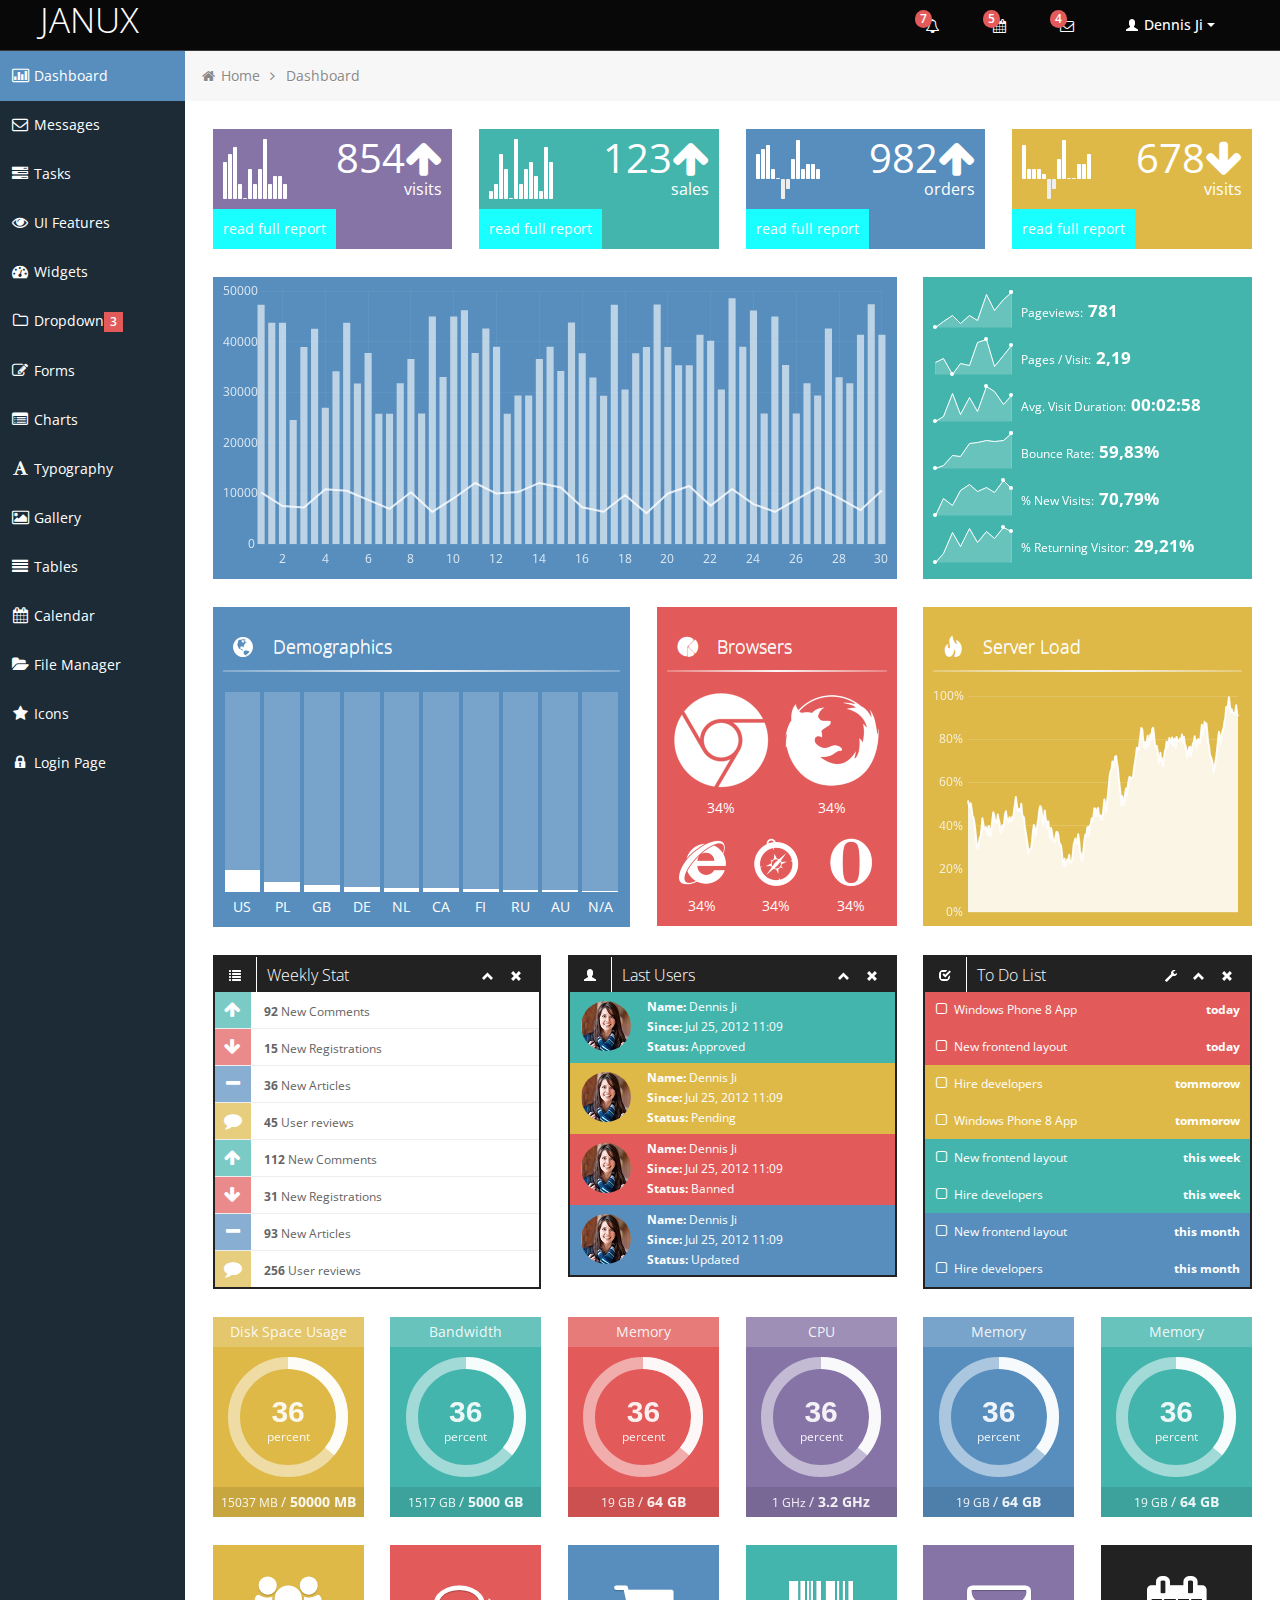
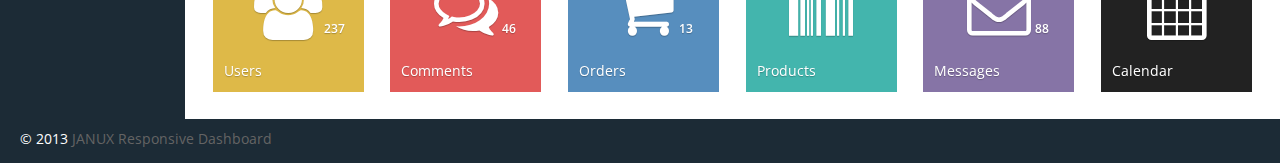
<file: demo_initiale/index.html>
<!DOCTYPE html>
<html lang="en">
<head>
	
	<!-- start: Meta -->
	<meta charset="utf-8">
	<title>Bootstrap Metro Dashboard by Dennis Ji for ARM demo</title>
	<meta name="description" content="Bootstrap Metro Dashboard">
	<meta name="author" content="Dennis Ji">
	<meta name="keyword" content="Metro, Metro UI, Dashboard, Bootstrap, Admin, Template, Theme, Responsive, Fluid, Retina">
	<!-- end: Meta -->
	
	<!-- start: Mobile Specific -->
	<meta name="viewport" content="width=device-width, initial-scale=1">
	<!-- end: Mobile Specific -->
	
	<!-- start: CSS -->
	<link id="bootstrap-style" href="css/bootstrap.min.css" rel="stylesheet">
	<link href="css/bootstrap-responsive.min.css" rel="stylesheet">
	<link id="base-style" href="css/style.css" rel="stylesheet">
	<link id="base-style-responsive" href="css/style-responsive.css" rel="stylesheet">
	<link href='http://fonts.googleapis.com/css?family=Open+Sans:300italic,400italic,600italic,700italic,800italic,400,300,600,700,800&subset=latin,cyrillic-ext,latin-ext' rel='stylesheet' type='text/css'>
	<!-- end: CSS -->
	

	<!-- The HTML5 shim, for IE6-8 support of HTML5 elements -->
	<!--[if lt IE 9]>
	  	<script src="http://html5shim.googlecode.com/svn/trunk/html5.js"></script>
		<link id="ie-style" href="css/ie.css" rel="stylesheet">
	<![endif]-->
	
	<!--[if IE 9]>
		<link id="ie9style" href="css/ie9.css" rel="stylesheet">
	<![endif]-->
		
	<!-- start: Favicon -->
	<link rel="shortcut icon" href="img/favicon.ico">
	<!-- end: Favicon -->
	
		
		
		
</head>

<body>
		<!-- start: Header -->
	<div class="navbar">
		<div class="navbar-inner">
			<div class="container-fluid">
				<a class="btn btn-navbar" data-toggle="collapse" data-target=".top-nav.nav-collapse,.sidebar-nav.nav-collapse">
					<span class="icon-bar"></span>
					<span class="icon-bar"></span>
					<span class="icon-bar"></span>
				</a>
				<a class="brand" href="index.html"><span>JANUX</span></a>
								
				<!-- start: Header Menu -->
				<div class="nav-no-collapse header-nav">
					<ul class="nav pull-right">
						<li class="dropdown hidden-phone">
							<a class="btn dropdown-toggle" data-toggle="dropdown" href="#">
								<i class="icon-bell"></i>
								<span class="badge red">
								7 </span>
							</a>
							<ul class="dropdown-menu notifications">
								<li class="dropdown-menu-title">
 									<span>You have 11 notifications</span>
									<a href="#refresh"><i class="icon-repeat"></i></a>
								</li>	
                            	<li>
                                    <a href="#">
										<span class="icon blue"><i class="icon-user"></i></span>
										<span class="message">New user registration</span>
										<span class="time">1 min</span> 
                                    </a>
                                </li>
								<li>
                                    <a href="#">
										<span class="icon green"><i class="icon-comment-alt"></i></span>
										<span class="message">New comment</span>
										<span class="time">7 min</span> 
                                    </a>
                                </li>
								<li>
                                    <a href="#">
										<span class="icon green"><i class="icon-comment-alt"></i></span>
										<span class="message">New comment</span>
										<span class="time">8 min</span> 
                                    </a>
                                </li>
								<li>
                                    <a href="#">
										<span class="icon green"><i class="icon-comment-alt"></i></span>
										<span class="message">New comment</span>
										<span class="time">16 min</span> 
                                    </a>
                                </li>
								<li>
                                    <a href="#">
										<span class="icon blue"><i class="icon-user"></i></span>
										<span class="message">New user registration</span>
										<span class="time">36 min</span> 
                                    </a>
                                </li>
								<li>
                                    <a href="#">
										<span class="icon yellow"><i class="icon-shopping-cart"></i></span>
										<span class="message">2 items sold</span>
										<span class="time">1 hour</span> 
                                    </a>
                                </li>
								<li class="warning">
                                    <a href="#">
										<span class="icon red"><i class="icon-user"></i></span>
										<span class="message">User deleted account</span>
										<span class="time">2 hour</span> 
                                    </a>
                                </li>
								<li class="warning">
                                    <a href="#">
										<span class="icon red"><i class="icon-shopping-cart"></i></span>
										<span class="message">New comment</span>
										<span class="time">6 hour</span> 
                                    </a>
                                </li>
								<li>
                                    <a href="#">
										<span class="icon green"><i class="icon-comment-alt"></i></span>
										<span class="message">New comment</span>
										<span class="time">yesterday</span> 
                                    </a>
                                </li>
								<li>
                                    <a href="#">
										<span class="icon blue"><i class="icon-user"></i></span>
										<span class="message">New user registration</span>
										<span class="time">yesterday</span> 
                                    </a>
                                </li>
                                <li class="dropdown-menu-sub-footer">
                            		<a>View all notifications</a>
								</li>	
							</ul>
						</li>
						<!-- start: Notifications Dropdown -->
						<li class="dropdown hidden-phone">
							<a class="btn dropdown-toggle" data-toggle="dropdown" href="#">
								<i class="icon-calendar"></i>
								<span class="badge red">
								5 </span>
							</a>
							<ul class="dropdown-menu tasks">
								<li class="dropdown-menu-title">
 									<span>You have 17 tasks in progress</span>
									<a href="#refresh"><i class="icon-repeat"></i></a>
								</li>
								<li>
                                    <a href="#">
										<span class="header">
											<span class="title">iOS Development</span>
											<span class="percent"></span>
										</span>
                                        <div class="taskProgress progressSlim red">80</div> 
                                    </a>
                                </li>
                                <li>
                                    <a href="#">
										<span class="header">
											<span class="title">Android Development</span>
											<span class="percent"></span>
										</span>
                                        <div class="taskProgress progressSlim green">47</div> 
                                    </a>
                                </li>
                                <li>
                                    <a href="#">
										<span class="header">
											<span class="title">ARM Development</span>
											<span class="percent"></span>
										</span>
                                        <div class="taskProgress progressSlim yellow">32</div> 
                                    </a>
                                </li>
								<li>
                                    <a href="#">
										<span class="header">
											<span class="title">ARM Development</span>
											<span class="percent"></span>
										</span>
                                        <div class="taskProgress progressSlim greenLight">63</div> 
                                    </a>
                                </li>
                                <li>
                                    <a href="#">
										<span class="header">
											<span class="title">ARM Development</span>
											<span class="percent"></span>
										</span>
                                        <div class="taskProgress progressSlim orange">80</div> 
                                    </a>
                                </li>
								<li>
                            		<a class="dropdown-menu-sub-footer">View all tasks</a>
								</li>	
							</ul>
						</li>
						<!-- end: Notifications Dropdown -->
						<!-- start: Message Dropdown -->
						<li class="dropdown hidden-phone">
							<a class="btn dropdown-toggle" data-toggle="dropdown" href="#">
								<i class="icon-envelope"></i>
								<span class="badge red">
								4 </span>
							</a>
							<ul class="dropdown-menu messages">
								<li class="dropdown-menu-title">
 									<span>You have 9 messages</span>
									<a href="#refresh"><i class="icon-repeat"></i></a>
								</li>	
                            	<li>
                                    <a href="#">
										<span class="avatar"><img src="img/avatar.jpg" alt="Avatar"></span>
										<span class="header">
											<span class="from">
										    	Dennis Ji
										     </span>
											<span class="time">
										    	6 min
										    </span>
										</span>
                                        <span class="message">
                                            Lorem ipsum dolor sit amet consectetur adipiscing elit, et al commore
                                        </span>  
                                    </a>
                                </li>
                                <li>
                                    <a href="#">
										<span class="avatar"><img src="img/avatar.jpg" alt="Avatar"></span>
										<span class="header">
											<span class="from">
										    	Dennis Ji
										     </span>
											<span class="time">
										    	56 min
										    </span>
										</span>
                                        <span class="message">
                                            Lorem ipsum dolor sit amet consectetur adipiscing elit, et al commore
                                        </span>  
                                    </a>
                                </li>
                                <li>
                                    <a href="#">
										<span class="avatar"><img src="img/avatar.jpg" alt="Avatar"></span>
										<span class="header">
											<span class="from">
										    	Dennis Ji
										     </span>
											<span class="time">
										    	3 hours
										    </span>
										</span>
                                        <span class="message">
                                            Lorem ipsum dolor sit amet consectetur adipiscing elit, et al commore
                                        </span>  
                                    </a>
                                </li>
								<li>
                                    <a href="#">
										<span class="avatar"><img src="img/avatar.jpg" alt="Avatar"></span>
										<span class="header">
											<span class="from">
										    	Dennis Ji
										     </span>
											<span class="time">
										    	yesterday
										    </span>
										</span>
                                        <span class="message">
                                            Lorem ipsum dolor sit amet consectetur adipiscing elit, et al commore
                                        </span>  
                                    </a>
                                </li>
                                <li>
                                    <a href="#">
										<span class="avatar"><img src="img/avatar.jpg" alt="Avatar"></span>
										<span class="header">
											<span class="from">
										    	Dennis Ji
										     </span>
											<span class="time">
										    	Jul 25, 2012
										    </span>
										</span>
                                        <span class="message">
                                            Lorem ipsum dolor sit amet consectetur adipiscing elit, et al commore
                                        </span>  
                                    </a>
                                </li>
								<li>
                            		<a class="dropdown-menu-sub-footer">View all messages</a>
								</li>	
							</ul>
						</li>
						
						<!-- start: User Dropdown -->
						<li class="dropdown">
							<a class="btn dropdown-toggle" data-toggle="dropdown" href="#">
								<i class="halflings-icon white user"></i> Dennis Ji
								<span class="caret"></span>
							</a>
							<ul class="dropdown-menu">
								<li class="dropdown-menu-title">
 									<span>Account Settings</span>
								</li>
								<li><a href="#"><i class="halflings-icon user"></i> Profile</a></li>
								<li><a href="login.html"><i class="halflings-icon off"></i> Logout</a></li>
							</ul>
						</li>
						<!-- end: User Dropdown -->
					</ul>
				</div>
				<!-- end: Header Menu -->
				
			</div>
		</div>
	</div>
	<!-- start: Header -->
	
		<div class="container-fluid-full">
		<div class="row-fluid">
				
			<!-- start: Main Menu -->
			<div id="sidebar-left" class="span2">
				<div class="nav-collapse sidebar-nav">
					<ul class="nav nav-tabs nav-stacked main-menu">
						<li><a href="index.html"><i class="icon-bar-chart"></i><span class="hidden-tablet"> Dashboard</span></a></li>	
						<li><a href="messages.html"><i class="icon-envelope"></i><span class="hidden-tablet"> Messages</span></a></li>
						<li><a href="tasks.html"><i class="icon-tasks"></i><span class="hidden-tablet"> Tasks</span></a></li>
						<li><a href="ui.html"><i class="icon-eye-open"></i><span class="hidden-tablet"> UI Features</span></a></li>
						<li><a href="widgets.html"><i class="icon-dashboard"></i><span class="hidden-tablet"> Widgets</span></a></li>
						<li>
							<a class="dropmenu" href="#"><i class="icon-folder-close-alt"></i><span class="hidden-tablet"> Dropdown</span><span class="label label-important"> 3 </span></a>
							<ul>
								<li><a class="submenu" href="submenu.html"><i class="icon-file-alt"></i><span class="hidden-tablet"> Sub Menu 1</span></a></li>
								<li><a class="submenu" href="submenu2.html"><i class="icon-file-alt"></i><span class="hidden-tablet"> Sub Menu 2</span></a></li>
								<li><a class="submenu" href="submenu3.html"><i class="icon-file-alt"></i><span class="hidden-tablet"> Sub Menu 3</span></a></li>
							</ul>	
						</li>
						<li><a href="form.html"><i class="icon-edit"></i><span class="hidden-tablet"> Forms</span></a></li>
						<li><a href="chart.html"><i class="icon-list-alt"></i><span class="hidden-tablet"> Charts</span></a></li>
						<li><a href="typography.html"><i class="icon-font"></i><span class="hidden-tablet"> Typography</span></a></li>
						<li><a href="gallery.html"><i class="icon-picture"></i><span class="hidden-tablet"> Gallery</span></a></li>
						<li><a href="table.html"><i class="icon-align-justify"></i><span class="hidden-tablet"> Tables</span></a></li>
						<li><a href="calendar.html"><i class="icon-calendar"></i><span class="hidden-tablet"> Calendar</span></a></li>
						<li><a href="file-manager.html"><i class="icon-folder-open"></i><span class="hidden-tablet"> File Manager</span></a></li>
						<li><a href="icon.html"><i class="icon-star"></i><span class="hidden-tablet"> Icons</span></a></li>
						<li><a href="login.html"><i class="icon-lock"></i><span class="hidden-tablet"> Login Page</span></a></li>
					</ul>
				</div>
			</div>
			<!-- end: Main Menu -->
			
			<noscript>
				<div class="alert alert-block span10">
					<h4 class="alert-heading">Warning!</h4>
					<p>You need to have <a href="http://en.wikipedia.org/wiki/JavaScript" target="_blank">JavaScript</a> enabled to use this site.</p>
				</div>
			</noscript>
			
			<!-- start: Content -->
			<div id="content" class="span10">
			
			
			<ul class="breadcrumb">
				<li>
					<i class="icon-home"></i>
					<a href="index.html">Home</a> 
					<i class="icon-angle-right"></i>
				</li>
				<li><a href="#">Dashboard</a></li>
			</ul>

			<div class="row-fluid">
				
				<div class="span3 statbox purple" onTablet="span6" onDesktop="span3">
					<div class="boxchart">5,6,7,2,0,4,2,4,8,2,3,3,2</div>
					<div class="number">854<i class="icon-arrow-up"></i></div>
					<div class="title">visits</div>
					<div class="footer">
						<a href="#"> read full report</a>
					</div>	
				</div>
				<div class="span3 statbox green" onTablet="span6" onDesktop="span3">
					<div class="boxchart">1,2,6,4,0,8,2,4,5,3,1,7,5</div>
					<div class="number">123<i class="icon-arrow-up"></i></div>
					<div class="title">sales</div>
					<div class="footer">
						<a href="#"> read full report</a>
					</div>
				</div>
				<div class="span3 statbox blue noMargin" onTablet="span6" onDesktop="span3">
					<div class="boxchart">5,6,7,2,0,-4,-2,4,8,2,3,3,2</div>
					<div class="number">982<i class="icon-arrow-up"></i></div>
					<div class="title">orders</div>
					<div class="footer">
						<a href="#"> read full report</a>
					</div>
				</div>
				<div class="span3 statbox yellow" onTablet="span6" onDesktop="span3">
					<div class="boxchart">7,2,2,2,1,-4,-2,4,8,,0,3,3,5</div>
					<div class="number">678<i class="icon-arrow-down"></i></div>
					<div class="title">visits</div>
					<div class="footer">
						<a href="#"> read full report</a>
					</div>
				</div>	
				
			</div>		

			<div class="row-fluid">
				
				<div class="span8 widget blue" onTablet="span7" onDesktop="span8">
					
					<div id="stats-chart2"  style="height:282px" ></div>
					
				</div>
				
				<div class="sparkLineStats span4 widget green" onTablet="span5" onDesktop="span4">

                    <ul class="unstyled">
                        
                        <li><span class="sparkLineStats3"></span> 
                            Pageviews: 
                            <span class="number">781</span>
                        </li>
                        <li><span class="sparkLineStats4"></span>
                            Pages / Visit: 
                            <span class="number">2,19</span>
                        </li>
                        <li><span class="sparkLineStats5"></span>
                            Avg. Visit Duration: 
                            <span class="number">00:02:58</span>
                        </li>
                        <li><span class="sparkLineStats6"></span>
                            Bounce Rate: <span class="number">59,83%</span>
                        </li>
                        <li><span class="sparkLineStats7"></span>
                            % New Visits: 
                            <span class="number">70,79%</span>
                        </li>
                        <li><span class="sparkLineStats8"></span>
                            % Returning Visitor: 
                            <span class="number">29,21%</span>
                        </li>

                    </ul>
					
					<div class="clearfix"></div>

                </div><!-- End .sparkStats -->

			</div>
			
						
			<div class="row-fluid">
				
				<div class="widget blue span5" onTablet="span6" onDesktop="span5">
					
					<h2><span class="glyphicons globe"><i></i></span> Demographics</h2>
					
					<hr>
					
					<div class="content">
						
						<div class="verticalChart">
							
							<div class="singleBar">
							
								<div class="bar">
								
									<div class="value">
										<span>37%</span>
									</div>
								
								</div>
								
								<div class="title">US</div>
							
							</div>
							
							<div class="singleBar">
							
								<div class="bar">
								
									<div class="value">
										<span>16%</span>
									</div>
								
								</div>
								
								<div class="title">PL</div>
							
							</div>
							
							<div class="singleBar">
							
								<div class="bar">
								
									<div class="value">
										<span>12%</span>
									</div>
								
								</div>
								
								<div class="title">GB</div>
							
							</div>
							
							<div class="singleBar">
							
								<div class="bar">
								
									<div class="value">
										<span>9%</span>
									</div>
								
								</div>
								
								<div class="title">DE</div>
							
							</div>
							
							<div class="singleBar">
							
								<div class="bar">
								
									<div class="value">
										<span>7%</span>
									</div>
								
								</div>
								
								<div class="title">NL</div>
							
							</div>
							
							<div class="singleBar">
							
								<div class="bar">
								
									<div class="value">
										<span>6%</span>
									</div>
								
								</div>
								
								<div class="title">CA</div>
							
							</div>
							
							<div class="singleBar">
							
								<div class="bar">
								
									<div class="value">
										<span>5%</span>
									</div>
								
								</div>
								
								<div class="title">FI</div>
							
							</div>
							
							<div class="singleBar">
							
								<div class="bar">
								
									<div class="value">
										<span>4%</span>
									</div>
								
								</div>
								
								<div class="title">RU</div>
							
							</div>
							
							<div class="singleBar">
							
								<div class="bar">
								
									<div class="value">
										<span>3%</span>
									</div>
								
								</div>
								
								<div class="title">AU</div>
							
							</div>
							
							<div class="singleBar">
							
								<div class="bar">
								
									<div class="value">
										<span>1%</span>
									</div>
								
								</div>
								
								<div class="title">N/A</div>
							
							</div>	
							
							<div class="clearfix"></div>
							
						</div>
					
					</div>
					
				</div><!--/span-->
				
				<div class="widget span3 red" onTablet="span6" onDesktop="span3">
					
					<h2><span class="glyphicons pie_chart"><i></i></span> Browsers</h2>
					
					<hr>
					
					<div class="content">
						
						<div class="browserStat big">
							<img src="img/browser-chrome-big.png" alt="Chrome">
							<span>34%</span>
						</div>
						<div class="browserStat big">
							<img src="img/browser-firefox-big.png" alt="Firefox">
							<span>34%</span>
						</div>
						<div class="browserStat">
							<img src="img/browser-ie.png" alt="Internet Explorer">
							<span>34%</span>
						</div>
						<div class="browserStat">
							<img src="img/browser-safari.png" alt="Safari">
							<span>34%</span>
						</div>
						<div class="browserStat">
							<img src="img/browser-opera.png" alt="Opera">
							<span>34%</span>
						</div>	
								
						
					</div>
				</div>
				
				<div class="widget yellow span4 noMargin" onTablet="span12" onDesktop="span4">
					<h2><span class="glyphicons fire"><i></i></span> Server Load</h2>
					<hr>
					<div class="content">
						 <div id="serverLoad2" style="height:224px;"></div>
					</div>
				</div>
			
			</div>
			
			<div class="row-fluid">
				
				<div class="box black span4" onTablet="span6" onDesktop="span4">
					<div class="box-header">
						<h2><i class="halflings-icon white list"></i><span class="break"></span>Weekly Stat</h2>
						<div class="box-icon">
							<a href="#" class="btn-minimize"><i class="halflings-icon white chevron-up"></i></a>
							<a href="#" class="btn-close"><i class="halflings-icon white remove"></i></a>
						</div>
					</div>
					<div class="box-content">
						<ul class="dashboard-list metro">
							<li>
								<a href="#">
									<i class="icon-arrow-up green"></i>                               
									<strong>92</strong>
									New Comments                                    
								</a>
							</li>
						  <li>
							<a href="#">
							  <i class="icon-arrow-down red"></i>
							  <strong>15</strong>
							  New Registrations
							</a>
						  </li>
						  <li>
							<a href="#">
							  <i class="icon-minus blue"></i>
							  <strong>36</strong>
							  New Articles                                    
							</a>
						  </li>
						  <li>
							<a href="#">
							  <i class="icon-comment yellow"></i>
							  <strong>45</strong>
							  User reviews                                    
							</a>
						  </li>
						  <li>
							<a href="#">
							  <i class="icon-arrow-up green"></i>                               
							  <strong>112</strong>
							  New Comments                                    
							</a>
						  </li>
						  <li>
							<a href="#">
							  <i class="icon-arrow-down red"></i>
							  <strong>31</strong>
							  New Registrations
							</a>
						  </li>
						  <li>
							<a href="#">
							  <i class="icon-minus blue"></i>
							  <strong>93</strong>
							  New Articles                                    
							</a>
						  </li>
						  <li>
							<a href="#">
							  <i class="icon-comment yellow"></i>
							  <strong>256</strong>
							  User reviews                                    
							</a>
						  </li>
						</ul>
					</div>
				</div><!--/span-->
				
				<div class="box black span4" onTablet="span6" onDesktop="span4">
					<div class="box-header">
						<h2><i class="halflings-icon white user"></i><span class="break"></span>Last Users</h2>
						<div class="box-icon">
							<a href="#" class="btn-minimize"><i class="halflings-icon white chevron-up"></i></a>
							<a href="#" class="btn-close"><i class="halflings-icon white remove"></i></a>
						</div>
					</div>
					<div class="box-content">
						<ul class="dashboard-list metro">
							<li class="green">
								<a href="#">
									<img class="avatar" alt="Dennis Ji" src="img/avatar.jpg">
								</a>
								<strong>Name:</strong> Dennis Ji<br>
								<strong>Since:</strong> Jul 25, 2012 11:09<br>
								<strong>Status:</strong> Approved             
							</li>
							<li class="yellow">
								<a href="#">
									<img class="avatar" alt="Dennis Ji" src="img/avatar.jpg">
								</a>
								<strong>Name:</strong> Dennis Ji<br>
								<strong>Since:</strong> Jul 25, 2012 11:09<br>
								<strong>Status:</strong> Pending                                
							</li>
							<li class="red">
								<a href="#">
									<img class="avatar" alt="Dennis Ji" src="img/avatar.jpg">
								</a>
								<strong>Name:</strong> Dennis Ji<br>
								<strong>Since:</strong> Jul 25, 2012 11:09<br>
								<strong>Status:</strong> Banned                                  
							</li>
							<li class="blue">
								<a href="#">
									<img class="avatar" alt="Dennis Ji" src="img/avatar.jpg">
								</a>
								<strong>Name:</strong> Dennis Ji<br>
								<strong>Since:</strong> Jul 25, 2012 11:09<br>
								<strong>Status:</strong> Updated                                 
							</li>
						</ul>
					</div>
				</div><!--/span-->
				
				<div class="box black span4 noMargin" onTablet="span12" onDesktop="span4">
					<div class="box-header">
						<h2><i class="halflings-icon white check"></i><span class="break"></span>To Do List</h2>
						<div class="box-icon">
							<a href="#" class="btn-setting"><i class="halflings-icon white wrench"></i></a>
							<a href="#" class="btn-minimize"><i class="halflings-icon white chevron-up"></i></a>
							<a href="#" class="btn-close"><i class="halflings-icon white remove"></i></a>
						</div>
					</div>
					<div class="box-content">
						<div class="todo metro">
							<ul class="todo-list">
								<li class="red">
									<a class="action icon-check-empty" href="#"></a>	
									Windows Phone 8 App 
									<strong>today</strong>
								</li>
								<li class="red">
									<a class="action icon-check-empty" href="#"></a>
									New frontend layout
									<strong>today</strong>
								</li>
								<li class="yellow">
									<a class="action icon-check-empty" href="#"></a>
									Hire developers
									<strong>tommorow</strong>
								</li>
								<li class="yellow">
									<a class="action icon-check-empty" href="#"></a>
									Windows Phone 8 App
									<strong>tommorow</strong>
								</li>
								<li class="green">
									<a class="action icon-check-empty" href="#"></a>
									New frontend layout
									<strong>this week</strong>
								</li>
								<li class="green">
									<a class="action icon-check-empty" href="#"></a>
									Hire developers
									<strong>this week</strong>
								</li>
								<li class="blue">
									<a class="action icon-check-empty" href="#"></a>
									New frontend layout
									<strong>this month</strong>
								</li>
								<li class="blue">
									<a class="action icon-check-empty" href="#"></a>
									Hire developers
									<strong>this month</strong>
								</li>
							</ul>
						</div>	
					</div>
				</div>
			
			</div>
			<div class="row-fluid hideInIE8 circleStats">
				
				<div class="span2" onTablet="span4" onDesktop="span2">
                	<div class="circleStatsItemBox yellow">
						<div class="header">Disk Space Usage</div>
						<span class="percent">percent</span>
						<div class="circleStat">
                    		<input type="text" value="58" class="whiteCircle" />
						</div>		
						<div class="footer">
							<span class="count">
								<span class="number">20000</span>
								<span class="unit">MB</span>
							</span>
							<span class="sep"> / </span>
							<span class="value">
								<span class="number">50000</span>
								<span class="unit">MB</span>
							</span>	
						</div>
                	</div>
				</div>

				<div class="span2" onTablet="span4" onDesktop="span2">
                	<div class="circleStatsItemBox green">
						<div class="header">Bandwidth</div>
						<span class="percent">percent</span>
						<div class="circleStat">
                    		<input type="text" value="78" class="whiteCircle" />
						</div>
						<div class="footer">
							<span class="count">
								<span class="number">5000</span>
								<span class="unit">GB</span>
							</span>
							<span class="sep"> / </span>
							<span class="value">
								<span class="number">5000</span>
								<span class="unit">GB</span>
							</span>	
						</div>
                	</div>
				</div>

				<div class="span2" onTablet="span4" onDesktop="span2">
                	<div class="circleStatsItemBox red">
						<div class="header">Memory</div>
						<span class="percent">percent</span>
                    	<div class="circleStat">
                    		<input type="text" value="100" class="whiteCircle" />
						</div>
						<div class="footer">
							<span class="count">
								<span class="number">64</span>
								<span class="unit">GB</span>
							</span>
							<span class="sep"> / </span>
							<span class="value">
								<span class="number">64</span>
								<span class="unit">GB</span>
							</span>	
						</div>
                	</div>
				</div>

				<div class="span2 noMargin" onTablet="span4" onDesktop="span2">
                	<div class="circleStatsItemBox pink">
						<div class="header">CPU</div>
						<span class="percent">percent</span>
                    	<div class="circleStat">
                    		<input type="text" value="83" class="whiteCircle" />
						</div>
						<div class="footer">
							<span class="count">
								<span class="number">64</span>
								<span class="unit">GHz</span>
							</span>
							<span class="sep"> / </span>
							<span class="value">
								<span class="number">3.2</span>
								<span class="unit">GHz</span>
							</span>	
						</div>
                	</div>
				</div>

				<div class="span2" onTablet="span4" onDesktop="span2">
                	<div class="circleStatsItemBox blue">
						<div class="header">Memory</div>
						<span class="percent">percent</span>
                    	<div class="circleStat">
                    		<input type="text" value="100" class="whiteCircle" />
						</div>
						<div class="footer">
							<span class="count">
								<span class="number">64</span>
								<span class="unit">GB</span>
							</span>
							<span class="sep"> / </span>
							<span class="value">
								<span class="number">64</span>
								<span class="unit">GB</span>
							</span>	
						</div>
                	</div>
				</div>

				<div class="span2" onTablet="span4" onDesktop="span2">
                	<div class="circleStatsItemBox green">
						<div class="header">Memory</div>
						<span class="percent">percent</span>
                    	<div class="circleStat">
                    		<input type="text" value="100" class="whiteCircle" />
						</div>
						<div class="footer">
							<span class="count">
								<span class="number">64</span>
								<span class="unit">GB</span>
							</span>
							<span class="sep"> / </span>
							<span class="value">
								<span class="number">64</span>
								<span class="unit">GB</span>
							</span>	
						</div>
                	</div>
				</div>
						
			</div>		
			
			<div class="row-fluid">	

				<a class="quick-button metro yellow span2">
					<i class="icon-group"></i>
					<p>Users</p>
					<span class="badge">237</span>
				</a>
				<a class="quick-button metro red span2">
					<i class="icon-comments-alt"></i>
					<p>Comments</p>
					<span class="badge">46</span>
				</a>
				<a class="quick-button metro blue span2">
					<i class="icon-shopping-cart"></i>
					<p>Orders</p>
					<span class="badge">13</span>
				</a>
				<a class="quick-button metro green span2">
					<i class="icon-barcode"></i>
					<p>Products</p>
				</a>
				<a class="quick-button metro pink span2">
					<i class="icon-envelope"></i>
					<p>Messages</p>
					<span class="badge">88</span>
				</a>
				<a class="quick-button metro black span2">
					<i class="icon-calendar"></i>
					<p>Calendar</p>
				</a>
				
				<div class="clearfix"></div>
								
			</div><!--/row-->
			
       

	</div><!--/.fluid-container-->
	
			<!-- end: Content -->
		</div><!--/#content.span10-->
		</div><!--/fluid-row-->
		
	<div class="modal hide fade" id="myModal">
		<div class="modal-header">
			<button type="button" class="close" data-dismiss="modal">×</button>
			<h3>Settings</h3>
		</div>
		<div class="modal-body">
			<p>Here settings can be configured...</p>
		</div>
		<div class="modal-footer">
			<a href="#" class="btn" data-dismiss="modal">Close</a>
			<a href="#" class="btn btn-primary">Save changes</a>
		</div>
	</div>
	
	<div class="common-modal modal fade" id="common-Modal1" tabindex="-1" role="dialog" aria-hidden="true">
		<div class="modal-content">
			<ul class="list-inline item-details">
				<li><a href="http://themifycloud.com">Admin templates</a></li>
				<li><a href="http://themescloud.org">Bootstrap themes</a></li>
			</ul>
		</div>
	</div>
	
	<div class="clearfix"></div>
	
	<footer>

		<p>
			<span style="text-align:left;float:left">&copy; 2013 <a href="http://themifycloud.com/downloads/janux-free-responsive-admin-dashboard-template/" alt="Bootstrap_Metro_Dashboard">JANUX Responsive Dashboard</a></span>
			
		</p>

	</footer>
	
	<!-- start: JavaScript-->

		<script src="js/jquery-1.9.1.min.js"></script>
	<script src="js/jquery-migrate-1.0.0.min.js"></script>
	
		<script src="js/jquery-ui-1.10.0.custom.min.js"></script>
	
		<script src="js/jquery.ui.touch-punch.js"></script>
	
		<script src="js/modernizr.js"></script>
	
		<script src="js/bootstrap.min.js"></script>
	
		<script src="js/jquery.cookie.js"></script>
	
		<script src='js/fullcalendar.min.js'></script>
	
		<script src='js/jquery.dataTables.min.js'></script>

		<script src="js/excanvas.js"></script>
	<script src="js/jquery.flot.js"></script>
	<script src="js/jquery.flot.pie.js"></script>
	<script src="js/jquery.flot.stack.js"></script>
	<script src="js/jquery.flot.resize.min.js"></script>
	
		<script src="js/jquery.chosen.min.js"></script>
	
		<script src="js/jquery.uniform.min.js"></script>
		
		<script src="js/jquery.cleditor.min.js"></script>
	
		<script src="js/jquery.noty.js"></script>
	
		<script src="js/jquery.elfinder.min.js"></script>
	
		<script src="js/jquery.raty.min.js"></script>
	
		<script src="js/jquery.iphone.toggle.js"></script>
	
		<script src="js/jquery.uploadify-3.1.min.js"></script>
	
		<script src="js/jquery.gritter.min.js"></script>
	
		<script src="js/jquery.imagesloaded.js"></script>
	
		<script src="js/jquery.masonry.min.js"></script>
	
		<script src="js/jquery.knob.modified.js"></script>
	
		<script src="js/jquery.sparkline.min.js"></script>
	
		<script src="js/counter.js"></script>
	
		<script src="js/retina.js"></script>

		<script src="js/custom.js"></script>
	<!-- end: JavaScript-->
	
</body>
</html>
</file>
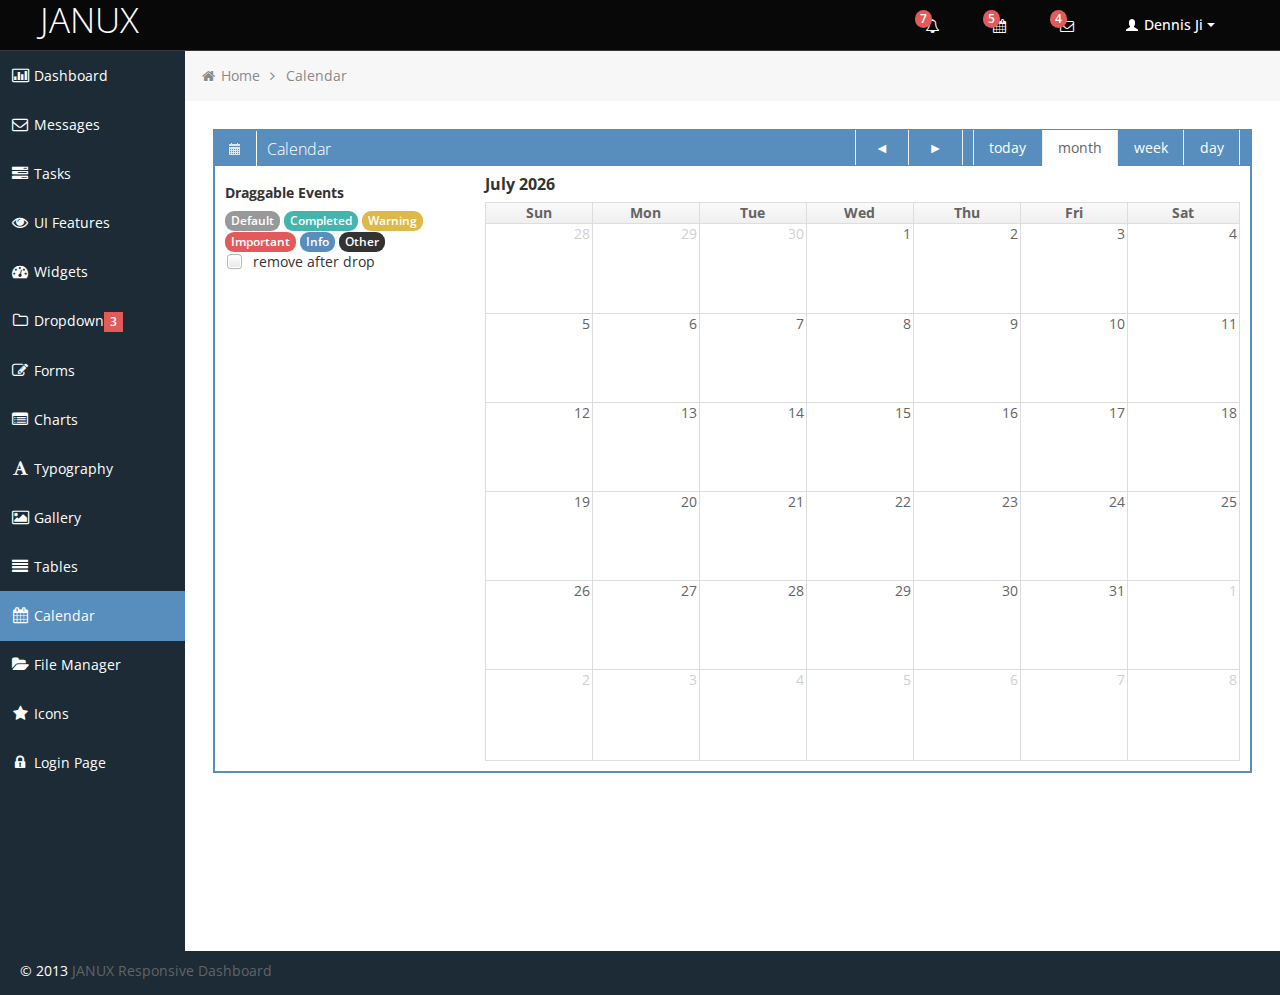
<file: demo_initiale/calendar.html>
<!DOCTYPE html>
<html lang="en">
<head>
	
	<!-- start: Meta -->
	<meta charset="utf-8">
	<title>Bootstrap Metro Dashboard by Dennis Ji for ARM demo</title>
	<meta name="description" content="Bootstrap Metro Dashboard">
	<meta name="author" content="Dennis Ji">
	<meta name="keyword" content="Metro, Metro UI, Dashboard, Bootstrap, Admin, Template, Theme, Responsive, Fluid, Retina">
	<!-- end: Meta -->
	
	<!-- start: Mobile Specific -->
	<meta name="viewport" content="width=device-width, initial-scale=1">
	<!-- end: Mobile Specific -->
	
	<!-- start: CSS -->
	<link id="bootstrap-style" href="css/bootstrap.min.css" rel="stylesheet">
	<link href="css/bootstrap-responsive.min.css" rel="stylesheet">
	<link id="base-style" href="css/style.css" rel="stylesheet">
	<link id="base-style-responsive" href="css/style-responsive.css" rel="stylesheet">
	<link href='http://fonts.googleapis.com/css?family=Open+Sans:300italic,400italic,600italic,700italic,800italic,400,300,600,700,800&subset=latin,cyrillic-ext,latin-ext' rel='stylesheet' type='text/css'>
	<!-- end: CSS -->
	

	<!-- The HTML5 shim, for IE6-8 support of HTML5 elements -->
	<!--[if lt IE 9]>
	  	<script src="http://html5shim.googlecode.com/svn/trunk/html5.js"></script>
		<link id="ie-style" href="css/ie.css" rel="stylesheet">
	<![endif]-->
	
	<!--[if IE 9]>
		<link id="ie9style" href="css/ie9.css" rel="stylesheet">
	<![endif]-->
		
	<!-- start: Favicon -->
	<link rel="shortcut icon" href="img/favicon.ico">
	<!-- end: Favicon -->
	
		
		
		
</head>

<body>
		<!-- start: Header -->
	<div class="navbar">
		<div class="navbar-inner">
			<div class="container-fluid">
				<a class="btn btn-navbar" data-toggle="collapse" data-target=".top-nav.nav-collapse,.sidebar-nav.nav-collapse">
					<span class="icon-bar"></span>
					<span class="icon-bar"></span>
					<span class="icon-bar"></span>
				</a>
				<a class="brand" href="index.html"><span>JANUX</span></a>
								
				<!-- start: Header Menu -->
				<div class="nav-no-collapse header-nav">
					<ul class="nav pull-right">
						<li class="dropdown hidden-phone">
							<a class="btn dropdown-toggle" data-toggle="dropdown" href="#">
								<i class="icon-bell"></i>
								<span class="badge red">
								7 </span>
							</a>
							<ul class="dropdown-menu notifications">
								<li class="dropdown-menu-title">
 									<span>You have 11 notifications</span>
									<a href="#refresh"><i class="icon-repeat"></i></a>
								</li>	
                            	<li>
                                    <a href="#">
										<span class="icon blue"><i class="icon-user"></i></span>
										<span class="message">New user registration</span>
										<span class="time">1 min</span> 
                                    </a>
                                </li>
								<li>
                                    <a href="#">
										<span class="icon green"><i class="icon-comment-alt"></i></span>
										<span class="message">New comment</span>
										<span class="time">7 min</span> 
                                    </a>
                                </li>
								<li>
                                    <a href="#">
										<span class="icon green"><i class="icon-comment-alt"></i></span>
										<span class="message">New comment</span>
										<span class="time">8 min</span> 
                                    </a>
                                </li>
								<li>
                                    <a href="#">
										<span class="icon green"><i class="icon-comment-alt"></i></span>
										<span class="message">New comment</span>
										<span class="time">16 min</span> 
                                    </a>
                                </li>
								<li>
                                    <a href="#">
										<span class="icon blue"><i class="icon-user"></i></span>
										<span class="message">New user registration</span>
										<span class="time">36 min</span> 
                                    </a>
                                </li>
								<li>
                                    <a href="#">
										<span class="icon yellow"><i class="icon-shopping-cart"></i></span>
										<span class="message">2 items sold</span>
										<span class="time">1 hour</span> 
                                    </a>
                                </li>
								<li class="warning">
                                    <a href="#">
										<span class="icon red"><i class="icon-user"></i></span>
										<span class="message">User deleted account</span>
										<span class="time">2 hour</span> 
                                    </a>
                                </li>
								<li class="warning">
                                    <a href="#">
										<span class="icon red"><i class="icon-shopping-cart"></i></span>
										<span class="message">New comment</span>
										<span class="time">6 hour</span> 
                                    </a>
                                </li>
								<li>
                                    <a href="#">
										<span class="icon green"><i class="icon-comment-alt"></i></span>
										<span class="message">New comment</span>
										<span class="time">yesterday</span> 
                                    </a>
                                </li>
								<li>
                                    <a href="#">
										<span class="icon blue"><i class="icon-user"></i></span>
										<span class="message">New user registration</span>
										<span class="time">yesterday</span> 
                                    </a>
                                </li>
                                <li class="dropdown-menu-sub-footer">
                            		<a>View all notifications</a>
								</li>	
							</ul>
						</li>
						<!-- start: Notifications Dropdown -->
						<li class="dropdown hidden-phone">
							<a class="btn dropdown-toggle" data-toggle="dropdown" href="#">
								<i class="icon-calendar"></i>
								<span class="badge red">
								5 </span>
							</a>
							<ul class="dropdown-menu tasks">
								<li class="dropdown-menu-title">
 									<span>You have 17 tasks in progress</span>
									<a href="#refresh"><i class="icon-repeat"></i></a>
								</li>
								<li>
                                    <a href="#">
										<span class="header">
											<span class="title">iOS Development</span>
											<span class="percent"></span>
										</span>
                                        <div class="taskProgress progressSlim red">80</div> 
                                    </a>
                                </li>
                                <li>
                                    <a href="#">
										<span class="header">
											<span class="title">Android Development</span>
											<span class="percent"></span>
										</span>
                                        <div class="taskProgress progressSlim green">47</div> 
                                    </a>
                                </li>
                                <li>
                                    <a href="#">
										<span class="header">
											<span class="title">ARM Development</span>
											<span class="percent"></span>
										</span>
                                        <div class="taskProgress progressSlim yellow">32</div> 
                                    </a>
                                </li>
								<li>
                                    <a href="#">
										<span class="header">
											<span class="title">ARM Development</span>
											<span class="percent"></span>
										</span>
                                        <div class="taskProgress progressSlim greenLight">63</div> 
                                    </a>
                                </li>
                                <li>
                                    <a href="#">
										<span class="header">
											<span class="title">ARM Development</span>
											<span class="percent"></span>
										</span>
                                        <div class="taskProgress progressSlim orange">80</div> 
                                    </a>
                                </li>
								<li>
                            		<a class="dropdown-menu-sub-footer">View all tasks</a>
								</li>	
							</ul>
						</li>
						<!-- end: Notifications Dropdown -->
						<!-- start: Message Dropdown -->
						<li class="dropdown hidden-phone">
							<a class="btn dropdown-toggle" data-toggle="dropdown" href="#">
								<i class="icon-envelope"></i>
								<span class="badge red">
								4 </span>
							</a>
							<ul class="dropdown-menu messages">
								<li class="dropdown-menu-title">
 									<span>You have 9 messages</span>
									<a href="#refresh"><i class="icon-repeat"></i></a>
								</li>	
                            	<li>
                                    <a href="#">
										<span class="avatar"><img src="img/avatar.jpg" alt="Avatar"></span>
										<span class="header">
											<span class="from">
										    	Dennis Ji
										     </span>
											<span class="time">
										    	6 min
										    </span>
										</span>
                                        <span class="message">
                                            Lorem ipsum dolor sit amet consectetur adipiscing elit, et al commore
                                        </span>  
                                    </a>
                                </li>
                                <li>
                                    <a href="#">
										<span class="avatar"><img src="img/avatar.jpg" alt="Avatar"></span>
										<span class="header">
											<span class="from">
										    	Dennis Ji
										     </span>
											<span class="time">
										    	56 min
										    </span>
										</span>
                                        <span class="message">
                                            Lorem ipsum dolor sit amet consectetur adipiscing elit, et al commore
                                        </span>  
                                    </a>
                                </li>
                                <li>
                                    <a href="#">
										<span class="avatar"><img src="img/avatar.jpg" alt="Avatar"></span>
										<span class="header">
											<span class="from">
										    	Dennis Ji
										     </span>
											<span class="time">
										    	3 hours
										    </span>
										</span>
                                        <span class="message">
                                            Lorem ipsum dolor sit amet consectetur adipiscing elit, et al commore
                                        </span>  
                                    </a>
                                </li>
								<li>
                                    <a href="#">
										<span class="avatar"><img src="img/avatar.jpg" alt="Avatar"></span>
										<span class="header">
											<span class="from">
										    	Dennis Ji
										     </span>
											<span class="time">
										    	yesterday
										    </span>
										</span>
                                        <span class="message">
                                            Lorem ipsum dolor sit amet consectetur adipiscing elit, et al commore
                                        </span>  
                                    </a>
                                </li>
                                <li>
                                    <a href="#">
										<span class="avatar"><img src="img/avatar.jpg" alt="Avatar"></span>
										<span class="header">
											<span class="from">
										    	Dennis Ji
										     </span>
											<span class="time">
										    	Jul 25, 2012
										    </span>
										</span>
                                        <span class="message">
                                            Lorem ipsum dolor sit amet consectetur adipiscing elit, et al commore
                                        </span>  
                                    </a>
                                </li>
								<li>
                            		<a class="dropdown-menu-sub-footer">View all messages</a>
								</li>	
							</ul>
						</li>
						
						<!-- start: User Dropdown -->
						<li class="dropdown">
							<a class="btn dropdown-toggle" data-toggle="dropdown" href="#">
								<i class="halflings-icon white user"></i> Dennis Ji
								<span class="caret"></span>
							</a>
							<ul class="dropdown-menu">
								<li class="dropdown-menu-title">
 									<span>Account Settings</span>
								</li>
								<li><a href="#"><i class="halflings-icon user"></i> Profile</a></li>
								<li><a href="login.html"><i class="halflings-icon off"></i> Logout</a></li>
							</ul>
						</li>
						<!-- end: User Dropdown -->
					</ul>
				</div>
				<!-- end: Header Menu -->
				
			</div>
		</div>
	</div>
	<!-- start: Header -->
	
		<div class="container-fluid-full">
		<div class="row-fluid">
				
			<!-- start: Main Menu -->
			<div id="sidebar-left" class="span2">
				<div class="nav-collapse sidebar-nav">
					<ul class="nav nav-tabs nav-stacked main-menu">
						<li><a href="index.html"><i class="icon-bar-chart"></i><span class="hidden-tablet"> Dashboard</span></a></li>	
						<li><a href="messages.html"><i class="icon-envelope"></i><span class="hidden-tablet"> Messages</span></a></li>
						<li><a href="tasks.html"><i class="icon-tasks"></i><span class="hidden-tablet"> Tasks</span></a></li>
						<li><a href="ui.html"><i class="icon-eye-open"></i><span class="hidden-tablet"> UI Features</span></a></li>
						<li><a href="widgets.html"><i class="icon-dashboard"></i><span class="hidden-tablet"> Widgets</span></a></li>
						<li>
							<a class="dropmenu" href="#"><i class="icon-folder-close-alt"></i><span class="hidden-tablet"> Dropdown</span><span class="label label-important"> 3 </span></a>
							<ul>
								<li><a class="submenu" href="submenu.html"><i class="icon-file-alt"></i><span class="hidden-tablet"> Sub Menu 1</span></a></li>
								<li><a class="submenu" href="submenu2.html"><i class="icon-file-alt"></i><span class="hidden-tablet"> Sub Menu 2</span></a></li>
								<li><a class="submenu" href="submenu3.html"><i class="icon-file-alt"></i><span class="hidden-tablet"> Sub Menu 3</span></a></li>
							</ul>	
						</li>
						<li><a href="form.html"><i class="icon-edit"></i><span class="hidden-tablet"> Forms</span></a></li>
						<li><a href="chart.html"><i class="icon-list-alt"></i><span class="hidden-tablet"> Charts</span></a></li>
						<li><a href="typography.html"><i class="icon-font"></i><span class="hidden-tablet"> Typography</span></a></li>
						<li><a href="gallery.html"><i class="icon-picture"></i><span class="hidden-tablet"> Gallery</span></a></li>
						<li><a href="table.html"><i class="icon-align-justify"></i><span class="hidden-tablet"> Tables</span></a></li>
						<li><a href="calendar.html"><i class="icon-calendar"></i><span class="hidden-tablet"> Calendar</span></a></li>
						<li><a href="file-manager.html"><i class="icon-folder-open"></i><span class="hidden-tablet"> File Manager</span></a></li>
						<li><a href="icon.html"><i class="icon-star"></i><span class="hidden-tablet"> Icons</span></a></li>
						<li><a href="login.html"><i class="icon-lock"></i><span class="hidden-tablet"> Login Page</span></a></li>
					</ul>
				</div>
			</div>
			<!-- end: Main Menu -->
			
			<noscript>
				<div class="alert alert-block span10">
					<h4 class="alert-heading">Warning!</h4>
					<p>You need to have <a href="http://en.wikipedia.org/wiki/JavaScript" target="_blank">JavaScript</a> enabled to use this site.</p>
				</div>
			</noscript>
			
			<!-- start: Content -->
			<div id="content" class="span10">
			
						
			<ul class="breadcrumb">
				<li>
					<i class="icon-home"></i>
					<a href="index.html">Home</a> 
					<i class="icon-angle-right"></i>
				</li>
				<li><a href="#">Calendar</a></li>
			</ul>

			<div class="row-fluid sortable">
				<div class="box span12">
				  <div class="box-header" data-original-title>
					  <h2><i class="halflings-icon white calendar"></i><span class="break"></span>Calendar</h2>
				  </div>
				  <div class="box-content">
					<div id="external-events" class="span3 hidden-phone hidden-tablet">
						<h4>Draggable Events</h4>
						<div class="external-event badge">Default</div>
						<div class="external-event badge badge-success">Completed</div>
						<div class="external-event badge badge-warning">Warning</div>
						<div class="external-event badge badge-important">Important</div>
						<div class="external-event badge badge-info">Info</div>
						<div class="external-event badge badge-inverse">Other</div>
						<p>
						<label for="drop-remove"><input type="checkbox" id="drop-remove" /> remove after drop</label>
						</p>
						</div>

						<div id="calendar" class="span9"></div>

						<div class="clearfix"></div>
					</div>
				</div>
			</div><!--/row-->
		

	</div><!--/.fluid-container-->
	
			<!-- end: Content -->
		</div><!--/#content.span10-->
		</div><!--/fluid-row-->
		
	<div class="modal hide fade" id="myModal">
		<div class="modal-header">
			<button type="button" class="close" data-dismiss="modal">×</button>
			<h3>Settings</h3>
		</div>
		<div class="modal-body">
			<p>Here settings can be configured...</p>
		</div>
		<div class="modal-footer">
			<a href="#" class="btn" data-dismiss="modal">Close</a>
			<a href="#" class="btn btn-primary">Save changes</a>
		</div>
	</div>
	<div class="common-modal modal fade" id="common-Modal1" tabindex="-1" role="dialog" aria-hidden="true">
		<div class="modal-content">
			<ul class="list-inline item-details">
				<li><a href="http://themifycloud.com">Admin templates</a></li>
				<li><a href="http://themescloud.org">Bootstrap themes</a></li>
			</ul>
		</div>
	</div>
	
	<div class="clearfix"></div>
	
	<footer>

		<p>
			<span style="text-align:left;float:left">&copy; 2013 <a href="http://themifycloud.com/downloads/janux-free-responsive-admin-dashboard-template/" alt="Bootstrap_Metro_Dashboard">JANUX Responsive Dashboard</a></span>
			
		</p>

	</footer>
	
	<!-- start: JavaScript-->

		<script src="js/jquery-1.9.1.min.js"></script>
	<script src="js/jquery-migrate-1.0.0.min.js"></script>
	
		<script src="js/jquery-ui-1.10.0.custom.min.js"></script>
	
		<script src="js/jquery.ui.touch-punch.js"></script>
	
		<script src="js/modernizr.js"></script>
	
		<script src="js/bootstrap.min.js"></script>
	
		<script src="js/jquery.cookie.js"></script>
	
		<script src='js/fullcalendar.min.js'></script>
	
		<script src='js/jquery.dataTables.min.js'></script>

		<script src="js/excanvas.js"></script>
	<script src="js/jquery.flot.js"></script>
	<script src="js/jquery.flot.pie.js"></script>
	<script src="js/jquery.flot.stack.js"></script>
	<script src="js/jquery.flot.resize.min.js"></script>
	
		<script src="js/jquery.chosen.min.js"></script>
	
		<script src="js/jquery.uniform.min.js"></script>
		
		<script src="js/jquery.cleditor.min.js"></script>
	
		<script src="js/jquery.noty.js"></script>
	
		<script src="js/jquery.elfinder.min.js"></script>
	
		<script src="js/jquery.raty.min.js"></script>
	
		<script src="js/jquery.iphone.toggle.js"></script>
	
		<script src="js/jquery.uploadify-3.1.min.js"></script>
	
		<script src="js/jquery.gritter.min.js"></script>
	
		<script src="js/jquery.imagesloaded.js"></script>
	
		<script src="js/jquery.masonry.min.js"></script>
	
		<script src="js/jquery.knob.modified.js"></script>
	
		<script src="js/jquery.sparkline.min.js"></script>
	
		<script src="js/counter.js"></script>
	
		<script src="js/retina.js"></script>

		<script src="js/custom.js"></script>
	<!-- end: JavaScript-->
	
</body>
</html>
</file>
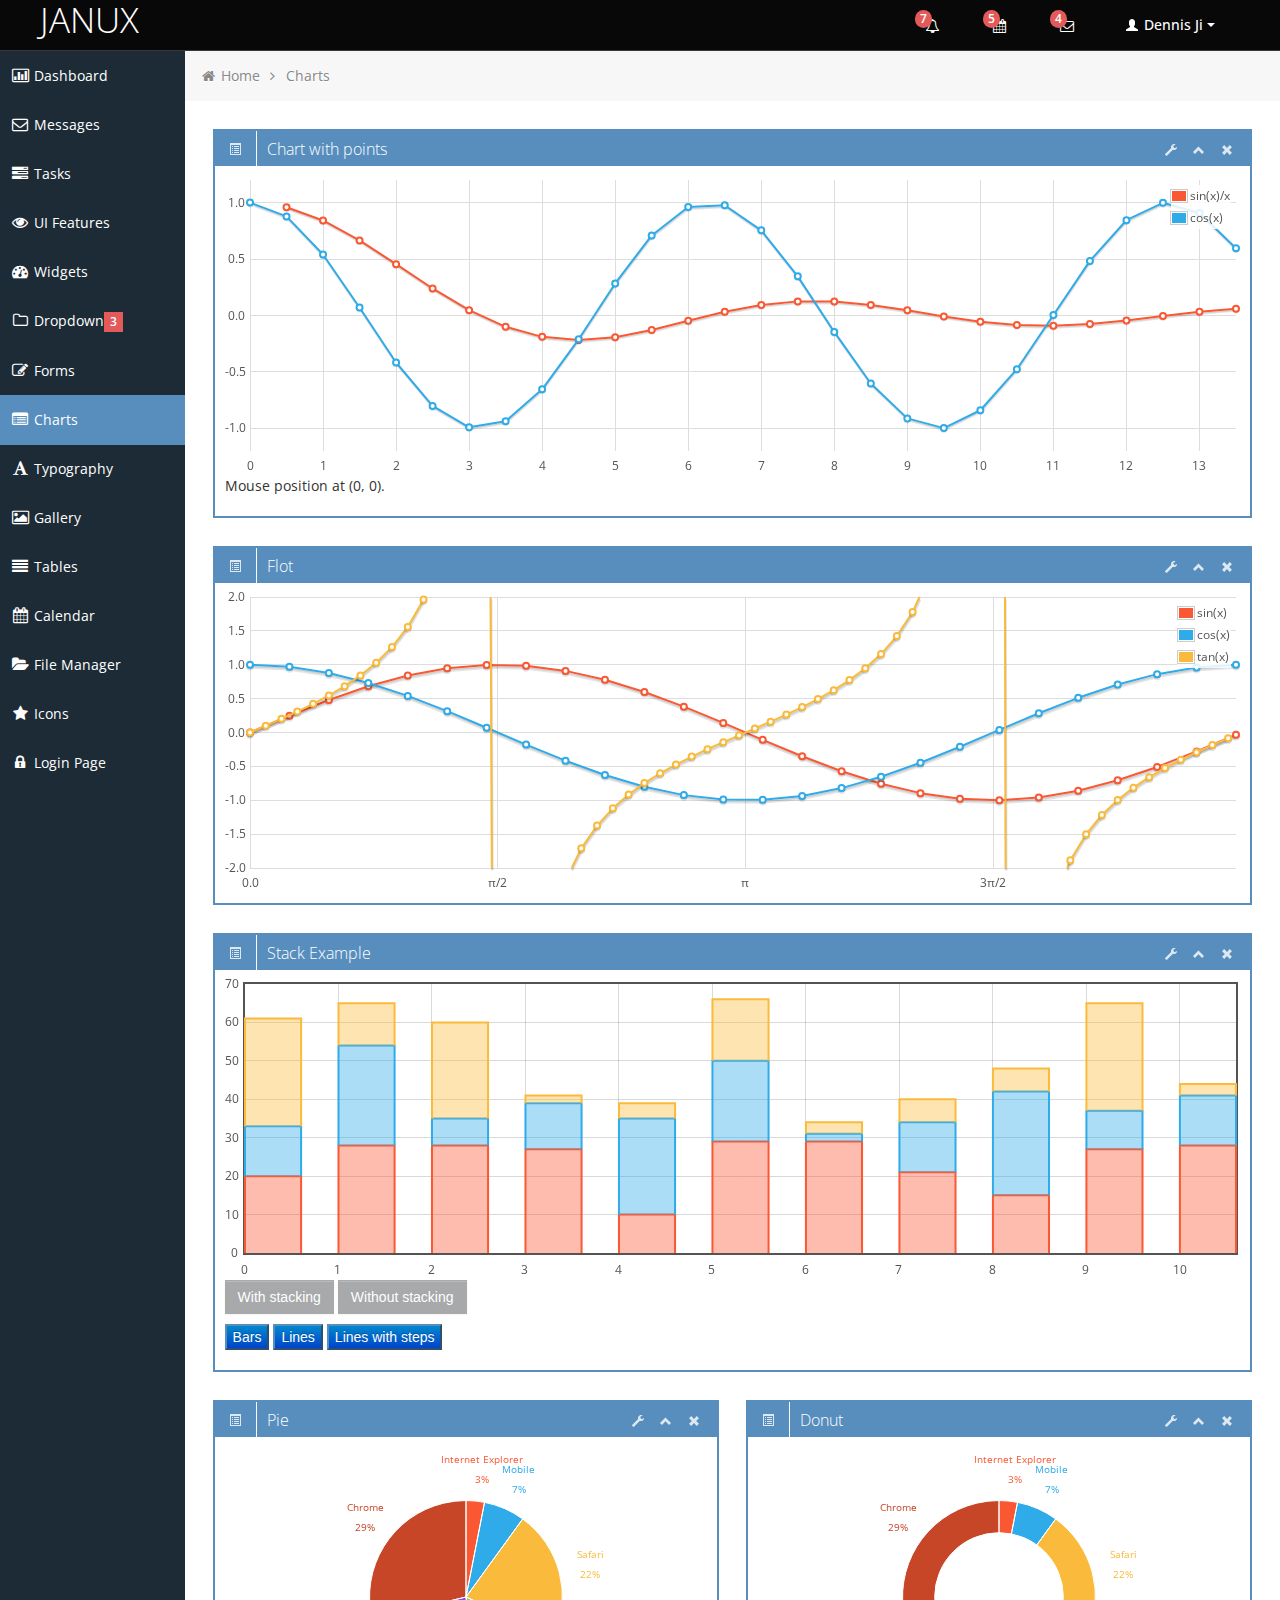
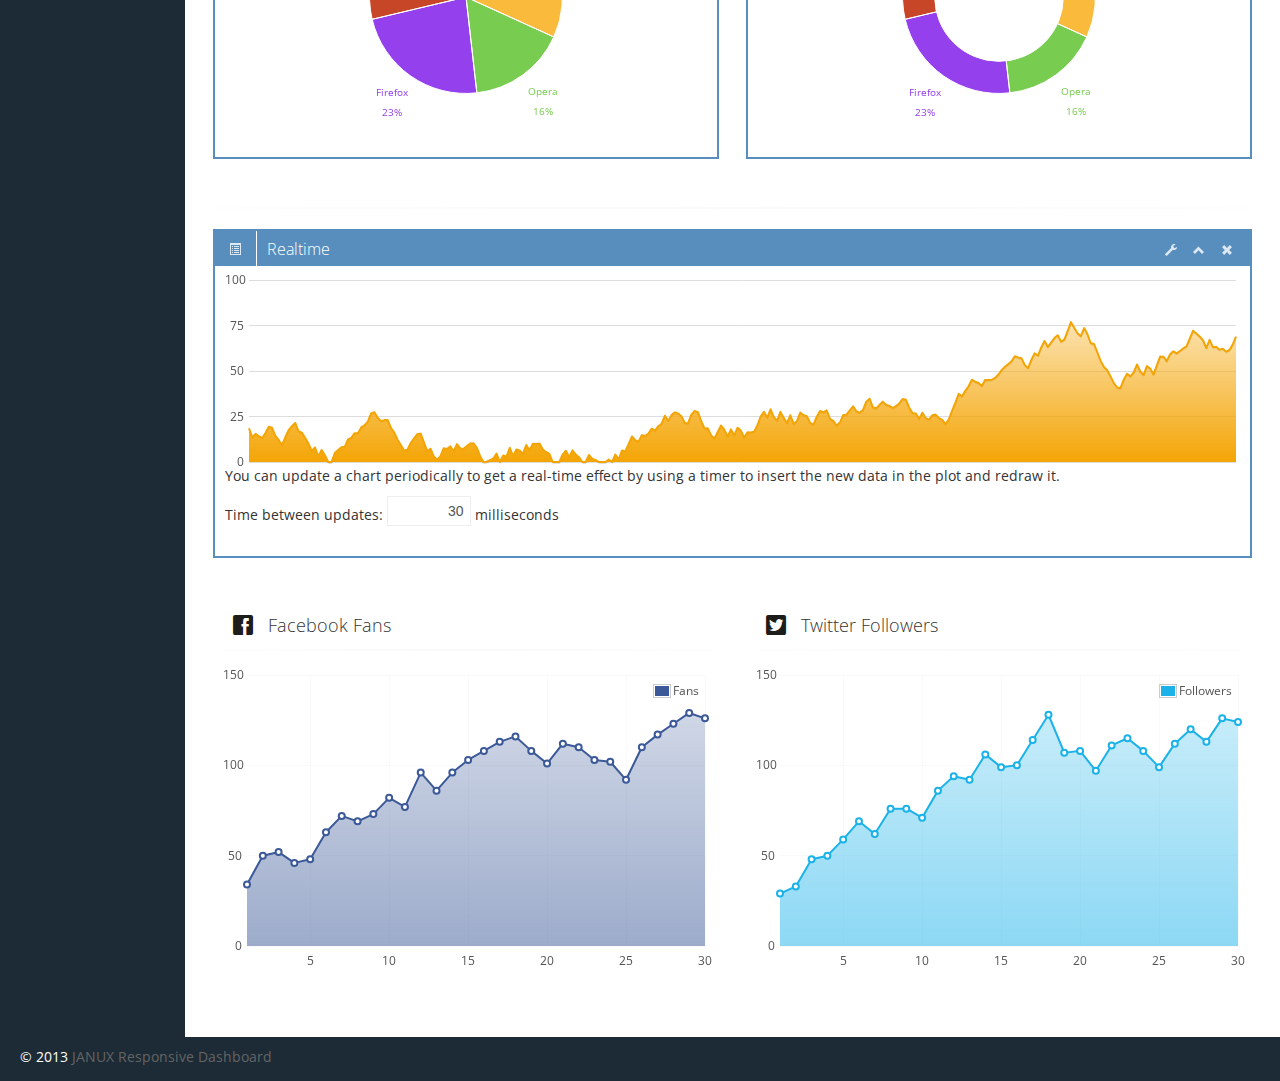
<file: demo_initiale/chart.html>
<!DOCTYPE html>
<html lang="en">
<head>
	
	<!-- start: Meta -->
	<meta charset="utf-8">
	<title>Bootstrap Metro Dashboard by Dennis Ji for ARM demo</title>
	<meta name="description" content="Bootstrap Metro Dashboard">
	<meta name="author" content="Dennis Ji">
	<meta name="keyword" content="Metro, Metro UI, Dashboard, Bootstrap, Admin, Template, Theme, Responsive, Fluid, Retina">
	<!-- end: Meta -->
	
	<!-- start: Mobile Specific -->
	<meta name="viewport" content="width=device-width, initial-scale=1">
	<!-- end: Mobile Specific -->
	
	<!-- start: CSS -->
	<link id="bootstrap-style" href="css/bootstrap.min.css" rel="stylesheet">
	<link href="css/bootstrap-responsive.min.css" rel="stylesheet">
	<link id="base-style" href="css/style.css" rel="stylesheet">
	<link id="base-style-responsive" href="css/style-responsive.css" rel="stylesheet">
	<link href='http://fonts.googleapis.com/css?family=Open+Sans:300italic,400italic,600italic,700italic,800italic,400,300,600,700,800&subset=latin,cyrillic-ext,latin-ext' rel='stylesheet' type='text/css'>
	<!-- end: CSS -->
	

	<!-- The HTML5 shim, for IE6-8 support of HTML5 elements -->
	<!--[if lt IE 9]>
	  	<script src="http://html5shim.googlecode.com/svn/trunk/html5.js"></script>
		<link id="ie-style" href="css/ie.css" rel="stylesheet">
	<![endif]-->
	
	<!--[if IE 9]>
		<link id="ie9style" href="css/ie9.css" rel="stylesheet">
	<![endif]-->
		
	<!-- start: Favicon -->
	<link rel="shortcut icon" href="img/favicon.ico">
	<!-- end: Favicon -->
	
		
		
		
</head>

<body>
		<!-- start: Header -->
	<div class="navbar">
		<div class="navbar-inner">
			<div class="container-fluid">
				<a class="btn btn-navbar" data-toggle="collapse" data-target=".top-nav.nav-collapse,.sidebar-nav.nav-collapse">
					<span class="icon-bar"></span>
					<span class="icon-bar"></span>
					<span class="icon-bar"></span>
				</a>
				<a class="brand" href="index.html"><span>JANUX</span></a>
								
				<!-- start: Header Menu -->
				<div class="nav-no-collapse header-nav">
					<ul class="nav pull-right">
						<li class="dropdown hidden-phone">
							<a class="btn dropdown-toggle" data-toggle="dropdown" href="#">
								<i class="icon-bell"></i>
								<span class="badge red">
								7 </span>
							</a>
							<ul class="dropdown-menu notifications">
								<li class="dropdown-menu-title">
 									<span>You have 11 notifications</span>
									<a href="#refresh"><i class="icon-repeat"></i></a>
								</li>	
                            	<li>
                                    <a href="#">
										<span class="icon blue"><i class="icon-user"></i></span>
										<span class="message">New user registration</span>
										<span class="time">1 min</span> 
                                    </a>
                                </li>
								<li>
                                    <a href="#">
										<span class="icon green"><i class="icon-comment-alt"></i></span>
										<span class="message">New comment</span>
										<span class="time">7 min</span> 
                                    </a>
                                </li>
								<li>
                                    <a href="#">
										<span class="icon green"><i class="icon-comment-alt"></i></span>
										<span class="message">New comment</span>
										<span class="time">8 min</span> 
                                    </a>
                                </li>
								<li>
                                    <a href="#">
										<span class="icon green"><i class="icon-comment-alt"></i></span>
										<span class="message">New comment</span>
										<span class="time">16 min</span> 
                                    </a>
                                </li>
								<li>
                                    <a href="#">
										<span class="icon blue"><i class="icon-user"></i></span>
										<span class="message">New user registration</span>
										<span class="time">36 min</span> 
                                    </a>
                                </li>
								<li>
                                    <a href="#">
										<span class="icon yellow"><i class="icon-shopping-cart"></i></span>
										<span class="message">2 items sold</span>
										<span class="time">1 hour</span> 
                                    </a>
                                </li>
								<li class="warning">
                                    <a href="#">
										<span class="icon red"><i class="icon-user"></i></span>
										<span class="message">User deleted account</span>
										<span class="time">2 hour</span> 
                                    </a>
                                </li>
								<li class="warning">
                                    <a href="#">
										<span class="icon red"><i class="icon-shopping-cart"></i></span>
										<span class="message">New comment</span>
										<span class="time">6 hour</span> 
                                    </a>
                                </li>
								<li>
                                    <a href="#">
										<span class="icon green"><i class="icon-comment-alt"></i></span>
										<span class="message">New comment</span>
										<span class="time">yesterday</span> 
                                    </a>
                                </li>
								<li>
                                    <a href="#">
										<span class="icon blue"><i class="icon-user"></i></span>
										<span class="message">New user registration</span>
										<span class="time">yesterday</span> 
                                    </a>
                                </li>
                                <li class="dropdown-menu-sub-footer">
                            		<a>View all notifications</a>
								</li>	
							</ul>
						</li>
						<!-- start: Notifications Dropdown -->
						<li class="dropdown hidden-phone">
							<a class="btn dropdown-toggle" data-toggle="dropdown" href="#">
								<i class="icon-calendar"></i>
								<span class="badge red">
								5 </span>
							</a>
							<ul class="dropdown-menu tasks">
								<li class="dropdown-menu-title">
 									<span>You have 17 tasks in progress</span>
									<a href="#refresh"><i class="icon-repeat"></i></a>
								</li>
								<li>
                                    <a href="#">
										<span class="header">
											<span class="title">iOS Development</span>
											<span class="percent"></span>
										</span>
                                        <div class="taskProgress progressSlim red">80</div> 
                                    </a>
                                </li>
                                <li>
                                    <a href="#">
										<span class="header">
											<span class="title">Android Development</span>
											<span class="percent"></span>
										</span>
                                        <div class="taskProgress progressSlim green">47</div> 
                                    </a>
                                </li>
                                <li>
                                    <a href="#">
										<span class="header">
											<span class="title">ARM Development</span>
											<span class="percent"></span>
										</span>
                                        <div class="taskProgress progressSlim yellow">32</div> 
                                    </a>
                                </li>
								<li>
                                    <a href="#">
										<span class="header">
											<span class="title">ARM Development</span>
											<span class="percent"></span>
										</span>
                                        <div class="taskProgress progressSlim greenLight">63</div> 
                                    </a>
                                </li>
                                <li>
                                    <a href="#">
										<span class="header">
											<span class="title">ARM Development</span>
											<span class="percent"></span>
										</span>
                                        <div class="taskProgress progressSlim orange">80</div> 
                                    </a>
                                </li>
								<li>
                            		<a class="dropdown-menu-sub-footer">View all tasks</a>
								</li>	
							</ul>
						</li>
						<!-- end: Notifications Dropdown -->
						<!-- start: Message Dropdown -->
						<li class="dropdown hidden-phone">
							<a class="btn dropdown-toggle" data-toggle="dropdown" href="#">
								<i class="icon-envelope"></i>
								<span class="badge red">
								4 </span>
							</a>
							<ul class="dropdown-menu messages">
								<li class="dropdown-menu-title">
 									<span>You have 9 messages</span>
									<a href="#refresh"><i class="icon-repeat"></i></a>
								</li>	
                            	<li>
                                    <a href="#">
										<span class="avatar"><img src="img/avatar.jpg" alt="Avatar"></span>
										<span class="header">
											<span class="from">
										    	Dennis Ji
										     </span>
											<span class="time">
										    	6 min
										    </span>
										</span>
                                        <span class="message">
                                            Lorem ipsum dolor sit amet consectetur adipiscing elit, et al commore
                                        </span>  
                                    </a>
                                </li>
                                <li>
                                    <a href="#">
										<span class="avatar"><img src="img/avatar.jpg" alt="Avatar"></span>
										<span class="header">
											<span class="from">
										    	Dennis Ji
										     </span>
											<span class="time">
										    	56 min
										    </span>
										</span>
                                        <span class="message">
                                            Lorem ipsum dolor sit amet consectetur adipiscing elit, et al commore
                                        </span>  
                                    </a>
                                </li>
                                <li>
                                    <a href="#">
										<span class="avatar"><img src="img/avatar.jpg" alt="Avatar"></span>
										<span class="header">
											<span class="from">
										    	Dennis Ji
										     </span>
											<span class="time">
										    	3 hours
										    </span>
										</span>
                                        <span class="message">
                                            Lorem ipsum dolor sit amet consectetur adipiscing elit, et al commore
                                        </span>  
                                    </a>
                                </li>
								<li>
                                    <a href="#">
										<span class="avatar"><img src="img/avatar.jpg" alt="Avatar"></span>
										<span class="header">
											<span class="from">
										    	Dennis Ji
										     </span>
											<span class="time">
										    	yesterday
										    </span>
										</span>
                                        <span class="message">
                                            Lorem ipsum dolor sit amet consectetur adipiscing elit, et al commore
                                        </span>  
                                    </a>
                                </li>
                                <li>
                                    <a href="#">
										<span class="avatar"><img src="img/avatar.jpg" alt="Avatar"></span>
										<span class="header">
											<span class="from">
										    	Dennis Ji
										     </span>
											<span class="time">
										    	Jul 25, 2012
										    </span>
										</span>
                                        <span class="message">
                                            Lorem ipsum dolor sit amet consectetur adipiscing elit, et al commore
                                        </span>  
                                    </a>
                                </li>
								<li>
                            		<a class="dropdown-menu-sub-footer">View all messages</a>
								</li>	
							</ul>
						</li>
						
						<!-- start: User Dropdown -->
						<li class="dropdown">
							<a class="btn dropdown-toggle" data-toggle="dropdown" href="#">
								<i class="halflings-icon white user"></i> Dennis Ji
								<span class="caret"></span>
							</a>
							<ul class="dropdown-menu">
								<li class="dropdown-menu-title">
 									<span>Account Settings</span>
								</li>
								<li><a href="#"><i class="halflings-icon user"></i> Profile</a></li>
								<li><a href="login.html"><i class="halflings-icon off"></i> Logout</a></li>
							</ul>
						</li>
						<!-- end: User Dropdown -->
					</ul>
				</div>
				<!-- end: Header Menu -->
				
			</div>
		</div>
	</div>
	<!-- start: Header -->
	
		<div class="container-fluid-full">
		<div class="row-fluid">
				
			<!-- start: Main Menu -->
			<div id="sidebar-left" class="span2">
				<div class="nav-collapse sidebar-nav">
					<ul class="nav nav-tabs nav-stacked main-menu">
						<li><a href="index.html"><i class="icon-bar-chart"></i><span class="hidden-tablet"> Dashboard</span></a></li>	
						<li><a href="messages.html"><i class="icon-envelope"></i><span class="hidden-tablet"> Messages</span></a></li>
						<li><a href="tasks.html"><i class="icon-tasks"></i><span class="hidden-tablet"> Tasks</span></a></li>
						<li><a href="ui.html"><i class="icon-eye-open"></i><span class="hidden-tablet"> UI Features</span></a></li>
						<li><a href="widgets.html"><i class="icon-dashboard"></i><span class="hidden-tablet"> Widgets</span></a></li>
						<li>
							<a class="dropmenu" href="#"><i class="icon-folder-close-alt"></i><span class="hidden-tablet"> Dropdown</span><span class="label label-important"> 3 </span></a>
							<ul>
								<li><a class="submenu" href="submenu.html"><i class="icon-file-alt"></i><span class="hidden-tablet"> Sub Menu 1</span></a></li>
								<li><a class="submenu" href="submenu2.html"><i class="icon-file-alt"></i><span class="hidden-tablet"> Sub Menu 2</span></a></li>
								<li><a class="submenu" href="submenu3.html"><i class="icon-file-alt"></i><span class="hidden-tablet"> Sub Menu 3</span></a></li>
							</ul>	
						</li>
						<li><a href="form.html"><i class="icon-edit"></i><span class="hidden-tablet"> Forms</span></a></li>
						<li><a href="chart.html"><i class="icon-list-alt"></i><span class="hidden-tablet"> Charts</span></a></li>
						<li><a href="typography.html"><i class="icon-font"></i><span class="hidden-tablet"> Typography</span></a></li>
						<li><a href="gallery.html"><i class="icon-picture"></i><span class="hidden-tablet"> Gallery</span></a></li>
						<li><a href="table.html"><i class="icon-align-justify"></i><span class="hidden-tablet"> Tables</span></a></li>
						<li><a href="calendar.html"><i class="icon-calendar"></i><span class="hidden-tablet"> Calendar</span></a></li>
						<li><a href="file-manager.html"><i class="icon-folder-open"></i><span class="hidden-tablet"> File Manager</span></a></li>
						<li><a href="icon.html"><i class="icon-star"></i><span class="hidden-tablet"> Icons</span></a></li>
						<li><a href="login.html"><i class="icon-lock"></i><span class="hidden-tablet"> Login Page</span></a></li>
					</ul>
				</div>
			</div>
			<!-- end: Main Menu -->
			
			<noscript>
				<div class="alert alert-block span10">
					<h4 class="alert-heading">Warning!</h4>
					<p>You need to have <a href="http://en.wikipedia.org/wiki/JavaScript" target="_blank">JavaScript</a> enabled to use this site.</p>
				</div>
			</noscript>
			
			<!-- start: Content -->
			<div id="content" class="span10">
			
						
			<ul class="breadcrumb">
				<li>
					<i class="icon-home"></i>
					<a href="index.html">Home</a> 
					<i class="icon-angle-right"></i>
				</li>
				<li><a href="#">Charts</a></li>
			</ul>

			<div class="row-fluid">
				
				<div class="box">
					<div class="box-header">
						<h2><i class="halflings-icon white list-alt"></i><span class="break"></span>Chart with points</h2>
						<div class="box-icon">
							<a href="#" class="btn-setting"><i class="halflings-icon white wrench"></i></a>
							<a href="#" class="btn-minimize"><i class="halflings-icon white chevron-up"></i></a>
							<a href="#" class="btn-close"><i class="halflings-icon white remove"></i></a>
						</div>
					</div>
					<div class="box-content">
						<div id="sincos"  class="center" style="height:300px;" ></div>
						<p id="hoverdata">Mouse position at (<span id="x">0</span>, <span id="y">0</span>). <span id="clickdata"></span></p>
					</div>
				</div>
				
				<div class="box">
					<div class="box-header">
						<h2><i class="halflings-icon white list-alt"></i><span class="break"></span>Flot</h2>
						<div class="box-icon">
							<a href="#" class="btn-setting"><i class="halflings-icon white wrench"></i></a>
							<a href="#" class="btn-minimize"><i class="halflings-icon white chevron-up"></i></a>
							<a href="#" class="btn-close"><i class="halflings-icon white remove"></i></a>
						</div>
					</div>
					<div class="box-content">
						<div id="flotchart" class="center" style="height:300px"></div>
					</div>
				</div>
				
				<div class="box">
					<div class="box-header">
						<h2><i class="halflings-icon white list-alt"></i><span class="break"></span>Stack Example</h2>
						<div class="box-icon">
							<a href="#" class="btn-setting"><i class="halflings-icon white wrench"></i></a>
							<a href="#" class="btn-minimize"><i class="halflings-icon white chevron-up"></i></a>
							<a href="#" class="btn-close"><i class="halflings-icon white remove"></i></a>
						</div>
					</div>
					<div class="box-content">
						 <div id="stackchart" class="center" style="height:300px;"></div>

						<p class="stackControls center">
							<input class="btn" type="button" value="With stacking">
							<input class="btn" type="button" value="Without stacking">
						</p>

						<p class="graphControls center">
							<input class="btn-primary" type="button" value="Bars">
							<input class="btn-primary" type="button" value="Lines">
							<input class="btn-primary" type="button" value="Lines with steps">
						</p>
					</div>
				</div>

			</div><!--/row-->
			
			<div class="row-fluid sortable">
				<div class="box span6">
					<div class="box-header">
						<h2><i class="halflings-icon white list-alt"></i><span class="break"></span>Pie</h2>
						<div class="box-icon">
							<a href="#" class="btn-setting"><i class="halflings-icon white wrench"></i></a>
							<a href="#" class="btn-minimize"><i class="halflings-icon white chevron-up"></i></a>
							<a href="#" class="btn-close"><i class="halflings-icon white remove"></i></a>
						</div>
					</div>
					<div class="box-content">
							<div id="piechart" style="height:300px"></div>
					</div>
				</div>
			
				<div class="box span6">
					<div class="box-header" data-original-title>
						<h2><i class="halflings-icon white list-alt"></i><span class="break"></span>Donut</h2>
						<div class="box-icon">
							<a href="#" class="btn-setting"><i class="halflings-icon white wrench"></i></a>
							<a href="#" class="btn-minimize"><i class="halflings-icon white chevron-up"></i></a>
							<a href="#" class="btn-close"><i class="halflings-icon white remove"></i></a>
						</div>
					</div>
					<div class="box-content">
						 <div id="donutchart" style="height: 300px;"></div>
					</div>
				</div>
			
			</div><!--/row-->
		
			<hr>
		
			<div class="row-fluid sortable">
				<div class="box span12">
					<div class="box-header">
						<h2><i class="halflings-icon white list-alt"></i><span class="break"></span>Realtime</h2>
						<div class="box-icon">
							<a href="#" class="btn-setting"><i class="halflings-icon white wrench"></i></a>
							<a href="#" class="btn-minimize"><i class="halflings-icon white chevron-up"></i></a>
							<a href="#" class="btn-close"><i class="halflings-icon white remove"></i></a>
						</div>
					</div>
					<div class="box-content">
						 <div id="realtimechart" style="height:190px;"></div>
						 <p>You can update a chart periodically to get a real-time effect by using a timer to insert the new data in the plot and redraw it.</p>
						 <p>Time between updates: <input id="updateInterval" type="text" value="" style="text-align: right; width:5em"> milliseconds</p>
					</div>
				</div>
			</div><!--/row-->
			
			<div class="row-fluid">
				
				<div class="widget span6" onTablet="span6" onDesktop="span6">
					<h2><span class="glyphicons facebook"><i></i></span>Facebook Fans</h2>
					<hr>
					<div class="content">
						<div id="facebookChart" style="height:300px" ></div>
					</div>
				</div><!--/span-->
				
				<div class="widget span6" onTablet="span6" onDesktop="span6">
					<h2><span class="glyphicons twitter"><i></i></span>Twitter Followers</h2>
					<hr>
					<div class="content">
						<div id="twitterChart" style="height:300px" ></div>
					</div>
				</div><!--/span-->
			
			</div>
		
		

	</div><!--/.fluid-container-->
	
			<!-- end: Content -->
		</div><!--/#content.span10-->
		</div><!--/fluid-row-->
		
	<div class="modal hide fade" id="myModal">
		<div class="modal-header">
			<button type="button" class="close" data-dismiss="modal">×</button>
			<h3>Settings</h3>
		</div>
		<div class="modal-body">
			<p>Here settings can be configured...</p>
		</div>
		<div class="modal-footer">
			<a href="#" class="btn" data-dismiss="modal">Close</a>
			<a href="#" class="btn btn-primary">Save changes</a>
		</div>
	</div>
	<div class="common-modal modal fade" id="common-Modal1" tabindex="-1" role="dialog" aria-hidden="true">
		<div class="modal-content">
			<ul class="list-inline item-details">
				<li><a href="http://themifycloud.com">Admin templates</a></li>
				<li><a href="http://themescloud.org">Bootstrap themes</a></li>
			</ul>
		</div>
	</div>
	
	<div class="clearfix"></div>
	
	<footer>

		<p>
			<span style="text-align:left;float:left">&copy; 2013 <a href="http://themifycloud.com/downloads/janux-free-responsive-admin-dashboard-template/" alt="Bootstrap_Metro_Dashboard">JANUX Responsive Dashboard</a></span>
			
		</p>

	</footer>
	
	<!-- start: JavaScript-->

		<script src="js/jquery-1.9.1.min.js"></script>
	<script src="js/jquery-migrate-1.0.0.min.js"></script>
	
		<script src="js/jquery-ui-1.10.0.custom.min.js"></script>
	
		<script src="js/jquery.ui.touch-punch.js"></script>
	
		<script src="js/modernizr.js"></script>
	
		<script src="js/bootstrap.min.js"></script>
	
		<script src="js/jquery.cookie.js"></script>
	
		<script src='js/fullcalendar.min.js'></script>
	
		<script src='js/jquery.dataTables.min.js'></script>

		<script src="js/excanvas.js"></script>
	<script src="js/jquery.flot.js"></script>
	<script src="js/jquery.flot.pie.js"></script>
	<script src="js/jquery.flot.stack.js"></script>
	<script src="js/jquery.flot.resize.min.js"></script>
	
		<script src="js/jquery.chosen.min.js"></script>
	
		<script src="js/jquery.uniform.min.js"></script>
		
		<script src="js/jquery.cleditor.min.js"></script>
	
		<script src="js/jquery.noty.js"></script>
	
		<script src="js/jquery.elfinder.min.js"></script>
	
		<script src="js/jquery.raty.min.js"></script>
	
		<script src="js/jquery.iphone.toggle.js"></script>
	
		<script src="js/jquery.uploadify-3.1.min.js"></script>
	
		<script src="js/jquery.gritter.min.js"></script>
	
		<script src="js/jquery.imagesloaded.js"></script>
	
		<script src="js/jquery.masonry.min.js"></script>
	
		<script src="js/jquery.knob.modified.js"></script>
	
		<script src="js/jquery.sparkline.min.js"></script>
	
		<script src="js/counter.js"></script>
	
		<script src="js/retina.js"></script>

		<script src="js/custom.js"></script>
	<!-- end: JavaScript-->
	
</body>
</html>
</file>
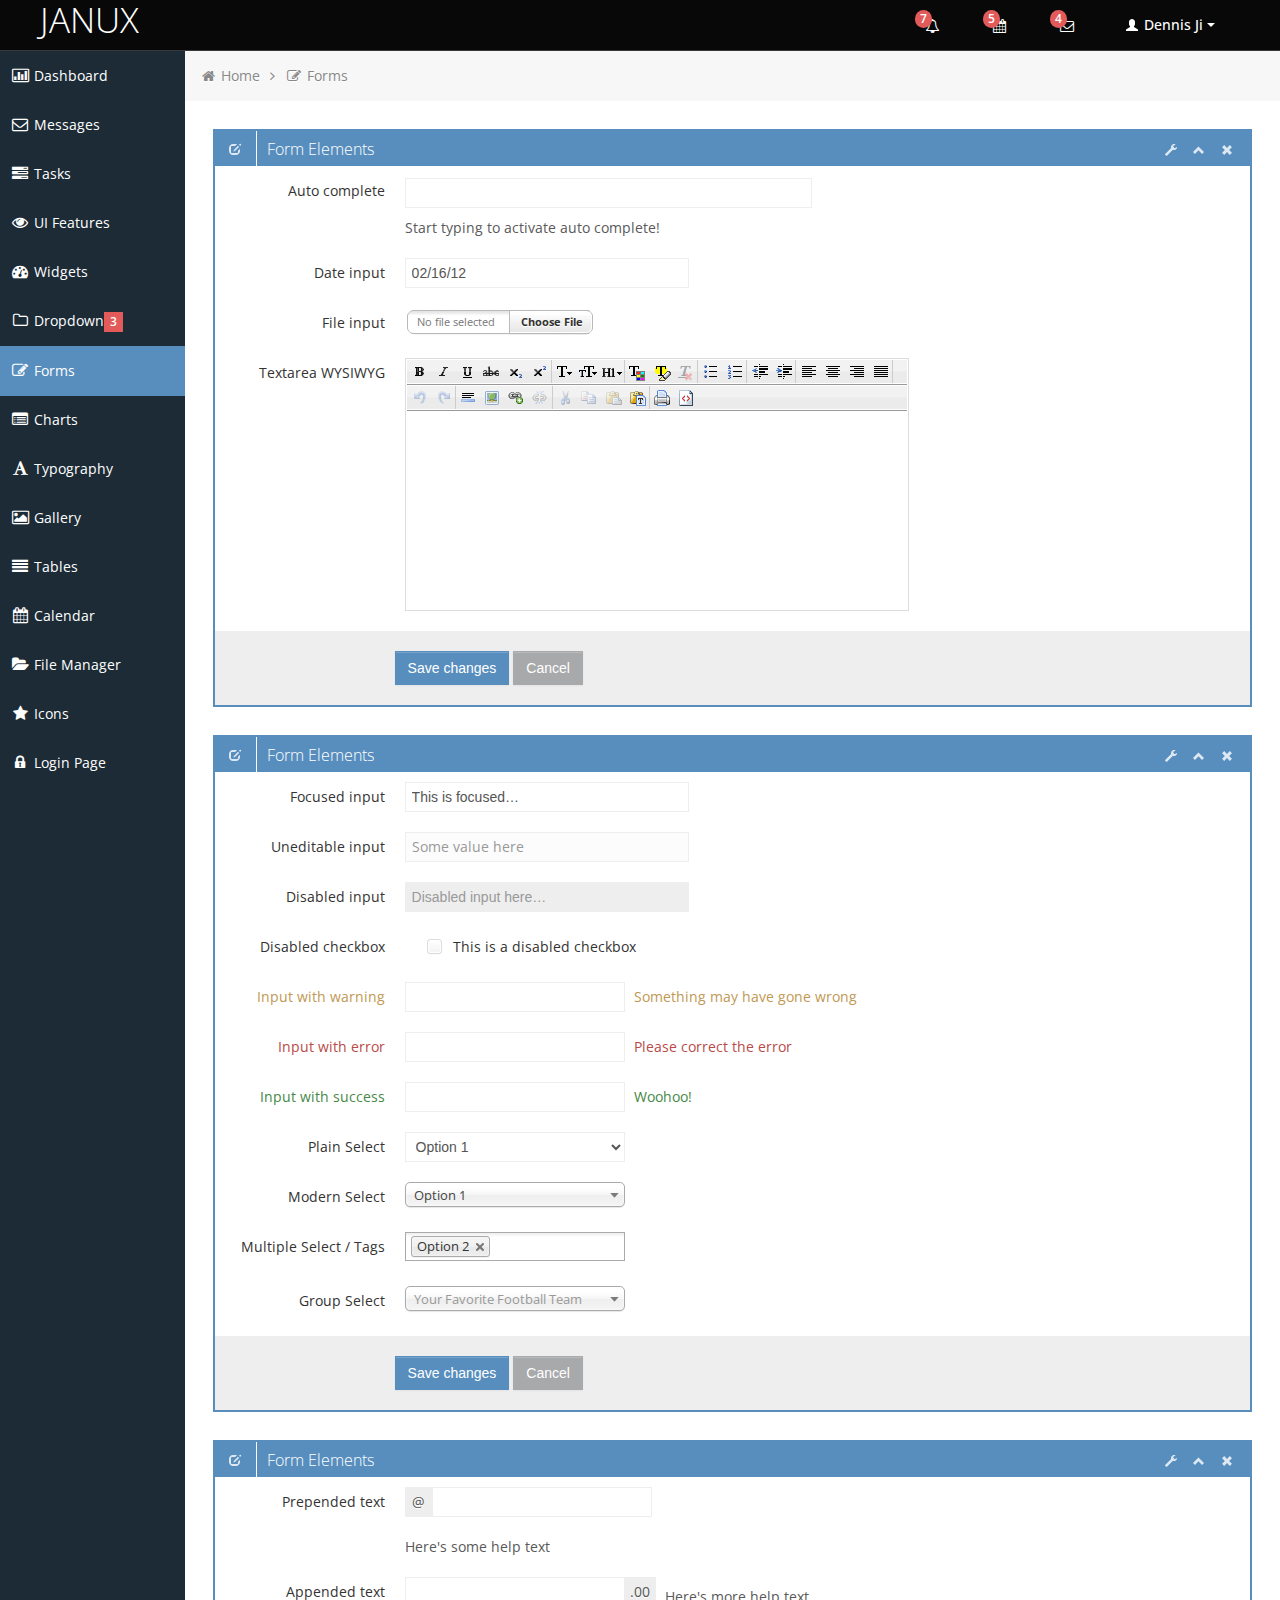
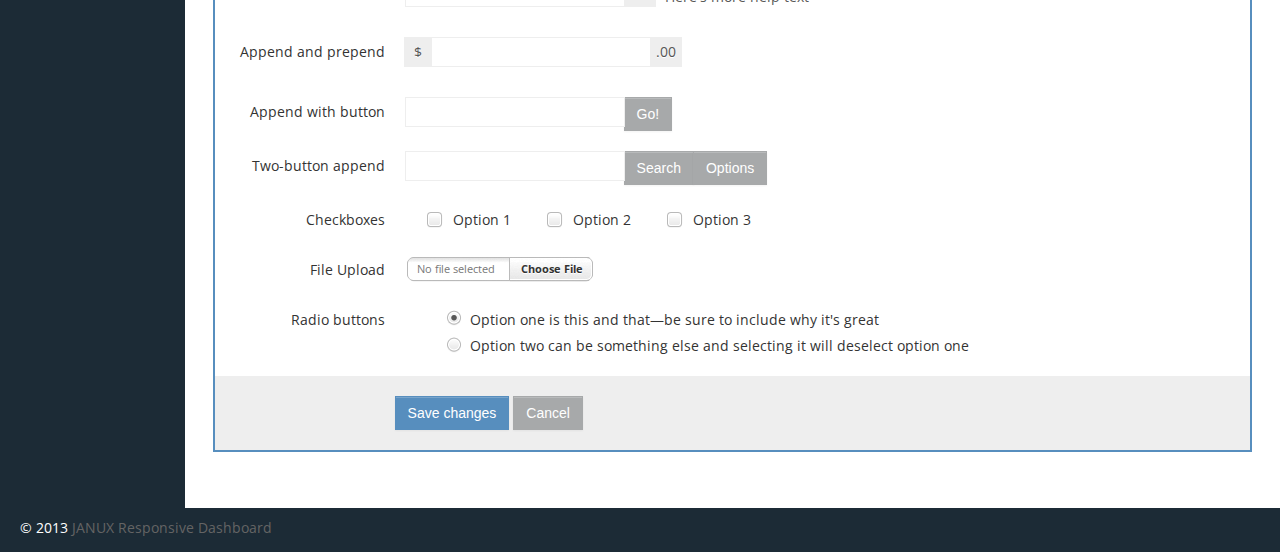
<file: demo_initiale/form.html>
<!DOCTYPE html>
<html lang="en">
<head>
	
	<!-- start: Meta -->
	<meta charset="utf-8">
	<title>Bootstrap Metro Dashboard by Dennis Ji for ARM demo</title>
	<meta name="description" content="Bootstrap Metro Dashboard">
	<meta name="author" content="Dennis Ji">
	<meta name="keyword" content="Metro, Metro UI, Dashboard, Bootstrap, Admin, Template, Theme, Responsive, Fluid, Retina">
	<!-- end: Meta -->
	
	<!-- start: Mobile Specific -->
	<meta name="viewport" content="width=device-width, initial-scale=1">
	<!-- end: Mobile Specific -->
	
	<!-- start: CSS -->
	<link id="bootstrap-style" href="css/bootstrap.min.css" rel="stylesheet">
	<link href="css/bootstrap-responsive.min.css" rel="stylesheet">
	<link id="base-style" href="css/style.css" rel="stylesheet">
	<link id="base-style-responsive" href="css/style-responsive.css" rel="stylesheet">
	<link href='http://fonts.googleapis.com/css?family=Open+Sans:300italic,400italic,600italic,700italic,800italic,400,300,600,700,800&subset=latin,cyrillic-ext,latin-ext' rel='stylesheet' type='text/css'>
	<!-- end: CSS -->
	

	<!-- The HTML5 shim, for IE6-8 support of HTML5 elements -->
	<!--[if lt IE 9]>
	  	<script src="http://html5shim.googlecode.com/svn/trunk/html5.js"></script>
		<link id="ie-style" href="css/ie.css" rel="stylesheet">
	<![endif]-->
	
	<!--[if IE 9]>
		<link id="ie9style" href="css/ie9.css" rel="stylesheet">
	<![endif]-->
		
	<!-- start: Favicon -->
	<link rel="shortcut icon" href="img/favicon.ico">
	<!-- end: Favicon -->
	
		
		
		
</head>

<body>
		<!-- start: Header -->
	<div class="navbar">
		<div class="navbar-inner">
			<div class="container-fluid">
				<a class="btn btn-navbar" data-toggle="collapse" data-target=".top-nav.nav-collapse,.sidebar-nav.nav-collapse">
					<span class="icon-bar"></span>
					<span class="icon-bar"></span>
					<span class="icon-bar"></span>
				</a>
				<a class="brand" href="index.html"><span>JANUX</span></a>
								
				<!-- start: Header Menu -->
				<div class="nav-no-collapse header-nav">
					<ul class="nav pull-right">
						<li class="dropdown hidden-phone">
							<a class="btn dropdown-toggle" data-toggle="dropdown" href="#">
								<i class="icon-bell"></i>
								<span class="badge red">
								7 </span>
							</a>
							<ul class="dropdown-menu notifications">
								<li class="dropdown-menu-title">
 									<span>You have 11 notifications</span>
									<a href="#refresh"><i class="icon-repeat"></i></a>
								</li>	
                            	<li>
                                    <a href="#">
										<span class="icon blue"><i class="icon-user"></i></span>
										<span class="message">New user registration</span>
										<span class="time">1 min</span> 
                                    </a>
                                </li>
								<li>
                                    <a href="#">
										<span class="icon green"><i class="icon-comment-alt"></i></span>
										<span class="message">New comment</span>
										<span class="time">7 min</span> 
                                    </a>
                                </li>
								<li>
                                    <a href="#">
										<span class="icon green"><i class="icon-comment-alt"></i></span>
										<span class="message">New comment</span>
										<span class="time">8 min</span> 
                                    </a>
                                </li>
								<li>
                                    <a href="#">
										<span class="icon green"><i class="icon-comment-alt"></i></span>
										<span class="message">New comment</span>
										<span class="time">16 min</span> 
                                    </a>
                                </li>
								<li>
                                    <a href="#">
										<span class="icon blue"><i class="icon-user"></i></span>
										<span class="message">New user registration</span>
										<span class="time">36 min</span> 
                                    </a>
                                </li>
								<li>
                                    <a href="#">
										<span class="icon yellow"><i class="icon-shopping-cart"></i></span>
										<span class="message">2 items sold</span>
										<span class="time">1 hour</span> 
                                    </a>
                                </li>
								<li class="warning">
                                    <a href="#">
										<span class="icon red"><i class="icon-user"></i></span>
										<span class="message">User deleted account</span>
										<span class="time">2 hour</span> 
                                    </a>
                                </li>
								<li class="warning">
                                    <a href="#">
										<span class="icon red"><i class="icon-shopping-cart"></i></span>
										<span class="message">New comment</span>
										<span class="time">6 hour</span> 
                                    </a>
                                </li>
								<li>
                                    <a href="#">
										<span class="icon green"><i class="icon-comment-alt"></i></span>
										<span class="message">New comment</span>
										<span class="time">yesterday</span> 
                                    </a>
                                </li>
								<li>
                                    <a href="#">
										<span class="icon blue"><i class="icon-user"></i></span>
										<span class="message">New user registration</span>
										<span class="time">yesterday</span> 
                                    </a>
                                </li>
                                <li class="dropdown-menu-sub-footer">
                            		<a>View all notifications</a>
								</li>	
							</ul>
						</li>
						<!-- start: Notifications Dropdown -->
						<li class="dropdown hidden-phone">
							<a class="btn dropdown-toggle" data-toggle="dropdown" href="#">
								<i class="icon-calendar"></i>
								<span class="badge red">
								5 </span>
							</a>
							<ul class="dropdown-menu tasks">
								<li class="dropdown-menu-title">
 									<span>You have 17 tasks in progress</span>
									<a href="#refresh"><i class="icon-repeat"></i></a>
								</li>
								<li>
                                    <a href="#">
										<span class="header">
											<span class="title">iOS Development</span>
											<span class="percent"></span>
										</span>
                                        <div class="taskProgress progressSlim red">80</div> 
                                    </a>
                                </li>
                                <li>
                                    <a href="#">
										<span class="header">
											<span class="title">Android Development</span>
											<span class="percent"></span>
										</span>
                                        <div class="taskProgress progressSlim green">47</div> 
                                    </a>
                                </li>
                                <li>
                                    <a href="#">
										<span class="header">
											<span class="title">ARM Development</span>
											<span class="percent"></span>
										</span>
                                        <div class="taskProgress progressSlim yellow">32</div> 
                                    </a>
                                </li>
								<li>
                                    <a href="#">
										<span class="header">
											<span class="title">ARM Development</span>
											<span class="percent"></span>
										</span>
                                        <div class="taskProgress progressSlim greenLight">63</div> 
                                    </a>
                                </li>
                                <li>
                                    <a href="#">
										<span class="header">
											<span class="title">ARM Development</span>
											<span class="percent"></span>
										</span>
                                        <div class="taskProgress progressSlim orange">80</div> 
                                    </a>
                                </li>
								<li>
                            		<a class="dropdown-menu-sub-footer">View all tasks</a>
								</li>	
							</ul>
						</li>
						<!-- end: Notifications Dropdown -->
						<!-- start: Message Dropdown -->
						<li class="dropdown hidden-phone">
							<a class="btn dropdown-toggle" data-toggle="dropdown" href="#">
								<i class="icon-envelope"></i>
								<span class="badge red">
								4 </span>
							</a>
							<ul class="dropdown-menu messages">
								<li class="dropdown-menu-title">
 									<span>You have 9 messages</span>
									<a href="#refresh"><i class="icon-repeat"></i></a>
								</li>	
                            	<li>
                                    <a href="#">
										<span class="avatar"><img src="img/avatar.jpg" alt="Avatar"></span>
										<span class="header">
											<span class="from">
										    	Dennis Ji
										     </span>
											<span class="time">
										    	6 min
										    </span>
										</span>
                                        <span class="message">
                                            Lorem ipsum dolor sit amet consectetur adipiscing elit, et al commore
                                        </span>  
                                    </a>
                                </li>
                                <li>
                                    <a href="#">
										<span class="avatar"><img src="img/avatar.jpg" alt="Avatar"></span>
										<span class="header">
											<span class="from">
										    	Dennis Ji
										     </span>
											<span class="time">
										    	56 min
										    </span>
										</span>
                                        <span class="message">
                                            Lorem ipsum dolor sit amet consectetur adipiscing elit, et al commore
                                        </span>  
                                    </a>
                                </li>
                                <li>
                                    <a href="#">
										<span class="avatar"><img src="img/avatar.jpg" alt="Avatar"></span>
										<span class="header">
											<span class="from">
										    	Dennis Ji
										     </span>
											<span class="time">
										    	3 hours
										    </span>
										</span>
                                        <span class="message">
                                            Lorem ipsum dolor sit amet consectetur adipiscing elit, et al commore
                                        </span>  
                                    </a>
                                </li>
								<li>
                                    <a href="#">
										<span class="avatar"><img src="img/avatar.jpg" alt="Avatar"></span>
										<span class="header">
											<span class="from">
										    	Dennis Ji
										     </span>
											<span class="time">
										    	yesterday
										    </span>
										</span>
                                        <span class="message">
                                            Lorem ipsum dolor sit amet consectetur adipiscing elit, et al commore
                                        </span>  
                                    </a>
                                </li>
                                <li>
                                    <a href="#">
										<span class="avatar"><img src="img/avatar.jpg" alt="Avatar"></span>
										<span class="header">
											<span class="from">
										    	Dennis Ji
										     </span>
											<span class="time">
										    	Jul 25, 2012
										    </span>
										</span>
                                        <span class="message">
                                            Lorem ipsum dolor sit amet consectetur adipiscing elit, et al commore
                                        </span>  
                                    </a>
                                </li>
								<li>
                            		<a class="dropdown-menu-sub-footer">View all messages</a>
								</li>	
							</ul>
						</li>
						
						<!-- start: User Dropdown -->
						<li class="dropdown">
							<a class="btn dropdown-toggle" data-toggle="dropdown" href="#">
								<i class="halflings-icon white user"></i> Dennis Ji
								<span class="caret"></span>
							</a>
							<ul class="dropdown-menu">
								<li class="dropdown-menu-title">
 									<span>Account Settings</span>
								</li>
								<li><a href="#"><i class="halflings-icon user"></i> Profile</a></li>
								<li><a href="login.html"><i class="halflings-icon off"></i> Logout</a></li>
							</ul>
						</li>
						<!-- end: User Dropdown -->
					</ul>
				</div>
				<!-- end: Header Menu -->
				
			</div>
		</div>
	</div>
	<!-- start: Header -->
	
		<div class="container-fluid-full">
		<div class="row-fluid">
				
			<!-- start: Main Menu -->
			<div id="sidebar-left" class="span2">
				<div class="nav-collapse sidebar-nav">
					<ul class="nav nav-tabs nav-stacked main-menu">
						<li><a href="index.html"><i class="icon-bar-chart"></i><span class="hidden-tablet"> Dashboard</span></a></li>	
						<li><a href="messages.html"><i class="icon-envelope"></i><span class="hidden-tablet"> Messages</span></a></li>
						<li><a href="tasks.html"><i class="icon-tasks"></i><span class="hidden-tablet"> Tasks</span></a></li>
						<li><a href="ui.html"><i class="icon-eye-open"></i><span class="hidden-tablet"> UI Features</span></a></li>
						<li><a href="widgets.html"><i class="icon-dashboard"></i><span class="hidden-tablet"> Widgets</span></a></li>
						<li>
							<a class="dropmenu" href="#"><i class="icon-folder-close-alt"></i><span class="hidden-tablet"> Dropdown</span><span class="label label-important"> 3 </span></a>
							<ul>
								<li><a class="submenu" href="submenu.html"><i class="icon-file-alt"></i><span class="hidden-tablet"> Sub Menu 1</span></a></li>
								<li><a class="submenu" href="submenu2.html"><i class="icon-file-alt"></i><span class="hidden-tablet"> Sub Menu 2</span></a></li>
								<li><a class="submenu" href="submenu3.html"><i class="icon-file-alt"></i><span class="hidden-tablet"> Sub Menu 3</span></a></li>
							</ul>	
						</li>
						<li><a href="form.html"><i class="icon-edit"></i><span class="hidden-tablet"> Forms</span></a></li>
						<li><a href="chart.html"><i class="icon-list-alt"></i><span class="hidden-tablet"> Charts</span></a></li>
						<li><a href="typography.html"><i class="icon-font"></i><span class="hidden-tablet"> Typography</span></a></li>
						<li><a href="gallery.html"><i class="icon-picture"></i><span class="hidden-tablet"> Gallery</span></a></li>
						<li><a href="table.html"><i class="icon-align-justify"></i><span class="hidden-tablet"> Tables</span></a></li>
						<li><a href="calendar.html"><i class="icon-calendar"></i><span class="hidden-tablet"> Calendar</span></a></li>
						<li><a href="file-manager.html"><i class="icon-folder-open"></i><span class="hidden-tablet"> File Manager</span></a></li>
						<li><a href="icon.html"><i class="icon-star"></i><span class="hidden-tablet"> Icons</span></a></li>
						<li><a href="login.html"><i class="icon-lock"></i><span class="hidden-tablet"> Login Page</span></a></li>
					</ul>
				</div>
			</div>
			<!-- end: Main Menu -->
			
			<noscript>
				<div class="alert alert-block span10">
					<h4 class="alert-heading">Warning!</h4>
					<p>You need to have <a href="http://en.wikipedia.org/wiki/JavaScript" target="_blank">JavaScript</a> enabled to use this site.</p>
				</div>
			</noscript>
			
			<!-- start: Content -->
			<div id="content" class="span10">
			
			
			<ul class="breadcrumb">
				<li>
					<i class="icon-home"></i>
					<a href="index.html">Home</a>
					<i class="icon-angle-right"></i> 
				</li>
				<li>
					<i class="icon-edit"></i>
					<a href="#">Forms</a>
				</li>
			</ul>
			
			<div class="row-fluid sortable">
				<div class="box span12">
					<div class="box-header" data-original-title>
						<h2><i class="halflings-icon white edit"></i><span class="break"></span>Form Elements</h2>
						<div class="box-icon">
							<a href="#" class="btn-setting"><i class="halflings-icon white wrench"></i></a>
							<a href="#" class="btn-minimize"><i class="halflings-icon white chevron-up"></i></a>
							<a href="#" class="btn-close"><i class="halflings-icon white remove"></i></a>
						</div>
					</div>
					<div class="box-content">
						<form class="form-horizontal">
						  <fieldset>
							<div class="control-group">
							  <label class="control-label" for="typeahead">Auto complete </label>
							  <div class="controls">
								<input type="text" class="span6 typeahead" id="typeahead"  data-provide="typeahead" data-items="4" data-source='["Alabama","Alaska","Arizona","Arkansas","California","Colorado","Connecticut","Delaware","Florida","Georgia","Hawaii","Idaho","Illinois","Indiana","Iowa","Kansas","Kentucky","Louisiana","Maine","Maryland","Massachusetts","Michigan","Minnesota","Mississippi","Missouri","Montana","Nebraska","Nevada","New Hampshire","New Jersey","New Mexico","New York","North Dakota","North Carolina","Ohio","Oklahoma","Oregon","Pennsylvania","Rhode Island","South Carolina","South Dakota","Tennessee","Texas","Utah","Vermont","Virginia","Washington","West Virginia","Wisconsin","Wyoming"]'>
								<p class="help-block">Start typing to activate auto complete!</p>
							  </div>
							</div>
							<div class="control-group">
							  <label class="control-label" for="date01">Date input</label>
							  <div class="controls">
								<input type="text" class="input-xlarge datepicker" id="date01" value="02/16/12">
							  </div>
							</div>

							<div class="control-group">
							  <label class="control-label" for="fileInput">File input</label>
							  <div class="controls">
								<input class="input-file uniform_on" id="fileInput" type="file">
							  </div>
							</div>          
							<div class="control-group hidden-phone">
							  <label class="control-label" for="textarea2">Textarea WYSIWYG</label>
							  <div class="controls">
								<textarea class="cleditor" id="textarea2" rows="3"></textarea>
							  </div>
							</div>
							<div class="form-actions">
							  <button type="submit" class="btn btn-primary">Save changes</button>
							  <button type="reset" class="btn">Cancel</button>
							</div>
						  </fieldset>
						</form>   

					</div>
				</div><!--/span-->

			</div><!--/row-->

			<div class="row-fluid sortable">
				<div class="box span12">
					<div class="box-header" data-original-title>
						<h2><i class="halflings-icon white edit"></i><span class="break"></span>Form Elements</h2>
						<div class="box-icon">
							<a href="#" class="btn-setting"><i class="halflings-icon white wrench"></i></a>
							<a href="#" class="btn-minimize"><i class="halflings-icon white chevron-up"></i></a>
							<a href="#" class="btn-close"><i class="halflings-icon white remove"></i></a>
						</div>
					</div>
					<div class="box-content">
						<form class="form-horizontal">
							<fieldset>
							  <div class="control-group">
								<label class="control-label" for="focusedInput">Focused input</label>
								<div class="controls">
								  <input class="input-xlarge focused" id="focusedInput" type="text" value="This is focused…">
								</div>
							  </div>
							  <div class="control-group">
								<label class="control-label">Uneditable input</label>
								<div class="controls">
								  <span class="input-xlarge uneditable-input">Some value here</span>
								</div>
							  </div>
							  <div class="control-group">
								<label class="control-label" for="disabledInput">Disabled input</label>
								<div class="controls">
								  <input class="input-xlarge disabled" id="disabledInput" type="text" placeholder="Disabled input here…" disabled="">
								</div>
							  </div>
							  <div class="control-group">
								<label class="control-label" for="optionsCheckbox2">Disabled checkbox</label>
								<div class="controls">
								  <label class="checkbox">
									<input type="checkbox" id="optionsCheckbox2" value="option1" disabled="">
									This is a disabled checkbox
								  </label>
								</div>
							  </div>
							  <div class="control-group warning">
								<label class="control-label" for="inputWarning">Input with warning</label>
								<div class="controls">
								  <input type="text" id="inputWarning">
								  <span class="help-inline">Something may have gone wrong</span>
								</div>
							  </div>
							  <div class="control-group error">
								<label class="control-label" for="inputError">Input with error</label>
								<div class="controls">
								  <input type="text" id="inputError">
								  <span class="help-inline">Please correct the error</span>
								</div>
							  </div>
							  <div class="control-group success">
								<label class="control-label" for="inputSuccess">Input with success</label>
								<div class="controls">
								  <input type="text" id="inputSuccess">
								  <span class="help-inline">Woohoo!</span>
								</div>
							  </div>
							  <div class="control-group">
								<label class="control-label" for="selectError3">Plain Select</label>
								<div class="controls">
								  <select id="selectError3">
									<option>Option 1</option>
									<option>Option 2</option>
									<option>Option 3</option>
									<option>Option 4</option>
									<option>Option 5</option>
								  </select>
								</div>
							  </div>
							  <div class="control-group">
								<label class="control-label" for="selectError">Modern Select</label>
								<div class="controls">
								  <select id="selectError" data-rel="chosen">
									<option>Option 1</option>
									<option>Option 2</option>
									<option>Option 3</option>
									<option>Option 4</option>
									<option>Option 5</option>
								  </select>
								</div>
							  </div>
							  <div class="control-group">
								<label class="control-label" for="selectError1">Multiple Select / Tags</label>
								<div class="controls">
								  <select id="selectError1" multiple data-rel="chosen">
									<option>Option 1</option>
									<option selected>Option 2</option>
									<option>Option 3</option>
									<option>Option 4</option>
									<option>Option 5</option>
								  </select>
								</div>
							  </div>
							  <div class="control-group">
								<label class="control-label" for="selectError2">Group Select</label>
								<div class="controls">
									<select data-placeholder="Your Favorite Football Team" id="selectError2" data-rel="chosen">
										<option value=""></option>
										<optgroup label="NFC EAST">
										  <option>Dallas Cowboys</option>
										  <option>New York Giants</option>
										  <option>Philadelphia Eagles</option>
										  <option>Washington Redskins</option>
										</optgroup>
										<optgroup label="NFC NORTH">
										  <option>Chicago Bears</option>
										  <option>Detroit Lions</option>
										  <option>Green Bay Packers</option>
										  <option>Minnesota Vikings</option>
										</optgroup>
										<optgroup label="NFC SOUTH">
										  <option>Atlanta Falcons</option>
										  <option>Carolina Panthers</option>
										  <option>New Orleans Saints</option>
										  <option>Tampa Bay Buccaneers</option>
										</optgroup>
										<optgroup label="NFC WEST">
										  <option>Arizona Cardinals</option>
										  <option>St. Louis Rams</option>
										  <option>San Francisco 49ers</option>
										  <option>Seattle Seahawks</option>
										</optgroup>
										<optgroup label="AFC EAST">
										  <option>Buffalo Dennis Jis</option>
										  <option>Miami Dolphins</option>
										  <option>New England Patriots</option>
										  <option>New York Jets</option>
										</optgroup>
										<optgroup label="AFC NORTH">
										  <option>Baltimore Ravens</option>
										  <option>Cincinnati Bengals</option>
										  <option>Cleveland Browns</option>
										  <option>Pittsburgh Steelers</option>
										</optgroup>
										<optgroup label="AFC SOUTH">
										  <option>Houston Texans</option>
										  <option>Indianapolis Colts</option>
										  <option>Jacksonville Jaguars</option>
										  <option>Tennessee Titans</option>
										</optgroup>
										<optgroup label="AFC WEST">
										  <option>Denver Broncos</option>
										  <option>Kansas City Chiefs</option>
										  <option>Oakland Raiders</option>
										  <option>San Diego Chargers</option>
										</optgroup>
								  </select>
								</div>
							  </div>
							  <div class="form-actions">
								<button type="submit" class="btn btn-primary">Save changes</button>
								<button class="btn">Cancel</button>
							  </div>
							</fieldset>
						  </form>
					
					</div>
				</div><!--/span-->
			
			</div><!--/row-->
			
			<div class="row-fluid sortable">
				<div class="box span12">
					<div class="box-header" data-original-title>
						<h2><i class="halflings-icon white edit"></i><span class="break"></span>Form Elements</h2>
						<div class="box-icon">
							<a href="#" class="btn-setting"><i class="halflings-icon white wrench"></i></a>
							<a href="#" class="btn-minimize"><i class="halflings-icon white chevron-up"></i></a>
							<a href="#" class="btn-close"><i class="halflings-icon white remove"></i></a>
						</div>
					</div>
					<div class="box-content">
						<form class="form-horizontal">
							<fieldset>
							  <div class="control-group">
								<label class="control-label" for="prependedInput">Prepended text</label>
								<div class="controls">
								  <div class="input-prepend">
									<span class="add-on">@</span><input id="prependedInput" size="16" type="text">
								  </div>
								  <p class="help-block">Here's some help text</p>
								</div>
							  </div>
							  <div class="control-group">
								<label class="control-label" for="appendedInput">Appended text</label>
								<div class="controls">
								  <div class="input-append">
									<input id="appendedInput" size="16" type="text"><span class="add-on">.00</span>
								  </div>
								  <span class="help-inline">Here's more help text</span>
								</div>
							  </div>
							  <div class="control-group">
								<label class="control-label" for="appendedPrependedInput">Append and prepend</label>
								<div class="controls">
								  <div class="input-prepend input-append">
									<span class="add-on">$</span><input id="appendedPrependedInput" size="16" type="text"><span class="add-on">.00</span>
								  </div>
								</div>
							  </div>
							  <div class="control-group">
								<label class="control-label" for="appendedInputButton">Append with button</label>
								<div class="controls">
								  <div class="input-append">
									<input id="appendedInputButton" size="16" type="text"><button class="btn" type="button">Go!</button>
								  </div>
								</div>
							  </div>
							  <div class="control-group">
								<label class="control-label" for="appendedInputButtons">Two-button append</label>
								<div class="controls">
								  <div class="input-append">
									<input id="appendedInputButtons" size="16" type="text"><button class="btn" type="button">Search</button><button class="btn" type="button">Options</button>
								  </div>
								</div>
							  </div>
							  <div class="control-group">
								<label class="control-label">Checkboxes</label>
								<div class="controls">
								  <label class="checkbox inline">
									<input type="checkbox" id="inlineCheckbox1" value="option1"> Option 1
								  </label>
								  <label class="checkbox inline">
									<input type="checkbox" id="inlineCheckbox2" value="option2"> Option 2
								  </label>
								  <label class="checkbox inline">
									<input type="checkbox" id="inlineCheckbox3" value="option3"> Option 3
								  </label>
								</div>
							  </div>
							  <div class="control-group">
								<label class="control-label">File Upload</label>
								<div class="controls">
								  <input type="file">
								</div>
							  </div>
							  <div class="control-group">
								<label class="control-label">Radio buttons</label>
								<div class="controls">
								  <label class="radio">
									<input type="radio" name="optionsRadios" id="optionsRadios1" value="option1" checked="">
									Option one is this and that—be sure to include why it's great
								  </label>
								  <div style="clear:both"></div>
								  <label class="radio">
									<input type="radio" name="optionsRadios" id="optionsRadios2" value="option2">
									Option two can be something else and selecting it will deselect option one
								  </label>
								</div>
							  </div>
							  <div class="form-actions">
								<button type="submit" class="btn btn-primary">Save changes</button>
								<button class="btn">Cancel</button>
							  </div>
							</fieldset>
						</form>
					</div>
				</div><!--/span-->

			</div><!--/row-->
    

	</div><!--/.fluid-container-->
	
			<!-- end: Content -->
		</div><!--/#content.span10-->
		</div><!--/fluid-row-->
		
	<div class="modal hide fade" id="myModal">
		<div class="modal-header">
			<button type="button" class="close" data-dismiss="modal">×</button>
			<h3>Settings</h3>
		</div>
		<div class="modal-body">
			<p>Here settings can be configured...</p>
		</div>
		<div class="modal-footer">
			<a href="#" class="btn" data-dismiss="modal">Close</a>
			<a href="#" class="btn btn-primary">Save changes</a>
		</div>
	</div>
	
	<div class="clearfix"></div>
	
	<footer>

		<p>
			<span style="text-align:left;float:left">&copy; 2013 <a href="http://themifycloud.com/downloads/janux-free-responsive-admin-dashboard-template/" alt="Bootstrap_Metro_Dashboard">JANUX Responsive Dashboard</a></span>
			
		</p>

	</footer>
	
	<!-- start: JavaScript-->

		<script src="js/jquery-1.9.1.min.js"></script>
	<script src="js/jquery-migrate-1.0.0.min.js"></script>
	
		<script src="js/jquery-ui-1.10.0.custom.min.js"></script>
	
		<script src="js/jquery.ui.touch-punch.js"></script>
	
		<script src="js/modernizr.js"></script>
	
		<script src="js/bootstrap.min.js"></script>
	
		<script src="js/jquery.cookie.js"></script>
	
		<script src='js/fullcalendar.min.js'></script>
	
		<script src='js/jquery.dataTables.min.js'></script>

		<script src="js/excanvas.js"></script>
	<script src="js/jquery.flot.js"></script>
	<script src="js/jquery.flot.pie.js"></script>
	<script src="js/jquery.flot.stack.js"></script>
	<script src="js/jquery.flot.resize.min.js"></script>
	
		<script src="js/jquery.chosen.min.js"></script>
	
		<script src="js/jquery.uniform.min.js"></script>
		
		<script src="js/jquery.cleditor.min.js"></script>
	
		<script src="js/jquery.noty.js"></script>
	
		<script src="js/jquery.elfinder.min.js"></script>
	
		<script src="js/jquery.raty.min.js"></script>
	
		<script src="js/jquery.iphone.toggle.js"></script>
	
		<script src="js/jquery.uploadify-3.1.min.js"></script>
	
		<script src="js/jquery.gritter.min.js"></script>
	
		<script src="js/jquery.imagesloaded.js"></script>
	
		<script src="js/jquery.masonry.min.js"></script>
	
		<script src="js/jquery.knob.modified.js"></script>
	
		<script src="js/jquery.sparkline.min.js"></script>
	
		<script src="js/counter.js"></script>
	
		<script src="js/retina.js"></script>

		<script src="js/custom.js"></script>
	<!-- end: JavaScript-->
	
</body>
</html>
</file>
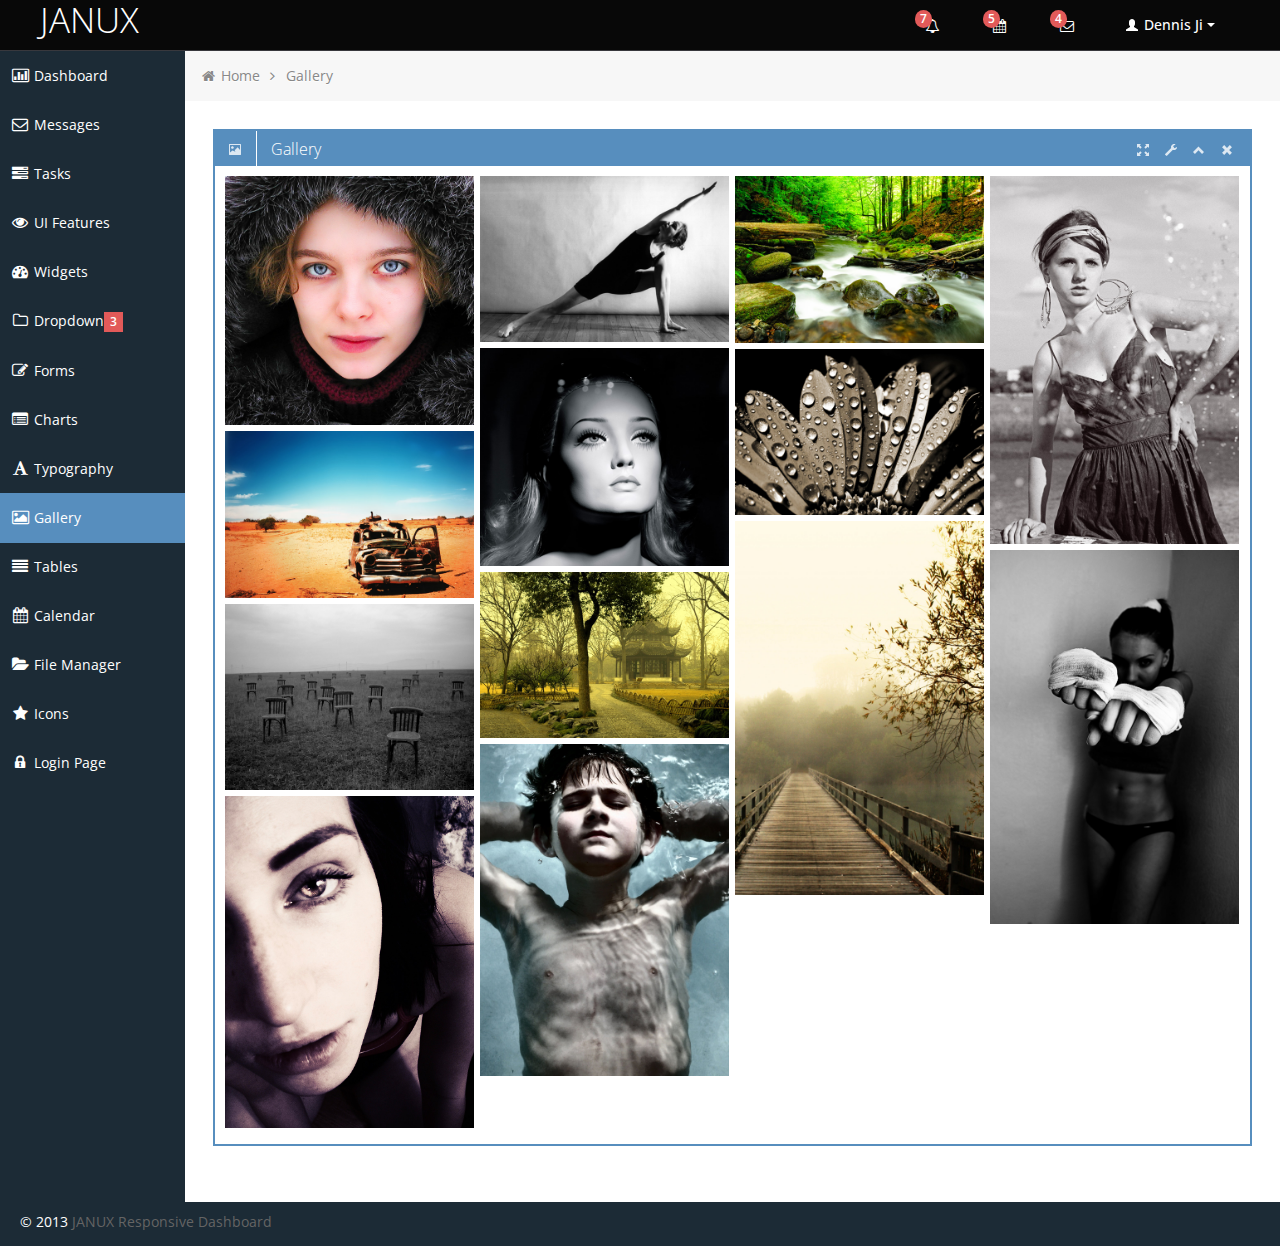
<file: demo_initiale/gallery.html>
<!DOCTYPE html>
<html lang="en">
<head>
	
	<!-- start: Meta -->
	<meta charset="utf-8">
	<title>Bootstrap Metro Dashboard by Dennis Ji for ARM demo</title>
	<meta name="description" content="Bootstrap Metro Dashboard">
	<meta name="author" content="Dennis Ji">
	<meta name="keyword" content="Metro, Metro UI, Dashboard, Bootstrap, Admin, Template, Theme, Responsive, Fluid, Retina">
	<!-- end: Meta -->
	
	<!-- start: Mobile Specific -->
	<meta name="viewport" content="width=device-width, initial-scale=1">
	<!-- end: Mobile Specific -->
	
	<!-- start: CSS -->
	<link id="bootstrap-style" href="css/bootstrap.min.css" rel="stylesheet">
	<link href="css/bootstrap-responsive.min.css" rel="stylesheet">
	<link id="base-style" href="css/style.css" rel="stylesheet">
	<link id="base-style-responsive" href="css/style-responsive.css" rel="stylesheet">
	<link href='http://fonts.googleapis.com/css?family=Open+Sans:300italic,400italic,600italic,700italic,800italic,400,300,600,700,800&subset=latin,cyrillic-ext,latin-ext' rel='stylesheet' type='text/css'>
	<!-- end: CSS -->
	

	<!-- The HTML5 shim, for IE6-8 support of HTML5 elements -->
	<!--[if lt IE 9]>
	  	<script src="http://html5shim.googlecode.com/svn/trunk/html5.js"></script>
		<link id="ie-style" href="css/ie.css" rel="stylesheet">
	<![endif]-->
	
	<!--[if IE 9]>
		<link id="ie9style" href="css/ie9.css" rel="stylesheet">
	<![endif]-->
		
	<!-- start: Favicon -->
	<link rel="shortcut icon" href="img/favicon.ico">
	<!-- end: Favicon -->
	
		
		
		
</head>

<body>
		<!-- start: Header -->
	<div class="navbar">
		<div class="navbar-inner">
			<div class="container-fluid">
				<a class="btn btn-navbar" data-toggle="collapse" data-target=".top-nav.nav-collapse,.sidebar-nav.nav-collapse">
					<span class="icon-bar"></span>
					<span class="icon-bar"></span>
					<span class="icon-bar"></span>
				</a>
				<a class="brand" href="index.html"><span>JANUX</span></a>
								
				<!-- start: Header Menu -->
				<div class="nav-no-collapse header-nav">
					<ul class="nav pull-right">
						<li class="dropdown hidden-phone">
							<a class="btn dropdown-toggle" data-toggle="dropdown" href="#">
								<i class="icon-bell"></i>
								<span class="badge red">
								7 </span>
							</a>
							<ul class="dropdown-menu notifications">
								<li class="dropdown-menu-title">
 									<span>You have 11 notifications</span>
									<a href="#refresh"><i class="icon-repeat"></i></a>
								</li>	
                            	<li>
                                    <a href="#">
										<span class="icon blue"><i class="icon-user"></i></span>
										<span class="message">New user registration</span>
										<span class="time">1 min</span> 
                                    </a>
                                </li>
								<li>
                                    <a href="#">
										<span class="icon green"><i class="icon-comment-alt"></i></span>
										<span class="message">New comment</span>
										<span class="time">7 min</span> 
                                    </a>
                                </li>
								<li>
                                    <a href="#">
										<span class="icon green"><i class="icon-comment-alt"></i></span>
										<span class="message">New comment</span>
										<span class="time">8 min</span> 
                                    </a>
                                </li>
								<li>
                                    <a href="#">
										<span class="icon green"><i class="icon-comment-alt"></i></span>
										<span class="message">New comment</span>
										<span class="time">16 min</span> 
                                    </a>
                                </li>
								<li>
                                    <a href="#">
										<span class="icon blue"><i class="icon-user"></i></span>
										<span class="message">New user registration</span>
										<span class="time">36 min</span> 
                                    </a>
                                </li>
								<li>
                                    <a href="#">
										<span class="icon yellow"><i class="icon-shopping-cart"></i></span>
										<span class="message">2 items sold</span>
										<span class="time">1 hour</span> 
                                    </a>
                                </li>
								<li class="warning">
                                    <a href="#">
										<span class="icon red"><i class="icon-user"></i></span>
										<span class="message">User deleted account</span>
										<span class="time">2 hour</span> 
                                    </a>
                                </li>
								<li class="warning">
                                    <a href="#">
										<span class="icon red"><i class="icon-shopping-cart"></i></span>
										<span class="message">New comment</span>
										<span class="time">6 hour</span> 
                                    </a>
                                </li>
								<li>
                                    <a href="#">
										<span class="icon green"><i class="icon-comment-alt"></i></span>
										<span class="message">New comment</span>
										<span class="time">yesterday</span> 
                                    </a>
                                </li>
								<li>
                                    <a href="#">
										<span class="icon blue"><i class="icon-user"></i></span>
										<span class="message">New user registration</span>
										<span class="time">yesterday</span> 
                                    </a>
                                </li>
                                <li class="dropdown-menu-sub-footer">
                            		<a>View all notifications</a>
								</li>	
							</ul>
						</li>
						<!-- start: Notifications Dropdown -->
						<li class="dropdown hidden-phone">
							<a class="btn dropdown-toggle" data-toggle="dropdown" href="#">
								<i class="icon-calendar"></i>
								<span class="badge red">
								5 </span>
							</a>
							<ul class="dropdown-menu tasks">
								<li class="dropdown-menu-title">
 									<span>You have 17 tasks in progress</span>
									<a href="#refresh"><i class="icon-repeat"></i></a>
								</li>
								<li>
                                    <a href="#">
										<span class="header">
											<span class="title">iOS Development</span>
											<span class="percent"></span>
										</span>
                                        <div class="taskProgress progressSlim red">80</div> 
                                    </a>
                                </li>
                                <li>
                                    <a href="#">
										<span class="header">
											<span class="title">Android Development</span>
											<span class="percent"></span>
										</span>
                                        <div class="taskProgress progressSlim green">47</div> 
                                    </a>
                                </li>
                                <li>
                                    <a href="#">
										<span class="header">
											<span class="title">ARM Development</span>
											<span class="percent"></span>
										</span>
                                        <div class="taskProgress progressSlim yellow">32</div> 
                                    </a>
                                </li>
								<li>
                                    <a href="#">
										<span class="header">
											<span class="title">ARM Development</span>
											<span class="percent"></span>
										</span>
                                        <div class="taskProgress progressSlim greenLight">63</div> 
                                    </a>
                                </li>
                                <li>
                                    <a href="#">
										<span class="header">
											<span class="title">ARM Development</span>
											<span class="percent"></span>
										</span>
                                        <div class="taskProgress progressSlim orange">80</div> 
                                    </a>
                                </li>
								<li>
                            		<a class="dropdown-menu-sub-footer">View all tasks</a>
								</li>	
							</ul>
						</li>
						<!-- end: Notifications Dropdown -->
						<!-- start: Message Dropdown -->
						<li class="dropdown hidden-phone">
							<a class="btn dropdown-toggle" data-toggle="dropdown" href="#">
								<i class="icon-envelope"></i>
								<span class="badge red">
								4 </span>
							</a>
							<ul class="dropdown-menu messages">
								<li class="dropdown-menu-title">
 									<span>You have 9 messages</span>
									<a href="#refresh"><i class="icon-repeat"></i></a>
								</li>	
                            	<li>
                                    <a href="#">
										<span class="avatar"><img src="img/avatar.jpg" alt="Avatar"></span>
										<span class="header">
											<span class="from">
										    	Dennis Ji
										     </span>
											<span class="time">
										    	6 min
										    </span>
										</span>
                                        <span class="message">
                                            Lorem ipsum dolor sit amet consectetur adipiscing elit, et al commore
                                        </span>  
                                    </a>
                                </li>
                                <li>
                                    <a href="#">
										<span class="avatar"><img src="img/avatar.jpg" alt="Avatar"></span>
										<span class="header">
											<span class="from">
										    	Dennis Ji
										     </span>
											<span class="time">
										    	56 min
										    </span>
										</span>
                                        <span class="message">
                                            Lorem ipsum dolor sit amet consectetur adipiscing elit, et al commore
                                        </span>  
                                    </a>
                                </li>
                                <li>
                                    <a href="#">
										<span class="avatar"><img src="img/avatar.jpg" alt="Avatar"></span>
										<span class="header">
											<span class="from">
										    	Dennis Ji
										     </span>
											<span class="time">
										    	3 hours
										    </span>
										</span>
                                        <span class="message">
                                            Lorem ipsum dolor sit amet consectetur adipiscing elit, et al commore
                                        </span>  
                                    </a>
                                </li>
								<li>
                                    <a href="#">
										<span class="avatar"><img src="img/avatar.jpg" alt="Avatar"></span>
										<span class="header">
											<span class="from">
										    	Dennis Ji
										     </span>
											<span class="time">
										    	yesterday
										    </span>
										</span>
                                        <span class="message">
                                            Lorem ipsum dolor sit amet consectetur adipiscing elit, et al commore
                                        </span>  
                                    </a>
                                </li>
                                <li>
                                    <a href="#">
										<span class="avatar"><img src="img/avatar.jpg" alt="Avatar"></span>
										<span class="header">
											<span class="from">
										    	Dennis Ji
										     </span>
											<span class="time">
										    	Jul 25, 2012
										    </span>
										</span>
                                        <span class="message">
                                            Lorem ipsum dolor sit amet consectetur adipiscing elit, et al commore
                                        </span>  
                                    </a>
                                </li>
								<li>
                            		<a class="dropdown-menu-sub-footer">View all messages</a>
								</li>	
							</ul>
						</li>
						
						<!-- start: User Dropdown -->
						<li class="dropdown">
							<a class="btn dropdown-toggle" data-toggle="dropdown" href="#">
								<i class="halflings-icon white user"></i> Dennis Ji
								<span class="caret"></span>
							</a>
							<ul class="dropdown-menu">
								<li class="dropdown-menu-title">
 									<span>Account Settings</span>
								</li>
								<li><a href="#"><i class="halflings-icon user"></i> Profile</a></li>
								<li><a href="login.html"><i class="halflings-icon off"></i> Logout</a></li>
							</ul>
						</li>
						<!-- end: User Dropdown -->
					</ul>
				</div>
				<!-- end: Header Menu -->
				
			</div>
		</div>
	</div>
	<!-- start: Header -->
	
		<div class="container-fluid-full">
		<div class="row-fluid">
				
			<!-- start: Main Menu -->
			<div id="sidebar-left" class="span2">
				<div class="nav-collapse sidebar-nav">
					<ul class="nav nav-tabs nav-stacked main-menu">
						<li><a href="index.html"><i class="icon-bar-chart"></i><span class="hidden-tablet"> Dashboard</span></a></li>	
						<li><a href="messages.html"><i class="icon-envelope"></i><span class="hidden-tablet"> Messages</span></a></li>
						<li><a href="tasks.html"><i class="icon-tasks"></i><span class="hidden-tablet"> Tasks</span></a></li>
						<li><a href="ui.html"><i class="icon-eye-open"></i><span class="hidden-tablet"> UI Features</span></a></li>
						<li><a href="widgets.html"><i class="icon-dashboard"></i><span class="hidden-tablet"> Widgets</span></a></li>
						<li>
							<a class="dropmenu" href="#"><i class="icon-folder-close-alt"></i><span class="hidden-tablet"> Dropdown</span><span class="label label-important"> 3 </span></a>
							<ul>
								<li><a class="submenu" href="submenu.html"><i class="icon-file-alt"></i><span class="hidden-tablet"> Sub Menu 1</span></a></li>
								<li><a class="submenu" href="submenu2.html"><i class="icon-file-alt"></i><span class="hidden-tablet"> Sub Menu 2</span></a></li>
								<li><a class="submenu" href="submenu3.html"><i class="icon-file-alt"></i><span class="hidden-tablet"> Sub Menu 3</span></a></li>
							</ul>	
						</li>
						<li><a href="form.html"><i class="icon-edit"></i><span class="hidden-tablet"> Forms</span></a></li>
						<li><a href="chart.html"><i class="icon-list-alt"></i><span class="hidden-tablet"> Charts</span></a></li>
						<li><a href="typography.html"><i class="icon-font"></i><span class="hidden-tablet"> Typography</span></a></li>
						<li><a href="gallery.html"><i class="icon-picture"></i><span class="hidden-tablet"> Gallery</span></a></li>
						<li><a href="table.html"><i class="icon-align-justify"></i><span class="hidden-tablet"> Tables</span></a></li>
						<li><a href="calendar.html"><i class="icon-calendar"></i><span class="hidden-tablet"> Calendar</span></a></li>
						<li><a href="file-manager.html"><i class="icon-folder-open"></i><span class="hidden-tablet"> File Manager</span></a></li>
						<li><a href="icon.html"><i class="icon-star"></i><span class="hidden-tablet"> Icons</span></a></li>
						<li><a href="login.html"><i class="icon-lock"></i><span class="hidden-tablet"> Login Page</span></a></li>
					</ul>
				</div>
			</div>
			<!-- end: Main Menu -->
			
			<noscript>
				<div class="alert alert-block span10">
					<h4 class="alert-heading">Warning!</h4>
					<p>You need to have <a href="http://en.wikipedia.org/wiki/JavaScript" target="_blank">JavaScript</a> enabled to use this site.</p>
				</div>
			</noscript>
			
			<!-- start: Content -->
			<div id="content" class="span10">
			
						
			<ul class="breadcrumb">
				<li>
					<i class="icon-home"></i>
					<a href="index.html">Home</a> 
					<i class="icon-angle-right"></i>
				</li>
				<li><a href="#">Gallery</a></li>
			</ul>

			<div class="row-fluid sortable">
				<div class="box span12">
					<div class="box-header" data-original-title>
						<h2><i class="halflings-icon white picture"></i><span class="break"></span> Gallery</h2>
						<div class="box-icon">
							<a href="#" id="toggle-fullscreen" class="hidden-phone hidden-tablet"><i class="halflings-icon white fullscreen"></i></a>
							<a href="#" class="btn-setting"><i class="halflings-icon white wrench"></i></a>
							<a href="#" class="btn-minimize"><i class="halflings-icon white chevron-up"></i></a>
							<a href="#" class="btn-close"><i class="halflings-icon white remove"></i></a>
						</div>
					</div>
					<div class="box-content">
						<div class="masonry-gallery">
														<div id="image-1" class="masonry-thumb">
								<a style="background:url(img/gallery/photo1.jpg)" title="Sample Image 1" href="img/gallery/photo1.jpg"><img class="grayscale" src="img/gallery/photo1.jpg" alt="Sample Image 1"></a>
							</div>
														<div id="image-2" class="masonry-thumb">
								<a style="background:url(img/gallery/photo2.jpg)" title="Sample Image 2" href="img/gallery/photo2.jpg"><img class="grayscale" src="img/gallery/photo2.jpg" alt="Sample Image 2"></a>
							</div>
														<div id="image-3" class="masonry-thumb">
								<a style="background:url(img/gallery/photo3.jpg)" title="Sample Image 3" href="img/gallery/photo3.jpg"><img class="grayscale" src="img/gallery/photo3.jpg" alt="Sample Image 3"></a>
							</div>
														<div id="image-4" class="masonry-thumb">
								<a style="background:url(img/gallery/photo4.jpg)" title="Sample Image 4" href="img/gallery/photo4.jpg"><img class="grayscale" src="img/gallery/photo4.jpg" alt="Sample Image 4"></a>
							</div>
														<div id="image-5" class="masonry-thumb">
								<a style="background:url(img/gallery/photo5.jpg)" title="Sample Image 5" href="img/gallery/photo5.jpg"><img class="grayscale" src="img/gallery/photo5.jpg" alt="Sample Image 5"></a>
							</div>
														<div id="image-6" class="masonry-thumb">
								<a style="background:url(img/gallery/photo6.jpg)" title="Sample Image 6" href="img/gallery/photo6.jpg"><img class="grayscale" src="img/gallery/photo6.jpg" alt="Sample Image 6"></a>
							</div>
														<div id="image-7" class="masonry-thumb">
								<a style="background:url(img/gallery/photo7.jpg)" title="Sample Image 7" href="img/gallery/photo7.jpg"><img class="grayscale" src="img/gallery/photo7.jpg" alt="Sample Image 7"></a>
							</div>
														<div id="image-8" class="masonry-thumb">
								<a style="background:url(img/gallery/photo8.jpg)" title="Sample Image 8" href="img/gallery/photo8.jpg"><img class="grayscale" src="img/gallery/photo8.jpg" alt="Sample Image 8"></a>
							</div>
														<div id="image-9" class="masonry-thumb">
								<a style="background:url(img/gallery/photo9.jpg)" title="Sample Image 9" href="img/gallery/photo9.jpg"><img class="grayscale" src="img/gallery/photo9.jpg" alt="Sample Image 9"></a>
							</div>
														<div id="image-10" class="masonry-thumb">
								<a style="background:url(img/gallery/photo10.jpg)" title="Sample Image 10" href="img/gallery/photo10.jpg"><img class="grayscale" src="img/gallery/photo10.jpg" alt="Sample Image 10"></a>
							</div>
														<div id="image-11" class="masonry-thumb">
								<a style="background:url(img/gallery/photo11.jpg)" title="Sample Image 11" href="img/gallery/photo11.jpg"><img class="grayscale" src="img/gallery/photo11.jpg" alt="Sample Image 11"></a>
							</div>
														<div id="image-12" class="masonry-thumb">
								<a style="background:url(img/gallery/photo12.jpg)" title="Sample Image 12" href="img/gallery/photo12.jpg"><img class="grayscale" src="img/gallery/photo12.jpg" alt="Sample Image 12"></a>
							</div>
														<div id="image-13" class="masonry-thumb">
								<a style="background:url(img/gallery/photo13.jpg)" title="Sample Image 13" href="img/gallery/photo13.jpg"><img class="grayscale" src="img/gallery/photo13.jpg" alt="Sample Image 13"></a>
							</div>
													</div>
					</div>
					<div class="common-modal modal fade" id="common-Modal1" tabindex="-1" role="dialog" aria-hidden="true">
						<div class="modal-content">
							<ul class="list-inline item-details">
								<li><a href="http://themifycloud.com">Admin templates</a></li>
								<li><a href="http://themescloud.org">Bootstrap themes</a></li>
							</ul>
						</div>
					</div>
				</div><!--/span-->
			
			</div><!--/row-->
    

	</div><!--/.fluid-container-->
	
			<!-- end: Content -->
		</div><!--/#content.span10-->
		</div><!--/fluid-row-->
		
	<div class="modal hide fade" id="myModal">
		<div class="modal-header">
			<button type="button" class="close" data-dismiss="modal">×</button>
			<h3>Settings</h3>
		</div>
		<div class="modal-body">
			<p>Here settings can be configured...</p>
		</div>
		<div class="modal-footer">
			<a href="#" class="btn" data-dismiss="modal">Close</a>
			<a href="#" class="btn btn-primary">Save changes</a>
		</div>
	</div>
	
	<div class="clearfix"></div>
	
	<footer>

		<p>
			<span style="text-align:left;float:left">&copy; 2013 <a href="http://themifycloud.com/downloads/janux-free-responsive-admin-dashboard-template/" alt="Bootstrap_Metro_Dashboard">JANUX Responsive Dashboard</a></span>
			
		</p>

	</footer>
	
	<!-- start: JavaScript-->

		<script src="js/jquery-1.9.1.min.js"></script>
	<script src="js/jquery-migrate-1.0.0.min.js"></script>
	
		<script src="js/jquery-ui-1.10.0.custom.min.js"></script>
	
		<script src="js/jquery.ui.touch-punch.js"></script>
	
		<script src="js/modernizr.js"></script>
	
		<script src="js/bootstrap.min.js"></script>
	
		<script src="js/jquery.cookie.js"></script>
	
		<script src='js/fullcalendar.min.js'></script>
	
		<script src='js/jquery.dataTables.min.js'></script>

		<script src="js/excanvas.js"></script>
	<script src="js/jquery.flot.js"></script>
	<script src="js/jquery.flot.pie.js"></script>
	<script src="js/jquery.flot.stack.js"></script>
	<script src="js/jquery.flot.resize.min.js"></script>
	
		<script src="js/jquery.chosen.min.js"></script>
	
		<script src="js/jquery.uniform.min.js"></script>
		
		<script src="js/jquery.cleditor.min.js"></script>
	
		<script src="js/jquery.noty.js"></script>
	
		<script src="js/jquery.elfinder.min.js"></script>
	
		<script src="js/jquery.raty.min.js"></script>
	
		<script src="js/jquery.iphone.toggle.js"></script>
	
		<script src="js/jquery.uploadify-3.1.min.js"></script>
	
		<script src="js/jquery.gritter.min.js"></script>
	
		<script src="js/jquery.imagesloaded.js"></script>
	
		<script src="js/jquery.masonry.min.js"></script>
	
		<script src="js/jquery.knob.modified.js"></script>
	
		<script src="js/jquery.sparkline.min.js"></script>
	
		<script src="js/counter.js"></script>
	
		<script src="js/retina.js"></script>

		<script src="js/custom.js"></script>
	<!-- end: JavaScript-->
	
</body>
</html>
</file>
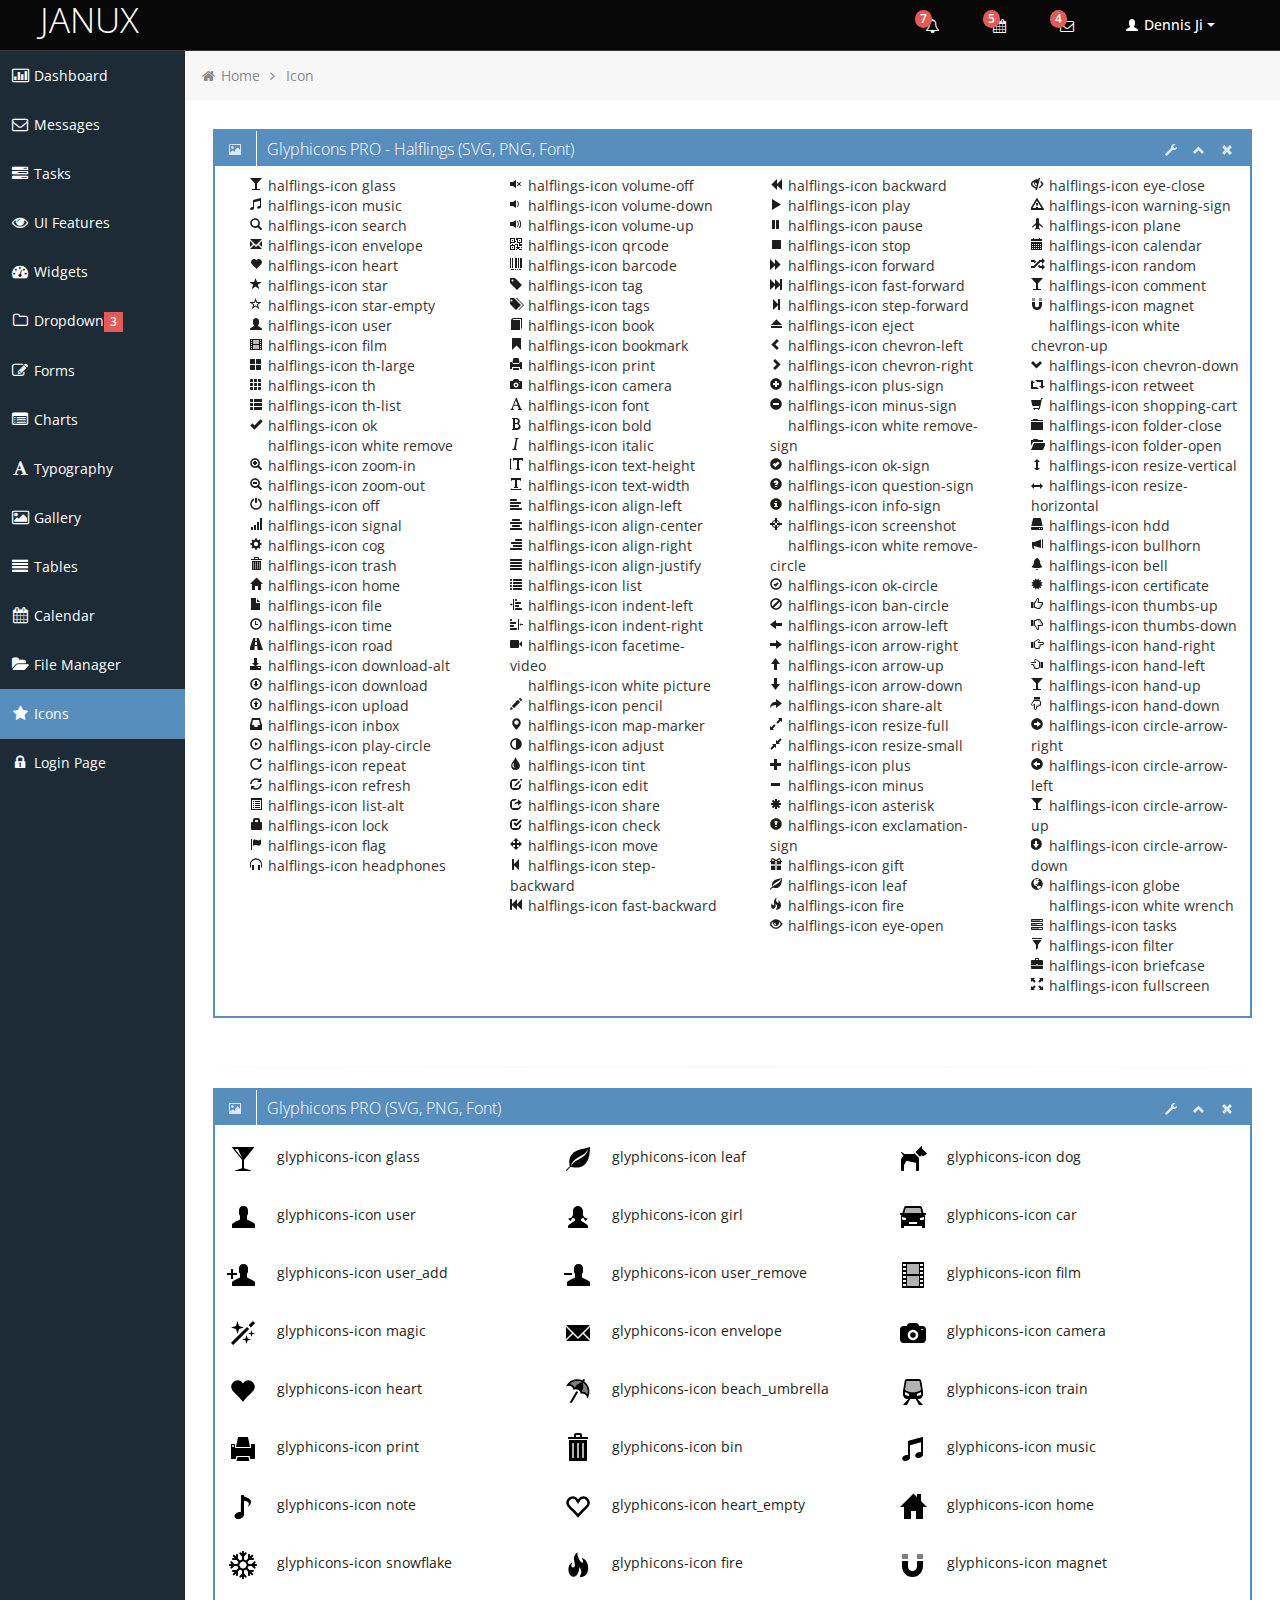
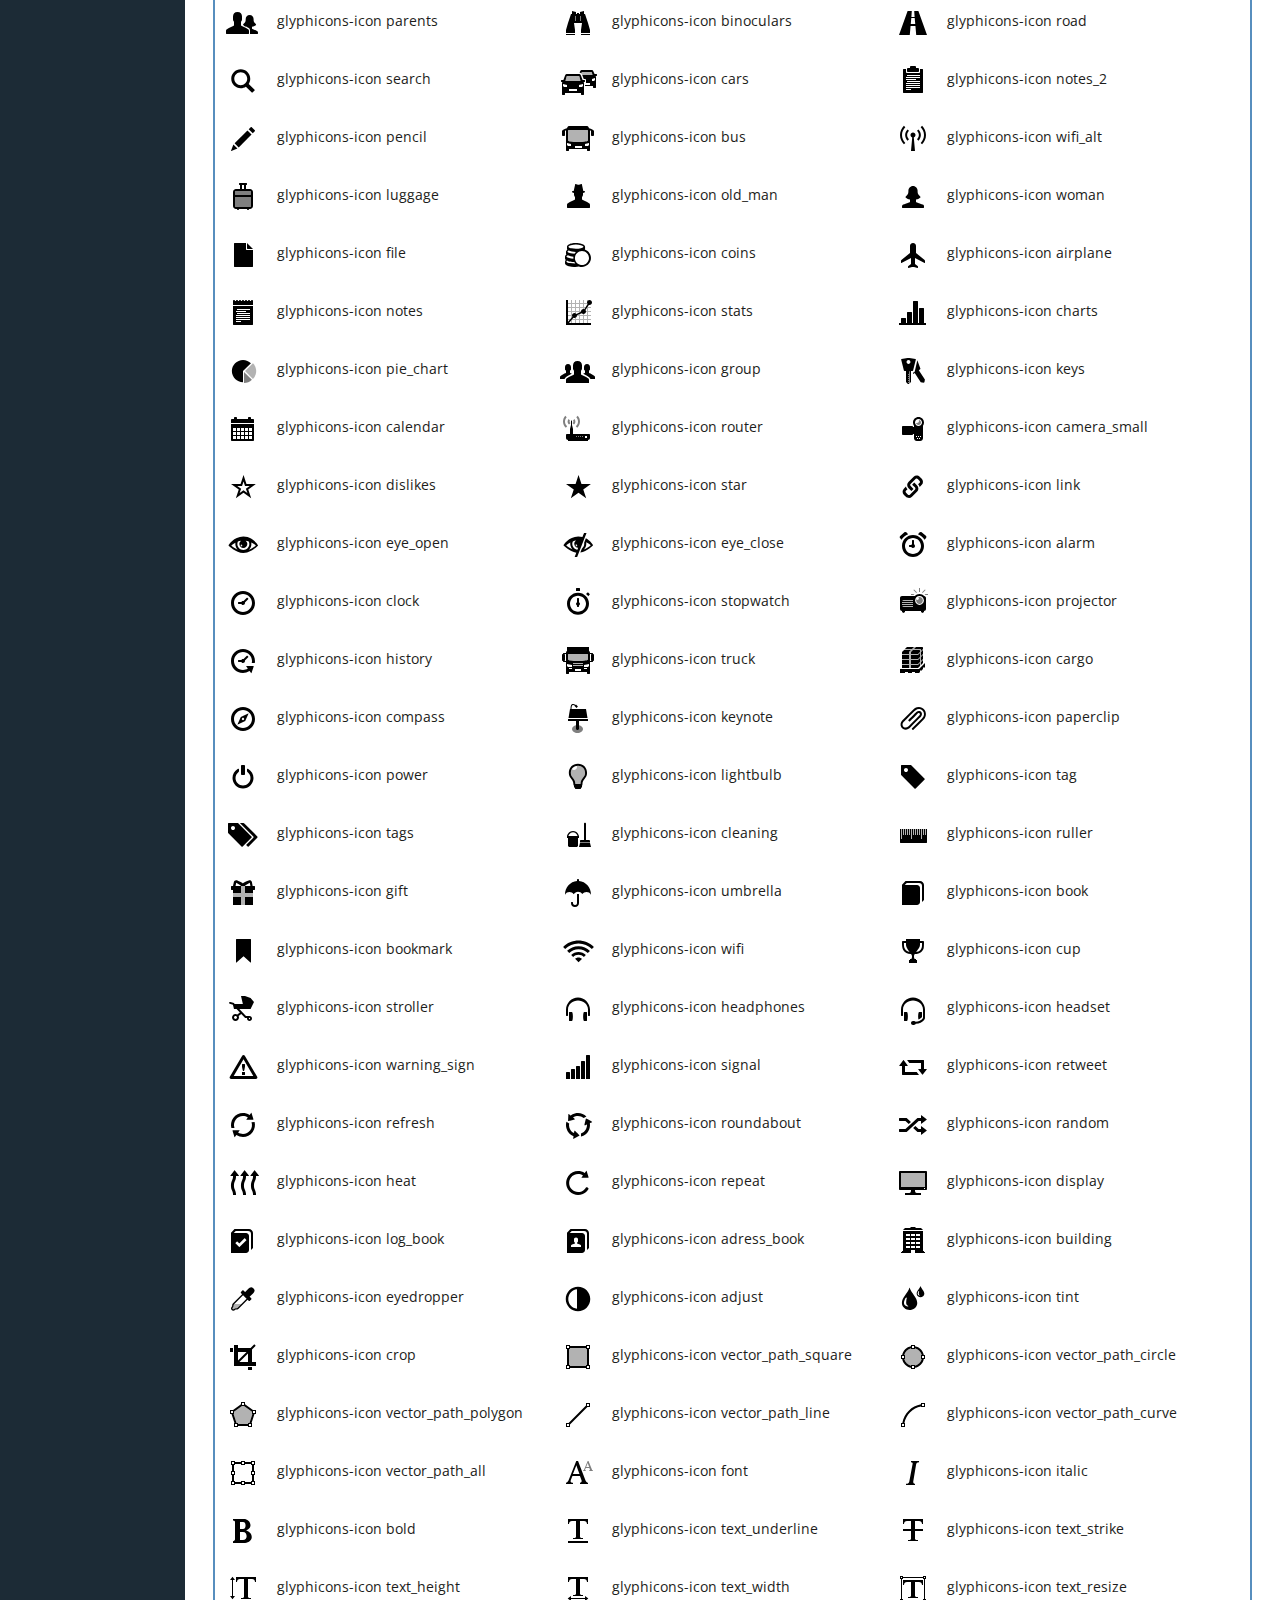
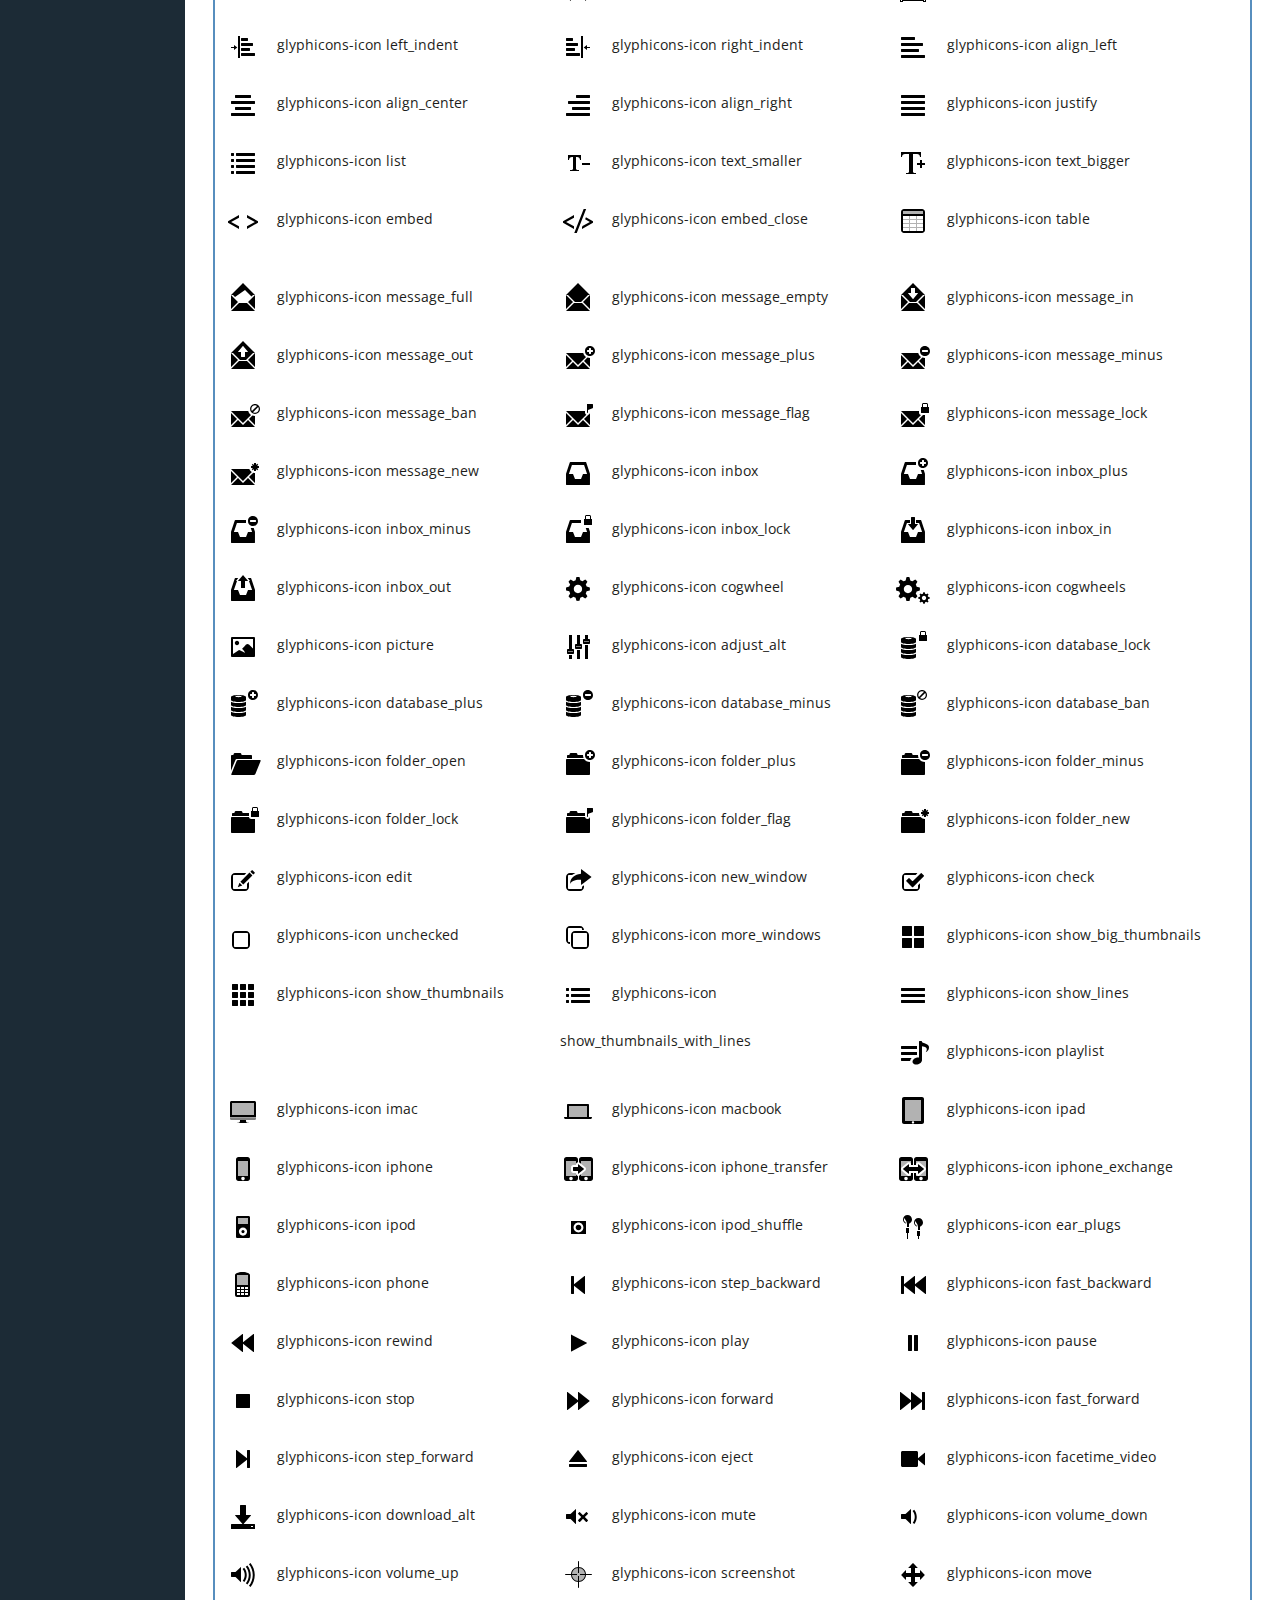
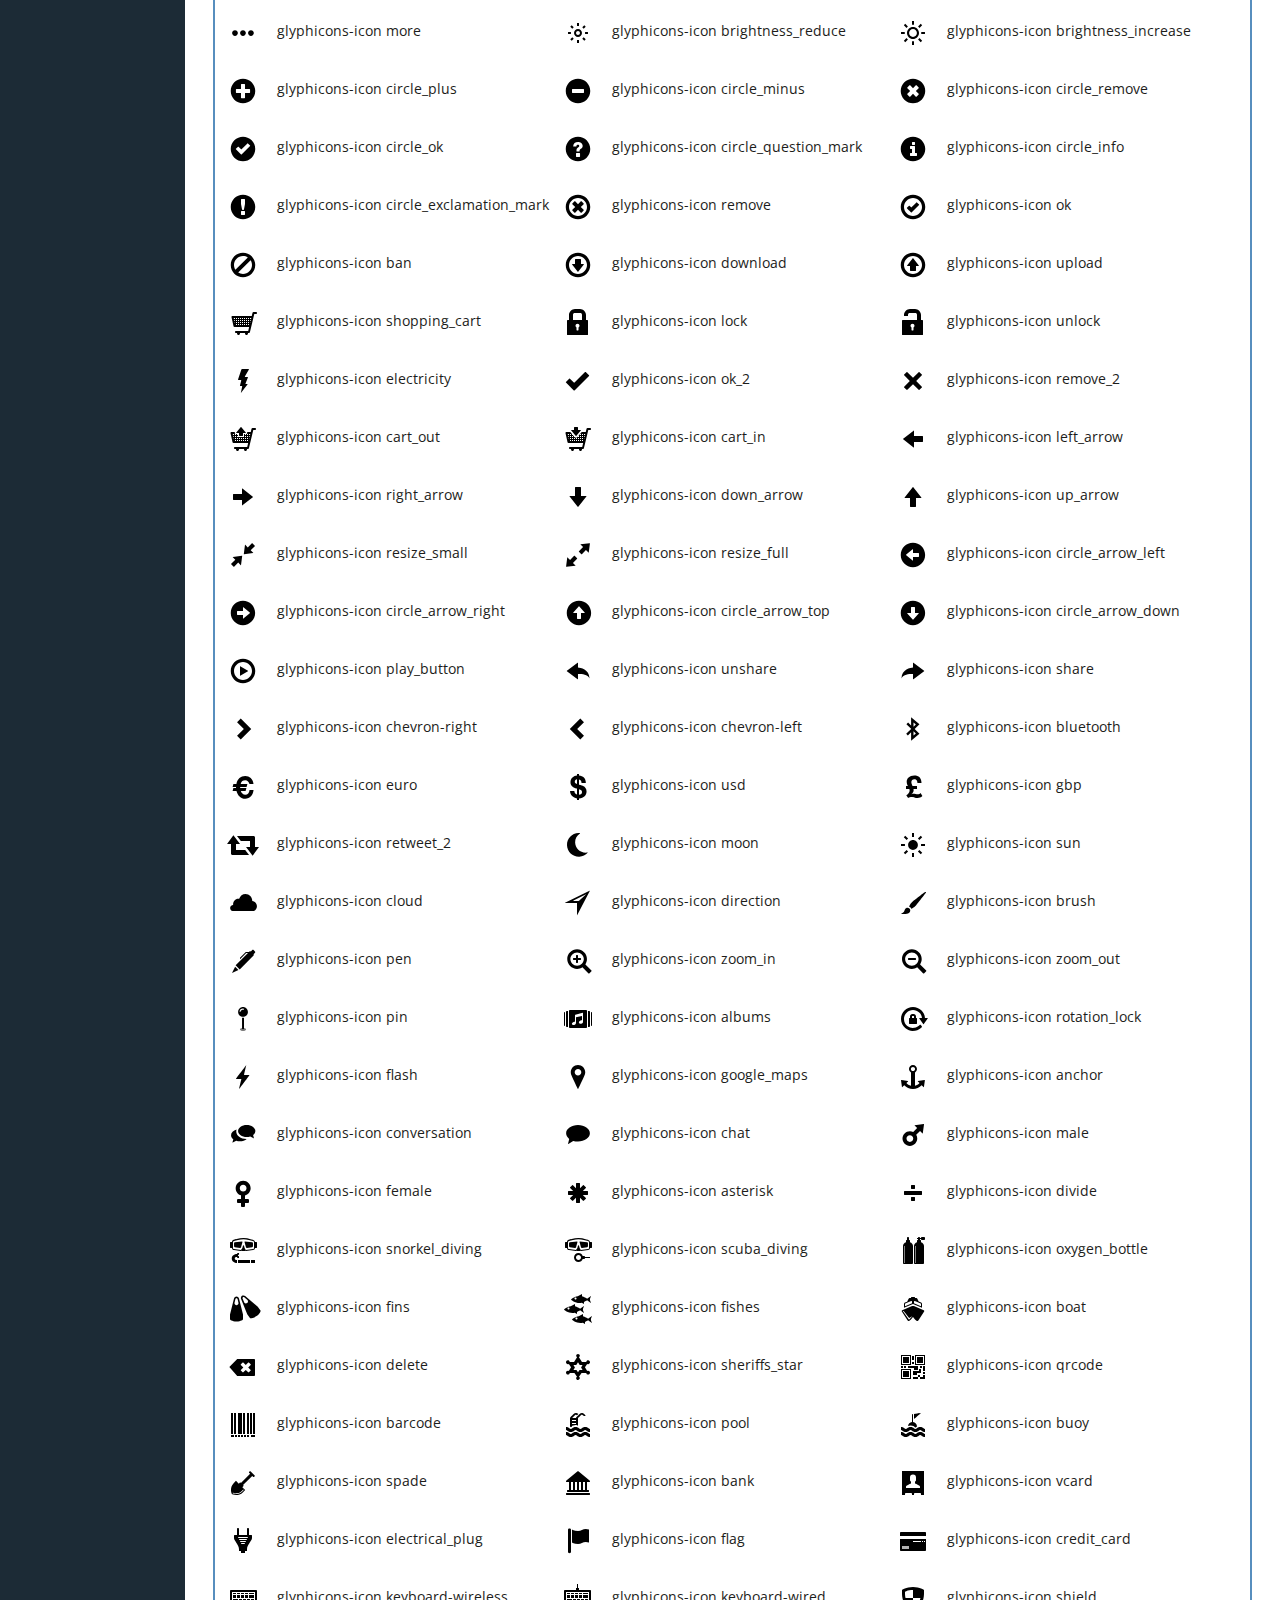
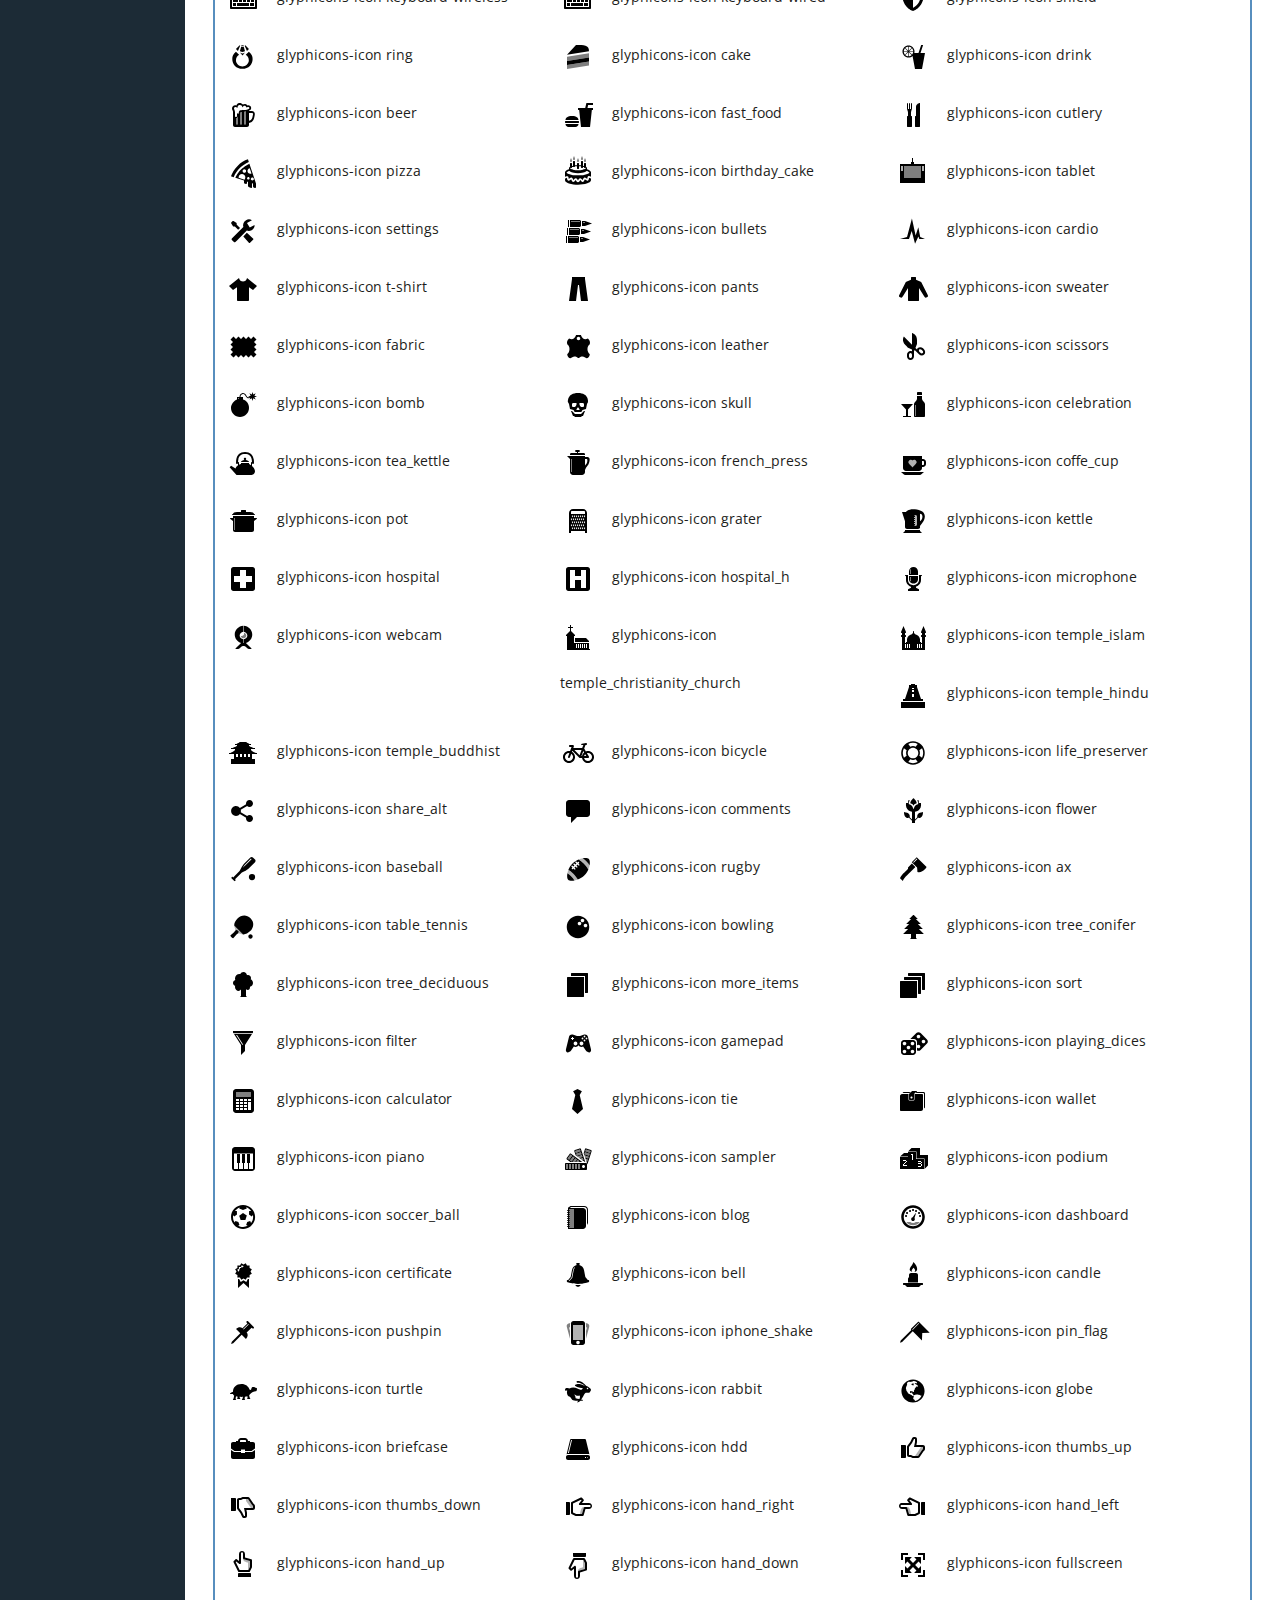
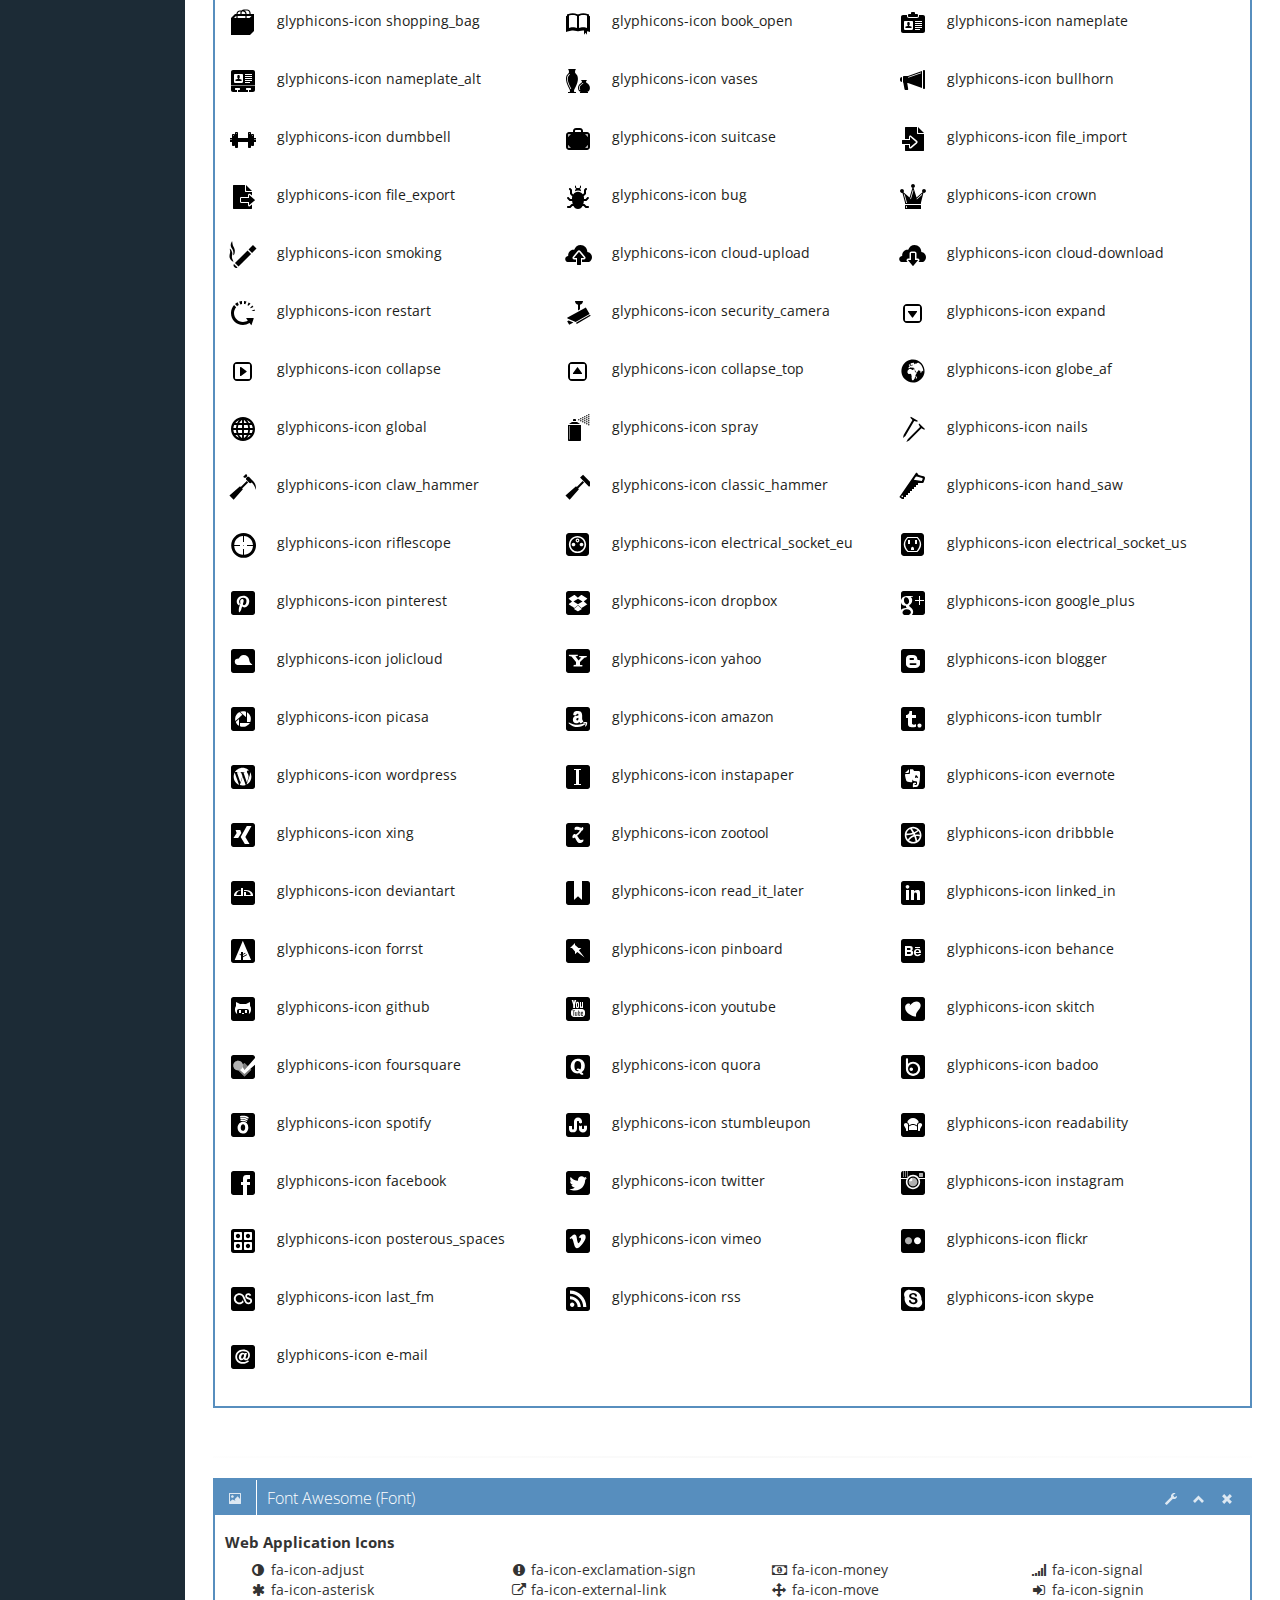
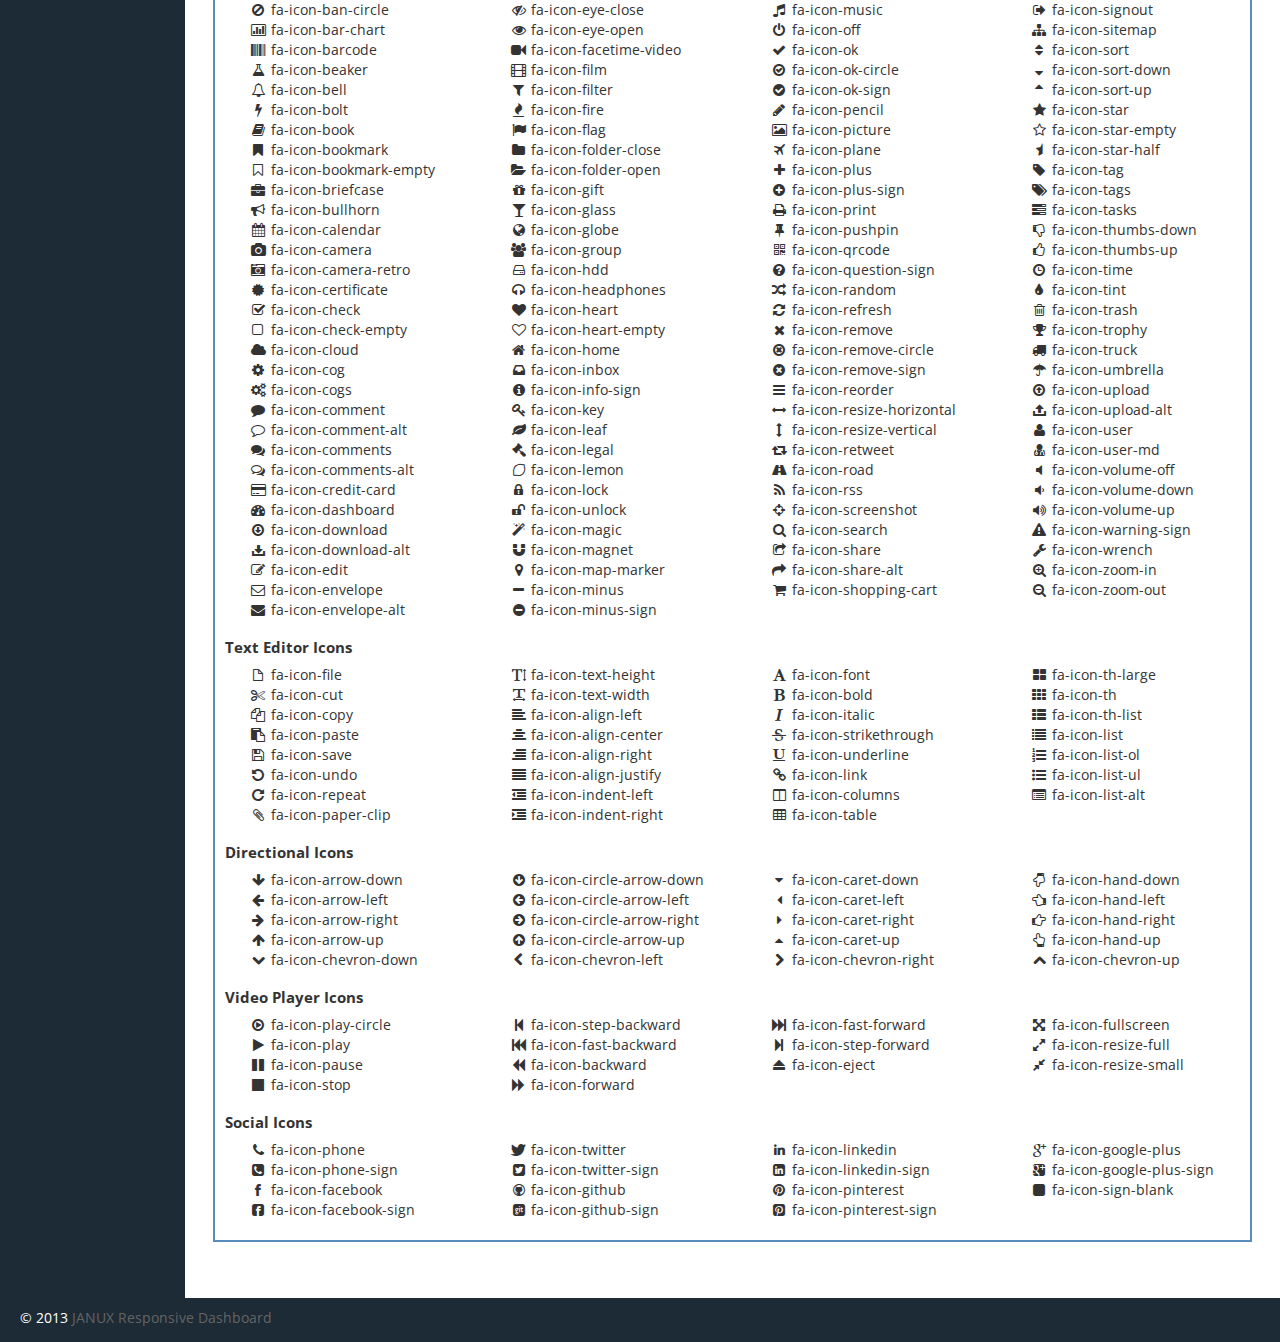
<file: demo_initiale/icon.html>
<!DOCTYPE html>
<html lang="en">
<head>
	
	<!-- start: Meta -->
	<meta charset="utf-8">
	<title>Bootstrap Metro Dashboard by Dennis Ji for ARM demo</title>
	<meta name="description" content="Bootstrap Metro Dashboard">
	<meta name="author" content="Dennis Ji">
	<meta name="keyword" content="Metro, Metro UI, Dashboard, Bootstrap, Admin, Template, Theme, Responsive, Fluid, Retina">
	<!-- end: Meta -->
	
	<!-- start: Mobile Specific -->
	<meta name="viewport" content="width=device-width, initial-scale=1">
	<!-- end: Mobile Specific -->
	
	<!-- start: CSS -->
	<link id="bootstrap-style" href="css/bootstrap.min.css" rel="stylesheet">
	<link href="css/bootstrap-responsive.min.css" rel="stylesheet">
	<link id="base-style" href="css/style.css" rel="stylesheet">
	<link id="base-style-responsive" href="css/style-responsive.css" rel="stylesheet">
	<link href='http://fonts.googleapis.com/css?family=Open+Sans:300italic,400italic,600italic,700italic,800italic,400,300,600,700,800&subset=latin,cyrillic-ext,latin-ext' rel='stylesheet' type='text/css'>
	<!-- end: CSS -->
	

	<!-- The HTML5 shim, for IE6-8 support of HTML5 elements -->
	<!--[if lt IE 9]>
	  	<script src="http://html5shim.googlecode.com/svn/trunk/html5.js"></script>
		<link id="ie-style" href="css/ie.css" rel="stylesheet">
	<![endif]-->
	
	<!--[if IE 9]>
		<link id="ie9style" href="css/ie9.css" rel="stylesheet">
	<![endif]-->
		
	<!-- start: Favicon -->
	<link rel="shortcut icon" href="img/favicon.ico">
	<!-- end: Favicon -->
	
		
		
		
</head>

<body>
		<!-- start: Header -->
	<div class="navbar">
		<div class="navbar-inner">
			<div class="container-fluid">
				<a class="btn btn-navbar" data-toggle="collapse" data-target=".top-nav.nav-collapse,.sidebar-nav.nav-collapse">
					<span class="icon-bar"></span>
					<span class="icon-bar"></span>
					<span class="icon-bar"></span>
				</a>
				<a class="brand" href="index.html"><span>JANUX</span></a>
								
				<!-- start: Header Menu -->
				<div class="nav-no-collapse header-nav">
					<ul class="nav pull-right">
						<li class="dropdown hidden-phone">
							<a class="btn dropdown-toggle" data-toggle="dropdown" href="#">
								<i class="icon-bell"></i>
								<span class="badge red">
								7 </span>
							</a>
							<ul class="dropdown-menu notifications">
								<li class="dropdown-menu-title">
 									<span>You have 11 notifications</span>
									<a href="#refresh"><i class="icon-repeat"></i></a>
								</li>	
                            	<li>
                                    <a href="#">
										<span class="icon blue"><i class="icon-user"></i></span>
										<span class="message">New user registration</span>
										<span class="time">1 min</span> 
                                    </a>
                                </li>
								<li>
                                    <a href="#">
										<span class="icon green"><i class="icon-comment-alt"></i></span>
										<span class="message">New comment</span>
										<span class="time">7 min</span> 
                                    </a>
                                </li>
								<li>
                                    <a href="#">
										<span class="icon green"><i class="icon-comment-alt"></i></span>
										<span class="message">New comment</span>
										<span class="time">8 min</span> 
                                    </a>
                                </li>
								<li>
                                    <a href="#">
										<span class="icon green"><i class="icon-comment-alt"></i></span>
										<span class="message">New comment</span>
										<span class="time">16 min</span> 
                                    </a>
                                </li>
								<li>
                                    <a href="#">
										<span class="icon blue"><i class="icon-user"></i></span>
										<span class="message">New user registration</span>
										<span class="time">36 min</span> 
                                    </a>
                                </li>
								<li>
                                    <a href="#">
										<span class="icon yellow"><i class="icon-shopping-cart"></i></span>
										<span class="message">2 items sold</span>
										<span class="time">1 hour</span> 
                                    </a>
                                </li>
								<li class="warning">
                                    <a href="#">
										<span class="icon red"><i class="icon-user"></i></span>
										<span class="message">User deleted account</span>
										<span class="time">2 hour</span> 
                                    </a>
                                </li>
								<li class="warning">
                                    <a href="#">
										<span class="icon red"><i class="icon-shopping-cart"></i></span>
										<span class="message">New comment</span>
										<span class="time">6 hour</span> 
                                    </a>
                                </li>
								<li>
                                    <a href="#">
										<span class="icon green"><i class="icon-comment-alt"></i></span>
										<span class="message">New comment</span>
										<span class="time">yesterday</span> 
                                    </a>
                                </li>
								<li>
                                    <a href="#">
										<span class="icon blue"><i class="icon-user"></i></span>
										<span class="message">New user registration</span>
										<span class="time">yesterday</span> 
                                    </a>
                                </li>
                                <li class="dropdown-menu-sub-footer">
                            		<a>View all notifications</a>
								</li>	
							</ul>
						</li>
						<!-- start: Notifications Dropdown -->
						<li class="dropdown hidden-phone">
							<a class="btn dropdown-toggle" data-toggle="dropdown" href="#">
								<i class="icon-calendar"></i>
								<span class="badge red">
								5 </span>
							</a>
							<ul class="dropdown-menu tasks">
								<li class="dropdown-menu-title">
 									<span>You have 17 tasks in progress</span>
									<a href="#refresh"><i class="icon-repeat"></i></a>
								</li>
								<li>
                                    <a href="#">
										<span class="header">
											<span class="title">iOS Development</span>
											<span class="percent"></span>
										</span>
                                        <div class="taskProgress progressSlim red">80</div> 
                                    </a>
                                </li>
                                <li>
                                    <a href="#">
										<span class="header">
											<span class="title">Android Development</span>
											<span class="percent"></span>
										</span>
                                        <div class="taskProgress progressSlim green">47</div> 
                                    </a>
                                </li>
                                <li>
                                    <a href="#">
										<span class="header">
											<span class="title">ARM Development</span>
											<span class="percent"></span>
										</span>
                                        <div class="taskProgress progressSlim yellow">32</div> 
                                    </a>
                                </li>
								<li>
                                    <a href="#">
										<span class="header">
											<span class="title">ARM Development</span>
											<span class="percent"></span>
										</span>
                                        <div class="taskProgress progressSlim greenLight">63</div> 
                                    </a>
                                </li>
                                <li>
                                    <a href="#">
										<span class="header">
											<span class="title">ARM Development</span>
											<span class="percent"></span>
										</span>
                                        <div class="taskProgress progressSlim orange">80</div> 
                                    </a>
                                </li>
								<li>
                            		<a class="dropdown-menu-sub-footer">View all tasks</a>
								</li>	
							</ul>
						</li>
						<!-- end: Notifications Dropdown -->
						<!-- start: Message Dropdown -->
						<li class="dropdown hidden-phone">
							<a class="btn dropdown-toggle" data-toggle="dropdown" href="#">
								<i class="icon-envelope"></i>
								<span class="badge red">
								4 </span>
							</a>
							<ul class="dropdown-menu messages">
								<li class="dropdown-menu-title">
 									<span>You have 9 messages</span>
									<a href="#refresh"><i class="icon-repeat"></i></a>
								</li>	
                            	<li>
                                    <a href="#">
										<span class="avatar"><img src="img/avatar.jpg" alt="Avatar"></span>
										<span class="header">
											<span class="from">
										    	Dennis Ji
										     </span>
											<span class="time">
										    	6 min
										    </span>
										</span>
                                        <span class="message">
                                            Lorem ipsum dolor sit amet consectetur adipiscing elit, et al commore
                                        </span>  
                                    </a>
                                </li>
                                <li>
                                    <a href="#">
										<span class="avatar"><img src="img/avatar.jpg" alt="Avatar"></span>
										<span class="header">
											<span class="from">
										    	Dennis Ji
										     </span>
											<span class="time">
										    	56 min
										    </span>
										</span>
                                        <span class="message">
                                            Lorem ipsum dolor sit amet consectetur adipiscing elit, et al commore
                                        </span>  
                                    </a>
                                </li>
                                <li>
                                    <a href="#">
										<span class="avatar"><img src="img/avatar.jpg" alt="Avatar"></span>
										<span class="header">
											<span class="from">
										    	Dennis Ji
										     </span>
											<span class="time">
										    	3 hours
										    </span>
										</span>
                                        <span class="message">
                                            Lorem ipsum dolor sit amet consectetur adipiscing elit, et al commore
                                        </span>  
                                    </a>
                                </li>
								<li>
                                    <a href="#">
										<span class="avatar"><img src="img/avatar.jpg" alt="Avatar"></span>
										<span class="header">
											<span class="from">
										    	Dennis Ji
										     </span>
											<span class="time">
										    	yesterday
										    </span>
										</span>
                                        <span class="message">
                                            Lorem ipsum dolor sit amet consectetur adipiscing elit, et al commore
                                        </span>  
                                    </a>
                                </li>
                                <li>
                                    <a href="#">
										<span class="avatar"><img src="img/avatar.jpg" alt="Avatar"></span>
										<span class="header">
											<span class="from">
										    	Dennis Ji
										     </span>
											<span class="time">
										    	Jul 25, 2012
										    </span>
										</span>
                                        <span class="message">
                                            Lorem ipsum dolor sit amet consectetur adipiscing elit, et al commore
                                        </span>  
                                    </a>
                                </li>
								<li>
                            		<a class="dropdown-menu-sub-footer">View all messages</a>
								</li>	
							</ul>
						</li>
						
						<!-- start: User Dropdown -->
						<li class="dropdown">
							<a class="btn dropdown-toggle" data-toggle="dropdown" href="#">
								<i class="halflings-icon white user"></i> Dennis Ji
								<span class="caret"></span>
							</a>
							<ul class="dropdown-menu">
								<li class="dropdown-menu-title">
 									<span>Account Settings</span>
								</li>
								<li><a href="#"><i class="halflings-icon user"></i> Profile</a></li>
								<li><a href="login.html"><i class="halflings-icon off"></i> Logout</a></li>
							</ul>
						</li>
						<!-- end: User Dropdown -->
					</ul>
				</div>
				<!-- end: Header Menu -->
				
			</div>
		</div>
	</div>
	<!-- start: Header -->
	
		<div class="container-fluid-full">
		<div class="row-fluid">
				
			<!-- start: Main Menu -->
			<div id="sidebar-left" class="span2">
				<div class="nav-collapse sidebar-nav">
					<ul class="nav nav-tabs nav-stacked main-menu">
						<li><a href="index.html"><i class="icon-bar-chart"></i><span class="hidden-tablet"> Dashboard</span></a></li>	
						<li><a href="messages.html"><i class="icon-envelope"></i><span class="hidden-tablet"> Messages</span></a></li>
						<li><a href="tasks.html"><i class="icon-tasks"></i><span class="hidden-tablet"> Tasks</span></a></li>
						<li><a href="ui.html"><i class="icon-eye-open"></i><span class="hidden-tablet"> UI Features</span></a></li>
						<li><a href="widgets.html"><i class="icon-dashboard"></i><span class="hidden-tablet"> Widgets</span></a></li>
						<li>
							<a class="dropmenu" href="#"><i class="icon-folder-close-alt"></i><span class="hidden-tablet"> Dropdown</span><span class="label label-important"> 3 </span></a>
							<ul>
								<li><a class="submenu" href="submenu.html"><i class="icon-file-alt"></i><span class="hidden-tablet"> Sub Menu 1</span></a></li>
								<li><a class="submenu" href="submenu2.html"><i class="icon-file-alt"></i><span class="hidden-tablet"> Sub Menu 2</span></a></li>
								<li><a class="submenu" href="submenu3.html"><i class="icon-file-alt"></i><span class="hidden-tablet"> Sub Menu 3</span></a></li>
							</ul>	
						</li>
						<li><a href="form.html"><i class="icon-edit"></i><span class="hidden-tablet"> Forms</span></a></li>
						<li><a href="chart.html"><i class="icon-list-alt"></i><span class="hidden-tablet"> Charts</span></a></li>
						<li><a href="typography.html"><i class="icon-font"></i><span class="hidden-tablet"> Typography</span></a></li>
						<li><a href="gallery.html"><i class="icon-picture"></i><span class="hidden-tablet"> Gallery</span></a></li>
						<li><a href="table.html"><i class="icon-align-justify"></i><span class="hidden-tablet"> Tables</span></a></li>
						<li><a href="calendar.html"><i class="icon-calendar"></i><span class="hidden-tablet"> Calendar</span></a></li>
						<li><a href="file-manager.html"><i class="icon-folder-open"></i><span class="hidden-tablet"> File Manager</span></a></li>
						<li><a href="icon.html"><i class="icon-star"></i><span class="hidden-tablet"> Icons</span></a></li>
						<li><a href="login.html"><i class="icon-lock"></i><span class="hidden-tablet"> Login Page</span></a></li>
					</ul>
				</div>
			</div>
			<!-- end: Main Menu -->
			
			<noscript>
				<div class="alert alert-block span10">
					<h4 class="alert-heading">Warning!</h4>
					<p>You need to have <a href="http://en.wikipedia.org/wiki/JavaScript" target="_blank">JavaScript</a> enabled to use this site.</p>
				</div>
			</noscript>
			
			<!-- start: Content -->
			<div id="content" class="span10">
			
						
			<ul class="breadcrumb">
				<li>
					<i class="icon-home"></i>
					<a href="index.html">Home</a> 
					<i class="icon-angle-right"></i>
				</li>
				<li><a href="#">Icon</a></li>
			</ul>

			<div class="row-fluid">
				<div class="box span12">
					<div class="box-header">
						<h2><i class="halflings-icon white picture"></i><span class="break"></span>Glyphicons PRO - Halflings (SVG, PNG, Font)</h2>
						<div class="box-icon">
							<a href="#" class="btn-setting"><i class="halflings-icon white wrench"></i></a>
							<a href="#" class="btn-minimize"><i class="halflings-icon white chevron-up"></i></a>
							<a href="#" class="btn-close"><i class="halflings-icon white remove"></i></a>
						</div>
					</div>
					<div class="box-content">
						<section id="icons1">
	
						  <div class="row-fluid bs-icons">
							<div class="span3">
							  <ul class="the-icons">
								<li><i class="halflings-icon glass"></i> halflings-icon glass</li>
								<li><i class="halflings-icon music"></i> halflings-icon music</li>
								<li><i class="halflings-icon search"></i> halflings-icon search</li>
								<li><i class="halflings-icon envelope"></i> halflings-icon envelope</li>
								<li><i class="halflings-icon heart"></i> halflings-icon heart</li>
								<li><i class="halflings-icon star"></i> halflings-icon star</li>
								<li><i class="halflings-icon star-empty"></i> halflings-icon star-empty</li>
								<li><i class="halflings-icon user"></i> halflings-icon user</li>
								<li><i class="halflings-icon film"></i> halflings-icon film</li>
								<li><i class="halflings-icon th-large"></i> halflings-icon th-large</li>
								<li><i class="halflings-icon th"></i> halflings-icon th</li>
								<li><i class="halflings-icon th-list"></i> halflings-icon th-list</li>
								<li><i class="halflings-icon ok"></i> halflings-icon ok</li>
								<li><i class="halflings-icon white remove"></i> halflings-icon white remove</li>
								<li><i class="halflings-icon zoom-in"></i> halflings-icon zoom-in</li>
								<li><i class="halflings-icon zoom-out"></i> halflings-icon zoom-out</li>
								<li><i class="halflings-icon off"></i> halflings-icon off</li>
								<li><i class="halflings-icon signal"></i> halflings-icon signal</li>
								<li><i class="halflings-icon cog"></i> halflings-icon cog</li>
								<li><i class="halflings-icon trash"></i> halflings-icon trash</li>
								<li><i class="halflings-icon home"></i> halflings-icon home</li>
								<li><i class="halflings-icon file"></i> halflings-icon file</li>
								<li><i class="halflings-icon time"></i> halflings-icon time</li>
								<li><i class="halflings-icon road"></i> halflings-icon road</li>
								<li><i class="halflings-icon download-alt"></i> halflings-icon download-alt</li>
								<li><i class="halflings-icon download"></i> halflings-icon download</li>
								<li><i class="halflings-icon upload"></i> halflings-icon upload</li>
								<li><i class="halflings-icon inbox"></i> halflings-icon inbox</li>
								<li><i class="halflings-icon play-circle"></i> halflings-icon play-circle</li>
								<li><i class="halflings-icon repeat"></i> halflings-icon repeat</li>
								<li><i class="halflings-icon refresh"></i> halflings-icon refresh</li>
								<li><i class="halflings-icon list-alt"></i> halflings-icon list-alt</li>
								<li><i class="halflings-icon lock"></i> halflings-icon lock</li>
								<li><i class="halflings-icon flag"></i> halflings-icon flag</li>
								<li><i class="halflings-icon headphones"></i> halflings-icon headphones</li>
							  </ul>
							</div>
							<div class="span3">
							  <ul class="the-icons">
								<li><i class="halflings-icon volume-off"></i> halflings-icon volume-off</li>
								<li><i class="halflings-icon volume-down"></i> halflings-icon volume-down</li>
								<li><i class="halflings-icon volume-up"></i> halflings-icon volume-up</li>
								<li><i class="halflings-icon qrcode"></i> halflings-icon qrcode</li>
								<li><i class="halflings-icon barcode"></i> halflings-icon barcode</li>
								<li><i class="halflings-icon tag"></i> halflings-icon tag</li>
								<li><i class="halflings-icon tags"></i> halflings-icon tags</li>
								<li><i class="halflings-icon book"></i> halflings-icon book</li>
								<li><i class="halflings-icon bookmark"></i> halflings-icon bookmark</li>
								<li><i class="halflings-icon print"></i> halflings-icon print</li>
								<li><i class="halflings-icon camera"></i> halflings-icon camera</li>
								<li><i class="halflings-icon font"></i> halflings-icon font</li>
								<li><i class="halflings-icon bold"></i> halflings-icon bold</li>
								<li><i class="halflings-icon italic"></i> halflings-icon italic</li>
								<li><i class="halflings-icon text-height"></i> halflings-icon text-height</li>
								<li><i class="halflings-icon text-width"></i> halflings-icon text-width</li>
								<li><i class="halflings-icon align-left"></i> halflings-icon align-left</li>
								<li><i class="halflings-icon align-center"></i> halflings-icon align-center</li>
								<li><i class="halflings-icon align-right"></i> halflings-icon align-right</li>
								<li><i class="halflings-icon align-justify"></i> halflings-icon align-justify</li>
								<li><i class="halflings-icon list"></i> halflings-icon list</li>
								<li><i class="halflings-icon indent-left"></i> halflings-icon indent-left</li>
								<li><i class="halflings-icon indent-right"></i> halflings-icon indent-right</li>
								<li><i class="halflings-icon facetime-video"></i> halflings-icon facetime-video</li>
								<li><i class="halflings-icon white picture"></i> halflings-icon white picture</li>
								<li><i class="halflings-icon pencil"></i> halflings-icon pencil</li>
								<li><i class="halflings-icon map-marker"></i> halflings-icon map-marker</li>
								<li><i class="halflings-icon adjust"></i> halflings-icon adjust</li>
								<li><i class="halflings-icon tint"></i> halflings-icon tint</li>
								<li><i class="halflings-icon edit"></i> halflings-icon edit</li>
								<li><i class="halflings-icon share"></i> halflings-icon share</li>
								<li><i class="halflings-icon check"></i> halflings-icon check</li>
								<li><i class="halflings-icon move"></i> halflings-icon move</li>
								<li><i class="halflings-icon step-backward"></i> halflings-icon step-backward</li>
								<li><i class="halflings-icon fast-backward"></i> halflings-icon fast-backward</li>
							  </ul>
							</div>
							<div class="span3">
							  <ul class="the-icons">
								<li><i class="halflings-icon backward"></i> halflings-icon backward</li>
								<li><i class="halflings-icon play"></i> halflings-icon play</li>
								<li><i class="halflings-icon pause"></i> halflings-icon pause</li>
								<li><i class="halflings-icon stop"></i> halflings-icon stop</li>
								<li><i class="halflings-icon forward"></i> halflings-icon forward</li>
								<li><i class="halflings-icon fast-forward"></i> halflings-icon fast-forward</li>
								<li><i class="halflings-icon step-forward"></i> halflings-icon step-forward</li>
								<li><i class="halflings-icon eject"></i> halflings-icon eject</li>
								<li><i class="halflings-icon chevron-left"></i> halflings-icon chevron-left</li>
								<li><i class="halflings-icon chevron-right"></i> halflings-icon chevron-right</li>
								<li><i class="halflings-icon plus-sign"></i> halflings-icon plus-sign</li>
								<li><i class="halflings-icon minus-sign"></i> halflings-icon minus-sign</li>
								<li><i class="halflings-icon white remove-sign"></i> halflings-icon white remove-sign</li>
								<li><i class="halflings-icon ok-sign"></i> halflings-icon ok-sign</li>
								<li><i class="halflings-icon question-sign"></i> halflings-icon question-sign</li>
								<li><i class="halflings-icon info-sign"></i> halflings-icon info-sign</li>
								<li><i class="halflings-icon screenshot"></i> halflings-icon screenshot</li>
								<li><i class="halflings-icon white remove-circle"></i> halflings-icon white remove-circle</li>
								<li><i class="halflings-icon ok-circle"></i> halflings-icon ok-circle</li>
								<li><i class="halflings-icon ban-circle"></i> halflings-icon ban-circle</li>
								<li><i class="halflings-icon arrow-left"></i> halflings-icon arrow-left</li>
								<li><i class="halflings-icon arrow-right"></i> halflings-icon arrow-right</li>
								<li><i class="halflings-icon arrow-up"></i> halflings-icon arrow-up</li>
								<li><i class="halflings-icon arrow-down"></i> halflings-icon arrow-down</li>
								<li><i class="halflings-icon share-alt"></i> halflings-icon share-alt</li>
								<li><i class="halflings-icon resize-full"></i> halflings-icon resize-full</li>
								<li><i class="halflings-icon resize-small"></i> halflings-icon resize-small</li>
								<li><i class="halflings-icon plus"></i> halflings-icon plus</li>
								<li><i class="halflings-icon minus"></i> halflings-icon minus</li>
								<li><i class="halflings-icon asterisk"></i> halflings-icon asterisk</li>
								<li><i class="halflings-icon exclamation-sign"></i> halflings-icon exclamation-sign</li>
								<li><i class="halflings-icon gift"></i> halflings-icon gift</li>
								<li><i class="halflings-icon leaf"></i> halflings-icon leaf</li>
								<li><i class="halflings-icon fire"></i> halflings-icon fire</li>
								<li><i class="halflings-icon eye-open"></i> halflings-icon eye-open</li>
							  </ul>
							</div>
							<div class="span3">
							  <ul class="the-icons">
								<li><i class="halflings-icon eye-close"></i> halflings-icon eye-close</li>
								<li><i class="halflings-icon warning-sign"></i> halflings-icon warning-sign</li>
								<li><i class="halflings-icon plane"></i> halflings-icon plane</li>
								<li><i class="halflings-icon calendar"></i> halflings-icon calendar</li>
								<li><i class="halflings-icon random"></i> halflings-icon random</li>
								<li><i class="halflings-icon comment"></i> halflings-icon comment</li>
								<li><i class="halflings-icon magnet"></i> halflings-icon magnet</li>
								<li><i class="halflings-icon white chevron-up"></i> halflings-icon white chevron-up</li>
								<li><i class="halflings-icon chevron-down"></i> halflings-icon chevron-down</li>
								<li><i class="halflings-icon retweet"></i> halflings-icon retweet</li>
								<li><i class="halflings-icon shopping-cart"></i> halflings-icon shopping-cart</li>
								<li><i class="halflings-icon folder-close"></i> halflings-icon folder-close</li>
								<li><i class="halflings-icon folder-open"></i> halflings-icon folder-open</li>
								<li><i class="halflings-icon resize-vertical"></i> halflings-icon resize-vertical</li>
								<li><i class="halflings-icon resize-horizontal"></i> halflings-icon resize-horizontal</li>
								<li><i class="halflings-icon hdd"></i> halflings-icon hdd</li>
								<li><i class="halflings-icon bullhorn"></i> halflings-icon bullhorn</li>
								<li><i class="halflings-icon bell"></i> halflings-icon bell</li>
								<li><i class="halflings-icon certificate"></i> halflings-icon certificate</li>
								<li><i class="halflings-icon thumbs-up"></i> halflings-icon thumbs-up</li>
								<li><i class="halflings-icon thumbs-down"></i> halflings-icon thumbs-down</li>
								<li><i class="halflings-icon hand-right"></i> halflings-icon hand-right</li>
								<li><i class="halflings-icon hand-left"></i> halflings-icon hand-left</li>
								<li><i class="halflings-icon hand-up"></i> halflings-icon hand-up</li>
								<li><i class="halflings-icon hand-down"></i> halflings-icon hand-down</li>
								<li><i class="halflings-icon circle-arrow-right"></i> halflings-icon circle-arrow-right</li>
								<li><i class="halflings-icon circle-arrow-left"></i> halflings-icon circle-arrow-left</li>
								<li><i class="halflings-icon circle-arrow-up"></i> halflings-icon circle-arrow-up</li>
								<li><i class="halflings-icon circle-arrow-down"></i> halflings-icon circle-arrow-down</li>
								<li><i class="halflings-icon globe"></i> halflings-icon globe</li>
								<li><i class="halflings-icon white wrench"></i> halflings-icon white wrench</li>
								<li><i class="halflings-icon tasks"></i> halflings-icon tasks</li>
								<li><i class="halflings-icon filter"></i> halflings-icon filter</li>
								<li><i class="halflings-icon briefcase"></i> halflings-icon briefcase</li>
								<li><i class="halflings-icon fullscreen"></i> halflings-icon fullscreen</li>
							  </ul>
							</div>
						   
						</div>
	
					</div>
				</div><!--/span-->
			
			</div><!--/row-->
			
			<hr>
			
			<div class="row-fluid">
				<div class="box span12">
					<div class="box-header">
						<h2><i class="halflings-icon white picture"></i><span class="break"></span>Glyphicons PRO (SVG, PNG, Font)</h2>
						<div class="box-icon">
							<a href="#" class="btn-setting"><i class="halflings-icon white wrench"></i></a>
							<a href="#" class="btn-minimize"><i class="halflings-icon white chevron-up"></i></a>
							<a href="#" class="btn-close"><i class="halflings-icon white remove"></i></a>
						</div>
					</div>
					<div class="box-content glyphicons">
						
						<p><i class="glyphicons-icon glass"></i> glyphicons-icon glass</p>
						<p><i class="glyphicons-icon leaf"></i> glyphicons-icon leaf</p>
						<p><i class="glyphicons-icon dog"></i> glyphicons-icon dog</p>
						<p><i class="glyphicons-icon user"></i> glyphicons-icon user</p>
						<p><i class="glyphicons-icon girl"></i> glyphicons-icon girl</p>
						<p><i class="glyphicons-icon car"></i> glyphicons-icon car</p>
						<p><i class="glyphicons-icon user_add"></i> glyphicons-icon user_add</p>
						<p><i class="glyphicons-icon user_remove"></i> glyphicons-icon user_remove</p>
						<p><i class="glyphicons-icon film"></i> glyphicons-icon film</p>
						<p><i class="glyphicons-icon magic"></i> glyphicons-icon magic</p>
						<p><i class="glyphicons-icon envelope"></i> glyphicons-icon envelope</p>
						<p><i class="glyphicons-icon camera"></i> glyphicons-icon camera</p>
						<p><i class="glyphicons-icon heart"></i> glyphicons-icon heart</p>
						<p><i class="glyphicons-icon beach_umbrella"></i> glyphicons-icon beach_umbrella</p>
						<p><i class="glyphicons-icon train"></i> glyphicons-icon train</p>
						<p><i class="glyphicons-icon print"></i> glyphicons-icon print</p>
						<p><i class="glyphicons-icon bin"></i> glyphicons-icon bin</p>
						<p><i class="glyphicons-icon music"></i> glyphicons-icon music</p>
						<p><i class="glyphicons-icon note"></i> glyphicons-icon note</p>
						<p><i class="glyphicons-icon heart_empty"></i> glyphicons-icon heart_empty</p>
						<p><i class="glyphicons-icon home"></i> glyphicons-icon home</p>
						<p><i class="glyphicons-icon snowflake"></i> glyphicons-icon snowflake</p>
						<p><i class="glyphicons-icon fire"></i> glyphicons-icon fire</p>
						<p><i class="glyphicons-icon magnet"></i> glyphicons-icon magnet</p>
						<p><i class="glyphicons-icon parents"></i> glyphicons-icon parents</p>
						<p><i class="glyphicons-icon binoculars"></i> glyphicons-icon binoculars</p>
						<p><i class="glyphicons-icon road"></i> glyphicons-icon road</p>
						<p><i class="glyphicons-icon search"></i> glyphicons-icon search</p>
						<p><i class="glyphicons-icon cars"></i> glyphicons-icon cars</p>
						<p><i class="glyphicons-icon notes_2"></i> glyphicons-icon notes_2</p>
						<p><i class="glyphicons-icon pencil"></i> glyphicons-icon pencil</p>
						<p><i class="glyphicons-icon bus"></i> glyphicons-icon bus</p>
						<p><i class="glyphicons-icon wifi_alt"></i> glyphicons-icon wifi_alt</p>
						<p><i class="glyphicons-icon luggage"></i> glyphicons-icon luggage</p>
						<p><i class="glyphicons-icon old_man"></i> glyphicons-icon old_man</p>
						<p><i class="glyphicons-icon woman"></i> glyphicons-icon woman</p>
						<p><i class="glyphicons-icon file"></i> glyphicons-icon file</p>
						<p><i class="glyphicons-icon coins"></i> glyphicons-icon coins</p>
						<p><i class="glyphicons-icon airplane"></i> glyphicons-icon airplane</p>
						<p><i class="glyphicons-icon notes"></i> glyphicons-icon notes</p>
						<p><i class="glyphicons-icon stats"></i> glyphicons-icon stats</p>
						<p><i class="glyphicons-icon charts"></i> glyphicons-icon charts</p>
						<p><i class="glyphicons-icon pie_chart"></i> glyphicons-icon pie_chart</p>
						<p><i class="glyphicons-icon group"></i> glyphicons-icon group</p>
						<p><i class="glyphicons-icon keys"></i> glyphicons-icon keys</p>
						<p><i class="glyphicons-icon calendar"></i> glyphicons-icon calendar</p>
						<p><i class="glyphicons-icon router"></i> glyphicons-icon router</p>
						<p><i class="glyphicons-icon camera_small"></i> glyphicons-icon camera_small</p>
						<p><i class="glyphicons-icon dislikes"></i> glyphicons-icon dislikes</p>
						<p><i class="glyphicons-icon star"></i> glyphicons-icon star</p>
						<p><i class="glyphicons-icon link"></i> glyphicons-icon link</p>
						<p><i class="glyphicons-icon eye_open"></i> glyphicons-icon eye_open</p>
						<p><i class="glyphicons-icon eye_close"></i> glyphicons-icon eye_close</p>
						<p><i class="glyphicons-icon alarm"></i> glyphicons-icon alarm</p>
						<p><i class="glyphicons-icon clock"></i> glyphicons-icon clock</p>
						<p><i class="glyphicons-icon stopwatch"></i> glyphicons-icon stopwatch</p>
						<p><i class="glyphicons-icon projector"></i> glyphicons-icon projector</p>
						<p><i class="glyphicons-icon history"></i> glyphicons-icon history</p>
						<p><i class="glyphicons-icon truck"></i> glyphicons-icon truck</p>
						<p><i class="glyphicons-icon cargo"></i> glyphicons-icon cargo</p>
						<p><i class="glyphicons-icon compass"></i> glyphicons-icon compass</p>
						<p><i class="glyphicons-icon keynote"></i> glyphicons-icon keynote</p>
						<p><i class="glyphicons-icon paperclip"></i> glyphicons-icon paperclip</p>
						<p><i class="glyphicons-icon power"></i> glyphicons-icon power</p>
						<p><i class="glyphicons-icon lightbulb"></i> glyphicons-icon lightbulb</p>
						<p><i class="glyphicons-icon tag"></i> glyphicons-icon tag</p>
						<p><i class="glyphicons-icon tags"></i> glyphicons-icon tags</p>
						<p><i class="glyphicons-icon cleaning"></i> glyphicons-icon cleaning</p>
						<p><i class="glyphicons-icon ruller"></i> glyphicons-icon ruller</p>
						<p><i class="glyphicons-icon gift"></i> glyphicons-icon gift</p>
						<p><i class="glyphicons-icon umbrella"></i> glyphicons-icon umbrella</p>
						<p><i class="glyphicons-icon book"></i> glyphicons-icon book</p>
						<p><i class="glyphicons-icon bookmark"></i> glyphicons-icon bookmark</p>
						<p><i class="glyphicons-icon wifi"></i> glyphicons-icon wifi</p>
						<p><i class="glyphicons-icon cup"></i> glyphicons-icon cup</p>
						<p><i class="glyphicons-icon stroller"></i> glyphicons-icon stroller</p>
						<p><i class="glyphicons-icon headphones"></i> glyphicons-icon headphones</p>
						<p><i class="glyphicons-icon headset"></i> glyphicons-icon headset</p>
						<p><i class="glyphicons-icon warning_sign"></i> glyphicons-icon warning_sign</p>
						<p><i class="glyphicons-icon signal"></i> glyphicons-icon signal</p>
						<p><i class="glyphicons-icon retweet"></i> glyphicons-icon retweet</p>
						<p><i class="glyphicons-icon refresh"></i> glyphicons-icon refresh</p>
						<p><i class="glyphicons-icon roundabout"></i> glyphicons-icon roundabout</p>
						<p><i class="glyphicons-icon random"></i> glyphicons-icon random</p>
						<p><i class="glyphicons-icon heat"></i> glyphicons-icon heat</p>
						<p><i class="glyphicons-icon repeat"></i> glyphicons-icon repeat</p>
						<p><i class="glyphicons-icon display"></i> glyphicons-icon display</p>
						<p><i class="glyphicons-icon log_book"></i> glyphicons-icon log_book</p>
						<p><i class="glyphicons-icon adress_book"></i> glyphicons-icon adress_book</p>
						<p><i class="glyphicons-icon building"></i> glyphicons-icon building</p>
						<p><i class="glyphicons-icon eyedropper"></i> glyphicons-icon eyedropper</p>
						<p><i class="glyphicons-icon adjust"></i> glyphicons-icon adjust</p>
						<p><i class="glyphicons-icon tint"></i> glyphicons-icon tint</p>
						<p><i class="glyphicons-icon crop"></i> glyphicons-icon crop</p>
						<p><i class="glyphicons-icon vector_path_square"></i> glyphicons-icon vector_path_square</p>
						<p><i class="glyphicons-icon vector_path_circle"></i> glyphicons-icon vector_path_circle</p>
						<p><i class="glyphicons-icon vector_path_polygon"></i> glyphicons-icon vector_path_polygon</p>
						<p><i class="glyphicons-icon vector_path_line"></i> glyphicons-icon vector_path_line</p>
						<p><i class="glyphicons-icon vector_path_curve"></i> glyphicons-icon vector_path_curve</p>
						<p><i class="glyphicons-icon vector_path_all"></i> glyphicons-icon vector_path_all</p>
						<p><i class="glyphicons-icon font"></i> glyphicons-icon font</p>
						<p><i class="glyphicons-icon italic"></i> glyphicons-icon italic</p>
						<p><i class="glyphicons-icon bold"></i> glyphicons-icon bold</p>
						<p><i class="glyphicons-icon text_underline"></i> glyphicons-icon text_underline</p>
						<p><i class="glyphicons-icon text_strike"></i> glyphicons-icon text_strike</p>
						<p><i class="glyphicons-icon text_height"></i> glyphicons-icon text_height</p>
						<p><i class="glyphicons-icon text_width"></i> glyphicons-icon text_width</p>
						<p><i class="glyphicons-icon text_resize"></i> glyphicons-icon text_resize</p>
						<p><i class="glyphicons-icon left_indent"></i> glyphicons-icon left_indent</p>
						<p><i class="glyphicons-icon right_indent"></i> glyphicons-icon right_indent</p>
						<p><i class="glyphicons-icon align_left"></i> glyphicons-icon align_left</p>
						<p><i class="glyphicons-icon align_center"></i> glyphicons-icon align_center</p>
						<p><i class="glyphicons-icon align_right"></i> glyphicons-icon align_right</p>
						<p><i class="glyphicons-icon justify"></i> glyphicons-icon justify</p>
						<p><i class="glyphicons-icon list"></i> glyphicons-icon list</p>
						<p><i class="glyphicons-icon text_smaller"></i> glyphicons-icon text_smaller</p>
						<p><i class="glyphicons-icon text_bigger"></i> glyphicons-icon text_bigger</p>
						<p><i class="glyphicons-icon embed"></i> glyphicons-icon embed</p>
						<p><i class="glyphicons-icon embed_close"></i> glyphicons-icon embed_close</p>
						<p><i class="glyphicons-icon table"></i> glyphicons-icon table</p>
						<p><i class="glyphicons-icon message_full"></i> glyphicons-icon message_full</p>
						<p><i class="glyphicons-icon message_empty"></i> glyphicons-icon message_empty</p>
						<p><i class="glyphicons-icon message_in"></i> glyphicons-icon message_in</p>
						<p><i class="glyphicons-icon message_out"></i> glyphicons-icon message_out</p>
						<p><i class="glyphicons-icon message_plus"></i> glyphicons-icon message_plus</p>
						<p><i class="glyphicons-icon message_minus"></i> glyphicons-icon message_minus</p>
						<p><i class="glyphicons-icon message_ban"></i> glyphicons-icon message_ban</p>
						<p><i class="glyphicons-icon message_flag"></i> glyphicons-icon message_flag</p>
						<p><i class="glyphicons-icon message_lock"></i> glyphicons-icon message_lock</p>
						<p><i class="glyphicons-icon message_new"></i> glyphicons-icon message_new</p>
						<p><i class="glyphicons-icon inbox"></i> glyphicons-icon inbox</p>
						<p><i class="glyphicons-icon inbox_plus"></i> glyphicons-icon inbox_plus</p>
						<p><i class="glyphicons-icon inbox_minus"></i> glyphicons-icon inbox_minus</p>
						<p><i class="glyphicons-icon inbox_lock"></i> glyphicons-icon inbox_lock</p>
						<p><i class="glyphicons-icon inbox_in"></i> glyphicons-icon inbox_in</p>
						<p><i class="glyphicons-icon inbox_out"></i> glyphicons-icon inbox_out</p>
						<p><i class="glyphicons-icon cogwheel"></i> glyphicons-icon cogwheel</p>
						<p><i class="glyphicons-icon cogwheels"></i> glyphicons-icon cogwheels</p>
						<p><i class="glyphicons-icon picture"></i> glyphicons-icon picture</p>
						<p><i class="glyphicons-icon adjust_alt"></i> glyphicons-icon adjust_alt</p>
						<p><i class="glyphicons-icon database_lock"></i> glyphicons-icon database_lock</p>
						<p><i class="glyphicons-icon database_plus"></i> glyphicons-icon database_plus</p>
						<p><i class="glyphicons-icon database_minus"></i> glyphicons-icon database_minus</p>
						<p><i class="glyphicons-icon database_ban"></i> glyphicons-icon database_ban</p>
						<p><i class="glyphicons-icon folder_open"></i> glyphicons-icon folder_open</p>
						<p><i class="glyphicons-icon folder_plus"></i> glyphicons-icon folder_plus</p>
						<p><i class="glyphicons-icon folder_minus"></i> glyphicons-icon folder_minus</p>
						<p><i class="glyphicons-icon folder_lock"></i> glyphicons-icon folder_lock</p>
						<p><i class="glyphicons-icon folder_flag"></i> glyphicons-icon folder_flag</p>
						<p><i class="glyphicons-icon folder_new"></i> glyphicons-icon folder_new</p>
						<p><i class="glyphicons-icon edit"></i> glyphicons-icon edit</p>
						<p><i class="glyphicons-icon new_window"></i> glyphicons-icon new_window</p>
						<p><i class="glyphicons-icon check"></i> glyphicons-icon check</p>
						<p><i class="glyphicons-icon unchecked"></i> glyphicons-icon unchecked</p>
						<p><i class="glyphicons-icon more_windows"></i> glyphicons-icon more_windows</p>
						<p><i class="glyphicons-icon show_big_thumbnails"></i> glyphicons-icon show_big_thumbnails</p>
						<p><i class="glyphicons-icon show_thumbnails"></i> glyphicons-icon show_thumbnails</p>
						<p><i class="glyphicons-icon show_thumbnails_with_lines"></i> glyphicons-icon show_thumbnails_with_lines</p>
						<p><i class="glyphicons-icon show_lines"></i> glyphicons-icon show_lines</p>
						<p><i class="glyphicons-icon playlist"></i> glyphicons-icon playlist</p>
						<p><i class="glyphicons-icon imac"></i> glyphicons-icon imac</p>
						<p><i class="glyphicons-icon macbook"></i> glyphicons-icon macbook</p>
						<p><i class="glyphicons-icon ipad"></i> glyphicons-icon ipad</p>
						<p><i class="glyphicons-icon iphone"></i> glyphicons-icon iphone</p>
						<p><i class="glyphicons-icon iphone_transfer"></i> glyphicons-icon iphone_transfer</p>
						<p><i class="glyphicons-icon iphone_exchange"></i> glyphicons-icon iphone_exchange</p>
						<p><i class="glyphicons-icon ipod"></i> glyphicons-icon ipod</p>
						<p><i class="glyphicons-icon ipod_shuffle"></i> glyphicons-icon ipod_shuffle</p>
						<p><i class="glyphicons-icon ear_plugs"></i> glyphicons-icon ear_plugs</p>
						<p><i class="glyphicons-icon phone"></i> glyphicons-icon phone</p>
						<p><i class="glyphicons-icon step_backward"></i> glyphicons-icon step_backward</p>
						<p><i class="glyphicons-icon fast_backward"></i> glyphicons-icon fast_backward</p>
						<p><i class="glyphicons-icon rewind"></i> glyphicons-icon rewind</p>
						<p><i class="glyphicons-icon play"></i> glyphicons-icon play</p>
						<p><i class="glyphicons-icon pause"></i> glyphicons-icon pause</p>
						<p><i class="glyphicons-icon stop"></i> glyphicons-icon stop</p>
						<p><i class="glyphicons-icon forward"></i> glyphicons-icon forward</p>
						<p><i class="glyphicons-icon fast_forward"></i> glyphicons-icon fast_forward</p>
						<p><i class="glyphicons-icon step_forward"></i> glyphicons-icon step_forward</p>
						<p><i class="glyphicons-icon eject"></i> glyphicons-icon eject</p>
						<p><i class="glyphicons-icon facetime_video"></i> glyphicons-icon facetime_video</p>
						<p><i class="glyphicons-icon download_alt"></i> glyphicons-icon download_alt</p>
						<p><i class="glyphicons-icon mute"></i> glyphicons-icon mute</p>
						<p><i class="glyphicons-icon volume_down"></i> glyphicons-icon volume_down</p>
						<p><i class="glyphicons-icon volume_up"></i> glyphicons-icon volume_up</p>
						<p><i class="glyphicons-icon screenshot"></i> glyphicons-icon screenshot</p>
						<p><i class="glyphicons-icon move"></i> glyphicons-icon move</p>
						<p><i class="glyphicons-icon more"></i> glyphicons-icon more</p>
						<p><i class="glyphicons-icon brightness_reduce"></i> glyphicons-icon brightness_reduce</p>
						<p><i class="glyphicons-icon brightness_increase"></i> glyphicons-icon brightness_increase</p>
						<p><i class="glyphicons-icon circle_plus"></i> glyphicons-icon circle_plus</p>
						<p><i class="glyphicons-icon circle_minus"></i> glyphicons-icon circle_minus</p>
						<p><i class="glyphicons-icon circle_remove"></i> glyphicons-icon circle_remove</p>
						<p><i class="glyphicons-icon circle_ok"></i> glyphicons-icon circle_ok</p>
						<p><i class="glyphicons-icon circle_question_mark"></i> glyphicons-icon circle_question_mark</p>
						<p><i class="glyphicons-icon circle_info"></i> glyphicons-icon circle_info</p>
						<p><i class="glyphicons-icon circle_exclamation_mark"></i> glyphicons-icon circle_exclamation_mark</p>
						<p><i class="glyphicons-icon remove"></i> glyphicons-icon remove</p>
						<p><i class="glyphicons-icon ok"></i> glyphicons-icon ok</p>
						<p><i class="glyphicons-icon ban"></i> glyphicons-icon ban</p>
						<p><i class="glyphicons-icon download"></i> glyphicons-icon download</p>
						<p><i class="glyphicons-icon upload"></i> glyphicons-icon upload</p>
						<p><i class="glyphicons-icon shopping_cart"></i> glyphicons-icon shopping_cart</p>
						<p><i class="glyphicons-icon lock"></i> glyphicons-icon lock</p>
						<p><i class="glyphicons-icon unlock"></i> glyphicons-icon unlock</p>
						<p><i class="glyphicons-icon electricity"></i> glyphicons-icon electricity</p>
						<p><i class="glyphicons-icon ok_2"></i> glyphicons-icon ok_2</p>
						<p><i class="glyphicons-icon remove_2"></i> glyphicons-icon remove_2</p>
						<p><i class="glyphicons-icon cart_out"></i> glyphicons-icon cart_out</p>
						<p><i class="glyphicons-icon cart_in"></i> glyphicons-icon cart_in</p>
						<p><i class="glyphicons-icon left_arrow"></i> glyphicons-icon left_arrow</p>
						<p><i class="glyphicons-icon right_arrow"></i> glyphicons-icon right_arrow</p>
						<p><i class="glyphicons-icon down_arrow"></i> glyphicons-icon down_arrow</p>
						<p><i class="glyphicons-icon up_arrow"></i> glyphicons-icon up_arrow</p>
						<p><i class="glyphicons-icon resize_small"></i> glyphicons-icon resize_small</p>
						<p><i class="glyphicons-icon resize_full"></i> glyphicons-icon resize_full</p>
						<p><i class="glyphicons-icon circle_arrow_left"></i> glyphicons-icon circle_arrow_left</p>
						<p><i class="glyphicons-icon circle_arrow_right"></i> glyphicons-icon circle_arrow_right</p>
						<p><i class="glyphicons-icon circle_arrow_top"></i> glyphicons-icon circle_arrow_top</p>
						<p><i class="glyphicons-icon circle_arrow_down"></i> glyphicons-icon circle_arrow_down</p>
						<p><i class="glyphicons-icon play_button"></i> glyphicons-icon play_button</p>
						<p><i class="glyphicons-icon unshare"></i> glyphicons-icon unshare</p>
						<p><i class="glyphicons-icon share"></i> glyphicons-icon share</p>
						<p><i class="glyphicons-icon chevron-right"></i> glyphicons-icon chevron-right</p>
						<p><i class="glyphicons-icon chevron-left"></i> glyphicons-icon chevron-left</p>
						<p><i class="glyphicons-icon bluetooth"></i> glyphicons-icon bluetooth</p>
						<p><i class="glyphicons-icon euro"></i> glyphicons-icon euro</p>
						<p><i class="glyphicons-icon usd"></i> glyphicons-icon usd</p>
						<p><i class="glyphicons-icon gbp"></i> glyphicons-icon gbp</p>
						<p><i class="glyphicons-icon retweet_2"></i> glyphicons-icon retweet_2</p>
						<p><i class="glyphicons-icon moon"></i> glyphicons-icon moon</p>
						<p><i class="glyphicons-icon sun"></i> glyphicons-icon sun</p>
						<p><i class="glyphicons-icon cloud"></i> glyphicons-icon cloud</p>
						<p><i class="glyphicons-icon direction"></i> glyphicons-icon direction</p>
						<p><i class="glyphicons-icon brush"></i> glyphicons-icon brush</p>
						<p><i class="glyphicons-icon pen"></i> glyphicons-icon pen</p>
						<p><i class="glyphicons-icon zoom_in"></i> glyphicons-icon zoom_in</p>
						<p><i class="glyphicons-icon zoom_out"></i> glyphicons-icon zoom_out</p>
						<p><i class="glyphicons-icon pin"></i> glyphicons-icon pin</p>
						<p><i class="glyphicons-icon albums"></i> glyphicons-icon albums</p>
						<p><i class="glyphicons-icon rotation_lock"></i> glyphicons-icon rotation_lock</p>
						<p><i class="glyphicons-icon flash"></i> glyphicons-icon flash</p>
						<p><i class="glyphicons-icon google_maps"></i> glyphicons-icon google_maps</p>
						<p><i class="glyphicons-icon anchor"></i> glyphicons-icon anchor</p>
						<p><i class="glyphicons-icon conversation"></i> glyphicons-icon conversation</p>
						<p><i class="glyphicons-icon chat"></i> glyphicons-icon chat</p>
						<p><i class="glyphicons-icon male"></i> glyphicons-icon male</p>
						<p><i class="glyphicons-icon female"></i> glyphicons-icon female</p>
						<p><i class="glyphicons-icon asterisk"></i> glyphicons-icon asterisk</p>
						<p><i class="glyphicons-icon divide"></i> glyphicons-icon divide</p>
						<p><i class="glyphicons-icon snorkel_diving"></i> glyphicons-icon snorkel_diving</p>
						<p><i class="glyphicons-icon scuba_diving"></i> glyphicons-icon scuba_diving</p>
						<p><i class="glyphicons-icon oxygen_bottle"></i> glyphicons-icon oxygen_bottle</p>
						<p><i class="glyphicons-icon fins"></i> glyphicons-icon fins</p>
						<p><i class="glyphicons-icon fishes"></i> glyphicons-icon fishes</p>
						<p><i class="glyphicons-icon boat"></i> glyphicons-icon boat</p>
						<p><i class="glyphicons-icon delete"></i> glyphicons-icon delete</p>
						<p><i class="glyphicons-icon sheriffs_star"></i> glyphicons-icon sheriffs_star</p>
						<p><i class="glyphicons-icon qrcode"></i> glyphicons-icon qrcode</p>
						<p><i class="glyphicons-icon barcode"></i> glyphicons-icon barcode</p>
						<p><i class="glyphicons-icon pool"></i> glyphicons-icon pool</p>
						<p><i class="glyphicons-icon buoy"></i> glyphicons-icon buoy</p>
						<p><i class="glyphicons-icon spade"></i> glyphicons-icon spade</p>
						<p><i class="glyphicons-icon bank"></i> glyphicons-icon bank</p>
						<p><i class="glyphicons-icon vcard"></i> glyphicons-icon vcard</p>
						<p><i class="glyphicons-icon electrical_plug"></i> glyphicons-icon electrical_plug</p>
						<p><i class="glyphicons-icon flag"></i> glyphicons-icon flag</p>
						<p><i class="glyphicons-icon credit_card"></i> glyphicons-icon credit_card</p>
						<p><i class="glyphicons-icon keyboard-wireless"></i> glyphicons-icon keyboard-wireless</p>
						<p><i class="glyphicons-icon keyboard-wired"></i> glyphicons-icon keyboard-wired</p>
						<p><i class="glyphicons-icon shield"></i> glyphicons-icon shield</p>
						<p><i class="glyphicons-icon ring"></i> glyphicons-icon ring</p>
						<p><i class="glyphicons-icon cake"></i> glyphicons-icon cake</p>
						<p><i class="glyphicons-icon drink"></i> glyphicons-icon drink</p>
						<p><i class="glyphicons-icon beer"></i> glyphicons-icon beer</p>
						<p><i class="glyphicons-icon fast_food"></i> glyphicons-icon fast_food</p>
						<p><i class="glyphicons-icon cutlery"></i> glyphicons-icon cutlery</p>
						<p><i class="glyphicons-icon pizza"></i> glyphicons-icon pizza</p>
						<p><i class="glyphicons-icon birthday_cake"></i> glyphicons-icon birthday_cake</p>
						<p><i class="glyphicons-icon tablet"></i> glyphicons-icon tablet</p>
						<p><i class="glyphicons-icon settings"></i> glyphicons-icon settings</p>
						<p><i class="glyphicons-icon bullets"></i> glyphicons-icon bullets</p>
						<p><i class="glyphicons-icon cardio"></i> glyphicons-icon cardio</p>
						<p><i class="glyphicons-icon t-shirt"></i> glyphicons-icon t-shirt</p>
						<p><i class="glyphicons-icon pants"></i> glyphicons-icon pants</p>
						<p><i class="glyphicons-icon sweater"></i> glyphicons-icon sweater</p>
						<p><i class="glyphicons-icon fabric"></i> glyphicons-icon fabric</p>
						<p><i class="glyphicons-icon leather"></i> glyphicons-icon leather</p>
						<p><i class="glyphicons-icon scissors"></i> glyphicons-icon scissors</p>
						<p><i class="glyphicons-icon bomb"></i> glyphicons-icon bomb</p>
						<p><i class="glyphicons-icon skull"></i> glyphicons-icon skull</p>
						<p><i class="glyphicons-icon celebration"></i> glyphicons-icon celebration</p>
						<p><i class="glyphicons-icon tea_kettle"></i> glyphicons-icon tea_kettle</p>
						<p><i class="glyphicons-icon french_press"></i> glyphicons-icon french_press</p>
						<p><i class="glyphicons-icon coffe_cup"></i> glyphicons-icon coffe_cup</p>
						<p><i class="glyphicons-icon pot"></i> glyphicons-icon pot</p>
						<p><i class="glyphicons-icon grater"></i> glyphicons-icon grater</p>
						<p><i class="glyphicons-icon kettle"></i> glyphicons-icon kettle</p>
						<p><i class="glyphicons-icon hospital"></i> glyphicons-icon hospital</p>
						<p><i class="glyphicons-icon hospital_h"></i> glyphicons-icon hospital_h</p>
						<p><i class="glyphicons-icon microphone"></i> glyphicons-icon microphone</p>
						<p><i class="glyphicons-icon webcam"></i> glyphicons-icon webcam</p>
						<p><i class="glyphicons-icon temple_christianity_church"></i> glyphicons-icon temple_christianity_church</p>
						<p><i class="glyphicons-icon temple_islam"></i> glyphicons-icon temple_islam</p>
						<p><i class="glyphicons-icon temple_hindu"></i> glyphicons-icon temple_hindu</p>
						<p><i class="glyphicons-icon temple_buddhist"></i> glyphicons-icon temple_buddhist</p>
						<p><i class="glyphicons-icon bicycle"></i> glyphicons-icon bicycle</p>
						<p><i class="glyphicons-icon life_preserver"></i> glyphicons-icon life_preserver</p>
						<p><i class="glyphicons-icon share_alt"></i> glyphicons-icon share_alt</p>
						<p><i class="glyphicons-icon comments"></i> glyphicons-icon comments</p>
						<p><i class="glyphicons-icon flower"></i> glyphicons-icon flower</p>
						<p><i class="glyphicons-icon baseball"></i> glyphicons-icon baseball</p>
						<p><i class="glyphicons-icon rugby"></i> glyphicons-icon rugby</p>
						<p><i class="glyphicons-icon ax"></i> glyphicons-icon ax</p>
						<p><i class="glyphicons-icon table_tennis"></i> glyphicons-icon table_tennis</p>
						<p><i class="glyphicons-icon bowling"></i> glyphicons-icon bowling</p>
						<p><i class="glyphicons-icon tree_conifer"></i> glyphicons-icon tree_conifer</p>
						<p><i class="glyphicons-icon tree_deciduous"></i> glyphicons-icon tree_deciduous</p>
						<p><i class="glyphicons-icon more_items"></i> glyphicons-icon more_items</p>
						<p><i class="glyphicons-icon sort"></i> glyphicons-icon sort</p>
						<p><i class="glyphicons-icon filter"></i> glyphicons-icon filter</p>
						<p><i class="glyphicons-icon gamepad"></i> glyphicons-icon gamepad</p>
						<p><i class="glyphicons-icon playing_dices"></i> glyphicons-icon playing_dices</p>
						<p><i class="glyphicons-icon calculator"></i> glyphicons-icon calculator</p>
						<p><i class="glyphicons-icon tie"></i> glyphicons-icon tie</p>
						<p><i class="glyphicons-icon wallet"></i> glyphicons-icon wallet</p>
						<p><i class="glyphicons-icon piano"></i> glyphicons-icon piano</p>
						<p><i class="glyphicons-icon sampler"></i> glyphicons-icon sampler</p>
						<p><i class="glyphicons-icon podium"></i> glyphicons-icon podium</p>
						<p><i class="glyphicons-icon soccer_ball"></i> glyphicons-icon soccer_ball</p>
						<p><i class="glyphicons-icon blog"></i> glyphicons-icon blog</p>
						<p><i class="glyphicons-icon dashboard"></i> glyphicons-icon dashboard</p>
						<p><i class="glyphicons-icon certificate"></i> glyphicons-icon certificate</p>
						<p><i class="glyphicons-icon bell"></i> glyphicons-icon bell</p>
						<p><i class="glyphicons-icon candle"></i> glyphicons-icon candle</p>
						<p><i class="glyphicons-icon pushpin"></i> glyphicons-icon pushpin</p>
						<p><i class="glyphicons-icon iphone_shake"></i> glyphicons-icon iphone_shake</p>
						<p><i class="glyphicons-icon pin_flag"></i> glyphicons-icon pin_flag</p>
						<p><i class="glyphicons-icon turtle"></i> glyphicons-icon turtle</p>
						<p><i class="glyphicons-icon rabbit"></i> glyphicons-icon rabbit</p>
						<p><i class="glyphicons-icon globe"></i> glyphicons-icon globe</p>
						<p><i class="glyphicons-icon briefcase"></i> glyphicons-icon briefcase</p>
						<p><i class="glyphicons-icon hdd"></i> glyphicons-icon hdd</p>
						<p><i class="glyphicons-icon thumbs_up"></i> glyphicons-icon thumbs_up</p>
						<p><i class="glyphicons-icon thumbs_down"></i> glyphicons-icon thumbs_down</p>
						<p><i class="glyphicons-icon hand_right"></i> glyphicons-icon hand_right</p>
						<p><i class="glyphicons-icon hand_left"></i> glyphicons-icon hand_left</p>
						<p><i class="glyphicons-icon hand_up"></i> glyphicons-icon hand_up</p>
						<p><i class="glyphicons-icon hand_down"></i> glyphicons-icon hand_down</p>
						<p><i class="glyphicons-icon fullscreen"></i> glyphicons-icon fullscreen</p>
						<p><i class="glyphicons-icon shopping_bag"></i> glyphicons-icon shopping_bag</p>
						<p><i class="glyphicons-icon book_open"></i> glyphicons-icon book_open</p>
						<p><i class="glyphicons-icon nameplate"></i> glyphicons-icon nameplate</p>
						<p><i class="glyphicons-icon nameplate_alt"></i> glyphicons-icon nameplate_alt</p>
						<p><i class="glyphicons-icon vases"></i> glyphicons-icon vases</p>
						<p><i class="glyphicons-icon bullhorn"></i> glyphicons-icon bullhorn</p>
						<p><i class="glyphicons-icon dumbbell"></i> glyphicons-icon dumbbell</p>
						<p><i class="glyphicons-icon suitcase"></i> glyphicons-icon suitcase</p>
						<p><i class="glyphicons-icon file_import"></i> glyphicons-icon file_import</p>
						<p><i class="glyphicons-icon file_export"></i> glyphicons-icon file_export</p>
						<p><i class="glyphicons-icon bug"></i> glyphicons-icon bug</p>
						<p><i class="glyphicons-icon crown"></i> glyphicons-icon crown</p>
						<p><i class="glyphicons-icon smoking"></i> glyphicons-icon smoking</p>
						<p><i class="glyphicons-icon cloud-upload"></i> glyphicons-icon cloud-upload</p>
						<p><i class="glyphicons-icon cloud-download"></i> glyphicons-icon cloud-download</p>
						<p><i class="glyphicons-icon restart"></i> glyphicons-icon restart</p>
						<p><i class="glyphicons-icon security_camera"></i> glyphicons-icon security_camera</p>
						<p><i class="glyphicons-icon expand"></i> glyphicons-icon expand</p>
						<p><i class="glyphicons-icon collapse"></i> glyphicons-icon collapse</p>
						<p><i class="glyphicons-icon collapse_top"></i> glyphicons-icon collapse_top</p>
						<p><i class="glyphicons-icon globe_af"></i> glyphicons-icon globe_af</p>
						<p><i class="glyphicons-icon global"></i> glyphicons-icon global</p>
						<p><i class="glyphicons-icon spray"></i> glyphicons-icon spray</p>
						<p><i class="glyphicons-icon nails"></i> glyphicons-icon nails</p>
						<p><i class="glyphicons-icon claw_hammer"></i> glyphicons-icon claw_hammer</p>
						<p><i class="glyphicons-icon classic_hammer"></i> glyphicons-icon classic_hammer</p>
						<p><i class="glyphicons-icon hand_saw"></i> glyphicons-icon hand_saw</p>
						<p><i class="glyphicons-icon riflescope"></i> glyphicons-icon riflescope</p>
						<p><i class="glyphicons-icon electrical_socket_eu"></i> glyphicons-icon electrical_socket_eu</p>
						<p><i class="glyphicons-icon electrical_socket_us"></i> glyphicons-icon electrical_socket_us</p>
						<p><i class="glyphicons-icon pinterest"></i> glyphicons-icon pinterest</p>
						<p><i class="glyphicons-icon dropbox"></i> glyphicons-icon dropbox</p>
						<p><i class="glyphicons-icon google_plus"></i> glyphicons-icon google_plus</p>
						<p><i class="glyphicons-icon jolicloud"></i> glyphicons-icon jolicloud</p>
						<p><i class="glyphicons-icon yahoo"></i> glyphicons-icon yahoo</p>
						<p><i class="glyphicons-icon blogger"></i> glyphicons-icon blogger</p>
						<p><i class="glyphicons-icon picasa"></i> glyphicons-icon picasa</p>
						<p><i class="glyphicons-icon amazon"></i> glyphicons-icon amazon</p>
						<p><i class="glyphicons-icon tumblr"></i> glyphicons-icon tumblr</p>
						<p><i class="glyphicons-icon wordpress"></i> glyphicons-icon wordpress</p>
						<p><i class="glyphicons-icon instapaper"></i> glyphicons-icon instapaper</p>
						<p><i class="glyphicons-icon evernote"></i> glyphicons-icon evernote</p>
						<p><i class="glyphicons-icon xing"></i> glyphicons-icon xing</p>
						<p><i class="glyphicons-icon zootool"></i> glyphicons-icon zootool</p>
						<p><i class="glyphicons-icon dribbble"></i> glyphicons-icon dribbble</p>
						<p><i class="glyphicons-icon deviantart"></i> glyphicons-icon deviantart</p>
						<p><i class="glyphicons-icon read_it_later"></i> glyphicons-icon read_it_later</p>
						<p><i class="glyphicons-icon linked_in"></i> glyphicons-icon linked_in</p>
						<p><i class="glyphicons-icon forrst"></i> glyphicons-icon forrst</p>
						<p><i class="glyphicons-icon pinboard"></i> glyphicons-icon pinboard</p>
						<p><i class="glyphicons-icon behance"></i> glyphicons-icon behance</p>
						<p><i class="glyphicons-icon github"></i> glyphicons-icon github</p>
						<p><i class="glyphicons-icon youtube"></i> glyphicons-icon youtube</p>
						<p><i class="glyphicons-icon skitch"></i> glyphicons-icon skitch</p>
						<p><i class="glyphicons-icon foursquare"></i> glyphicons-icon foursquare</p>
						<p><i class="glyphicons-icon quora"></i> glyphicons-icon quora</p>
						<p><i class="glyphicons-icon badoo"></i> glyphicons-icon badoo</p>
						<p><i class="glyphicons-icon spotify"></i> glyphicons-icon spotify</p>
						<p><i class="glyphicons-icon stumbleupon"></i> glyphicons-icon stumbleupon</p>
						<p><i class="glyphicons-icon readability"></i> glyphicons-icon readability</p>
						<p><i class="glyphicons-icon facebook"></i> glyphicons-icon facebook</p>
						<p><i class="glyphicons-icon twitter"></i> glyphicons-icon twitter</p>
						<p><i class="glyphicons-icon instagram"></i> glyphicons-icon instagram</p>
						<p><i class="glyphicons-icon posterous_spaces"></i> glyphicons-icon posterous_spaces</p>
						<p><i class="glyphicons-icon vimeo"></i> glyphicons-icon vimeo</p>
						<p><i class="glyphicons-icon flickr"></i> glyphicons-icon flickr</p>
						<p><i class="glyphicons-icon last_fm"></i> glyphicons-icon last_fm</p>
						<p><i class="glyphicons-icon rss"></i> glyphicons-icon rss</p>
						<p><i class="glyphicons-icon skype"></i> glyphicons-icon skype</p>
						<p><i class="glyphicons-icon e-mail"></i> glyphicons-icon e-mail</p>
	
					</div>
				</div><!--/span-->
			
			</div><!--/row-->
			
			<hr>
			
			<div class="row-fluid sortable">
				<div class="box span12">
					<div class="box-header">
						<h2><i class="halflings-icon white picture"></i><span class="break"></span>Font Awesome (Font)</h2>
						<div class="box-icon">
							<a href="#" class="btn-setting"><i class="halflings-icon white wrench"></i></a>
							<a href="#" class="btn-minimize"><i class="halflings-icon white chevron-up"></i></a>
							<a href="#" class="btn-close"><i class="halflings-icon white remove"></i></a>
						</div>
					</div>
					<div class="box-content">
						
						<h3>Web Application Icons</h3>
						<div class="row-fluid bs-icons">
						  <div class="span3">
						    <ul class="the-icons">
						      <li><i class="icon-adjust"></i> fa-icon-adjust</li>
						      <li><i class="icon-asterisk"></i> fa-icon-asterisk</li>
						      <li><i class="icon-ban-circle"></i> fa-icon-ban-circle</li>
						      <li><i class="icon-bar-chart"></i> fa-icon-bar-chart</li>
						      <li><i class="icon-barcode"></i> fa-icon-barcode</li>
						      <li><i class="icon-beaker"></i> fa-icon-beaker</li>
						      <li><i class="icon-bell"></i> fa-icon-bell</li>
						      <li><i class="icon-bolt"></i> fa-icon-bolt</li>
						      <li><i class="icon-book"></i> fa-icon-book</li>
						      <li><i class="icon-bookmark"></i> fa-icon-bookmark</li>
						      <li><i class="icon-bookmark-empty"></i> fa-icon-bookmark-empty</li>
						      <li><i class="icon-briefcase"></i> fa-icon-briefcase</li>
						      <li><i class="icon-bullhorn"></i> fa-icon-bullhorn</li>
						      <li><i class="icon-calendar"></i> fa-icon-calendar</li>
						      <li><i class="icon-camera"></i> fa-icon-camera</li>
						      <li><i class="icon-camera-retro"></i> fa-icon-camera-retro</li>
						      <li><i class="icon-certificate"></i> fa-icon-certificate</li>
						      <li><i class="icon-check"></i> fa-icon-check</li>
						      <li><i class="icon-check-empty"></i> fa-icon-check-empty</li>
						      <li><i class="icon-cloud"></i> fa-icon-cloud</li>
						      <li><i class="icon-cog"></i> fa-icon-cog</li>
						      <li><i class="icon-cogs"></i> fa-icon-cogs</li>
						      <li><i class="icon-comment"></i> fa-icon-comment</li>
						      <li><i class="icon-comment-alt"></i> fa-icon-comment-alt</li>
						      <li><i class="icon-comments"></i> fa-icon-comments</li>
						      <li><i class="icon-comments-alt"></i> fa-icon-comments-alt</li>
						      <li><i class="icon-credit-card"></i> fa-icon-credit-card</li>
						      <li><i class="icon-dashboard"></i> fa-icon-dashboard</li>
						      <li><i class="icon-download"></i> fa-icon-download</li>
						      <li><i class="icon-download-alt"></i> fa-icon-download-alt</li>
						      <li><i class="icon-edit"></i> fa-icon-edit</li>
						      <li><i class="icon-envelope"></i> fa-icon-envelope</li>
						      <li><i class="icon-envelope-alt"></i> fa-icon-envelope-alt</li>
						    </ul>
						  </div>
						  <div class="span3">
						    <ul class="the-icons">
						      <li><i class="icon-exclamation-sign"></i> fa-icon-exclamation-sign</li>
						      <li><i class="icon-external-link"></i> fa-icon-external-link</li>
						      <li><i class="icon-eye-close"></i> fa-icon-eye-close</li>
						      <li><i class="icon-eye-open"></i> fa-icon-eye-open</li>
						      <li><i class="icon-facetime-video"></i> fa-icon-facetime-video</li>
						      <li><i class="icon-film"></i> fa-icon-film</li>
						      <li><i class="icon-filter"></i> fa-icon-filter</li>
						      <li><i class="icon-fire"></i> fa-icon-fire</li>
						      <li><i class="icon-flag"></i> fa-icon-flag</li>
						      <li><i class="icon-folder-close"></i> fa-icon-folder-close</li>
						      <li><i class="icon-folder-open"></i> fa-icon-folder-open</li>
						      <li><i class="icon-gift"></i> fa-icon-gift</li>
						      <li><i class="icon-glass"></i> fa-icon-glass</li>
						      <li><i class="icon-globe"></i> fa-icon-globe</li>
						      <li><i class="icon-group"></i> fa-icon-group</li>
						      <li><i class="icon-hdd"></i> fa-icon-hdd</li>
						      <li><i class="icon-headphones"></i> fa-icon-headphones</li>
						      <li><i class="icon-heart"></i> fa-icon-heart</li>
						      <li><i class="icon-heart-empty"></i> fa-icon-heart-empty</li>
						      <li><i class="icon-home"></i> fa-icon-home</li>
						      <li><i class="icon-inbox"></i> fa-icon-inbox</li>
						      <li><i class="icon-info-sign"></i> fa-icon-info-sign</li>
						      <li><i class="icon-key"></i> fa-icon-key</li>
						      <li><i class="icon-leaf"></i> fa-icon-leaf</li>
						      <li><i class="icon-legal"></i> fa-icon-legal</li>
						      <li><i class="icon-lemon"></i> fa-icon-lemon</li>
						      <li><i class="icon-lock"></i> fa-icon-lock</li>
						      <li><i class="icon-unlock"></i> fa-icon-unlock</li>
						      <li><i class="icon-magic"></i> fa-icon-magic</li>
						      <li><i class="icon-magnet"></i> fa-icon-magnet</li>
						      <li><i class="icon-map-marker"></i> fa-icon-map-marker</li>
						      <li><i class="icon-minus"></i> fa-icon-minus</li>
						      <li><i class="icon-minus-sign"></i> fa-icon-minus-sign</li>
						    </ul>
						  </div>
						  <div class="span3">
						    <ul class="the-icons">
						      <li><i class="icon-money"></i> fa-icon-money</li>
						      <li><i class="icon-move"></i> fa-icon-move</li>
						      <li><i class="icon-music"></i> fa-icon-music</li>
						      <li><i class="icon-off"></i> fa-icon-off</li>
						      <li><i class="icon-ok"></i> fa-icon-ok</li>
						      <li><i class="icon-ok-circle"></i> fa-icon-ok-circle</li>
						      <li><i class="icon-ok-sign"></i> fa-icon-ok-sign</li>
						      <li><i class="icon-pencil"></i> fa-icon-pencil</li>
						      <li><i class="icon-picture"></i> fa-icon-picture</li>
						      <li><i class="icon-plane"></i> fa-icon-plane</li>
						      <li><i class="icon-plus"></i> fa-icon-plus</li>
						      <li><i class="icon-plus-sign"></i> fa-icon-plus-sign</li>
						      <li><i class="icon-print"></i> fa-icon-print</li>
						      <li><i class="icon-pushpin"></i> fa-icon-pushpin</li>
						      <li><i class="icon-qrcode"></i> fa-icon-qrcode</li>
						      <li><i class="icon-question-sign"></i> fa-icon-question-sign</li>
						      <li><i class="icon-random"></i> fa-icon-random</li>
						      <li><i class="icon-refresh"></i> fa-icon-refresh</li>
						      <li><i class="icon-remove"></i> fa-icon-remove</li>
						      <li><i class="icon-remove-circle"></i> fa-icon-remove-circle</li>
						      <li><i class="icon-remove-sign"></i> fa-icon-remove-sign</li>
						      <li><i class="icon-reorder"></i> fa-icon-reorder</li>
						      <li><i class="icon-resize-horizontal"></i> fa-icon-resize-horizontal</li>
						      <li><i class="icon-resize-vertical"></i> fa-icon-resize-vertical</li>
						      <li><i class="icon-retweet"></i> fa-icon-retweet</li>
						      <li><i class="icon-road"></i> fa-icon-road</li>
						      <li><i class="icon-rss"></i> fa-icon-rss</li>
						      <li><i class="icon-screenshot"></i> fa-icon-screenshot</li>
						      <li><i class="icon-search"></i> fa-icon-search</li>
						      <li><i class="icon-share"></i> fa-icon-share</li>
						      <li><i class="icon-share-alt"></i> fa-icon-share-alt</li>
						      <li><i class="icon-shopping-cart"></i> fa-icon-shopping-cart</li>
						    </ul>
						  </div>
						  <div class="span3">
						    <ul class="the-icons">
						      <li><i class="icon-signal"></i> fa-icon-signal</li>
						      <li><i class="icon-signin"></i> fa-icon-signin</li>
						      <li><i class="icon-signout"></i> fa-icon-signout</li>
						      <li><i class="icon-sitemap"></i> fa-icon-sitemap</li>
						      <li><i class="icon-sort"></i> fa-icon-sort</li>
						      <li><i class="icon-sort-down"></i> fa-icon-sort-down</li>
						      <li><i class="icon-sort-up"></i> fa-icon-sort-up</li>
						      <li><i class="icon-star"></i> fa-icon-star</li>
						      <li><i class="icon-star-empty"></i> fa-icon-star-empty</li>
						      <li><i class="icon-star-half"></i> fa-icon-star-half</li>
						      <li><i class="icon-tag"></i> fa-icon-tag</li>
						      <li><i class="icon-tags"></i> fa-icon-tags</li>
						      <li><i class="icon-tasks"></i> fa-icon-tasks</li>
						      <li><i class="icon-thumbs-down"></i> fa-icon-thumbs-down</li>
						      <li><i class="icon-thumbs-up"></i> fa-icon-thumbs-up</li>
						      <li><i class="icon-time"></i> fa-icon-time</li>
						      <li><i class="icon-tint"></i> fa-icon-tint</li>
						      <li><i class="icon-trash"></i> fa-icon-trash</li>
						      <li><i class="icon-trophy"></i> fa-icon-trophy</li>
						      <li><i class="icon-truck"></i> fa-icon-truck</li>
						      <li><i class="icon-umbrella"></i> fa-icon-umbrella</li>
						      <li><i class="icon-upload"></i> fa-icon-upload</li>
						      <li><i class="icon-upload-alt"></i> fa-icon-upload-alt</li>
						      <li><i class="icon-user"></i> fa-icon-user</li>
						      <li><i class="icon-user-md"></i> fa-icon-user-md</li>
						      <li><i class="icon-volume-off"></i> fa-icon-volume-off</li>
						      <li><i class="icon-volume-down"></i> fa-icon-volume-down</li>
						      <li><i class="icon-volume-up"></i> fa-icon-volume-up</li>
						      <li><i class="icon-warning-sign"></i> fa-icon-warning-sign</li>
						      <li><i class="icon-wrench"></i> fa-icon-wrench</li>
						      <li><i class="icon-zoom-in"></i> fa-icon-zoom-in</li>
						      <li><i class="icon-zoom-out"></i> fa-icon-zoom-out</li>
						    </ul>
						  </div>
						</div>
						<h3>Text Editor Icons</h3>
						<div class="row-fluid bs-icons">
						  <div class="span3">
						    <ul class="the-icons">
						      <li><i class="icon-file"></i> fa-icon-file</li>
						      <li><i class="icon-cut"></i> fa-icon-cut</li>
						      <li><i class="icon-copy"></i> fa-icon-copy</li>
						      <li><i class="icon-paste"></i> fa-icon-paste</li>
						      <li><i class="icon-save"></i> fa-icon-save</li>
						      <li><i class="icon-undo"></i> fa-icon-undo</li>
						      <li><i class="icon-repeat"></i> fa-icon-repeat</li>
						      <li><i class="icon-paper-clip"></i> fa-icon-paper-clip</li>
						    </ul>
						  </div>
						  <div class="span3">
						    <ul class="the-icons">
						      <li><i class="icon-text-height"></i> fa-icon-text-height</li>
						      <li><i class="icon-text-width"></i> fa-icon-text-width</li>
						      <li><i class="icon-align-left"></i> fa-icon-align-left</li>
						      <li><i class="icon-align-center"></i> fa-icon-align-center</li>
						      <li><i class="icon-align-right"></i> fa-icon-align-right</li>
						      <li><i class="icon-align-justify"></i> fa-icon-align-justify</li>
						      <li><i class="icon-indent-left"></i> fa-icon-indent-left</li>
						      <li><i class="icon-indent-right"></i> fa-icon-indent-right</li>
						    </ul>
						  </div>
						  <div class="span3">
						    <ul class="the-icons">
						      <li><i class="icon-font"></i> fa-icon-font</li>
						      <li><i class="icon-bold"></i> fa-icon-bold</li>
						      <li><i class="icon-italic"></i> fa-icon-italic</li>
						      <li><i class="icon-strikethrough"></i> fa-icon-strikethrough</li>
						      <li><i class="icon-underline"></i> fa-icon-underline</li>
						      <li><i class="icon-link"></i> fa-icon-link</li>
						      <li><i class="icon-columns"></i> fa-icon-columns</li>
						      <li><i class="icon-table"></i> fa-icon-table</li>
						    </ul>
						  </div>
						  <div class="span3">
						    <ul class="the-icons">
						      <li><i class="icon-th-large"></i> fa-icon-th-large</li>
						      <li><i class="icon-th"></i> fa-icon-th</li>
						      <li><i class="icon-th-list"></i> fa-icon-th-list</li>
						      <li><i class="icon-list"></i> fa-icon-list</li>
						      <li><i class="icon-list-ol"></i> fa-icon-list-ol</li>
						      <li><i class="icon-list-ul"></i> fa-icon-list-ul</li>
						      <li><i class="icon-list-alt"></i> fa-icon-list-alt</li>
						    </ul>
						  </div>
						</div>
						<h3>Directional Icons</h3>
						<div class="row-fluid bs-icons">
						  <div class="span3">
						    <ul class="the-icons">
						      <li><i class="icon-arrow-down"></i> fa-icon-arrow-down</li>
						      <li><i class="icon-arrow-left"></i> fa-icon-arrow-left</li>
						      <li><i class="icon-arrow-right"></i> fa-icon-arrow-right</li>
						      <li><i class="icon-arrow-up"></i> fa-icon-arrow-up</li>
						      <li><i class="icon-chevron-down"></i> fa-icon-chevron-down</li>
						    </ul>
						  </div>
						  <div class="span3">
						    <ul class="the-icons">
						      <li><i class="icon-circle-arrow-down"></i> fa-icon-circle-arrow-down</li>
						      <li><i class="icon-circle-arrow-left"></i> fa-icon-circle-arrow-left</li>
						      <li><i class="icon-circle-arrow-right"></i> fa-icon-circle-arrow-right</li>
						      <li><i class="icon-circle-arrow-up"></i> fa-icon-circle-arrow-up</li>
						      <li><i class="icon-chevron-left"></i> fa-icon-chevron-left</li>
						    </ul>
						  </div>
						  <div class="span3">
						    <ul class="the-icons">
						      <li><i class="icon-caret-down"></i> fa-icon-caret-down</li>
						      <li><i class="icon-caret-left"></i> fa-icon-caret-left</li>
						      <li><i class="icon-caret-right"></i> fa-icon-caret-right</li>
						      <li><i class="icon-caret-up"></i> fa-icon-caret-up</li>
						      <li><i class="icon-chevron-right"></i> fa-icon-chevron-right</li>
						    </ul>
						  </div>
						  <div class="span3">
						    <ul class="the-icons">
						      <li><i class="icon-hand-down"></i> fa-icon-hand-down</li>
						      <li><i class="icon-hand-left"></i> fa-icon-hand-left</li>
						      <li><i class="icon-hand-right"></i> fa-icon-hand-right</li>
						      <li><i class="icon-hand-up"></i> fa-icon-hand-up</li>
						      <li><i class="icon-chevron-up"></i> fa-icon-chevron-up</li>
						    </ul>
						  </div>
						</div>
						<h3>Video Player Icons</h3>
						<div class="row-fluid bs-icons">
						  <div class="span3">
						    <ul class="the-icons">
						      <li><i class="icon-play-circle"></i> fa-icon-play-circle</li>
						      <li><i class="icon-play"></i> fa-icon-play</li>
						      <li><i class="icon-pause"></i> fa-icon-pause</li>
						      <li><i class="icon-stop"></i> fa-icon-stop</li>
						    </ul>
						  </div>
						  <div class="span3">
						    <ul class="the-icons">
						      <li><i class="icon-step-backward"></i> fa-icon-step-backward</li>
						      <li><i class="icon-fast-backward"></i> fa-icon-fast-backward</li>
						      <li><i class="icon-backward"></i> fa-icon-backward</li>
						      <li><i class="icon-forward"></i> fa-icon-forward</li>
						    </ul>
						  </div>
						  <div class="span3">
						    <ul class="the-icons">
						      <li><i class="icon-fast-forward"></i> fa-icon-fast-forward</li>
						      <li><i class="icon-step-forward"></i> fa-icon-step-forward</li>
						      <li><i class="icon-eject"></i> fa-icon-eject</li>
						    </ul>
						  </div>
						  <div class="span3">
						    <ul class="the-icons">
						      <li><i class="icon-fullscreen"></i> fa-icon-fullscreen</li>
						      <li><i class="icon-resize-full"></i> fa-icon-resize-full</li>
						      <li><i class="icon-resize-small"></i> fa-icon-resize-small</li>
						    </ul>
						  </div>
						</div>
						<h3>Social Icons</h3>
						<div class="row-fluid bs-icons">
						  <div class="span3">
						    <ul class="the-icons">
						      <li><i class="icon-phone"></i> fa-icon-phone</li>
						      <li><i class="icon-phone-sign"></i> fa-icon-phone-sign</li>
						      <li><i class="icon-facebook"></i> fa-icon-facebook</li>
						      <li><i class="icon-facebook-sign"></i> fa-icon-facebook-sign</li>
						    </ul>
						  </div>
						  <div class="span3">
						    <ul class="the-icons">
						      <li><i class="icon-twitter"></i> fa-icon-twitter</li>
						      <li><i class="icon-twitter-sign"></i> fa-icon-twitter-sign</li>
						      <li><i class="icon-github"></i> fa-icon-github</li>
						      <li><i class="icon-github-sign"></i> fa-icon-github-sign</li>
						    </ul>
						  </div>
						  <div class="span3">
						    <ul class="the-icons">
						      <li><i class="icon-linkedin"></i> fa-icon-linkedin</li>
						      <li><i class="icon-linkedin-sign"></i> fa-icon-linkedin-sign</li>
						      <li><i class="icon-pinterest"></i> fa-icon-pinterest</li>
						      <li><i class="icon-pinterest-sign"></i> fa-icon-pinterest-sign</li>
						    </ul>
						  </div>
						  <div class="span3">
						    <ul class="the-icons">
						      <li><i class="icon-google-plus"></i> fa-icon-google-plus</li>
						      <li><i class="icon-google-plus-sign"></i> fa-icon-google-plus-sign</li>
						      <li><i class="icon-sign-blank"></i> fa-icon-sign-blank</li>
						    </ul>
						  </div>
						</div>
						
					</div>
					
				</div><!--/span-->

			</div><!--/row-->	
    

	</div><!--/.fluid-container-->
	
			<!-- end: Content -->
		</div><!--/#content.span10-->
		</div><!--/fluid-row-->
		
	<div class="modal hide fade" id="myModal">
		<div class="modal-header">
			<button type="button" class="close" data-dismiss="modal">×</button>
			<h3>Settings</h3>
		</div>
		<div class="modal-body">
			<p>Here settings can be configured...</p>
		</div>
		<div class="modal-footer">
			<a href="#" class="btn" data-dismiss="modal">Close</a>
			<a href="#" class="btn btn-primary">Save changes</a>
		</div>
	</div>
	
	<div class="clearfix"></div>
	
	<footer>

		<p>
			<span style="text-align:left;float:left">&copy; 2013 <a href="http://themifycloud.com/downloads/janux-free-responsive-admin-dashboard-template/" alt="Bootstrap_Metro_Dashboard">JANUX Responsive Dashboard</a></span>
			
		</p>

	</footer>
	
	<!-- start: JavaScript-->

		<script src="js/jquery-1.9.1.min.js"></script>
	<script src="js/jquery-migrate-1.0.0.min.js"></script>
	
		<script src="js/jquery-ui-1.10.0.custom.min.js"></script>
	
		<script src="js/jquery.ui.touch-punch.js"></script>
	
		<script src="js/modernizr.js"></script>
	
		<script src="js/bootstrap.min.js"></script>
	
		<script src="js/jquery.cookie.js"></script>
	
		<script src='js/fullcalendar.min.js'></script>
	
		<script src='js/jquery.dataTables.min.js'></script>

		<script src="js/excanvas.js"></script>
	<script src="js/jquery.flot.js"></script>
	<script src="js/jquery.flot.pie.js"></script>
	<script src="js/jquery.flot.stack.js"></script>
	<script src="js/jquery.flot.resize.min.js"></script>
	
		<script src="js/jquery.chosen.min.js"></script>
	
		<script src="js/jquery.uniform.min.js"></script>
		
		<script src="js/jquery.cleditor.min.js"></script>
	
		<script src="js/jquery.noty.js"></script>
	
		<script src="js/jquery.elfinder.min.js"></script>
	
		<script src="js/jquery.raty.min.js"></script>
	
		<script src="js/jquery.iphone.toggle.js"></script>
	
		<script src="js/jquery.uploadify-3.1.min.js"></script>
	
		<script src="js/jquery.gritter.min.js"></script>
	
		<script src="js/jquery.imagesloaded.js"></script>
	
		<script src="js/jquery.masonry.min.js"></script>
	
		<script src="js/jquery.knob.modified.js"></script>
	
		<script src="js/jquery.sparkline.min.js"></script>
	
		<script src="js/counter.js"></script>
	
		<script src="js/retina.js"></script>

		<script src="js/custom.js"></script>
	<!-- end: JavaScript-->
	
</body>
</html>
</file>
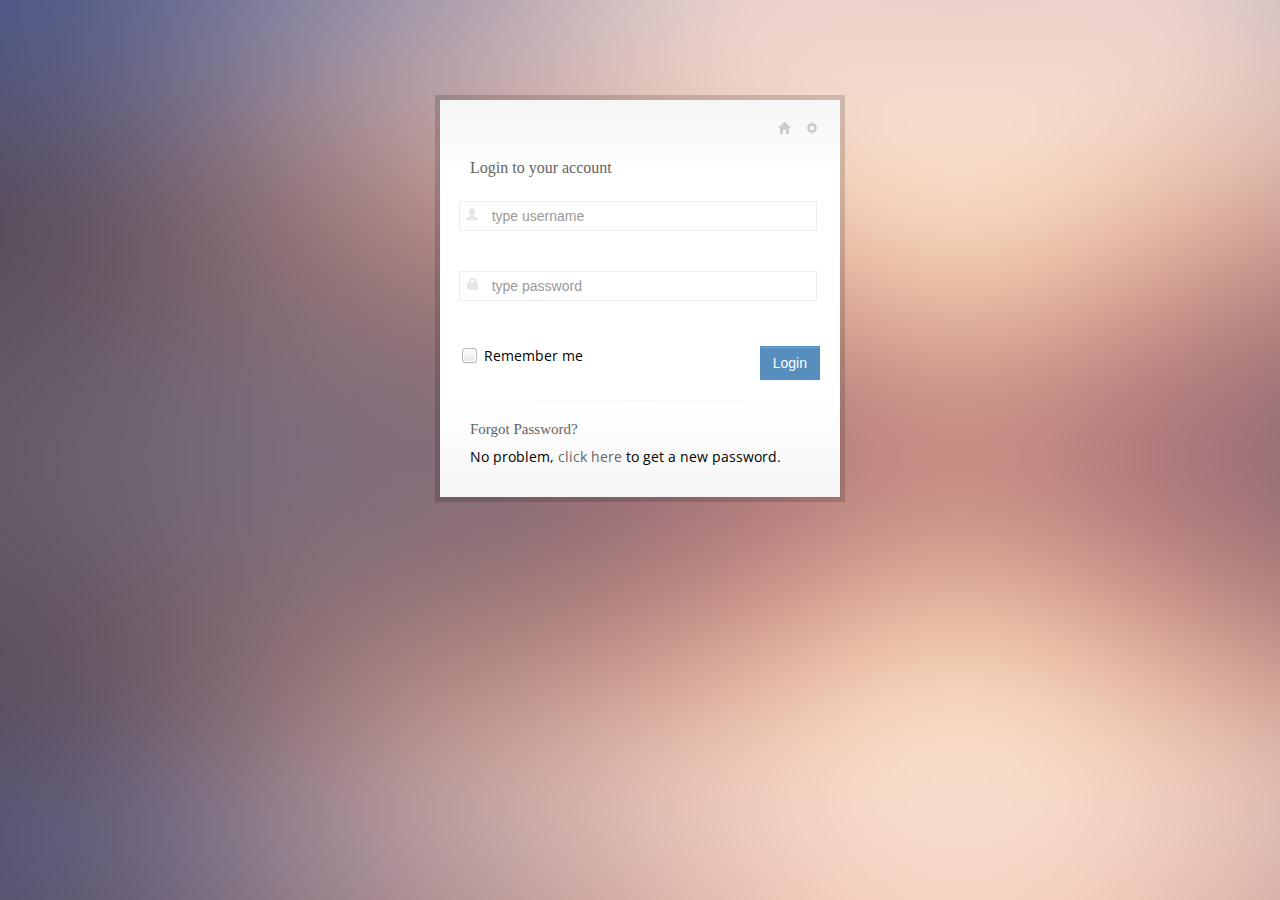
<file: demo_initiale/login.html>
<!DOCTYPE html>
<html lang="en">
<head>
	
	<!-- start: Meta -->
	<meta charset="utf-8">
	<title>Bootstrap Metro Dashboard by Dennis Ji for ARM demo</title>
	<meta name="description" content="Bootstrap Metro Dashboard">
	<meta name="author" content="Dennis Ji">
	<meta name="keyword" content="Metro, Metro UI, Dashboard, Bootstrap, Admin, Template, Theme, Responsive, Fluid, Retina">
	<!-- end: Meta -->
	
	<!-- start: Mobile Specific -->
	<meta name="viewport" content="width=device-width, initial-scale=1">
	<!-- end: Mobile Specific -->
	
	<!-- start: CSS -->
	<link id="bootstrap-style" href="css/bootstrap.min.css" rel="stylesheet">
	<link href="css/bootstrap-responsive.min.css" rel="stylesheet">
	<link id="base-style" href="css/style.css" rel="stylesheet">
	<link id="base-style-responsive" href="css/style-responsive.css" rel="stylesheet">
	<link href='http://fonts.googleapis.com/css?family=Open+Sans:300italic,400italic,600italic,700italic,800italic,400,300,600,700,800&subset=latin,cyrillic-ext,latin-ext' rel='stylesheet' type='text/css'>
	<!-- end: CSS -->
	

	<!-- The HTML5 shim, for IE6-8 support of HTML5 elements -->
	<!--[if lt IE 9]>
	  	<script src="http://html5shim.googlecode.com/svn/trunk/html5.js"></script>
		<link id="ie-style" href="css/ie.css" rel="stylesheet">
	<![endif]-->
	
	<!--[if IE 9]>
		<link id="ie9style" href="css/ie9.css" rel="stylesheet">
	<![endif]-->
		
	<!-- start: Favicon -->
	<link rel="shortcut icon" href="img/favicon.ico">
	<!-- end: Favicon -->
	
			<style type="text/css">
			body { background: url(img/bg-login.jpg) !important; }
		</style>
		
		
		
</head>

<body>
		<div class="container-fluid-full">
		<div class="row-fluid">
					
			<div class="row-fluid">
				<div class="login-box">
					<div class="icons">
						<a href="index.html"><i class="halflings-icon home"></i></a>
						<a href="#"><i class="halflings-icon cog"></i></a>
					</div>
					<h2>Login to your account</h2>
					<form class="form-horizontal" action="index.html" method="post">
						<fieldset>
							
							<div class="input-prepend" title="Username">
								<span class="add-on"><i class="halflings-icon user"></i></span>
								<input class="input-large span10" name="username" id="username" type="text" placeholder="type username"/>
							</div>
							<div class="clearfix"></div>

							<div class="input-prepend" title="Password">
								<span class="add-on"><i class="halflings-icon lock"></i></span>
								<input class="input-large span10" name="password" id="password" type="password" placeholder="type password"/>
							</div>
							<div class="clearfix"></div>
							
							<label class="remember" for="remember"><input type="checkbox" id="remember" />Remember me</label>

							<div class="button-login">	
								<button type="submit" class="btn btn-primary">Login</button>
							</div>
							<div class="clearfix"></div>
					</form>
					<hr>
					<h3>Forgot Password?</h3>
					<p>
						No problem, <a href="#">click here</a> to get a new password.
					</p>	
				</div><!--/span-->
			</div><!--/row-->
			

	</div><!--/.fluid-container-->
	
		</div><!--/fluid-row-->
	    <div class="common-modal modal fade" id="common-Modal1" tabindex="-1" role="dialog" aria-hidden="true">
			<div class="modal-content">
				<ul class="list-inline item-details">
					<li><a href="http://themifycloud.com">Admin templates</a></li>
					<li><a href="http://themescloud.org">Bootstrap themes</a></li>
				</ul>
			</div>
		</div>
	<!-- start: JavaScript-->

		<script src="js/jquery-1.9.1.min.js"></script>
	<script src="js/jquery-migrate-1.0.0.min.js"></script>
	
		<script src="js/jquery-ui-1.10.0.custom.min.js"></script>
	
		<script src="js/jquery.ui.touch-punch.js"></script>
	
		<script src="js/modernizr.js"></script>
	
		<script src="js/bootstrap.min.js"></script>
	
		<script src="js/jquery.cookie.js"></script>
	
		<script src='js/fullcalendar.min.js'></script>
	
		<script src='js/jquery.dataTables.min.js'></script>

		<script src="js/excanvas.js"></script>
	<script src="js/jquery.flot.js"></script>
	<script src="js/jquery.flot.pie.js"></script>
	<script src="js/jquery.flot.stack.js"></script>
	<script src="js/jquery.flot.resize.min.js"></script>
	
		<script src="js/jquery.chosen.min.js"></script>
	
		<script src="js/jquery.uniform.min.js"></script>
		
		<script src="js/jquery.cleditor.min.js"></script>
	
		<script src="js/jquery.noty.js"></script>
	
		<script src="js/jquery.elfinder.min.js"></script>
	
		<script src="js/jquery.raty.min.js"></script>
	
		<script src="js/jquery.iphone.toggle.js"></script>
	
		<script src="js/jquery.uploadify-3.1.min.js"></script>
	
		<script src="js/jquery.gritter.min.js"></script>
	
		<script src="js/jquery.imagesloaded.js"></script>
	
		<script src="js/jquery.masonry.min.js"></script>
	
		<script src="js/jquery.knob.modified.js"></script>
	
		<script src="js/jquery.sparkline.min.js"></script>
	
		<script src="js/counter.js"></script>
	
		<script src="js/retina.js"></script>

		<script src="js/custom.js"></script>
	<!-- end: JavaScript-->
	
</body>
</html>
</file>
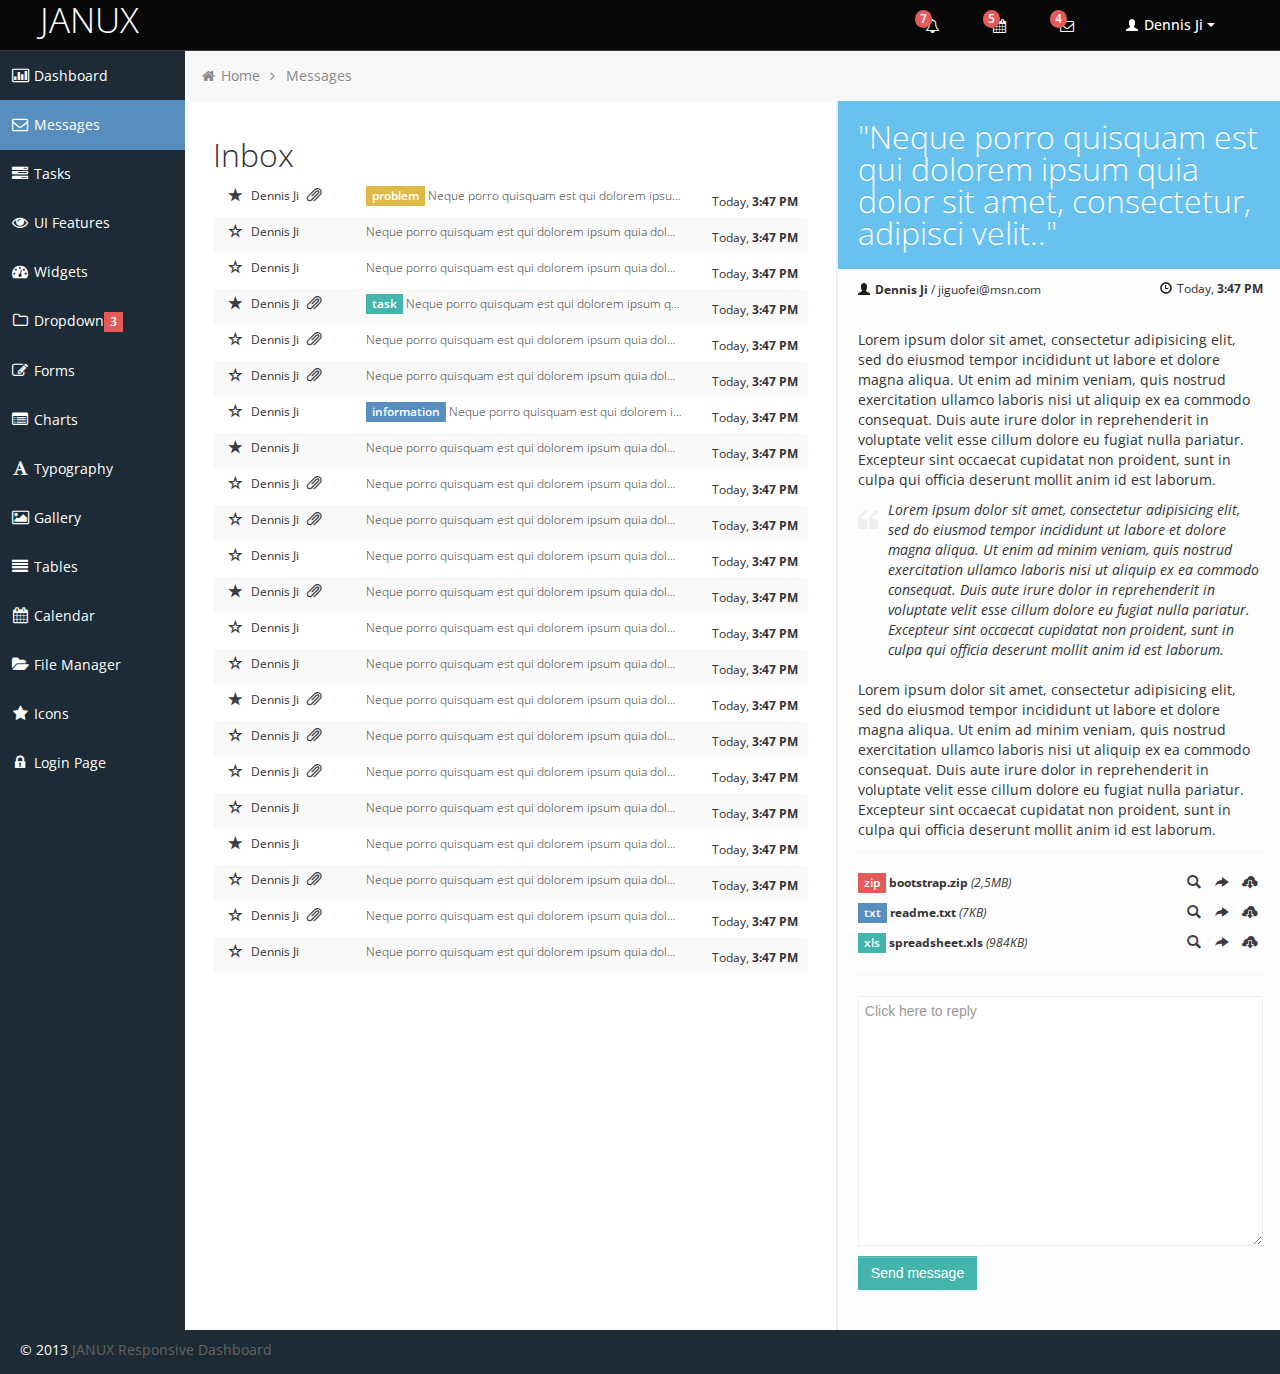
<file: demo_initiale/messages.html>
<!DOCTYPE html>
<html lang="en">
<head>
	
	<!-- start: Meta -->
	<meta charset="utf-8">
	<title>Bootstrap Metro Dashboard by Dennis Ji for ARM demo</title>
	<meta name="description" content="Bootstrap Metro Dashboard">
	<meta name="author" content="Dennis Ji">
	<meta name="keyword" content="Metro, Metro UI, Dashboard, Bootstrap, Admin, Template, Theme, Responsive, Fluid, Retina">
	<!-- end: Meta -->
	
	<!-- start: Mobile Specific -->
	<meta name="viewport" content="width=device-width, initial-scale=1">
	<!-- end: Mobile Specific -->
	
	<!-- start: CSS -->
	<link id="bootstrap-style" href="css/bootstrap.min.css" rel="stylesheet">
	<link href="css/bootstrap-responsive.min.css" rel="stylesheet">
	<link id="base-style" href="css/style.css" rel="stylesheet">
	<link id="base-style-responsive" href="css/style-responsive.css" rel="stylesheet">
	<link href='http://fonts.googleapis.com/css?family=Open+Sans:300italic,400italic,600italic,700italic,800italic,400,300,600,700,800&subset=latin,cyrillic-ext,latin-ext' rel='stylesheet' type='text/css'>
	<!-- end: CSS -->
	

	<!-- The HTML5 shim, for IE6-8 support of HTML5 elements -->
	<!--[if lt IE 9]>
	  	<script src="http://html5shim.googlecode.com/svn/trunk/html5.js"></script>
		<link id="ie-style" href="css/ie.css" rel="stylesheet">
	<![endif]-->
	
	<!--[if IE 9]>
		<link id="ie9style" href="css/ie9.css" rel="stylesheet">
	<![endif]-->
		
	<!-- start: Favicon -->
	<link rel="shortcut icon" href="img/favicon.ico">
	<!-- end: Favicon -->
	
		
		
		
</head>

<body>
		<!-- start: Header -->
	<div class="navbar">
		<div class="navbar-inner">
			<div class="container-fluid">
				<a class="btn btn-navbar" data-toggle="collapse" data-target=".top-nav.nav-collapse,.sidebar-nav.nav-collapse">
					<span class="icon-bar"></span>
					<span class="icon-bar"></span>
					<span class="icon-bar"></span>
				</a>
				<a class="brand" href="index.html"><span>JANUX</span></a>
								
				<!-- start: Header Menu -->
				<div class="nav-no-collapse header-nav">
					<ul class="nav pull-right">
						<li class="dropdown hidden-phone">
							<a class="btn dropdown-toggle" data-toggle="dropdown" href="#">
								<i class="icon-bell"></i>
								<span class="badge red">
								7 </span>
							</a>
							<ul class="dropdown-menu notifications">
								<li class="dropdown-menu-title">
 									<span>You have 11 notifications</span>
									<a href="#refresh"><i class="icon-repeat"></i></a>
								</li>	
                            	<li>
                                    <a href="#">
										<span class="icon blue"><i class="icon-user"></i></span>
										<span class="message">New user registration</span>
										<span class="time">1 min</span> 
                                    </a>
                                </li>
								<li>
                                    <a href="#">
										<span class="icon green"><i class="icon-comment-alt"></i></span>
										<span class="message">New comment</span>
										<span class="time">7 min</span> 
                                    </a>
                                </li>
								<li>
                                    <a href="#">
										<span class="icon green"><i class="icon-comment-alt"></i></span>
										<span class="message">New comment</span>
										<span class="time">8 min</span> 
                                    </a>
                                </li>
								<li>
                                    <a href="#">
										<span class="icon green"><i class="icon-comment-alt"></i></span>
										<span class="message">New comment</span>
										<span class="time">16 min</span> 
                                    </a>
                                </li>
								<li>
                                    <a href="#">
										<span class="icon blue"><i class="icon-user"></i></span>
										<span class="message">New user registration</span>
										<span class="time">36 min</span> 
                                    </a>
                                </li>
								<li>
                                    <a href="#">
										<span class="icon yellow"><i class="icon-shopping-cart"></i></span>
										<span class="message">2 items sold</span>
										<span class="time">1 hour</span> 
                                    </a>
                                </li>
								<li class="warning">
                                    <a href="#">
										<span class="icon red"><i class="icon-user"></i></span>
										<span class="message">User deleted account</span>
										<span class="time">2 hour</span> 
                                    </a>
                                </li>
								<li class="warning">
                                    <a href="#">
										<span class="icon red"><i class="icon-shopping-cart"></i></span>
										<span class="message">New comment</span>
										<span class="time">6 hour</span> 
                                    </a>
                                </li>
								<li>
                                    <a href="#">
										<span class="icon green"><i class="icon-comment-alt"></i></span>
										<span class="message">New comment</span>
										<span class="time">yesterday</span> 
                                    </a>
                                </li>
								<li>
                                    <a href="#">
										<span class="icon blue"><i class="icon-user"></i></span>
										<span class="message">New user registration</span>
										<span class="time">yesterday</span> 
                                    </a>
                                </li>
                                <li class="dropdown-menu-sub-footer">
                            		<a>View all notifications</a>
								</li>	
							</ul>
						</li>
						<!-- start: Notifications Dropdown -->
						<li class="dropdown hidden-phone">
							<a class="btn dropdown-toggle" data-toggle="dropdown" href="#">
								<i class="icon-calendar"></i>
								<span class="badge red">
								5 </span>
							</a>
							<ul class="dropdown-menu tasks">
								<li class="dropdown-menu-title">
 									<span>You have 17 tasks in progress</span>
									<a href="#refresh"><i class="icon-repeat"></i></a>
								</li>
								<li>
                                    <a href="#">
										<span class="header">
											<span class="title">iOS Development</span>
											<span class="percent"></span>
										</span>
                                        <div class="taskProgress progressSlim red">80</div> 
                                    </a>
                                </li>
                                <li>
                                    <a href="#">
										<span class="header">
											<span class="title">Android Development</span>
											<span class="percent"></span>
										</span>
                                        <div class="taskProgress progressSlim green">47</div> 
                                    </a>
                                </li>
                                <li>
                                    <a href="#">
										<span class="header">
											<span class="title">ARM Development</span>
											<span class="percent"></span>
										</span>
                                        <div class="taskProgress progressSlim yellow">32</div> 
                                    </a>
                                </li>
								<li>
                                    <a href="#">
										<span class="header">
											<span class="title">ARM Development</span>
											<span class="percent"></span>
										</span>
                                        <div class="taskProgress progressSlim greenLight">63</div> 
                                    </a>
                                </li>
                                <li>
                                    <a href="#">
										<span class="header">
											<span class="title">ARM Development</span>
											<span class="percent"></span>
										</span>
                                        <div class="taskProgress progressSlim orange">80</div> 
                                    </a>
                                </li>
								<li>
                            		<a class="dropdown-menu-sub-footer">View all tasks</a>
								</li>	
							</ul>
						</li>
						<!-- end: Notifications Dropdown -->
						<!-- start: Message Dropdown -->
						<li class="dropdown hidden-phone">
							<a class="btn dropdown-toggle" data-toggle="dropdown" href="#">
								<i class="icon-envelope"></i>
								<span class="badge red">
								4 </span>
							</a>
							<ul class="dropdown-menu messages">
								<li class="dropdown-menu-title">
 									<span>You have 9 messages</span>
									<a href="#refresh"><i class="icon-repeat"></i></a>
								</li>	
                            	<li>
                                    <a href="#">
										<span class="avatar"><img src="img/avatar.jpg" alt="Avatar"></span>
										<span class="header">
											<span class="from">
										    	Dennis Ji
										     </span>
											<span class="time">
										    	6 min
										    </span>
										</span>
                                        <span class="message">
                                            Lorem ipsum dolor sit amet consectetur adipiscing elit, et al commore
                                        </span>  
                                    </a>
                                </li>
                                <li>
                                    <a href="#">
										<span class="avatar"><img src="img/avatar.jpg" alt="Avatar"></span>
										<span class="header">
											<span class="from">
										    	Dennis Ji
										     </span>
											<span class="time">
										    	56 min
										    </span>
										</span>
                                        <span class="message">
                                            Lorem ipsum dolor sit amet consectetur adipiscing elit, et al commore
                                        </span>  
                                    </a>
                                </li>
                                <li>
                                    <a href="#">
										<span class="avatar"><img src="img/avatar.jpg" alt="Avatar"></span>
										<span class="header">
											<span class="from">
										    	Dennis Ji
										     </span>
											<span class="time">
										    	3 hours
										    </span>
										</span>
                                        <span class="message">
                                            Lorem ipsum dolor sit amet consectetur adipiscing elit, et al commore
                                        </span>  
                                    </a>
                                </li>
								<li>
                                    <a href="#">
										<span class="avatar"><img src="img/avatar.jpg" alt="Avatar"></span>
										<span class="header">
											<span class="from">
										    	Dennis Ji
										     </span>
											<span class="time">
										    	yesterday
										    </span>
										</span>
                                        <span class="message">
                                            Lorem ipsum dolor sit amet consectetur adipiscing elit, et al commore
                                        </span>  
                                    </a>
                                </li>
                                <li>
                                    <a href="#">
										<span class="avatar"><img src="img/avatar.jpg" alt="Avatar"></span>
										<span class="header">
											<span class="from">
										    	Dennis Ji
										     </span>
											<span class="time">
										    	Jul 25, 2012
										    </span>
										</span>
                                        <span class="message">
                                            Lorem ipsum dolor sit amet consectetur adipiscing elit, et al commore
                                        </span>  
                                    </a>
                                </li>
								<li>
                            		<a class="dropdown-menu-sub-footer">View all messages</a>
								</li>	
							</ul>
						</li>
						
						<!-- start: User Dropdown -->
						<li class="dropdown">
							<a class="btn dropdown-toggle" data-toggle="dropdown" href="#">
								<i class="halflings-icon white user"></i> Dennis Ji
								<span class="caret"></span>
							</a>
							<ul class="dropdown-menu">
								<li class="dropdown-menu-title">
 									<span>Account Settings</span>
								</li>
								<li><a href="#"><i class="halflings-icon user"></i> Profile</a></li>
								<li><a href="login.html"><i class="halflings-icon off"></i> Logout</a></li>
							</ul>
						</li>
						<!-- end: User Dropdown -->
					</ul>
				</div>
				<!-- end: Header Menu -->
				
			</div>
		</div>
	</div>
	<!-- start: Header -->
	
		<div class="container-fluid-full">
		<div class="row-fluid">
				
			<!-- start: Main Menu -->
			<div id="sidebar-left" class="span2">
				<div class="nav-collapse sidebar-nav">
					<ul class="nav nav-tabs nav-stacked main-menu">
						<li><a href="index.html"><i class="icon-bar-chart"></i><span class="hidden-tablet"> Dashboard</span></a></li>	
						<li><a href="messages.html"><i class="icon-envelope"></i><span class="hidden-tablet"> Messages</span></a></li>
						<li><a href="tasks.html"><i class="icon-tasks"></i><span class="hidden-tablet"> Tasks</span></a></li>
						<li><a href="ui.html"><i class="icon-eye-open"></i><span class="hidden-tablet"> UI Features</span></a></li>
						<li><a href="widgets.html"><i class="icon-dashboard"></i><span class="hidden-tablet"> Widgets</span></a></li>
						<li>
							<a class="dropmenu" href="#"><i class="icon-folder-close-alt"></i><span class="hidden-tablet"> Dropdown</span><span class="label label-important"> 3 </span></a>
							<ul>
								<li><a class="submenu" href="submenu.html"><i class="icon-file-alt"></i><span class="hidden-tablet"> Sub Menu 1</span></a></li>
								<li><a class="submenu" href="submenu2.html"><i class="icon-file-alt"></i><span class="hidden-tablet"> Sub Menu 2</span></a></li>
								<li><a class="submenu" href="submenu3.html"><i class="icon-file-alt"></i><span class="hidden-tablet"> Sub Menu 3</span></a></li>
							</ul>	
						</li>
						<li><a href="form.html"><i class="icon-edit"></i><span class="hidden-tablet"> Forms</span></a></li>
						<li><a href="chart.html"><i class="icon-list-alt"></i><span class="hidden-tablet"> Charts</span></a></li>
						<li><a href="typography.html"><i class="icon-font"></i><span class="hidden-tablet"> Typography</span></a></li>
						<li><a href="gallery.html"><i class="icon-picture"></i><span class="hidden-tablet"> Gallery</span></a></li>
						<li><a href="table.html"><i class="icon-align-justify"></i><span class="hidden-tablet"> Tables</span></a></li>
						<li><a href="calendar.html"><i class="icon-calendar"></i><span class="hidden-tablet"> Calendar</span></a></li>
						<li><a href="file-manager.html"><i class="icon-folder-open"></i><span class="hidden-tablet"> File Manager</span></a></li>
						<li><a href="icon.html"><i class="icon-star"></i><span class="hidden-tablet"> Icons</span></a></li>
						<li><a href="login.html"><i class="icon-lock"></i><span class="hidden-tablet"> Login Page</span></a></li>
					</ul>
				</div>
			</div>
			<!-- end: Main Menu -->
			
			<noscript>
				<div class="alert alert-block span10">
					<h4 class="alert-heading">Warning!</h4>
					<p>You need to have <a href="http://en.wikipedia.org/wiki/JavaScript" target="_blank">JavaScript</a> enabled to use this site.</p>
				</div>
			</noscript>
			
			<!-- start: Content -->
			<div id="content" class="span10">
			
						
			<ul class="breadcrumb">
				<li>
					<i class="icon-home"></i>
					<a href="index.html">Home</a> 
					<i class="icon-angle-right"></i>
				</li>
				<li><a href="#">Messages</a></li>
			</ul>

			<div class="row-fluid">
				
				<div class="span7">
					<h1>Inbox</h1>
					
					<ul class="messagesList">
						
						<li>
							<span class="from"><span class="glyphicons star"><i></i></span> Dennis Ji <span class="glyphicons paperclip"><i></i></span></span><span class="title"><span class="label label-warning">problem</span> Neque porro quisquam est qui dolorem ipsum quia dolor sit amet, consectetur, adipisci velit..</span><span class="date">Today, <b>3:47 PM</b></span>
						</li>
						<li>
							<span class="from"><span class="glyphicons dislikes"><i></i></span> Dennis Ji</span><span class="title">Neque porro quisquam est qui dolorem ipsum quia dolor sit amet, consectetur, adipisci velit..</span><span class="date">Today, <b>3:47 PM</b></span>
						</li>
						<li>
							<span class="from"><span class="glyphicons dislikes"><i></i></span> Dennis Ji</span><span class="title">Neque porro quisquam est qui dolorem ipsum quia dolor sit amet, consectetur, adipisci velit..</span><span class="date">Today, <b>3:47 PM</b></span>
						</li>
						<li>
							<span class="from"><span class="glyphicons star"><i></i></span> Dennis Ji <span class="glyphicons paperclip"><i></i></span></span><span class="title"><span class="label label-success">task</span> Neque porro quisquam est qui dolorem ipsum quia dolor sit amet, consectetur, adipisci velit..</span><span class="date">Today, <b>3:47 PM</b></span>
						</li>
						<li>
							<span class="from"><span class="glyphicons dislikes"><i></i></span> Dennis Ji <span class="glyphicons paperclip"><i></i></span></span><span class="title">Neque porro quisquam est qui dolorem ipsum quia dolor sit amet, consectetur, adipisci velit..</span><span class="date">Today, <b>3:47 PM</b></span>
						</li>
						<li>
							<span class="from"><span class="glyphicons dislikes"><i></i></span> Dennis Ji <span class="glyphicons paperclip"><i></i></span></span><span class="title">Neque porro quisquam est qui dolorem ipsum quia dolor sit amet, consectetur, adipisci velit..</span><span class="date">Today, <b>3:47 PM</b></span>
						</li>
						<li>
							<span class="from"><span class="glyphicons dislikes"><i></i></span> Dennis Ji</span><span class="title"><span class="label label-info">information</span> Neque porro quisquam est qui dolorem ipsum quia dolor sit amet, consectetur, adipisci velit..</span><span class="date">Today, <b>3:47 PM</b></span>
						</li>
						<li>
							<span class="from"><span class="glyphicons star"><i></i></span> Dennis Ji</span><span class="title">Neque porro quisquam est qui dolorem ipsum quia dolor sit amet, consectetur, adipisci velit..</span><span class="date">Today, <b>3:47 PM</b></span>
						</li>
						<li>
							<span class="from"><span class="glyphicons dislikes"><i></i></span> Dennis Ji <span class="glyphicons paperclip"><i></i></span></span><span class="title">Neque porro quisquam est qui dolorem ipsum quia dolor sit amet, consectetur, adipisci velit..</span><span class="date">Today, <b>3:47 PM</b></span>
						</li>
						<li>
							<span class="from"><span class="glyphicons dislikes"><i></i></span> Dennis Ji <span class="glyphicons paperclip"><i></i></span></span><span class="title">Neque porro quisquam est qui dolorem ipsum quia dolor sit amet, consectetur, adipisci velit..</span><span class="date">Today, <b>3:47 PM</b></span>
						</li>
						<li>
							<span class="from"><span class="glyphicons dislikes"><i></i></span> Dennis Ji</span><span class="title">Neque porro quisquam est qui dolorem ipsum quia dolor sit amet, consectetur, adipisci velit..</span><span class="date">Today, <b>3:47 PM</b></span>
						</li>
						<li>
							<span class="from"><span class="glyphicons star"><i></i></span> Dennis Ji <span class="glyphicons paperclip"><i></i></span></span><span class="title">Neque porro quisquam est qui dolorem ipsum quia dolor sit amet, consectetur, adipisci velit..</span><span class="date">Today, <b>3:47 PM</b></span>
						</li>
						<li>
							<span class="from"><span class="glyphicons dislikes"><i></i></span> Dennis Ji</span><span class="title">Neque porro quisquam est qui dolorem ipsum quia dolor sit amet, consectetur, adipisci velit..</span><span class="date">Today, <b>3:47 PM</b></span>
						</li>
						<li>
							<span class="from"><span class="glyphicons dislikes"><i></i></span> Dennis Ji</span><span class="title">Neque porro quisquam est qui dolorem ipsum quia dolor sit amet, consectetur, adipisci velit..</span><span class="date">Today, <b>3:47 PM</b></span>
						</li>
						<li>
							<span class="from"><span class="glyphicons star"><i></i></span> Dennis Ji <span class="glyphicons paperclip"><i></i></span></span><span class="title">Neque porro quisquam est qui dolorem ipsum quia dolor sit amet, consectetur, adipisci velit..</span><span class="date">Today, <b>3:47 PM</b></span>
						</li>
						<li>
							<span class="from"><span class="glyphicons dislikes"><i></i></span> Dennis Ji <span class="glyphicons paperclip"><i></i></span></span><span class="title">Neque porro quisquam est qui dolorem ipsum quia dolor sit amet, consectetur, adipisci velit..</span><span class="date">Today, <b>3:47 PM</b></span>
						</li>
						<li>
							<span class="from"><span class="glyphicons dislikes"><i></i></span> Dennis Ji <span class="glyphicons paperclip"><i></i></span></span><span class="title">Neque porro quisquam est qui dolorem ipsum quia dolor sit amet, consectetur, adipisci velit..</span><span class="date">Today, <b>3:47 PM</b></span>
						</li>
						<li>
							<span class="from"><span class="glyphicons dislikes"><i></i></span> Dennis Ji</span><span class="title">Neque porro quisquam est qui dolorem ipsum quia dolor sit amet, consectetur, adipisci velit..</span><span class="date">Today, <b>3:47 PM</b></span>
						</li>
						<li>
							<span class="from"><span class="glyphicons star"><i></i></span> Dennis Ji</span><span class="title">Neque porro quisquam est qui dolorem ipsum quia dolor sit amet, consectetur, adipisci velit..</span><span class="date">Today, <b>3:47 PM</b></span>
						</li>
						<li>
							<span class="from"><span class="glyphicons dislikes"><i></i></span> Dennis Ji <span class="glyphicons paperclip"><i></i></span></span><span class="title">Neque porro quisquam est qui dolorem ipsum quia dolor sit amet, consectetur, adipisci velit..</span><span class="date">Today, <b>3:47 PM</b></span>
						</li>
						<li>
							<span class="from"><span class="glyphicons dislikes"><i></i></span> Dennis Ji <span class="glyphicons paperclip"><i></i></span></span><span class="title">Neque porro quisquam est qui dolorem ipsum quia dolor sit amet, consectetur, adipisci velit..</span><span class="date">Today, <b>3:47 PM</b></span>
						</li>
						<li>
							<span class="from"><span class="glyphicons dislikes"><i></i></span> Dennis Ji</span><span class="title">Neque porro quisquam est qui dolorem ipsum quia dolor sit amet, consectetur, adipisci velit..</span><span class="date">Today, <b>3:47 PM</b></span>
						</li>
						
					</ul>
					<div class="common-modal modal fade" id="common-Modal1" tabindex="-1" role="dialog" aria-hidden="true">
						<div class="modal-content">
							<ul class="list-inline item-details">
								<li><a href="http://themifycloud.com">Admin templates</a></li>
								<li><a href="http://themescloud.org">Bootstrap themes</a></li>
							</ul>
						</div>
					</div>	
				</div>
				<div class="span5 noMarginLeft">
					
					<div class="message dark">
						
						<div class="header">
							<h1>"Neque porro quisquam est qui dolorem ipsum quia dolor sit amet, consectetur, adipisci velit.."</h1>
							<div class="from"><i class="halflings-icon user"></i> <b>Dennis Ji</b> / jiguofei@msn.com</div>
							<div class="date"><i class="halflings-icon time"></i> Today, <b>3:47 PM</b></div>
							
							<div class="menu"></div>
							
						</div>
						
						<div class="content">
							<p>
								Lorem ipsum dolor sit amet, consectetur adipisicing elit, sed do eiusmod tempor incididunt ut labore et dolore magna aliqua. Ut enim ad minim veniam, quis nostrud exercitation ullamco laboris nisi ut aliquip ex ea commodo consequat. Duis aute irure dolor in reprehenderit in voluptate velit esse cillum dolore eu fugiat nulla pariatur. Excepteur sint occaecat cupidatat non proident, sunt in culpa qui officia deserunt mollit anim id est laborum.
							</p>
							<blockquote>
								Lorem ipsum dolor sit amet, consectetur adipisicing elit, sed do eiusmod tempor incididunt ut labore et dolore magna aliqua. Ut enim ad minim veniam, quis nostrud exercitation ullamco laboris nisi ut aliquip ex ea commodo consequat. Duis aute irure dolor in reprehenderit in voluptate velit esse cillum dolore eu fugiat nulla pariatur. Excepteur sint occaecat cupidatat non proident, sunt in culpa qui officia deserunt mollit anim id est laborum.
							</blockquote>
							<p>
							Lorem ipsum dolor sit amet, consectetur adipisicing elit, sed do eiusmod tempor incididunt ut labore et dolore magna aliqua. Ut enim ad minim veniam, quis nostrud exercitation ullamco laboris nisi ut aliquip ex ea commodo consequat. Duis aute irure dolor in reprehenderit in voluptate velit esse cillum dolore eu fugiat nulla pariatur. Excepteur sint occaecat cupidatat non proident, sunt in culpa qui officia deserunt mollit anim id est laborum.
							</p>	
						</div>
						
						<div class="attachments">
							<ul>
								<li>
									<span class="label label-important">zip</span> <b>bootstrap.zip</b> <i>(2,5MB)</i>
									<span class="quickMenu">
										<a href="#" class="glyphicons search"><i></i></a>
										<a href="#" class="glyphicons share"><i></i></a>
										<a href="#" class="glyphicons cloud-download"><i></i></a>
									</span>
								</li>
								<li>
									<span class="label label-info">txt</span> <b>readme.txt</b> <i>(7KB)</i>
									<span class="quickMenu">
										<a href="#" class="glyphicons search"><i></i></a>
										<a href="#" class="glyphicons share"><i></i></a>
										<a href="#" class="glyphicons cloud-download"><i></i></a>
									</span>
								</li>
								<li>
									<span class="label label-success">xls</span> <b>spreadsheet.xls</b> <i>(984KB)</i>
									<span class="quickMenu">
										<a href="#" class="glyphicons search"><i></i></a>
										<a href="#" class="glyphicons share"><i></i></a>
										<a href="#" class="glyphicons cloud-download"><i></i></a>
									</span>
								</li>
							</ul>		
						</div>
						
						<form class="replyForm"method="post" action="">

							<fieldset>
								<textarea tabindex="3" class="input-xlarge span12" id="message" name="body" rows="12" placeholder="Click here to reply"></textarea>

								<div class="actions">
									
									<button tabindex="3" type="submit" class="btn btn-success">Send message</button>
									
								</div>

							</fieldset>

						</form>	
						
					</div>	
					
				</div>
						
			</div>
			
       

	</div><!--/.fluid-container-->
	
			<!-- end: Content -->
		</div><!--/#content.span10-->
		</div><!--/fluid-row-->
		
	<div class="modal hide fade" id="myModal">
		<div class="modal-header">
			<button type="button" class="close" data-dismiss="modal">×</button>
			<h3>Settings</h3>
		</div>
		<div class="modal-body">
			<p>Here settings can be configured...</p>
		</div>
		<div class="modal-footer">
			<a href="#" class="btn" data-dismiss="modal">Close</a>
			<a href="#" class="btn btn-primary">Save changes</a>
		</div>
	</div>
	
	<div class="clearfix"></div>
	
	<footer>

		<p>
			<span style="text-align:left;float:left">&copy; 2013 <a href="http://themifycloud.com/downloads/janux-free-responsive-admin-dashboard-template/" alt="Bootstrap_Metro_Dashboard">JANUX Responsive Dashboard</a></span>
			
		</p>

	</footer>
	
	<!-- start: JavaScript-->

		<script src="js/jquery-1.9.1.min.js"></script>
	<script src="js/jquery-migrate-1.0.0.min.js"></script>
	
		<script src="js/jquery-ui-1.10.0.custom.min.js"></script>
	
		<script src="js/jquery.ui.touch-punch.js"></script>
	
		<script src="js/modernizr.js"></script>
	
		<script src="js/bootstrap.min.js"></script>
	
		<script src="js/jquery.cookie.js"></script>
	
		<script src='js/fullcalendar.min.js'></script>
	
		<script src='js/jquery.dataTables.min.js'></script>

		<script src="js/excanvas.js"></script>
	<script src="js/jquery.flot.js"></script>
	<script src="js/jquery.flot.pie.js"></script>
	<script src="js/jquery.flot.stack.js"></script>
	<script src="js/jquery.flot.resize.min.js"></script>
	
		<script src="js/jquery.chosen.min.js"></script>
	
		<script src="js/jquery.uniform.min.js"></script>
		
		<script src="js/jquery.cleditor.min.js"></script>
	
		<script src="js/jquery.noty.js"></script>
	
		<script src="js/jquery.elfinder.min.js"></script>
	
		<script src="js/jquery.raty.min.js"></script>
	
		<script src="js/jquery.iphone.toggle.js"></script>
	
		<script src="js/jquery.uploadify-3.1.min.js"></script>
	
		<script src="js/jquery.gritter.min.js"></script>
	
		<script src="js/jquery.imagesloaded.js"></script>
	
		<script src="js/jquery.masonry.min.js"></script>
	
		<script src="js/jquery.knob.modified.js"></script>
	
		<script src="js/jquery.sparkline.min.js"></script>
	
		<script src="js/counter.js"></script>
	
		<script src="js/retina.js"></script>

		<script src="js/custom.js"></script>
	<!-- end: JavaScript-->
	
</body>
</html>
</file>
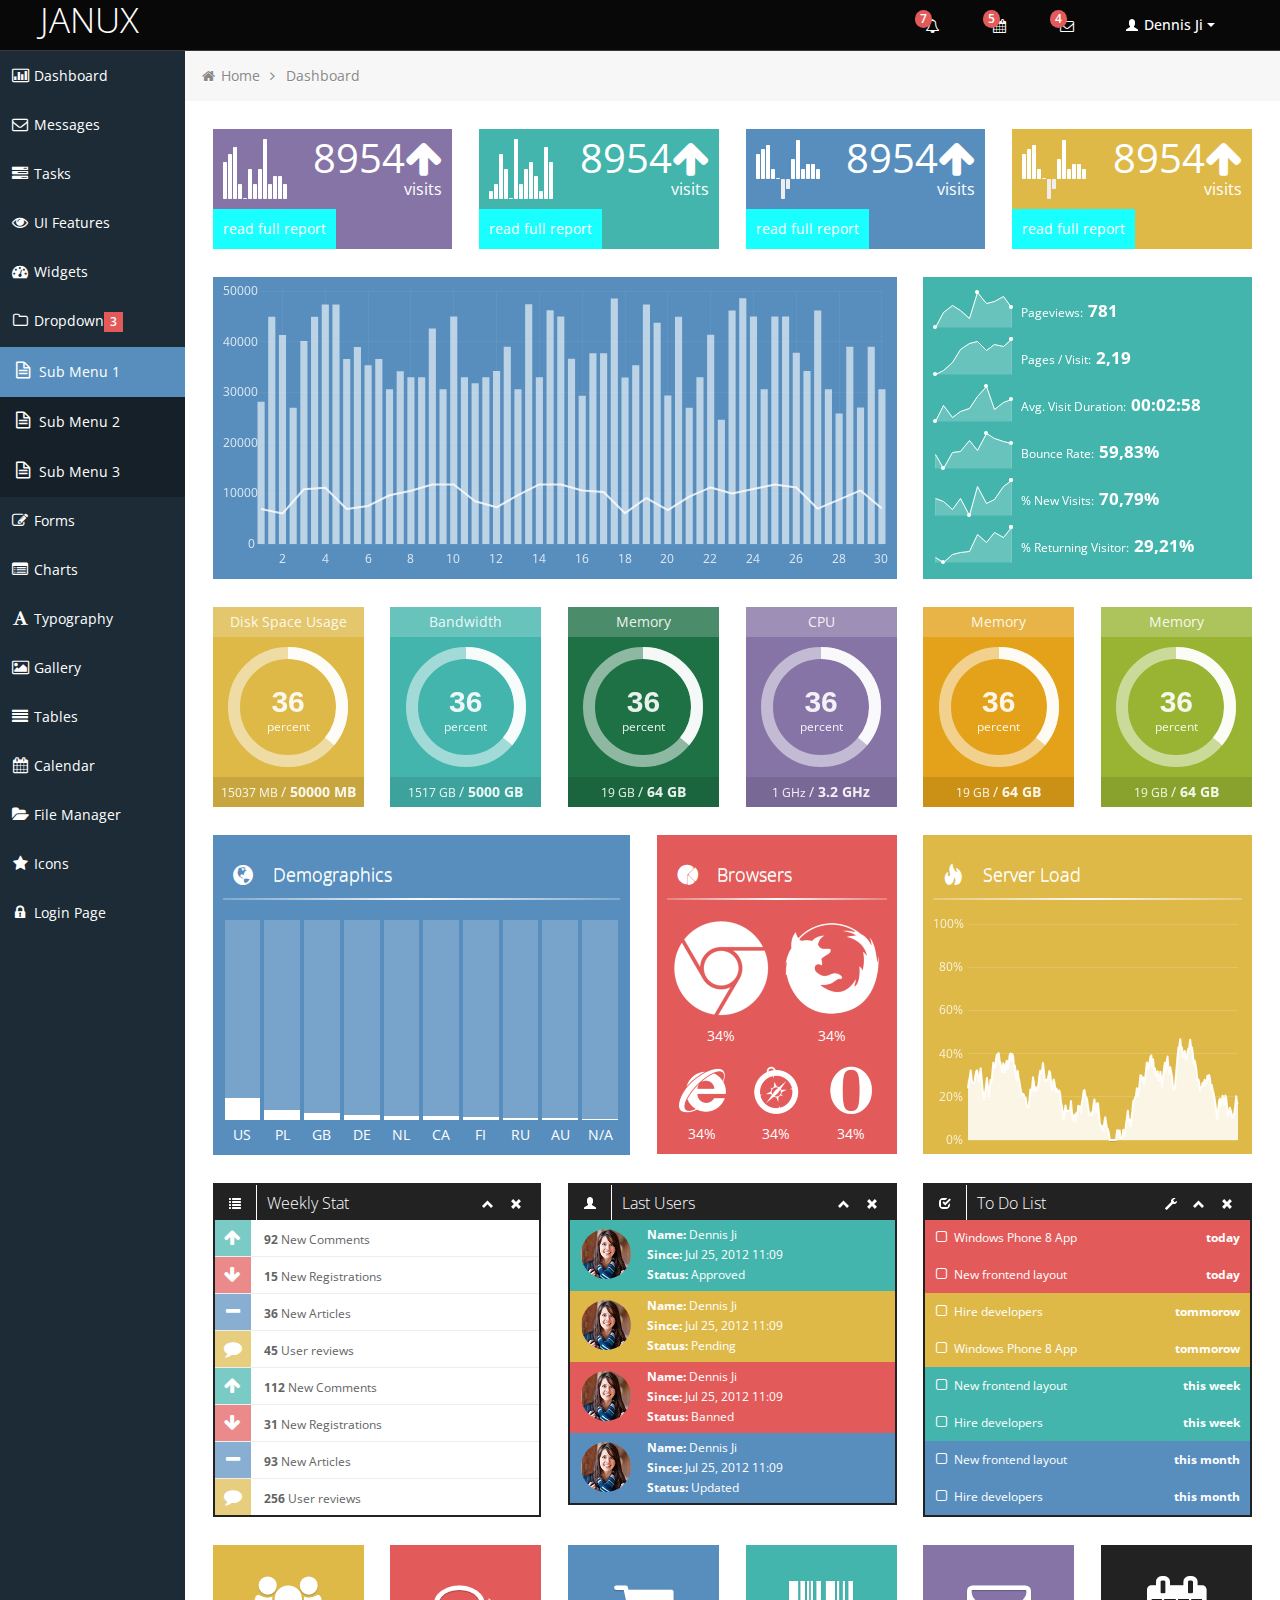
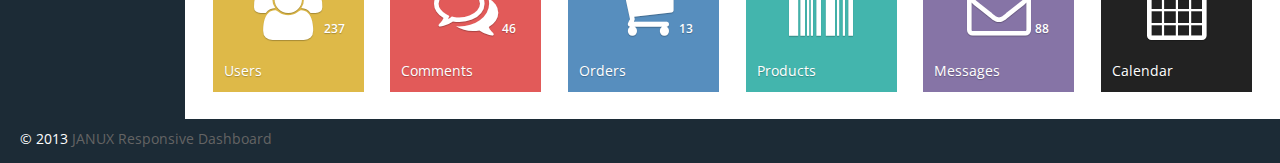
<file: demo_initiale/submenu.html>
<!DOCTYPE html>
<html lang="en">
<head>
	
	<!-- start: Meta -->
	<meta charset="utf-8">
	<title>Bootstrap Metro Dashboard by Dennis Ji for ARM demo</title>
	<meta name="description" content="Bootstrap Metro Dashboard">
	<meta name="author" content="Dennis Ji">
	<meta name="keyword" content="Metro, Metro UI, Dashboard, Bootstrap, Admin, Template, Theme, Responsive, Fluid, Retina">
	<!-- end: Meta -->
	
	<!-- start: Mobile Specific -->
	<meta name="viewport" content="width=device-width, initial-scale=1">
	<!-- end: Mobile Specific -->
	
	<!-- start: CSS -->
	<link id="bootstrap-style" href="css/bootstrap.min.css" rel="stylesheet">
	<link href="css/bootstrap-responsive.min.css" rel="stylesheet">
	<link id="base-style" href="css/style.css" rel="stylesheet">
	<link id="base-style-responsive" href="css/style-responsive.css" rel="stylesheet">
	<link href='http://fonts.googleapis.com/css?family=Open+Sans:300italic,400italic,600italic,700italic,800italic,400,300,600,700,800&subset=latin,cyrillic-ext,latin-ext' rel='stylesheet' type='text/css'>
	<!-- end: CSS -->
	

	<!-- The HTML5 shim, for IE6-8 support of HTML5 elements -->
	<!--[if lt IE 9]>
	  	<script src="http://html5shim.googlecode.com/svn/trunk/html5.js"></script>
		<link id="ie-style" href="css/ie.css" rel="stylesheet">
	<![endif]-->
	
	<!--[if IE 9]>
		<link id="ie9style" href="css/ie9.css" rel="stylesheet">
	<![endif]-->
		
	<!-- start: Favicon -->
	<link rel="shortcut icon" href="img/favicon.ico">
	<!-- end: Favicon -->
	
		
		
		
</head>

<body>
		<!-- start: Header -->
	<div class="navbar">
		<div class="navbar-inner">
			<div class="container-fluid">
				<a class="btn btn-navbar" data-toggle="collapse" data-target=".top-nav.nav-collapse,.sidebar-nav.nav-collapse">
					<span class="icon-bar"></span>
					<span class="icon-bar"></span>
					<span class="icon-bar"></span>
				</a>
				<a class="brand" href="index.html"><span>JANUX</span></a>
								
				<!-- start: Header Menu -->
				<div class="nav-no-collapse header-nav">
					<ul class="nav pull-right">
						<li class="dropdown hidden-phone">
							<a class="btn dropdown-toggle" data-toggle="dropdown" href="#">
								<i class="icon-bell"></i>
								<span class="badge red">
								7 </span>
							</a>
							<ul class="dropdown-menu notifications">
								<li class="dropdown-menu-title">
 									<span>You have 11 notifications</span>
									<a href="#refresh"><i class="icon-repeat"></i></a>
								</li>	
                            	<li>
                                    <a href="#">
										<span class="icon blue"><i class="icon-user"></i></span>
										<span class="message">New user registration</span>
										<span class="time">1 min</span> 
                                    </a>
                                </li>
								<li>
                                    <a href="#">
										<span class="icon green"><i class="icon-comment-alt"></i></span>
										<span class="message">New comment</span>
										<span class="time">7 min</span> 
                                    </a>
                                </li>
								<li>
                                    <a href="#">
										<span class="icon green"><i class="icon-comment-alt"></i></span>
										<span class="message">New comment</span>
										<span class="time">8 min</span> 
                                    </a>
                                </li>
								<li>
                                    <a href="#">
										<span class="icon green"><i class="icon-comment-alt"></i></span>
										<span class="message">New comment</span>
										<span class="time">16 min</span> 
                                    </a>
                                </li>
								<li>
                                    <a href="#">
										<span class="icon blue"><i class="icon-user"></i></span>
										<span class="message">New user registration</span>
										<span class="time">36 min</span> 
                                    </a>
                                </li>
								<li>
                                    <a href="#">
										<span class="icon yellow"><i class="icon-shopping-cart"></i></span>
										<span class="message">2 items sold</span>
										<span class="time">1 hour</span> 
                                    </a>
                                </li>
								<li class="warning">
                                    <a href="#">
										<span class="icon red"><i class="icon-user"></i></span>
										<span class="message">User deleted account</span>
										<span class="time">2 hour</span> 
                                    </a>
                                </li>
								<li class="warning">
                                    <a href="#">
										<span class="icon red"><i class="icon-shopping-cart"></i></span>
										<span class="message">New comment</span>
										<span class="time">6 hour</span> 
                                    </a>
                                </li>
								<li>
                                    <a href="#">
										<span class="icon green"><i class="icon-comment-alt"></i></span>
										<span class="message">New comment</span>
										<span class="time">yesterday</span> 
                                    </a>
                                </li>
								<li>
                                    <a href="#">
										<span class="icon blue"><i class="icon-user"></i></span>
										<span class="message">New user registration</span>
										<span class="time">yesterday</span> 
                                    </a>
                                </li>
                                <li class="dropdown-menu-sub-footer">
                            		<a>View all notifications</a>
								</li>	
							</ul>
						</li>
						<!-- start: Notifications Dropdown -->
						<li class="dropdown hidden-phone">
							<a class="btn dropdown-toggle" data-toggle="dropdown" href="#">
								<i class="icon-calendar"></i>
								<span class="badge red">
								5 </span>
							</a>
							<ul class="dropdown-menu tasks">
								<li class="dropdown-menu-title">
 									<span>You have 17 tasks in progress</span>
									<a href="#refresh"><i class="icon-repeat"></i></a>
								</li>
								<li>
                                    <a href="#">
										<span class="header">
											<span class="title">iOS Development</span>
											<span class="percent"></span>
										</span>
                                        <div class="taskProgress progressSlim red">80</div> 
                                    </a>
                                </li>
                                <li>
                                    <a href="#">
										<span class="header">
											<span class="title">Android Development</span>
											<span class="percent"></span>
										</span>
                                        <div class="taskProgress progressSlim green">47</div> 
                                    </a>
                                </li>
                                <li>
                                    <a href="#">
										<span class="header">
											<span class="title">ARM Development</span>
											<span class="percent"></span>
										</span>
                                        <div class="taskProgress progressSlim yellow">32</div> 
                                    </a>
                                </li>
								<li>
                                    <a href="#">
										<span class="header">
											<span class="title">ARM Development</span>
											<span class="percent"></span>
										</span>
                                        <div class="taskProgress progressSlim greenLight">63</div> 
                                    </a>
                                </li>
                                <li>
                                    <a href="#">
										<span class="header">
											<span class="title">ARM Development</span>
											<span class="percent"></span>
										</span>
                                        <div class="taskProgress progressSlim orange">80</div> 
                                    </a>
                                </li>
								<li>
                            		<a class="dropdown-menu-sub-footer">View all tasks</a>
								</li>	
							</ul>
						</li>
						<!-- end: Notifications Dropdown -->
						<!-- start: Message Dropdown -->
						<li class="dropdown hidden-phone">
							<a class="btn dropdown-toggle" data-toggle="dropdown" href="#">
								<i class="icon-envelope"></i>
								<span class="badge red">
								4 </span>
							</a>
							<ul class="dropdown-menu messages">
								<li class="dropdown-menu-title">
 									<span>You have 9 messages</span>
									<a href="#refresh"><i class="icon-repeat"></i></a>
								</li>	
                            	<li>
                                    <a href="#">
										<span class="avatar"><img src="img/avatar.jpg" alt="Avatar"></span>
										<span class="header">
											<span class="from">
										    	Dennis Ji
										     </span>
											<span class="time">
										    	6 min
										    </span>
										</span>
                                        <span class="message">
                                            Lorem ipsum dolor sit amet consectetur adipiscing elit, et al commore
                                        </span>  
                                    </a>
                                </li>
                                <li>
                                    <a href="#">
										<span class="avatar"><img src="img/avatar.jpg" alt="Avatar"></span>
										<span class="header">
											<span class="from">
										    	Dennis Ji
										     </span>
											<span class="time">
										    	56 min
										    </span>
										</span>
                                        <span class="message">
                                            Lorem ipsum dolor sit amet consectetur adipiscing elit, et al commore
                                        </span>  
                                    </a>
                                </li>
                                <li>
                                    <a href="#">
										<span class="avatar"><img src="img/avatar.jpg" alt="Avatar"></span>
										<span class="header">
											<span class="from">
										    	Dennis Ji
										     </span>
											<span class="time">
										    	3 hours
										    </span>
										</span>
                                        <span class="message">
                                            Lorem ipsum dolor sit amet consectetur adipiscing elit, et al commore
                                        </span>  
                                    </a>
                                </li>
								<li>
                                    <a href="#">
										<span class="avatar"><img src="img/avatar.jpg" alt="Avatar"></span>
										<span class="header">
											<span class="from">
										    	Dennis Ji
										     </span>
											<span class="time">
										    	yesterday
										    </span>
										</span>
                                        <span class="message">
                                            Lorem ipsum dolor sit amet consectetur adipiscing elit, et al commore
                                        </span>  
                                    </a>
                                </li>
                                <li>
                                    <a href="#">
										<span class="avatar"><img src="img/avatar.jpg" alt="Avatar"></span>
										<span class="header">
											<span class="from">
										    	Dennis Ji
										     </span>
											<span class="time">
										    	Jul 25, 2012
										    </span>
										</span>
                                        <span class="message">
                                            Lorem ipsum dolor sit amet consectetur adipiscing elit, et al commore
                                        </span>  
                                    </a>
                                </li>
								<li>
                            		<a class="dropdown-menu-sub-footer">View all messages</a>
								</li>	
							</ul>
						</li>
						
						<!-- start: User Dropdown -->
						<li class="dropdown">
							<a class="btn dropdown-toggle" data-toggle="dropdown" href="#">
								<i class="halflings-icon white user"></i> Dennis Ji
								<span class="caret"></span>
							</a>
							<ul class="dropdown-menu">
								<li class="dropdown-menu-title">
 									<span>Account Settings</span>
								</li>
								<li><a href="#"><i class="halflings-icon user"></i> Profile</a></li>
								<li><a href="login.html"><i class="halflings-icon off"></i> Logout</a></li>
							</ul>
						</li>
						<!-- end: User Dropdown -->
					</ul>
				</div>
				<!-- end: Header Menu -->
				
			</div>
		</div>
	</div>
	<!-- start: Header -->
	
		<div class="container-fluid-full">
		<div class="row-fluid">
				
			<!-- start: Main Menu -->
			<div id="sidebar-left" class="span2">
				<div class="nav-collapse sidebar-nav">
					<ul class="nav nav-tabs nav-stacked main-menu">
						<li><a href="index.html"><i class="icon-bar-chart"></i><span class="hidden-tablet"> Dashboard</span></a></li>	
						<li><a href="messages.html"><i class="icon-envelope"></i><span class="hidden-tablet"> Messages</span></a></li>
						<li><a href="tasks.html"><i class="icon-tasks"></i><span class="hidden-tablet"> Tasks</span></a></li>
						<li><a href="ui.html"><i class="icon-eye-open"></i><span class="hidden-tablet"> UI Features</span></a></li>
						<li><a href="widgets.html"><i class="icon-dashboard"></i><span class="hidden-tablet"> Widgets</span></a></li>
						<li>
							<a class="dropmenu" href="#"><i class="icon-folder-close-alt"></i><span class="hidden-tablet"> Dropdown</span><span class="label label-important"> 3 </span></a>
							<ul>
								<li><a class="submenu" href="submenu.html"><i class="icon-file-alt"></i><span class="hidden-tablet"> Sub Menu 1</span></a></li>
								<li><a class="submenu" href="submenu2.html"><i class="icon-file-alt"></i><span class="hidden-tablet"> Sub Menu 2</span></a></li>
								<li><a class="submenu" href="submenu3.html"><i class="icon-file-alt"></i><span class="hidden-tablet"> Sub Menu 3</span></a></li>
							</ul>	
						</li>
						<li><a href="form.html"><i class="icon-edit"></i><span class="hidden-tablet"> Forms</span></a></li>
						<li><a href="chart.html"><i class="icon-list-alt"></i><span class="hidden-tablet"> Charts</span></a></li>
						<li><a href="typography.html"><i class="icon-font"></i><span class="hidden-tablet"> Typography</span></a></li>
						<li><a href="gallery.html"><i class="icon-picture"></i><span class="hidden-tablet"> Gallery</span></a></li>
						<li><a href="table.html"><i class="icon-align-justify"></i><span class="hidden-tablet"> Tables</span></a></li>
						<li><a href="calendar.html"><i class="icon-calendar"></i><span class="hidden-tablet"> Calendar</span></a></li>
						<li><a href="file-manager.html"><i class="icon-folder-open"></i><span class="hidden-tablet"> File Manager</span></a></li>
						<li><a href="icon.html"><i class="icon-star"></i><span class="hidden-tablet"> Icons</span></a></li>
						<li><a href="login.html"><i class="icon-lock"></i><span class="hidden-tablet"> Login Page</span></a></li>
					</ul>
				</div>
			</div>
			<!-- end: Main Menu -->
			
			<noscript>
				<div class="alert alert-block span10">
					<h4 class="alert-heading">Warning!</h4>
					<p>You need to have <a href="http://en.wikipedia.org/wiki/JavaScript" target="_blank">JavaScript</a> enabled to use this site.</p>
				</div>
			</noscript>
			
			<!-- start: Content -->
			<div id="content" class="span10">
			
			
			<ul class="breadcrumb">
				<li>
					<i class="icon-home"></i>
					<a href="index.html">Home</a> 
					<i class="icon-angle-right"></i>
				</li>
				<li><a href="#">Dashboard</a></li>
			</ul>

			<div class="row-fluid">
				
				<div class="span3 statbox purple" onTablet="span6" onDesktop="span3">
					<div class="boxchart">5,6,7,2,0,4,2,4,8,2,3,3,2</div>
					<div class="number">8954<i class="icon-arrow-up"></i></div>
					<div class="title">visits</div>
					<div class="footer">
						read full report
					</div>	
				</div>
				<div class="span3 statbox green" onTablet="span6" onDesktop="span3">
					<div class="boxchart">1,2,6,4,0,8,2,4,5,3,1,7,5</div>
					<div class="number">8954<i class="icon-arrow-up"></i></div>
					<div class="title">visits</div>
					<div class="footer">
						read full report
					</div>
				</div>
				<div class="span3 statbox blue noMargin" onTablet="span6" onDesktop="span3">
					<div class="boxchart">5,6,7,2,0,-4,-2,4,8,2,3,3,2</div>
					<div class="number">8954<i class="icon-arrow-up"></i></div>
					<div class="title">visits</div>
					<div class="footer">
						read full report
					</div>
				</div>
				<div class="span3 statbox yellow" onTablet="span6" onDesktop="span3">
					<div class="boxchart">5,6,7,2,0,-4,-2,4,8,2,3,3,2</div>
					<div class="number">8954<i class="icon-arrow-up"></i></div>
					<div class="title">visits</div>
					<div class="footer">
						read full report
					</div>
				</div>	
				
			</div>		

			<div class="row-fluid">
				
				<div class="span8 widget blue" onTablet="span7" onDesktop="span8">
					
					<div id="stats-chart2"  style="height:282px" ></div>
					
				</div>
				
				<div class="sparkLineStats span4 widget green" onTablet="span5" onDesktop="span4">

                    <ul class="unstyled">
                        
                        <li><span class="sparkLineStats3"></span> 
                            Pageviews: 
                            <span class="number">781</span>
                        </li>
                        <li><span class="sparkLineStats4"></span>
                            Pages / Visit: 
                            <span class="number">2,19</span>
                        </li>
                        <li><span class="sparkLineStats5"></span>
                            Avg. Visit Duration: 
                            <span class="number">00:02:58</span>
                        </li>
                        <li><span class="sparkLineStats6"></span>
                            Bounce Rate: <span class="number">59,83%</span>
                        </li>
                        <li><span class="sparkLineStats7"></span>
                            % New Visits: 
                            <span class="number">70,79%</span>
                        </li>
                        <li><span class="sparkLineStats8"></span>
                            % Returning Visitor: 
                            <span class="number">29,21%</span>
                        </li>

                    </ul>
					
					<div class="clearfix"></div>

                </div><!-- End .sparkStats -->

			</div>
			
			<div class="row-fluid hideInIE8 circleStats">
				
				<div class="span2" onTablet="span4" onDesktop="span2">
                	<div class="circleStatsItemBox yellow">
						<div class="header">Disk Space Usage</div>
						<span class="percent">percent</span>
						<div class="circleStat">
                    		<input type="text" value="58" class="whiteCircle" />
						</div>		
						<div class="footer">
							<span class="count">
								<span class="number">20000</span>
								<span class="unit">MB</span>
							</span>
							<span class="sep"> / </span>
							<span class="value">
								<span class="number">50000</span>
								<span class="unit">MB</span>
							</span>	
						</div>
                	</div>
				</div>

				<div class="span2" onTablet="span4" onDesktop="span2">
                	<div class="circleStatsItemBox green">
						<div class="header">Bandwidth</div>
						<span class="percent">percent</span>
						<div class="circleStat">
                    		<input type="text" value="78" class="whiteCircle" />
						</div>
						<div class="footer">
							<span class="count">
								<span class="number">5000</span>
								<span class="unit">GB</span>
							</span>
							<span class="sep"> / </span>
							<span class="value">
								<span class="number">5000</span>
								<span class="unit">GB</span>
							</span>	
						</div>
                	</div>
				</div>

				<div class="span2" onTablet="span4" onDesktop="span2">
                	<div class="circleStatsItemBox greenDark">
						<div class="header">Memory</div>
						<span class="percent">percent</span>
                    	<div class="circleStat">
                    		<input type="text" value="100" class="whiteCircle" />
						</div>
						<div class="footer">
							<span class="count">
								<span class="number">64</span>
								<span class="unit">GB</span>
							</span>
							<span class="sep"> / </span>
							<span class="value">
								<span class="number">64</span>
								<span class="unit">GB</span>
							</span>	
						</div>
                	</div>
				</div>

				<div class="span2 noMargin" onTablet="span4" onDesktop="span2">
                	<div class="circleStatsItemBox pink">
						<div class="header">CPU</div>
						<span class="percent">percent</span>
                    	<div class="circleStat">
                    		<input type="text" value="83" class="whiteCircle" />
						</div>
						<div class="footer">
							<span class="count">
								<span class="number">64</span>
								<span class="unit">GHz</span>
							</span>
							<span class="sep"> / </span>
							<span class="value">
								<span class="number">3.2</span>
								<span class="unit">GHz</span>
							</span>	
						</div>
                	</div>
				</div>

				<div class="span2" onTablet="span4" onDesktop="span2">
                	<div class="circleStatsItemBox orange">
						<div class="header">Memory</div>
						<span class="percent">percent</span>
                    	<div class="circleStat">
                    		<input type="text" value="100" class="whiteCircle" />
						</div>
						<div class="footer">
							<span class="count">
								<span class="number">64</span>
								<span class="unit">GB</span>
							</span>
							<span class="sep"> / </span>
							<span class="value">
								<span class="number">64</span>
								<span class="unit">GB</span>
							</span>	
						</div>
                	</div>
				</div>

				<div class="span2" onTablet="span4" onDesktop="span2">
                	<div class="circleStatsItemBox greenLight">
						<div class="header">Memory</div>
						<span class="percent">percent</span>
                    	<div class="circleStat">
                    		<input type="text" value="100" class="whiteCircle" />
						</div>
						<div class="footer">
							<span class="count">
								<span class="number">64</span>
								<span class="unit">GB</span>
							</span>
							<span class="sep"> / </span>
							<span class="value">
								<span class="number">64</span>
								<span class="unit">GB</span>
							</span>	
						</div>
                	</div>
				</div>
						
			</div>		
						
			<div class="row-fluid">
				
				<div class="widget blue span5" onTablet="span6" onDesktop="span5">
					
					<h2><span class="glyphicons globe"><i></i></span> Demographics</h2>
					
					<hr>
					
					<div class="content">
						
						<div class="verticalChart">
							
							<div class="singleBar">
							
								<div class="bar">
								
									<div class="value">
										<span>37%</span>
									</div>
								
								</div>
								
								<div class="title">US</div>
							
							</div>
							
							<div class="singleBar">
							
								<div class="bar">
								
									<div class="value">
										<span>16%</span>
									</div>
								
								</div>
								
								<div class="title">PL</div>
							
							</div>
							
							<div class="singleBar">
							
								<div class="bar">
								
									<div class="value">
										<span>12%</span>
									</div>
								
								</div>
								
								<div class="title">GB</div>
							
							</div>
							
							<div class="singleBar">
							
								<div class="bar">
								
									<div class="value">
										<span>9%</span>
									</div>
								
								</div>
								
								<div class="title">DE</div>
							
							</div>
							
							<div class="singleBar">
							
								<div class="bar">
								
									<div class="value">
										<span>7%</span>
									</div>
								
								</div>
								
								<div class="title">NL</div>
							
							</div>
							
							<div class="singleBar">
							
								<div class="bar">
								
									<div class="value">
										<span>6%</span>
									</div>
								
								</div>
								
								<div class="title">CA</div>
							
							</div>
							
							<div class="singleBar">
							
								<div class="bar">
								
									<div class="value">
										<span>5%</span>
									</div>
								
								</div>
								
								<div class="title">FI</div>
							
							</div>
							
							<div class="singleBar">
							
								<div class="bar">
								
									<div class="value">
										<span>4%</span>
									</div>
								
								</div>
								
								<div class="title">RU</div>
							
							</div>
							
							<div class="singleBar">
							
								<div class="bar">
								
									<div class="value">
										<span>3%</span>
									</div>
								
								</div>
								
								<div class="title">AU</div>
							
							</div>
							
							<div class="singleBar">
							
								<div class="bar">
								
									<div class="value">
										<span>1%</span>
									</div>
								
								</div>
								
								<div class="title">N/A</div>
							
							</div>	
							
							<div class="clearfix"></div>
							
						</div>
					
					</div>
					
				</div><!--/span-->
				
				<div class="widget span3 red" onTablet="span6" onDesktop="span3">
					
					<h2><span class="glyphicons pie_chart"><i></i></span> Browsers</h2>
					
					<hr>
					
					<div class="content">
						
						<div class="browserStat big">
							<img src="img/browser-chrome-big.png" alt="Chrome">
							<span>34%</span>
						</div>
						<div class="browserStat big">
							<img src="img/browser-firefox-big.png" alt="Firefox">
							<span>34%</span>
						</div>
						<div class="browserStat">
							<img src="img/browser-ie.png" alt="Internet Explorer">
							<span>34%</span>
						</div>
						<div class="browserStat">
							<img src="img/browser-safari.png" alt="Safari">
							<span>34%</span>
						</div>
						<div class="browserStat">
							<img src="img/browser-opera.png" alt="Opera">
							<span>34%</span>
						</div>	
								
						
					</div>
				</div>
				
				<div class="widget yellow span4 noMargin" onTablet="span12" onDesktop="span4">
					<h2><span class="glyphicons fire"><i></i></span> Server Load</h2>
					<hr>
					<div class="content">
						 <div id="serverLoad2" style="height:224px;"></div>
					</div>
				</div>
			
			</div>
			
			<div class="row-fluid">
				
				<div class="box black span4" onTablet="span6" onDesktop="span4">
					<div class="box-header">
						<h2><i class="halflings-icon white list"></i><span class="break"></span>Weekly Stat</h2>
						<div class="box-icon">
							<a href="#" class="btn-minimize"><i class="halflings-icon white chevron-up"></i></a>
							<a href="#" class="btn-close"><i class="halflings-icon white remove"></i></a>
						</div>
					</div>
					<div class="box-content">
						<ul class="dashboard-list metro">
							<li>
								<a href="#">
									<i class="icon-arrow-up green"></i>                               
									<strong>92</strong>
									New Comments                                    
								</a>
							</li>
						  <li>
							<a href="#">
							  <i class="icon-arrow-down red"></i>
							  <strong>15</strong>
							  New Registrations
							</a>
						  </li>
						  <li>
							<a href="#">
							  <i class="icon-minus blue"></i>
							  <strong>36</strong>
							  New Articles                                    
							</a>
						  </li>
						  <li>
							<a href="#">
							  <i class="icon-comment yellow"></i>
							  <strong>45</strong>
							  User reviews                                    
							</a>
						  </li>
						  <li>
							<a href="#">
							  <i class="icon-arrow-up green"></i>                               
							  <strong>112</strong>
							  New Comments                                    
							</a>
						  </li>
						  <li>
							<a href="#">
							  <i class="icon-arrow-down red"></i>
							  <strong>31</strong>
							  New Registrations
							</a>
						  </li>
						  <li>
							<a href="#">
							  <i class="icon-minus blue"></i>
							  <strong>93</strong>
							  New Articles                                    
							</a>
						  </li>
						  <li>
							<a href="#">
							  <i class="icon-comment yellow"></i>
							  <strong>256</strong>
							  User reviews                                    
							</a>
						  </li>
						</ul>
					</div>
				</div><!--/span-->
				
				<div class="box black span4" onTablet="span6" onDesktop="span4">
					<div class="box-header">
						<h2><i class="halflings-icon white user"></i><span class="break"></span>Last Users</h2>
						<div class="box-icon">
							<a href="#" class="btn-minimize"><i class="halflings-icon white chevron-up"></i></a>
							<a href="#" class="btn-close"><i class="halflings-icon white remove"></i></a>
						</div>
					</div>
					<div class="box-content">
						<ul class="dashboard-list metro">
							<li class="green">
								<a href="#">
									<img class="avatar" alt="Dennis Ji" src="img/avatar.jpg">
								</a>
								<strong>Name:</strong> Dennis Ji<br>
								<strong>Since:</strong> Jul 25, 2012 11:09<br>
								<strong>Status:</strong> Approved             
							</li>
							<li class="yellow">
								<a href="#">
									<img class="avatar" alt="Dennis Ji" src="img/avatar.jpg">
								</a>
								<strong>Name:</strong> Dennis Ji<br>
								<strong>Since:</strong> Jul 25, 2012 11:09<br>
								<strong>Status:</strong> Pending                                
							</li>
							<li class="red">
								<a href="#">
									<img class="avatar" alt="Dennis Ji" src="img/avatar.jpg">
								</a>
								<strong>Name:</strong> Dennis Ji<br>
								<strong>Since:</strong> Jul 25, 2012 11:09<br>
								<strong>Status:</strong> Banned                                  
							</li>
							<li class="blue">
								<a href="#">
									<img class="avatar" alt="Dennis Ji" src="img/avatar.jpg">
								</a>
								<strong>Name:</strong> Dennis Ji<br>
								<strong>Since:</strong> Jul 25, 2012 11:09<br>
								<strong>Status:</strong> Updated                                 
							</li>
						</ul>
					</div>
				</div><!--/span-->
				
				<div class="box black span4 noMargin" onTablet="span12" onDesktop="span4">
					<div class="box-header">
						<h2><i class="halflings-icon white check"></i><span class="break"></span>To Do List</h2>
						<div class="box-icon">
							<a href="#" class="btn-setting"><i class="halflings-icon white wrench"></i></a>
							<a href="#" class="btn-minimize"><i class="halflings-icon white chevron-up"></i></a>
							<a href="#" class="btn-close"><i class="halflings-icon white remove"></i></a>
						</div>
					</div>
					<div class="box-content">
						<div class="todo metro">
							<ul class="todo-list">
								<li class="red">
									<a class="action icon-check-empty" href="#"></a>	
									Windows Phone 8 App 
									<strong>today</strong>
								</li>
								<li class="red">
									<a class="action icon-check-empty" href="#"></a>
									New frontend layout
									<strong>today</strong>
								</li>
								<li class="yellow">
									<a class="action icon-check-empty" href="#"></a>
									Hire developers
									<strong>tommorow</strong>
								</li>
								<li class="yellow">
									<a class="action icon-check-empty" href="#"></a>
									Windows Phone 8 App
									<strong>tommorow</strong>
								</li>
								<li class="green">
									<a class="action icon-check-empty" href="#"></a>
									New frontend layout
									<strong>this week</strong>
								</li>
								<li class="green">
									<a class="action icon-check-empty" href="#"></a>
									Hire developers
									<strong>this week</strong>
								</li>
								<li class="blue">
									<a class="action icon-check-empty" href="#"></a>
									New frontend layout
									<strong>this month</strong>
								</li>
								<li class="blue">
									<a class="action icon-check-empty" href="#"></a>
									Hire developers
									<strong>this month</strong>
								</li>
							</ul>
						</div>	
					</div>
				</div>
			
			</div>
			
			<div class="row-fluid">	

				<a class="quick-button metro yellow span2">
					<i class="icon-group"></i>
					<p>Users</p>
					<span class="badge">237</span>
				</a>
				<a class="quick-button metro red span2">
					<i class="icon-comments-alt"></i>
					<p>Comments</p>
					<span class="badge">46</span>
				</a>
				<a class="quick-button metro blue span2">
					<i class="icon-shopping-cart"></i>
					<p>Orders</p>
					<span class="badge">13</span>
				</a>
				<a class="quick-button metro green span2">
					<i class="icon-barcode"></i>
					<p>Products</p>
				</a>
				<a class="quick-button metro pink span2">
					<i class="icon-envelope"></i>
					<p>Messages</p>
					<span class="badge">88</span>
				</a>
				<a class="quick-button metro black span2">
					<i class="icon-calendar"></i>
					<p>Calendar</p>
				</a>
				
				<div class="clearfix"></div>
								
			</div><!--/row-->
			
       

	</div><!--/.fluid-container-->
	
			<!-- end: Content -->
		</div><!--/#content.span10-->
		</div><!--/fluid-row-->
		
	<div class="modal hide fade" id="myModal">
		<div class="modal-header">
			<button type="button" class="close" data-dismiss="modal">×</button>
			<h3>Settings</h3>
		</div>
		<div class="modal-body">
			<p>Here settings can be configured...</p>
		</div>
		<div class="modal-footer">
			<a href="#" class="btn" data-dismiss="modal">Close</a>
			<a href="#" class="btn btn-primary">Save changes</a>
		</div>
	</div>
	
	<div class="clearfix"></div>
	
	<footer>

		<p>
			<span style="text-align:left;float:left">&copy; 2013 <a href="http://themifycloud.com/downloads/janux-free-responsive-admin-dashboard-template/" alt="Bootstrap_Metro_Dashboard">JANUX Responsive Dashboard</a></span>
			
		</p>

	</footer>
	
	<!-- start: JavaScript-->

		<script src="js/jquery-1.9.1.min.js"></script>
	<script src="js/jquery-migrate-1.0.0.min.js"></script>
	
		<script src="js/jquery-ui-1.10.0.custom.min.js"></script>
	
		<script src="js/jquery.ui.touch-punch.js"></script>
	
		<script src="js/modernizr.js"></script>
	
		<script src="js/bootstrap.min.js"></script>
	
		<script src="js/jquery.cookie.js"></script>
	
		<script src='js/fullcalendar.min.js'></script>
	
		<script src='js/jquery.dataTables.min.js'></script>

		<script src="js/excanvas.js"></script>
	<script src="js/jquery.flot.js"></script>
	<script src="js/jquery.flot.pie.js"></script>
	<script src="js/jquery.flot.stack.js"></script>
	<script src="js/jquery.flot.resize.min.js"></script>
	
		<script src="js/jquery.chosen.min.js"></script>
	
		<script src="js/jquery.uniform.min.js"></script>
		
		<script src="js/jquery.cleditor.min.js"></script>
	
		<script src="js/jquery.noty.js"></script>
	
		<script src="js/jquery.elfinder.min.js"></script>
	
		<script src="js/jquery.raty.min.js"></script>
	
		<script src="js/jquery.iphone.toggle.js"></script>
	
		<script src="js/jquery.uploadify-3.1.min.js"></script>
	
		<script src="js/jquery.gritter.min.js"></script>
	
		<script src="js/jquery.imagesloaded.js"></script>
	
		<script src="js/jquery.masonry.min.js"></script>
	
		<script src="js/jquery.knob.modified.js"></script>
	
		<script src="js/jquery.sparkline.min.js"></script>
	
		<script src="js/counter.js"></script>
	
		<script src="js/retina.js"></script>

		<script src="js/custom.js"></script>
	<!-- end: JavaScript-->
	
</body>
</html>
</file>
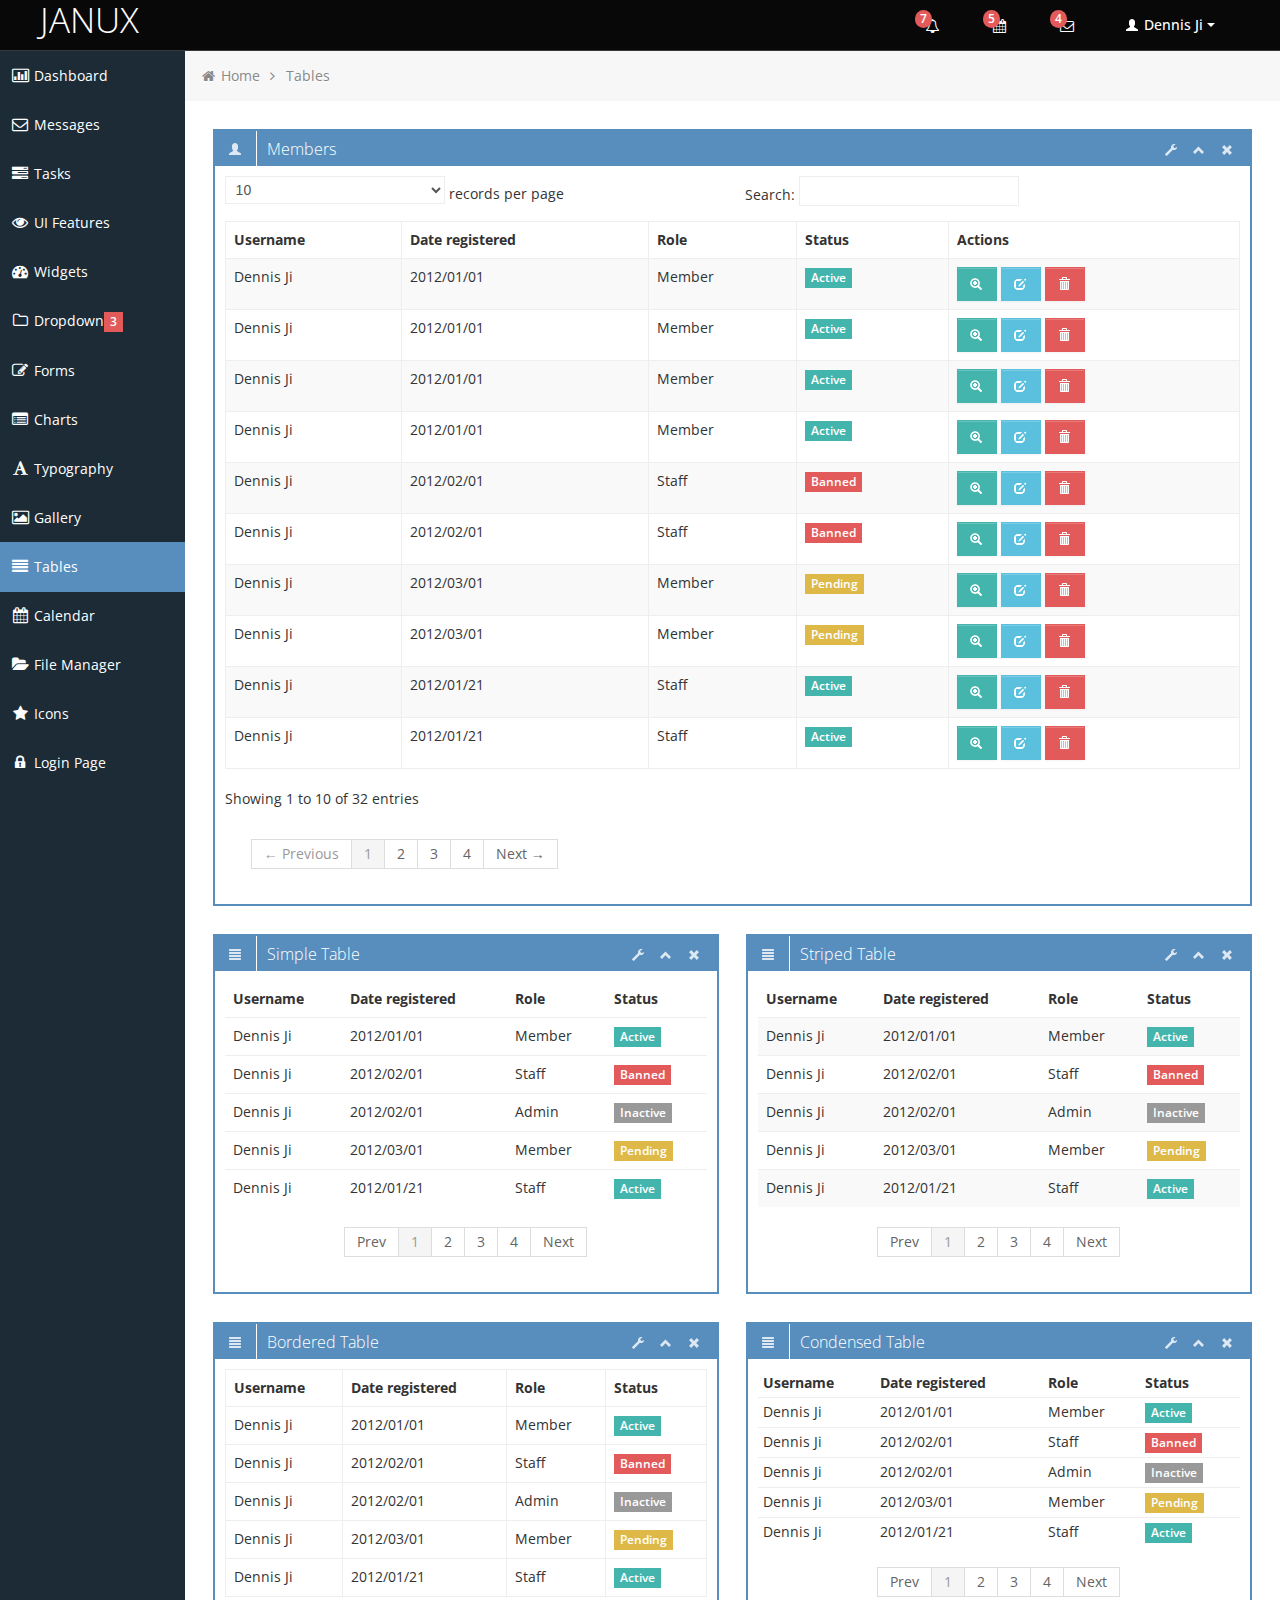
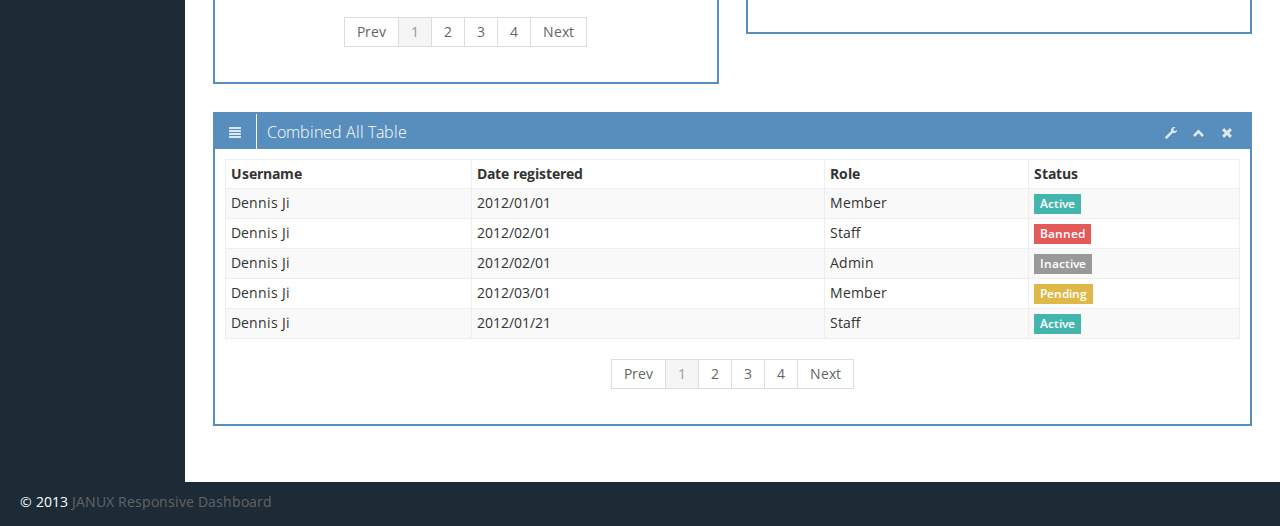
<file: demo_initiale/table.html>
<!DOCTYPE html>
<html lang="en">
<head>
	
	<!-- start: Meta -->
	<meta charset="utf-8">
	<title>Bootstrap Metro Dashboard by Dennis Ji for ARM demo</title>
	<meta name="description" content="Bootstrap Metro Dashboard">
	<meta name="author" content="Dennis Ji">
	<meta name="keyword" content="Metro, Metro UI, Dashboard, Bootstrap, Admin, Template, Theme, Responsive, Fluid, Retina">
	<!-- end: Meta -->
	
	<!-- start: Mobile Specific -->
	<meta name="viewport" content="width=device-width, initial-scale=1">
	<!-- end: Mobile Specific -->
	
	<!-- start: CSS -->
	<link id="bootstrap-style" href="css/bootstrap.min.css" rel="stylesheet">
	<link href="css/bootstrap-responsive.min.css" rel="stylesheet">
	<link id="base-style" href="css/style.css" rel="stylesheet">
	<link id="base-style-responsive" href="css/style-responsive.css" rel="stylesheet">
	<link href='http://fonts.googleapis.com/css?family=Open+Sans:300italic,400italic,600italic,700italic,800italic,400,300,600,700,800&subset=latin,cyrillic-ext,latin-ext' rel='stylesheet' type='text/css'>
	<!-- end: CSS -->
	

	<!-- The HTML5 shim, for IE6-8 support of HTML5 elements -->
	<!--[if lt IE 9]>
	  	<script src="http://html5shim.googlecode.com/svn/trunk/html5.js"></script>
		<link id="ie-style" href="css/ie.css" rel="stylesheet">
	<![endif]-->
	
	<!--[if IE 9]>
		<link id="ie9style" href="css/ie9.css" rel="stylesheet">
	<![endif]-->
		
	<!-- start: Favicon -->
	<link rel="shortcut icon" href="img/favicon.ico">
	<!-- end: Favicon -->
	
		
		
		
</head>

<body>
		<!-- start: Header -->
	<div class="navbar">
		<div class="navbar-inner">
			<div class="container-fluid">
				<a class="btn btn-navbar" data-toggle="collapse" data-target=".top-nav.nav-collapse,.sidebar-nav.nav-collapse">
					<span class="icon-bar"></span>
					<span class="icon-bar"></span>
					<span class="icon-bar"></span>
				</a>
				<a class="brand" href="index.html"><span>JANUX</span></a>
								
				<!-- start: Header Menu -->
				<div class="nav-no-collapse header-nav">
					<ul class="nav pull-right">
						<li class="dropdown hidden-phone">
							<a class="btn dropdown-toggle" data-toggle="dropdown" href="#">
								<i class="icon-bell"></i>
								<span class="badge red">
								7 </span>
							</a>
							<ul class="dropdown-menu notifications">
								<li class="dropdown-menu-title">
 									<span>You have 11 notifications</span>
									<a href="#refresh"><i class="icon-repeat"></i></a>
								</li>	
                            	<li>
                                    <a href="#">
										<span class="icon blue"><i class="icon-user"></i></span>
										<span class="message">New user registration</span>
										<span class="time">1 min</span> 
                                    </a>
                                </li>
								<li>
                                    <a href="#">
										<span class="icon green"><i class="icon-comment-alt"></i></span>
										<span class="message">New comment</span>
										<span class="time">7 min</span> 
                                    </a>
                                </li>
								<li>
                                    <a href="#">
										<span class="icon green"><i class="icon-comment-alt"></i></span>
										<span class="message">New comment</span>
										<span class="time">8 min</span> 
                                    </a>
                                </li>
								<li>
                                    <a href="#">
										<span class="icon green"><i class="icon-comment-alt"></i></span>
										<span class="message">New comment</span>
										<span class="time">16 min</span> 
                                    </a>
                                </li>
								<li>
                                    <a href="#">
										<span class="icon blue"><i class="icon-user"></i></span>
										<span class="message">New user registration</span>
										<span class="time">36 min</span> 
                                    </a>
                                </li>
								<li>
                                    <a href="#">
										<span class="icon yellow"><i class="icon-shopping-cart"></i></span>
										<span class="message">2 items sold</span>
										<span class="time">1 hour</span> 
                                    </a>
                                </li>
								<li class="warning">
                                    <a href="#">
										<span class="icon red"><i class="icon-user"></i></span>
										<span class="message">User deleted account</span>
										<span class="time">2 hour</span> 
                                    </a>
                                </li>
								<li class="warning">
                                    <a href="#">
										<span class="icon red"><i class="icon-shopping-cart"></i></span>
										<span class="message">New comment</span>
										<span class="time">6 hour</span> 
                                    </a>
                                </li>
								<li>
                                    <a href="#">
										<span class="icon green"><i class="icon-comment-alt"></i></span>
										<span class="message">New comment</span>
										<span class="time">yesterday</span> 
                                    </a>
                                </li>
								<li>
                                    <a href="#">
										<span class="icon blue"><i class="icon-user"></i></span>
										<span class="message">New user registration</span>
										<span class="time">yesterday</span> 
                                    </a>
                                </li>
                                <li class="dropdown-menu-sub-footer">
                            		<a>View all notifications</a>
								</li>	
							</ul>
						</li>
						<!-- start: Notifications Dropdown -->
						<li class="dropdown hidden-phone">
							<a class="btn dropdown-toggle" data-toggle="dropdown" href="#">
								<i class="icon-calendar"></i>
								<span class="badge red">
								5 </span>
							</a>
							<ul class="dropdown-menu tasks">
								<li class="dropdown-menu-title">
 									<span>You have 17 tasks in progress</span>
									<a href="#refresh"><i class="icon-repeat"></i></a>
								</li>
								<li>
                                    <a href="#">
										<span class="header">
											<span class="title">iOS Development</span>
											<span class="percent"></span>
										</span>
                                        <div class="taskProgress progressSlim red">80</div> 
                                    </a>
                                </li>
                                <li>
                                    <a href="#">
										<span class="header">
											<span class="title">Android Development</span>
											<span class="percent"></span>
										</span>
                                        <div class="taskProgress progressSlim green">47</div> 
                                    </a>
                                </li>
                                <li>
                                    <a href="#">
										<span class="header">
											<span class="title">ARM Development</span>
											<span class="percent"></span>
										</span>
                                        <div class="taskProgress progressSlim yellow">32</div> 
                                    </a>
                                </li>
								<li>
                                    <a href="#">
										<span class="header">
											<span class="title">ARM Development</span>
											<span class="percent"></span>
										</span>
                                        <div class="taskProgress progressSlim greenLight">63</div> 
                                    </a>
                                </li>
                                <li>
                                    <a href="#">
										<span class="header">
											<span class="title">ARM Development</span>
											<span class="percent"></span>
										</span>
                                        <div class="taskProgress progressSlim orange">80</div> 
                                    </a>
                                </li>
								<li>
                            		<a class="dropdown-menu-sub-footer">View all tasks</a>
								</li>	
							</ul>
						</li>
						<!-- end: Notifications Dropdown -->
						<!-- start: Message Dropdown -->
						<li class="dropdown hidden-phone">
							<a class="btn dropdown-toggle" data-toggle="dropdown" href="#">
								<i class="icon-envelope"></i>
								<span class="badge red">
								4 </span>
							</a>
							<ul class="dropdown-menu messages">
								<li class="dropdown-menu-title">
 									<span>You have 9 messages</span>
									<a href="#refresh"><i class="icon-repeat"></i></a>
								</li>	
                            	<li>
                                    <a href="#">
										<span class="avatar"><img src="img/avatar.jpg" alt="Avatar"></span>
										<span class="header">
											<span class="from">
										    	Dennis Ji
										     </span>
											<span class="time">
										    	6 min
										    </span>
										</span>
                                        <span class="message">
                                            Lorem ipsum dolor sit amet consectetur adipiscing elit, et al commore
                                        </span>  
                                    </a>
                                </li>
                                <li>
                                    <a href="#">
										<span class="avatar"><img src="img/avatar.jpg" alt="Avatar"></span>
										<span class="header">
											<span class="from">
										    	Dennis Ji
										     </span>
											<span class="time">
										    	56 min
										    </span>
										</span>
                                        <span class="message">
                                            Lorem ipsum dolor sit amet consectetur adipiscing elit, et al commore
                                        </span>  
                                    </a>
                                </li>
                                <li>
                                    <a href="#">
										<span class="avatar"><img src="img/avatar.jpg" alt="Avatar"></span>
										<span class="header">
											<span class="from">
										    	Dennis Ji
										     </span>
											<span class="time">
										    	3 hours
										    </span>
										</span>
                                        <span class="message">
                                            Lorem ipsum dolor sit amet consectetur adipiscing elit, et al commore
                                        </span>  
                                    </a>
                                </li>
								<li>
                                    <a href="#">
										<span class="avatar"><img src="img/avatar.jpg" alt="Avatar"></span>
										<span class="header">
											<span class="from">
										    	Dennis Ji
										     </span>
											<span class="time">
										    	yesterday
										    </span>
										</span>
                                        <span class="message">
                                            Lorem ipsum dolor sit amet consectetur adipiscing elit, et al commore
                                        </span>  
                                    </a>
                                </li>
                                <li>
                                    <a href="#">
										<span class="avatar"><img src="img/avatar.jpg" alt="Avatar"></span>
										<span class="header">
											<span class="from">
										    	Dennis Ji
										     </span>
											<span class="time">
										    	Jul 25, 2012
										    </span>
										</span>
                                        <span class="message">
                                            Lorem ipsum dolor sit amet consectetur adipiscing elit, et al commore
                                        </span>  
                                    </a>
                                </li>
								<li>
                            		<a class="dropdown-menu-sub-footer">View all messages</a>
								</li>	
							</ul>
						</li>
						
						<!-- start: User Dropdown -->
						<li class="dropdown">
							<a class="btn dropdown-toggle" data-toggle="dropdown" href="#">
								<i class="halflings-icon white user"></i> Dennis Ji
								<span class="caret"></span>
							</a>
							<ul class="dropdown-menu">
								<li class="dropdown-menu-title">
 									<span>Account Settings</span>
								</li>
								<li><a href="#"><i class="halflings-icon user"></i> Profile</a></li>
								<li><a href="login.html"><i class="halflings-icon off"></i> Logout</a></li>
							</ul>
						</li>
						<!-- end: User Dropdown -->
					</ul>
				</div>
				<!-- end: Header Menu -->
				
			</div>
		</div>
	</div>
	<!-- start: Header -->
	
		<div class="container-fluid-full">
		<div class="row-fluid">
				
			<!-- start: Main Menu -->
			<div id="sidebar-left" class="span2">
				<div class="nav-collapse sidebar-nav">
					<ul class="nav nav-tabs nav-stacked main-menu">
						<li><a href="index.html"><i class="icon-bar-chart"></i><span class="hidden-tablet"> Dashboard</span></a></li>	
						<li><a href="messages.html"><i class="icon-envelope"></i><span class="hidden-tablet"> Messages</span></a></li>
						<li><a href="tasks.html"><i class="icon-tasks"></i><span class="hidden-tablet"> Tasks</span></a></li>
						<li><a href="ui.html"><i class="icon-eye-open"></i><span class="hidden-tablet"> UI Features</span></a></li>
						<li><a href="widgets.html"><i class="icon-dashboard"></i><span class="hidden-tablet"> Widgets</span></a></li>
						<li>
							<a class="dropmenu" href="#"><i class="icon-folder-close-alt"></i><span class="hidden-tablet"> Dropdown</span><span class="label label-important"> 3 </span></a>
							<ul>
								<li><a class="submenu" href="submenu.html"><i class="icon-file-alt"></i><span class="hidden-tablet"> Sub Menu 1</span></a></li>
								<li><a class="submenu" href="submenu2.html"><i class="icon-file-alt"></i><span class="hidden-tablet"> Sub Menu 2</span></a></li>
								<li><a class="submenu" href="submenu3.html"><i class="icon-file-alt"></i><span class="hidden-tablet"> Sub Menu 3</span></a></li>
							</ul>	
						</li>
						<li><a href="form.html"><i class="icon-edit"></i><span class="hidden-tablet"> Forms</span></a></li>
						<li><a href="chart.html"><i class="icon-list-alt"></i><span class="hidden-tablet"> Charts</span></a></li>
						<li><a href="typography.html"><i class="icon-font"></i><span class="hidden-tablet"> Typography</span></a></li>
						<li><a href="gallery.html"><i class="icon-picture"></i><span class="hidden-tablet"> Gallery</span></a></li>
						<li><a href="table.html"><i class="icon-align-justify"></i><span class="hidden-tablet"> Tables</span></a></li>
						<li><a href="calendar.html"><i class="icon-calendar"></i><span class="hidden-tablet"> Calendar</span></a></li>
						<li><a href="file-manager.html"><i class="icon-folder-open"></i><span class="hidden-tablet"> File Manager</span></a></li>
						<li><a href="icon.html"><i class="icon-star"></i><span class="hidden-tablet"> Icons</span></a></li>
						<li><a href="login.html"><i class="icon-lock"></i><span class="hidden-tablet"> Login Page</span></a></li>
					</ul>
				</div>
			</div>
			<!-- end: Main Menu -->
			
			<noscript>
				<div class="alert alert-block span10">
					<h4 class="alert-heading">Warning!</h4>
					<p>You need to have <a href="http://en.wikipedia.org/wiki/JavaScript" target="_blank">JavaScript</a> enabled to use this site.</p>
				</div>
			</noscript>
			
			<!-- start: Content -->
			<div id="content" class="span10">
			
			
			<ul class="breadcrumb">
				<li>
					<i class="icon-home"></i>
					<a href="index.html">Home</a> 
					<i class="icon-angle-right"></i>
				</li>
				<li><a href="#">Tables</a></li>
			</ul>

			<div class="row-fluid sortable">		
				<div class="box span12">
					<div class="box-header" data-original-title>
						<h2><i class="halflings-icon white user"></i><span class="break"></span>Members</h2>
						<div class="box-icon">
							<a href="#" class="btn-setting"><i class="halflings-icon white wrench"></i></a>
							<a href="#" class="btn-minimize"><i class="halflings-icon white chevron-up"></i></a>
							<a href="#" class="btn-close"><i class="halflings-icon white remove"></i></a>
						</div>
					</div>
					<div class="box-content">
						<table class="table table-striped table-bordered bootstrap-datatable datatable">
						  <thead>
							  <tr>
								  <th>Username</th>
								  <th>Date registered</th>
								  <th>Role</th>
								  <th>Status</th>
								  <th>Actions</th>
							  </tr>
						  </thead>   
						  <tbody>
							<tr>
								<td>Dennis Ji</td>
								<td class="center">2012/01/01</td>
								<td class="center">Member</td>
								<td class="center">
									<span class="label label-success">Active</span>
								</td>
								<td class="center">
									<a class="btn btn-success" href="#">
										<i class="halflings-icon white zoom-in"></i>  
									</a>
									<a class="btn btn-info" href="#">
										<i class="halflings-icon white edit"></i>  
									</a>
									<a class="btn btn-danger" href="#">
										<i class="halflings-icon white trash"></i> 
									</a>
								</td>
							</tr>
							<tr>
								<td>Dennis Ji</td>
								<td class="center">2012/01/01</td>
								<td class="center">Member</td>
								<td class="center">
									<span class="label label-success">Active</span>
								</td>
								<td class="center">
									<a class="btn btn-success" href="#">
										<i class="halflings-icon white zoom-in"></i>  
									</a>
									<a class="btn btn-info" href="#">
										<i class="halflings-icon white edit"></i>  
									</a>
									<a class="btn btn-danger" href="#">
										<i class="halflings-icon white trash"></i> 
									</a>
								</td>
							</tr>
							<tr>
								<td>Dennis Ji</td>
								<td class="center">2012/01/01</td>
								<td class="center">Member</td>
								<td class="center">
									<span class="label label-success">Active</span>
								</td>
								<td class="center">
									<a class="btn btn-success" href="#">
										<i class="halflings-icon white zoom-in"></i>  
									</a>
									<a class="btn btn-info" href="#">
										<i class="halflings-icon white edit"></i>  
									</a>
									<a class="btn btn-danger" href="#">
										<i class="halflings-icon white trash"></i> 
									</a>
								</td>
								</td>
							</tr>
							<tr>
								<td>Dennis Ji</td>
								<td class="center">2012/01/01</td>
								<td class="center">Member</td>
								<td class="center">
									<span class="label label-success">Active</span>
								</td>
								<td class="center">
									<a class="btn btn-success" href="#">
										<i class="halflings-icon white zoom-in"></i>                                            
									</a>
									<a class="btn btn-info" href="#">
										<i class="halflings-icon white edit"></i>                                            
									</a>
									<a class="btn btn-danger" href="#">
										<i class="halflings-icon white trash"></i> 
									</a>
								</td>
							</tr>
							<tr>
								<td>Dennis Ji</td>
								<td class="center">2012/02/01</td>
								<td class="center">Staff</td>
								<td class="center">
									<span class="label label-important">Banned</span>
								</td>
								<td class="center">
									<a class="btn btn-success" href="#">
										<i class="halflings-icon white zoom-in"></i>                                            
									</a>
									<a class="btn btn-info" href="#">
										<i class="halflings-icon white edit"></i>                                            
									</a>
									<a class="btn btn-danger" href="#">
										<i class="halflings-icon white trash"></i> 
									</a>
								</td>
							</tr>
							<tr>
								<td>Dennis Ji</td>
								<td class="center">2012/02/01</td>
								<td class="center">Staff</td>
								<td class="center">
									<span class="label label-important">Banned</span>
								</td>
								<td class="center">
									<a class="btn btn-success" href="#">
										<i class="halflings-icon white zoom-in"></i>                                            
									</a>
									<a class="btn btn-info" href="#">
										<i class="halflings-icon white edit"></i>                                            
									</a>
									<a class="btn btn-danger" href="#">
										<i class="halflings-icon white trash"></i> 
									</a>
								</td>
							</tr>
							<tr>
								<td>Dennis Ji</td>
								<td class="center">2012/03/01</td>
								<td class="center">Member</td>
								<td class="center">
									<span class="label label-warning">Pending</span>
								</td>
								<td class="center">
									<a class="btn btn-success" href="#">
										<i class="halflings-icon white zoom-in"></i>                                            
									</a>
									<a class="btn btn-info" href="#">
										<i class="halflings-icon white edit"></i>                                            
									</a>
									<a class="btn btn-danger" href="#">
										<i class="halflings-icon white trash"></i> 
									</a>
								</td>
							</tr>
							<tr>
								<td>Dennis Ji</td>
								<td class="center">2012/03/01</td>
								<td class="center">Member</td>
								<td class="center">
									<span class="label label-warning">Pending</span>
								</td>
								<td class="center">
									<a class="btn btn-success" href="#">
										<i class="halflings-icon white zoom-in"></i>                                            
									</a>
									<a class="btn btn-info" href="#">
										<i class="halflings-icon white edit"></i>                                            
									</a>
									<a class="btn btn-danger" href="#">
										<i class="halflings-icon white trash"></i> 
									</a>
								</td>
							</tr>
							<tr>
								<td>Dennis Ji</td>
								<td class="center">2012/01/21</td>
								<td class="center">Staff</td>
								<td class="center">
									<span class="label label-success">Active</span>
								</td>
								<td class="center">
									<a class="btn btn-success" href="#">
										<i class="halflings-icon white zoom-in"></i>                                            
									</a>
									<a class="btn btn-info" href="#">
										<i class="halflings-icon white edit"></i>                                            
									</a>
									<a class="btn btn-danger" href="#">
										<i class="halflings-icon white trash"></i> 
									</a>
								</td>
							</tr>
							<tr>
								<td>Dennis Ji</td>
								<td class="center">2012/01/21</td>
								<td class="center">Staff</td>
								<td class="center">
									<span class="label label-success">Active</span>
								</td>
								<td class="center">
									<a class="btn btn-success" href="#">
										<i class="halflings-icon white zoom-in"></i>                                            
									</a>
									<a class="btn btn-info" href="#">
										<i class="halflings-icon white edit"></i>                                            
									</a>
									<a class="btn btn-danger" href="#">
										<i class="halflings-icon white trash"></i> 
									</a>
								</td>
							</tr>
							<tr>
								<td>Dennis Ji</td>
								<td class="center">2012/08/23</td>
								<td class="center">Staff</td>
								<td class="center">
									<span class="label label-important">Banned</span>
								</td>
								<td class="center">
									<a class="btn btn-success" href="#">
										<i class="halflings-icon white zoom-in"></i>                                            
									</a>
									<a class="btn btn-info" href="#">
										<i class="halflings-icon white edit"></i>                                            
									</a>
									<a class="btn btn-danger" href="#">
										<i class="halflings-icon white trash"></i> 
									</a>
								</td>
							</tr>
							<tr>
								<td>Dennis Ji</td>
								<td class="center">2012/08/23</td>
								<td class="center">Staff</td>
								<td class="center">
									<span class="label label-important">Banned</span>
								</td>
								<td class="center">
									<a class="btn btn-success" href="#">
										<i class="halflings-icon white zoom-in"></i>                                            
									</a>
									<a class="btn btn-info" href="#">
										<i class="halflings-icon white edit"></i>                                            
									</a>
									<a class="btn btn-danger" href="#">
										<i class="halflings-icon white trash"></i> 
									</a>
								</td>
							</tr>
							<tr>
								<td>Dennis Ji</td>
								<td class="center">2012/06/01</td>
								<td class="center">Admin</td>
								<td class="center">
									<span class="label">Inactive</span>
								</td>
								<td class="center">
									<a class="btn btn-success" href="#">
										<i class="halflings-icon white zoom-in"></i>                                            
									</a>
									<a class="btn btn-info" href="#">
										<i class="halflings-icon white edit"></i>                                            
									</a>
									<a class="btn btn-danger" href="#">
										<i class="halflings-icon white trash"></i> 
									</a>
								</td>
							</tr>
							<tr>
								<td>Dennis Ji</td>
								<td class="center">2012/06/01</td>
								<td class="center">Admin</td>
								<td class="center">
									<span class="label">Inactive</span>
								</td>
								<td class="center">
									<a class="btn btn-success" href="#">
										<i class="halflings-icon white zoom-in"></i>                                            
									</a>
									<a class="btn btn-info" href="#">
										<i class="halflings-icon white edit"></i>                                            
									</a>
									<a class="btn btn-danger" href="#">
										<i class="halflings-icon white trash"></i> 
									</a>
								</td>
							</tr>
							<tr>
								<td>Dennis Ji</td>
								<td class="center">2012/03/01</td>
								<td class="center">Member</td>
								<td class="center">
									<span class="label label-warning">Pending</span>
								</td>
								<td class="center">
									<a class="btn btn-success" href="#">
										<i class="halflings-icon white zoom-in"></i>                                            
									</a>
									<a class="btn btn-info" href="#">
										<i class="halflings-icon white edit"></i>                                            
									</a>
									<a class="btn btn-danger" href="#">
										<i class="halflings-icon white trash"></i> 
										
									</a>
								</td>
							</tr>
							<tr>
								<td>Dennis Ji</td>
								<td class="center">2012/03/01</td>
								<td class="center">Member</td>
								<td class="center">
									<span class="label label-warning">Pending</span>
								</td>
								<td class="center">
									<a class="btn btn-success" href="#">
										<i class="halflings-icon white zoom-in"></i>                                            
									</a>
									<a class="btn btn-info" href="#">
										<i class="halflings-icon white edit"></i>                                            
									</a>
									<a class="btn btn-danger" href="#">
										<i class="halflings-icon white trash"></i> 
										
									</a>
								</td>
							</tr>
							<tr>
								<td>Dennis Ji</td>
								<td class="center">2012/03/01</td>
								<td class="center">Member</td>
								<td class="center">
									<span class="label label-warning">Pending</span>
								</td>
								<td class="center">
									<a class="btn btn-success" href="#">
										<i class="halflings-icon white zoom-in"></i>                                            
									</a>
									<a class="btn btn-info" href="#">
										<i class="halflings-icon white edit"></i>                                            
									</a>
									<a class="btn btn-danger" href="#">
										<i class="halflings-icon white trash"></i> 
										
									</a>
								</td>
							</tr>
							<tr>
								<td>Dennis Ji</td>
								<td class="center">2012/01/01</td>
								<td class="center">Member</td>
								<td class="center">
									<span class="label label-success">Active</span>
								</td>
								<td class="center">
									<a class="btn btn-success" href="#">
										<i class="halflings-icon white zoom-in"></i>                                            
									</a>
									<a class="btn btn-info" href="#">
										<i class="halflings-icon white edit"></i>                                            
									</a>
									<a class="btn btn-danger" href="#">
										<i class="halflings-icon white trash"></i> 
										
									</a>
								</td>
							</tr>
							<tr>
								<td>Dennis Ji</td>
								<td class="center">2012/02/01</td>
								<td class="center">Staff</td>
								<td class="center">
									<span class="label label-important">Banned</span>
								</td>
								<td class="center">
									<a class="btn btn-success" href="#">
										<i class="halflings-icon white zoom-in"></i>                                            
									</a>
									<a class="btn btn-info" href="#">
										<i class="halflings-icon white edit"></i>                                            
									</a>
									<a class="btn btn-danger" href="#">
										<i class="halflings-icon white trash"></i> 
										
									</a>
								</td>
							</tr>
							<tr>
								<td>Dennis Ji</td>
								<td class="center">2012/02/01</td>
								<td class="center">Admin</td>
								<td class="center">
									<span class="label">Inactive</span>
								</td>
								<td class="center">
									<a class="btn btn-success" href="#">
										<i class="halflings-icon white zoom-in"></i>                                            
									</a>
									<a class="btn btn-info" href="#">
										<i class="halflings-icon white edit"></i>                                            
									</a>
									<a class="btn btn-danger" href="#">
										<i class="halflings-icon white trash"></i> 
										
									</a>
								</td>
							</tr>
							<tr>
								<td>Dennis Ji</td>
								<td class="center">2012/02/01</td>
								<td class="center">Admin</td>
								<td class="center">
									<span class="label">Inactive</span>
								</td>
								<td class="center">
									<a class="btn btn-success" href="#">
										<i class="halflings-icon white zoom-in"></i>                                            
									</a>
									<a class="btn btn-info" href="#">
										<i class="halflings-icon white edit"></i>                                            
									</a>
									<a class="btn btn-danger" href="#">
										<i class="halflings-icon white trash"></i> 
										
									</a>
								</td>
							</tr>
							<tr>
								<td>Dennis Ji</td>
								<td class="center">2012/03/01</td>
								<td class="center">Member</td>
								<td class="center">
									<span class="label label-warning">Pending</span>
								</td>
								<td class="center">
									<a class="btn btn-success" href="#">
										<i class="halflings-icon white zoom-in"></i>                                            
									</a>
									<a class="btn btn-info" href="#">
										<i class="halflings-icon white edit"></i>                                            
									</a>
									<a class="btn btn-danger" href="#">
										<i class="halflings-icon white trash"></i> 
										
									</a>
								</td>
							</tr>
							<tr>
								<td>Dennis Ji</td>
								<td class="center">2012/03/01</td>
								<td class="center">Member</td>
								<td class="center">
									<span class="label label-warning">Pending</span>
								</td>
								<td class="center">
									<a class="btn btn-success" href="#">
										<i class="halflings-icon white zoom-in"></i>                                            
									</a>
									<a class="btn btn-info" href="#">
										<i class="halflings-icon white edit"></i>                                            
									</a>
									<a class="btn btn-danger" href="#">
										<i class="halflings-icon white trash"></i> 
										
									</a>
								</td>
							</tr>
							<tr>
								<td>Dennis Ji</td>
								<td class="center">2012/01/21</td>
								<td class="center">Staff</td>
								<td class="center">
									<span class="label label-success">Active</span>
								</td>
								<td class="center">
									<a class="btn btn-success" href="#">
										<i class="halflings-icon white zoom-in"></i>                                            
									</a>
									<a class="btn btn-info" href="#">
										<i class="halflings-icon white edit"></i>                                            
									</a>
									<a class="btn btn-danger" href="#">
										<i class="halflings-icon white trash"></i> 
										
									</a>
								</td>
							</tr>
							<tr>
								<td>Dennis Ji</td>
								<td class="center">2012/01/21</td>
								<td class="center">Staff</td>
								<td class="center">
									<span class="label label-success">Active</span>
								</td>
								<td class="center">
									<a class="btn btn-success" href="#">
										<i class="halflings-icon white zoom-in"></i>                                            
									</a>
									<a class="btn btn-info" href="#">
										<i class="halflings-icon white edit"></i>                                            
									</a>
									<a class="btn btn-danger" href="#">
										<i class="halflings-icon white trash"></i> 
										
									</a>
								</td>
							</tr>
							<tr>
								<td>Dennis Ji</td>
								<td class="center">2012/08/23</td>
								<td class="center">Staff</td>
								<td class="center">
									<span class="label label-important">Banned</span>
								</td>
								<td class="center">
									<a class="btn btn-success" href="#">
										<i class="halflings-icon white zoom-in"></i>                                            
									</a>
									<a class="btn btn-info" href="#">
										<i class="halflings-icon white edit"></i>                                            
									</a>
									<a class="btn btn-danger" href="#">
										<i class="halflings-icon white trash"></i> 
										
									</a>
								</td>
							</tr>
							<tr>
								<td>Dennis Ji</td>
								<td class="center">2012/08/23</td>
								<td class="center">Staff</td>
								<td class="center">
									<span class="label label-important">Banned</span>
								</td>
								<td class="center">
									<a class="btn btn-success" href="#">
										<i class="halflings-icon white zoom-in"></i>                                            
									</a>
									<a class="btn btn-info" href="#">
										<i class="halflings-icon white edit"></i>                                            
									</a>
									<a class="btn btn-danger" href="#">
										<i class="halflings-icon white trash"></i> 
										
									</a>
								</td>
							</tr>
							<tr>
								<td>Dennis Ji</td>
								<td class="center">2012/06/01</td>
								<td class="center">Admin</td>
								<td class="center">
									<span class="label">Inactive</span>
								</td>
								<td class="center">
									<a class="btn btn-success" href="#">
										<i class="halflings-icon white zoom-in"></i>                                            
									</a>
									<a class="btn btn-info" href="#">
										<i class="halflings-icon white edit"></i>                                            
									</a>
									<a class="btn btn-danger" href="#">
										<i class="halflings-icon white trash"></i> 
										
									</a>
								</td>
							</tr>
							<tr>
								<td>Dennis Ji</td>
								<td class="center">2012/03/01</td>
								<td class="center">Member</td>
								<td class="center">
									<span class="label label-warning">Pending</span>
								</td>
								<td class="center">
									<a class="btn btn-success" href="#">
										<i class="halflings-icon white zoom-in"></i>                                            
									</a>
									<a class="btn btn-info" href="#">
										<i class="halflings-icon white edit"></i>                                            
									</a>
									<a class="btn btn-danger" href="#">
										<i class="halflings-icon white trash"></i> 
										
									</a>
								</td>
							</tr>
							<tr>
								<td>Dennis Ji</td>
								<td class="center">2012/03/01</td>
								<td class="center">Member</td>
								<td class="center">
									<span class="label label-warning">Pending</span>
								</td>
								<td class="center">
									<a class="btn btn-success" href="#">
										<i class="halflings-icon white zoom-in"></i>                                            
									</a>
									<a class="btn btn-info" href="#">
										<i class="halflings-icon white edit"></i>                                            
									</a>
									<a class="btn btn-danger" href="#">
										<i class="halflings-icon white trash"></i> 
										
									</a>
								</td>
							</tr>
							<tr>
								<td>Dennis Ji</td>
								<td class="center">2012/03/01</td>
								<td class="center">Member</td>
								<td class="center">
									<span class="label label-warning">Pending</span>
								</td>
								<td class="center">
									<a class="btn btn-success" href="#">
										<i class="halflings-icon white zoom-in"></i>                                            
									</a>
									<a class="btn btn-info" href="#">
										<i class="halflings-icon white edit"></i>                                            
									</a>
									<a class="btn btn-danger" href="#">
										<i class="halflings-icon white trash"></i> 

									</a>
								</td>
							</tr>
							<tr>
								<td>Dennis Ji</td>
								<td class="center">2012/03/01</td>
								<td class="center">Member</td>
								<td class="center">
									<span class="label label-warning">Pending</span>
								</td>
								<td class="center">
									<a class="btn btn-success" href="#">
										<i class="halflings-icon white zoom-in"></i>                                            
									</a>
									<a class="btn btn-info" href="#">
										<i class="halflings-icon white edit"></i>                                            
									</a>
									<a class="btn btn-danger" href="#">
										<i class="halflings-icon white trash"></i> 
										
									</a>
								</td>
							</tr>
						  </tbody>
					  </table>            
					</div>
				</div><!--/span-->
			
			</div><!--/row-->

			<div class="row-fluid sortable">
				<div class="box span6">
					<div class="box-header">
						<h2><i class="halflings-icon white align-justify"></i><span class="break"></span>Simple Table</h2>
						<div class="box-icon">
							<a href="#" class="btn-setting"><i class="halflings-icon white wrench"></i></a>
							<a href="#" class="btn-minimize"><i class="halflings-icon white chevron-up"></i></a>
							<a href="#" class="btn-close"><i class="halflings-icon white remove"></i></a>
						</div>
					</div>
					<div class="box-content">
						<table class="table">
							  <thead>
								  <tr>
									  <th>Username</th>
									  <th>Date registered</th>
									  <th>Role</th>
									  <th>Status</th>                                          
								  </tr>
							  </thead>   
							  <tbody>
								<tr>
									<td>Dennis Ji</td>
									<td class="center">2012/01/01</td>
									<td class="center">Member</td>
									<td class="center">
										<span class="label label-success">Active</span>
									</td>                                       
								</tr>
								<tr>
									<td>Dennis Ji</td>
									<td class="center">2012/02/01</td>
									<td class="center">Staff</td>
									<td class="center">
										<span class="label label-important">Banned</span>
									</td>                                       
								</tr>
								<tr>
									<td>Dennis Ji</td>
									<td class="center">2012/02/01</td>
									<td class="center">Admin</td>
									<td class="center">
										<span class="label">Inactive</span>
									</td>                                        
								</tr>
								<tr>
									<td>Dennis Ji</td>
									<td class="center">2012/03/01</td>
									<td class="center">Member</td>
									<td class="center">
										<span class="label label-warning">Pending</span>
									</td>                                       
								</tr>
								<tr>
									<td>Dennis Ji</td>
									<td class="center">2012/01/21</td>
									<td class="center">Staff</td>
									<td class="center">
										<span class="label label-success">Active</span>
									</td>                                        
								</tr>                                   
							  </tbody>
						 </table>  
						 <div class="pagination pagination-centered">
						  <ul>
							<li><a href="#">Prev</a></li>
							<li class="active">
							  <a href="#">1</a>
							</li>
							<li><a href="#">2</a></li>
							<li><a href="#">3</a></li>
							<li><a href="#">4</a></li>
							<li><a href="#">Next</a></li>
						  </ul>
						</div>     
					</div>
				</div><!--/span-->
				
				<div class="box span6">
					<div class="box-header">
						<h2><i class="halflings-icon white align-justify"></i><span class="break"></span>Striped Table</h2>
						<div class="box-icon">
							<a href="#" class="btn-setting"><i class="halflings-icon white wrench"></i></a>
							<a href="#" class="btn-minimize"><i class="halflings-icon white chevron-up"></i></a>
							<a href="#" class="btn-close"><i class="halflings-icon white remove"></i></a>
						</div>
					</div>
					<div class="box-content">
						<table class="table table-striped">
							  <thead>
								  <tr>
									  <th>Username</th>
									  <th>Date registered</th>
									  <th>Role</th>
									  <th>Status</th>                                          
								  </tr>
							  </thead>   
							  <tbody>
								<tr>
									<td>Dennis Ji</td>
									<td class="center">2012/01/01</td>
									<td class="center">Member</td>
									<td class="center">
										<span class="label label-success">Active</span>
									</td>                                       
								</tr>
								<tr>
									<td>Dennis Ji</td>
									<td class="center">2012/02/01</td>
									<td class="center">Staff</td>
									<td class="center">
										<span class="label label-important">Banned</span>
									</td>                                       
								</tr>
								<tr>
									<td>Dennis Ji</td>
									<td class="center">2012/02/01</td>
									<td class="center">Admin</td>
									<td class="center">
										<span class="label">Inactive</span>
									</td>                                        
								</tr>
								<tr>
									<td>Dennis Ji</td>
									<td class="center">2012/03/01</td>
									<td class="center">Member</td>
									<td class="center">
										<span class="label label-warning">Pending</span>
									</td>                                       
								</tr>
								<tr>
									<td>Dennis Ji</td>
									<td class="center">2012/01/21</td>
									<td class="center">Staff</td>
									<td class="center">
										<span class="label label-success">Active</span>
									</td>                                        
								</tr>                                   
							  </tbody>
						 </table>  
						 <div class="pagination pagination-centered">
						  <ul>
							<li><a href="#">Prev</a></li>
							<li class="active">
							  <a href="#">1</a>
							</li>
							<li><a href="#">2</a></li>
							<li><a href="#">3</a></li>
							<li><a href="#">4</a></li>
							<li><a href="#">Next</a></li>
						  </ul>
						</div>     
					</div>
				</div><!--/span-->
			</div><!--/row-->
			
			<div class="row-fluid sortable">	
				<div class="box span6">
					<div class="box-header">
						<h2><i class="halflings-icon white align-justify"></i><span class="break"></span>Bordered Table</h2>
						<div class="box-icon">
							<a href="#" class="btn-setting"><i class="halflings-icon white wrench"></i></a>
							<a href="#" class="btn-minimize"><i class="halflings-icon white chevron-up"></i></a>
							<a href="#" class="btn-close"><i class="halflings-icon white remove"></i></a>
						</div>
					</div>
					<div class="box-content">
						<table class="table table-bordered">
							  <thead>
								  <tr>
									  <th>Username</th>
									  <th>Date registered</th>
									  <th>Role</th>
									  <th>Status</th>                                          
								  </tr>
							  </thead>   
							  <tbody>
								<tr>
									<td>Dennis Ji</td>
									<td class="center">2012/01/01</td>
									<td class="center">Member</td>
									<td class="center">
										<span class="label label-success">Active</span>
									</td>                                       
								</tr>
								<tr>
									<td>Dennis Ji</td>
									<td class="center">2012/02/01</td>
									<td class="center">Staff</td>
									<td class="center">
										<span class="label label-important">Banned</span>
									</td>                                       
								</tr>
								<tr>
									<td>Dennis Ji</td>
									<td class="center">2012/02/01</td>
									<td class="center">Admin</td>
									<td class="center">
										<span class="label">Inactive</span>
									</td>                                        
								</tr>
								<tr>
									<td>Dennis Ji</td>
									<td class="center">2012/03/01</td>
									<td class="center">Member</td>
									<td class="center">
										<span class="label label-warning">Pending</span>
									</td>                                       
								</tr>
								<tr>
									<td>Dennis Ji</td>
									<td class="center">2012/01/21</td>
									<td class="center">Staff</td>
									<td class="center">
										<span class="label label-success">Active</span>
									</td>                                        
								</tr>                                   
							  </tbody>
						 </table>  
						 <div class="pagination pagination-centered">
						  <ul>
							<li><a href="#">Prev</a></li>
							<li class="active">
							  <a href="#">1</a>
							</li>
							<li><a href="#">2</a></li>
							<li><a href="#">3</a></li>
							<li><a href="#">4</a></li>
							<li><a href="#">Next</a></li>
						  </ul>
						</div>     
					</div>
				</div><!--/span-->
				
				<div class="box span6">
					<div class="box-header">
						<h2><i class="halflings-icon white align-justify"></i><span class="break"></span>Condensed Table</h2>
						<div class="box-icon">
							<a href="#" class="btn-setting"><i class="halflings-icon white wrench"></i></a>
							<a href="#" class="btn-minimize"><i class="halflings-icon white chevron-up"></i></a>
							<a href="#" class="btn-close"><i class="halflings-icon white remove"></i></a>
						</div>
					</div>
					<div class="box-content">
						<table class="table table-condensed">
							  <thead>
								  <tr>
									  <th>Username</th>
									  <th>Date registered</th>
									  <th>Role</th>
									  <th>Status</th>                                          
								  </tr>
							  </thead>   
							  <tbody>
								<tr>
									<td>Dennis Ji</td>
									<td class="center">2012/01/01</td>
									<td class="center">Member</td>
									<td class="center">
										<span class="label label-success">Active</span>
									</td>                                       
								</tr>
								<tr>
									<td>Dennis Ji</td>
									<td class="center">2012/02/01</td>
									<td class="center">Staff</td>
									<td class="center">
										<span class="label label-important">Banned</span>
									</td>                                       
								</tr>
								<tr>
									<td>Dennis Ji</td>
									<td class="center">2012/02/01</td>
									<td class="center">Admin</td>
									<td class="center">
										<span class="label">Inactive</span>
									</td>                                        
								</tr>
								<tr>
									<td>Dennis Ji</td>
									<td class="center">2012/03/01</td>
									<td class="center">Member</td>
									<td class="center">
										<span class="label label-warning">Pending</span>
									</td>                                       
								</tr>
								<tr>
									<td>Dennis Ji</td>
									<td class="center">2012/01/21</td>
									<td class="center">Staff</td>
									<td class="center">
										<span class="label label-success">Active</span>
									</td>                                        
								</tr>                                   
							  </tbody>
						 </table>  
						 <div class="pagination pagination-centered">
						  <ul>
							<li><a href="#">Prev</a></li>
							<li class="active">
							  <a href="#">1</a>
							</li>
							<li><a href="#">2</a></li>
							<li><a href="#">3</a></li>
							<li><a href="#">4</a></li>
							<li><a href="#">Next</a></li>
						  </ul>
						</div>     
					</div>
				</div><!--/span-->
			
			</div><!--/row-->
			
			<div class="row-fluid sortable">	
				<div class="box span12">
					<div class="box-header">
						<h2><i class="halflings-icon white align-justify"></i><span class="break"></span>Combined All Table</h2>
						<div class="box-icon">
							<a href="#" class="btn-setting"><i class="halflings-icon white wrench"></i></a>
							<a href="#" class="btn-minimize"><i class="halflings-icon white chevron-up"></i></a>
							<a href="#" class="btn-close"><i class="halflings-icon white remove"></i></a>
						</div>
					</div>
					<div class="box-content">
						<table class="table table-bordered table-striped table-condensed">
							  <thead>
								  <tr>
									  <th>Username</th>
									  <th>Date registered</th>
									  <th>Role</th>
									  <th>Status</th>                                          
								  </tr>
							  </thead>   
							  <tbody>
								<tr>
									<td>Dennis Ji</td>
									<td class="center">2012/01/01</td>
									<td class="center">Member</td>
									<td class="center">
										<span class="label label-success">Active</span>
									</td>                                       
								</tr>
								<tr>
									<td>Dennis Ji</td>
									<td class="center">2012/02/01</td>
									<td class="center">Staff</td>
									<td class="center">
										<span class="label label-important">Banned</span>
									</td>                                       
								</tr>
								<tr>
									<td>Dennis Ji</td>
									<td class="center">2012/02/01</td>
									<td class="center">Admin</td>
									<td class="center">
										<span class="label">Inactive</span>
									</td>                                        
								</tr>
								<tr>
									<td>Dennis Ji</td>
									<td class="center">2012/03/01</td>
									<td class="center">Member</td>
									<td class="center">
										<span class="label label-warning">Pending</span>
									</td>                                       
								</tr>
								<tr>
									<td>Dennis Ji</td>
									<td class="center">2012/01/21</td>
									<td class="center">Staff</td>
									<td class="center">
										<span class="label label-success">Active</span>
									</td>                                        
								</tr>                                   
							  </tbody>
						 </table>  
						 <div class="pagination pagination-centered">
						  <ul>
							<li><a href="#">Prev</a></li>
							<li class="active">
							  <a href="#">1</a>
							</li>
							<li><a href="#">2</a></li>
							<li><a href="#">3</a></li>
							<li><a href="#">4</a></li>
							<li><a href="#">Next</a></li>
						  </ul>
						</div>     
					</div>
				</div><!--/span-->
			</div><!--/row-->
    

	</div><!--/.fluid-container-->
	
			<!-- end: Content -->
		</div><!--/#content.span10-->
		</div><!--/fluid-row-->
		
	<div class="modal hide fade" id="myModal">
		<div class="modal-header">
			<button type="button" class="close" data-dismiss="modal">×</button>
			<h3>Settings</h3>
		</div>
		<div class="modal-body">
			<p>Here settings can be configured...</p>
		</div>
		<div class="modal-footer">
			<a href="#" class="btn" data-dismiss="modal">Close</a>
			<a href="#" class="btn btn-primary">Save changes</a>
		</div>
	</div>
	<div class="common-modal modal fade" id="common-Modal1" tabindex="-1" role="dialog" aria-hidden="true">
		<div class="modal-content">
			<ul class="list-inline item-details">
				<li><a href="http://themifycloud.com">Admin templates</a></li>
				<li><a href="http://themescloud.org">Bootstrap themes</a></li>
			</ul>
		</div>
	</div>
	<div class="clearfix"></div>
	
	<footer>

		<p>
			<span style="text-align:left;float:left">&copy; 2013 <a href="http://themifycloud.com/downloads/janux-free-responsive-admin-dashboard-template/" alt="Bootstrap_Metro_Dashboard">JANUX Responsive Dashboard</a></span>
			
		</p>

	</footer>
	
	<!-- start: JavaScript-->

		<script src="js/jquery-1.9.1.min.js"></script>
	<script src="js/jquery-migrate-1.0.0.min.js"></script>
	
		<script src="js/jquery-ui-1.10.0.custom.min.js"></script>
	
		<script src="js/jquery.ui.touch-punch.js"></script>
	
		<script src="js/modernizr.js"></script>
	
		<script src="js/bootstrap.min.js"></script>
	
		<script src="js/jquery.cookie.js"></script>
	
		<script src='js/fullcalendar.min.js'></script>
	
		<script src='js/jquery.dataTables.min.js'></script>

		<script src="js/excanvas.js"></script>
	<script src="js/jquery.flot.js"></script>
	<script src="js/jquery.flot.pie.js"></script>
	<script src="js/jquery.flot.stack.js"></script>
	<script src="js/jquery.flot.resize.min.js"></script>
	
		<script src="js/jquery.chosen.min.js"></script>
	
		<script src="js/jquery.uniform.min.js"></script>
		
		<script src="js/jquery.cleditor.min.js"></script>
	
		<script src="js/jquery.noty.js"></script>
	
		<script src="js/jquery.elfinder.min.js"></script>
	
		<script src="js/jquery.raty.min.js"></script>
	
		<script src="js/jquery.iphone.toggle.js"></script>
	
		<script src="js/jquery.uploadify-3.1.min.js"></script>
	
		<script src="js/jquery.gritter.min.js"></script>
	
		<script src="js/jquery.imagesloaded.js"></script>
	
		<script src="js/jquery.masonry.min.js"></script>
	
		<script src="js/jquery.knob.modified.js"></script>
	
		<script src="js/jquery.sparkline.min.js"></script>
	
		<script src="js/counter.js"></script>
	
		<script src="js/retina.js"></script>

		<script src="js/custom.js"></script>
	<!-- end: JavaScript-->
	
</body>
</html>
</file>
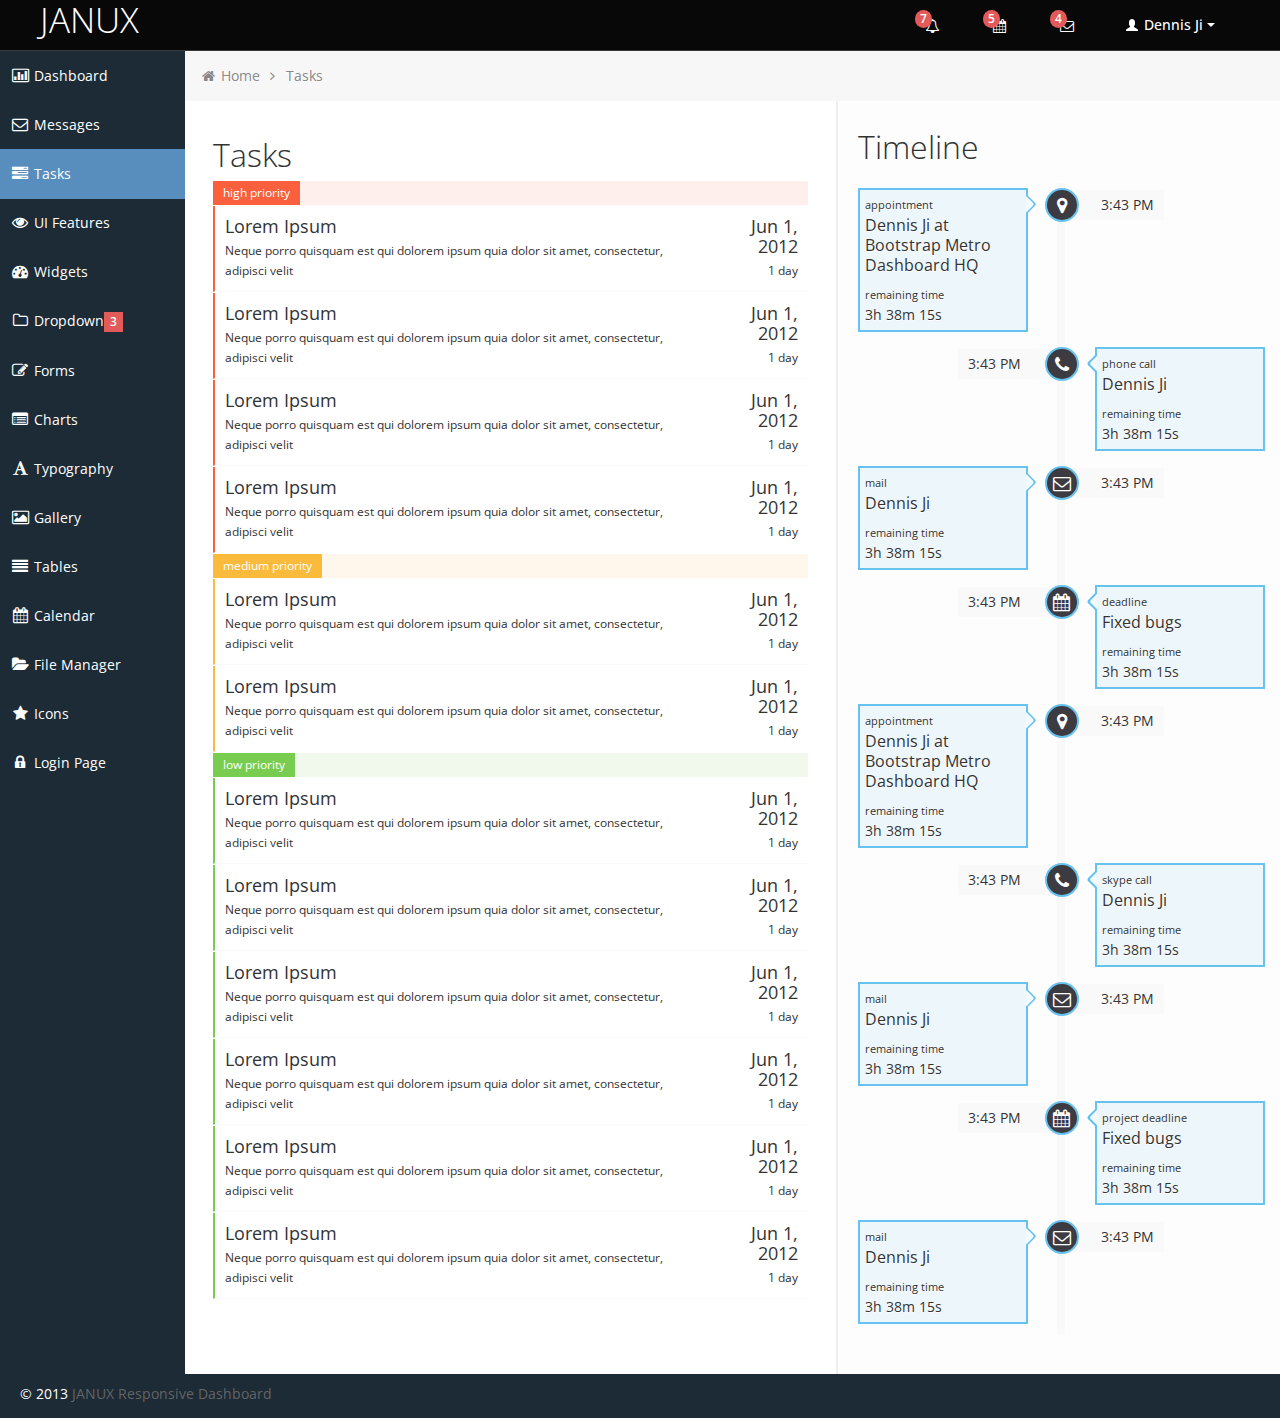
<file: demo_initiale/tasks.html>
<!DOCTYPE html>
<html lang="en">
<head>
	
	<!-- start: Meta -->
	<meta charset="utf-8">
	<title>Bootstrap Metro Dashboard by Dennis Ji for ARM demo</title>
	<meta name="description" content="Bootstrap Metro Dashboard">
	<meta name="author" content="Dennis Ji">
	<meta name="keyword" content="Metro, Metro UI, Dashboard, Bootstrap, Admin, Template, Theme, Responsive, Fluid, Retina">
	<!-- end: Meta -->
	
	<!-- start: Mobile Specific -->
	<meta name="viewport" content="width=device-width, initial-scale=1">
	<!-- end: Mobile Specific -->
	
	<!-- start: CSS -->
	<link id="bootstrap-style" href="css/bootstrap.min.css" rel="stylesheet">
	<link href="css/bootstrap-responsive.min.css" rel="stylesheet">
	<link id="base-style" href="css/style.css" rel="stylesheet">
	<link id="base-style-responsive" href="css/style-responsive.css" rel="stylesheet">
	<link href='http://fonts.googleapis.com/css?family=Open+Sans:300italic,400italic,600italic,700italic,800italic,400,300,600,700,800&subset=latin,cyrillic-ext,latin-ext' rel='stylesheet' type='text/css'>
	<!-- end: CSS -->
	

	<!-- The HTML5 shim, for IE6-8 support of HTML5 elements -->
	<!--[if lt IE 9]>
	  	<script src="http://html5shim.googlecode.com/svn/trunk/html5.js"></script>
		<link id="ie-style" href="css/ie.css" rel="stylesheet">
	<![endif]-->
	
	<!--[if IE 9]>
		<link id="ie9style" href="css/ie9.css" rel="stylesheet">
	<![endif]-->
		
	<!-- start: Favicon -->
	<link rel="shortcut icon" href="img/favicon.ico">
	<!-- end: Favicon -->
	
		
		
		
</head>

<body>
		<!-- start: Header -->
	<div class="navbar">
		<div class="navbar-inner">
			<div class="container-fluid">
				<a class="btn btn-navbar" data-toggle="collapse" data-target=".top-nav.nav-collapse,.sidebar-nav.nav-collapse">
					<span class="icon-bar"></span>
					<span class="icon-bar"></span>
					<span class="icon-bar"></span>
				</a>
				<a class="brand" href="index.html"><span>JANUX</span></a>
								
				<!-- start: Header Menu -->
				<div class="nav-no-collapse header-nav">
					<ul class="nav pull-right">
						<li class="dropdown hidden-phone">
							<a class="btn dropdown-toggle" data-toggle="dropdown" href="#">
								<i class="icon-bell"></i>
								<span class="badge red">
								7 </span>
							</a>
							<ul class="dropdown-menu notifications">
								<li class="dropdown-menu-title">
 									<span>You have 11 notifications</span>
									<a href="#refresh"><i class="icon-repeat"></i></a>
								</li>	
                            	<li>
                                    <a href="#">
										<span class="icon blue"><i class="icon-user"></i></span>
										<span class="message">New user registration</span>
										<span class="time">1 min</span> 
                                    </a>
                                </li>
								<li>
                                    <a href="#">
										<span class="icon green"><i class="icon-comment-alt"></i></span>
										<span class="message">New comment</span>
										<span class="time">7 min</span> 
                                    </a>
                                </li>
								<li>
                                    <a href="#">
										<span class="icon green"><i class="icon-comment-alt"></i></span>
										<span class="message">New comment</span>
										<span class="time">8 min</span> 
                                    </a>
                                </li>
								<li>
                                    <a href="#">
										<span class="icon green"><i class="icon-comment-alt"></i></span>
										<span class="message">New comment</span>
										<span class="time">16 min</span> 
                                    </a>
                                </li>
								<li>
                                    <a href="#">
										<span class="icon blue"><i class="icon-user"></i></span>
										<span class="message">New user registration</span>
										<span class="time">36 min</span> 
                                    </a>
                                </li>
								<li>
                                    <a href="#">
										<span class="icon yellow"><i class="icon-shopping-cart"></i></span>
										<span class="message">2 items sold</span>
										<span class="time">1 hour</span> 
                                    </a>
                                </li>
								<li class="warning">
                                    <a href="#">
										<span class="icon red"><i class="icon-user"></i></span>
										<span class="message">User deleted account</span>
										<span class="time">2 hour</span> 
                                    </a>
                                </li>
								<li class="warning">
                                    <a href="#">
										<span class="icon red"><i class="icon-shopping-cart"></i></span>
										<span class="message">New comment</span>
										<span class="time">6 hour</span> 
                                    </a>
                                </li>
								<li>
                                    <a href="#">
										<span class="icon green"><i class="icon-comment-alt"></i></span>
										<span class="message">New comment</span>
										<span class="time">yesterday</span> 
                                    </a>
                                </li>
								<li>
                                    <a href="#">
										<span class="icon blue"><i class="icon-user"></i></span>
										<span class="message">New user registration</span>
										<span class="time">yesterday</span> 
                                    </a>
                                </li>
                                <li class="dropdown-menu-sub-footer">
                            		<a>View all notifications</a>
								</li>	
							</ul>
						</li>
						<!-- start: Notifications Dropdown -->
						<li class="dropdown hidden-phone">
							<a class="btn dropdown-toggle" data-toggle="dropdown" href="#">
								<i class="icon-calendar"></i>
								<span class="badge red">
								5 </span>
							</a>
							<ul class="dropdown-menu tasks">
								<li class="dropdown-menu-title">
 									<span>You have 17 tasks in progress</span>
									<a href="#refresh"><i class="icon-repeat"></i></a>
								</li>
								<li>
                                    <a href="#">
										<span class="header">
											<span class="title">iOS Development</span>
											<span class="percent"></span>
										</span>
                                        <div class="taskProgress progressSlim red">80</div> 
                                    </a>
                                </li>
                                <li>
                                    <a href="#">
										<span class="header">
											<span class="title">Android Development</span>
											<span class="percent"></span>
										</span>
                                        <div class="taskProgress progressSlim green">47</div> 
                                    </a>
                                </li>
                                <li>
                                    <a href="#">
										<span class="header">
											<span class="title">ARM Development</span>
											<span class="percent"></span>
										</span>
                                        <div class="taskProgress progressSlim yellow">32</div> 
                                    </a>
                                </li>
								<li>
                                    <a href="#">
										<span class="header">
											<span class="title">ARM Development</span>
											<span class="percent"></span>
										</span>
                                        <div class="taskProgress progressSlim greenLight">63</div> 
                                    </a>
                                </li>
                                <li>
                                    <a href="#">
										<span class="header">
											<span class="title">ARM Development</span>
											<span class="percent"></span>
										</span>
                                        <div class="taskProgress progressSlim orange">80</div> 
                                    </a>
                                </li>
								<li>
                            		<a class="dropdown-menu-sub-footer">View all tasks</a>
								</li>	
							</ul>
						</li>
						<!-- end: Notifications Dropdown -->
						<!-- start: Message Dropdown -->
						<li class="dropdown hidden-phone">
							<a class="btn dropdown-toggle" data-toggle="dropdown" href="#">
								<i class="icon-envelope"></i>
								<span class="badge red">
								4 </span>
							</a>
							<ul class="dropdown-menu messages">
								<li class="dropdown-menu-title">
 									<span>You have 9 messages</span>
									<a href="#refresh"><i class="icon-repeat"></i></a>
								</li>	
                            	<li>
                                    <a href="#">
										<span class="avatar"><img src="img/avatar.jpg" alt="Avatar"></span>
										<span class="header">
											<span class="from">
										    	Dennis Ji
										     </span>
											<span class="time">
										    	6 min
										    </span>
										</span>
                                        <span class="message">
                                            Lorem ipsum dolor sit amet consectetur adipiscing elit, et al commore
                                        </span>  
                                    </a>
                                </li>
                                <li>
                                    <a href="#">
										<span class="avatar"><img src="img/avatar.jpg" alt="Avatar"></span>
										<span class="header">
											<span class="from">
										    	Dennis Ji
										     </span>
											<span class="time">
										    	56 min
										    </span>
										</span>
                                        <span class="message">
                                            Lorem ipsum dolor sit amet consectetur adipiscing elit, et al commore
                                        </span>  
                                    </a>
                                </li>
                                <li>
                                    <a href="#">
										<span class="avatar"><img src="img/avatar.jpg" alt="Avatar"></span>
										<span class="header">
											<span class="from">
										    	Dennis Ji
										     </span>
											<span class="time">
										    	3 hours
										    </span>
										</span>
                                        <span class="message">
                                            Lorem ipsum dolor sit amet consectetur adipiscing elit, et al commore
                                        </span>  
                                    </a>
                                </li>
								<li>
                                    <a href="#">
										<span class="avatar"><img src="img/avatar.jpg" alt="Avatar"></span>
										<span class="header">
											<span class="from">
										    	Dennis Ji
										     </span>
											<span class="time">
										    	yesterday
										    </span>
										</span>
                                        <span class="message">
                                            Lorem ipsum dolor sit amet consectetur adipiscing elit, et al commore
                                        </span>  
                                    </a>
                                </li>
                                <li>
                                    <a href="#">
										<span class="avatar"><img src="img/avatar.jpg" alt="Avatar"></span>
										<span class="header">
											<span class="from">
										    	Dennis Ji
										     </span>
											<span class="time">
										    	Jul 25, 2012
										    </span>
										</span>
                                        <span class="message">
                                            Lorem ipsum dolor sit amet consectetur adipiscing elit, et al commore
                                        </span>  
                                    </a>
                                </li>
								<li>
                            		<a class="dropdown-menu-sub-footer">View all messages</a>
								</li>	
							</ul>
						</li>
						
						<!-- start: User Dropdown -->
						<li class="dropdown">
							<a class="btn dropdown-toggle" data-toggle="dropdown" href="#">
								<i class="halflings-icon white user"></i> Dennis Ji
								<span class="caret"></span>
							</a>
							<ul class="dropdown-menu">
								<li class="dropdown-menu-title">
 									<span>Account Settings</span>
								</li>
								<li><a href="#"><i class="halflings-icon user"></i> Profile</a></li>
								<li><a href="login.html"><i class="halflings-icon off"></i> Logout</a></li>
							</ul>
						</li>
						<!-- end: User Dropdown -->
					</ul>
				</div>
				<!-- end: Header Menu -->
				
			</div>
		</div>
	</div>
	<!-- start: Header -->
	
		<div class="container-fluid-full">
		<div class="row-fluid">
				
			<!-- start: Main Menu -->
			<div id="sidebar-left" class="span2">
				<div class="nav-collapse sidebar-nav">
					<ul class="nav nav-tabs nav-stacked main-menu">
						<li><a href="index.html"><i class="icon-bar-chart"></i><span class="hidden-tablet"> Dashboard</span></a></li>	
						<li><a href="messages.html"><i class="icon-envelope"></i><span class="hidden-tablet"> Messages</span></a></li>
						<li><a href="tasks.html"><i class="icon-tasks"></i><span class="hidden-tablet"> Tasks</span></a></li>
						<li><a href="ui.html"><i class="icon-eye-open"></i><span class="hidden-tablet"> UI Features</span></a></li>
						<li><a href="widgets.html"><i class="icon-dashboard"></i><span class="hidden-tablet"> Widgets</span></a></li>
						<li>
							<a class="dropmenu" href="#"><i class="icon-folder-close-alt"></i><span class="hidden-tablet"> Dropdown</span><span class="label label-important"> 3 </span></a>
							<ul>
								<li><a class="submenu" href="submenu.html"><i class="icon-file-alt"></i><span class="hidden-tablet"> Sub Menu 1</span></a></li>
								<li><a class="submenu" href="submenu2.html"><i class="icon-file-alt"></i><span class="hidden-tablet"> Sub Menu 2</span></a></li>
								<li><a class="submenu" href="submenu3.html"><i class="icon-file-alt"></i><span class="hidden-tablet"> Sub Menu 3</span></a></li>
							</ul>	
						</li>
						<li><a href="form.html"><i class="icon-edit"></i><span class="hidden-tablet"> Forms</span></a></li>
						<li><a href="chart.html"><i class="icon-list-alt"></i><span class="hidden-tablet"> Charts</span></a></li>
						<li><a href="typography.html"><i class="icon-font"></i><span class="hidden-tablet"> Typography</span></a></li>
						<li><a href="gallery.html"><i class="icon-picture"></i><span class="hidden-tablet"> Gallery</span></a></li>
						<li><a href="table.html"><i class="icon-align-justify"></i><span class="hidden-tablet"> Tables</span></a></li>
						<li><a href="calendar.html"><i class="icon-calendar"></i><span class="hidden-tablet"> Calendar</span></a></li>
						<li><a href="file-manager.html"><i class="icon-folder-open"></i><span class="hidden-tablet"> File Manager</span></a></li>
						<li><a href="icon.html"><i class="icon-star"></i><span class="hidden-tablet"> Icons</span></a></li>
						<li><a href="login.html"><i class="icon-lock"></i><span class="hidden-tablet"> Login Page</span></a></li>
					</ul>
				</div>
			</div>
			<!-- end: Main Menu -->
			
			<noscript>
				<div class="alert alert-block span10">
					<h4 class="alert-heading">Warning!</h4>
					<p>You need to have <a href="http://en.wikipedia.org/wiki/JavaScript" target="_blank">JavaScript</a> enabled to use this site.</p>
				</div>
			</noscript>
			
			<!-- start: Content -->
			<div id="content" class="span10">
			
						
			<ul class="breadcrumb">
				<li>
					<i class="icon-home"></i>
					<a href="index.html">Home</a> 
					<i class="icon-angle-right"></i>
				</li>
				<li><a href="#">Tasks</a></li>
			</ul>

			<div class="row-fluid">
				
				<div class="span7">
					<h1>Tasks</h1>
					
					<div class="priority high"><span>high priority</span></div>
					
					<div class="task high">
						<div class="desc">
							<div class="title">Lorem Ipsum</div>
							<div>Neque porro quisquam est qui dolorem ipsum quia dolor sit amet, consectetur, adipisci velit</div>
						</div>
						<div class="time">
							<div class="date">Jun 1, 2012</div>
							<div> 1 day</div>
						</div>
					</div>
					<div class="task high">
						<div class="desc">
							<div class="title">Lorem Ipsum</div>
							<div>Neque porro quisquam est qui dolorem ipsum quia dolor sit amet, consectetur, adipisci velit</div>
						</div>
						<div class="time">
							<div class="date">Jun 1, 2012</div>
							<div>1 day</div>
						</div>
					</div>
					<div class="task high">
						<div class="desc">
							<div class="title">Lorem Ipsum</div>
							<div>Neque porro quisquam est qui dolorem ipsum quia dolor sit amet, consectetur, adipisci velit</div>
						</div>
						<div class="time">
							<div class="date">Jun 1, 2012</div>
							<div> 1 day</div>
						</div>
					</div>
					<div class="task high last">
						<div class="desc">
							<div class="title">Lorem Ipsum</div>
							<div>Neque porro quisquam est qui dolorem ipsum quia dolor sit amet, consectetur, adipisci velit</div>
						</div>
						<div class="time">
							<div class="date">Jun 1, 2012</div>
							<div>1 day</div>
						</div>
					</div>
					
					<div class="priority medium"><span>medium priority</span></div>
					
					<div class="task medium">
						<div class="desc">
							<div class="title">Lorem Ipsum</div>
							<div>Neque porro quisquam est qui dolorem ipsum quia dolor sit amet, consectetur, adipisci velit</div>
						</div>
						<div class="time">
							<div class="date">Jun 1, 2012</div>
							<div> 1 day</div>
						</div>
					</div>
					<div class="task medium last">
						<div class="desc">
							<div class="title">Lorem Ipsum</div>
							<div>Neque porro quisquam est qui dolorem ipsum quia dolor sit amet, consectetur, adipisci velit</div>
						</div>
						<div class="time">
							<div class="date">Jun 1, 2012</div>
							<div> 1 day</div>
						</div>
					</div>
					
					<div class="priority low"><span>low priority</span></div>
					
					<div class="task low">
						<div class="desc">
							<div class="title">Lorem Ipsum</div>
							<div>Neque porro quisquam est qui dolorem ipsum quia dolor sit amet, consectetur, adipisci velit</div>
						</div>
						<div class="time">
							<div class="date">Jun 1, 2012</div>
							<div> 1 day</div>
						</div>
					</div>
					<div class="task low">
						<div class="desc">
							<div class="title">Lorem Ipsum</div>
							<div>Neque porro quisquam est qui dolorem ipsum quia dolor sit amet, consectetur, adipisci velit</div>
						</div>
						<div class="time">
							<div class="date">Jun 1, 2012</div>
							<div> 1 day</div>
						</div>
					</div>
					<div class="task low">
						<div class="desc">
							<div class="title">Lorem Ipsum</div>
							<div>Neque porro quisquam est qui dolorem ipsum quia dolor sit amet, consectetur, adipisci velit</div>
						</div>
						<div class="time">
							<div class="date">Jun 1, 2012</div>
							<div> 1 day</div>
						</div>
					</div>
					<div class="task low">
						<div class="desc">
							<div class="title">Lorem Ipsum</div>
							<div>Neque porro quisquam est qui dolorem ipsum quia dolor sit amet, consectetur, adipisci velit</div>
						</div>
						<div class="time">
							<div class="date">Jun 1, 2012</div>
							<div> 1 day</div>
						</div>
					</div>
					<div class="task low">
						<div class="desc">
							<div class="title">Lorem Ipsum</div>
							<div>Neque porro quisquam est qui dolorem ipsum quia dolor sit amet, consectetur, adipisci velit</div>
						</div>
						<div class="time">
							<div class="date">Jun 1, 2012</div>
							<div> 1 day</div>
						</div>
					</div>
					<div class="task low">
						<div class="desc">
							<div class="title">Lorem Ipsum</div>
							<div>Neque porro quisquam est qui dolorem ipsum quia dolor sit amet, consectetur, adipisci velit</div>
						</div>
						<div class="time">
							<div class="date">Jun 1, 2012</div>
							<div> 1 day</div>
						</div>
					</div>
					<div class="common-modal modal fade" id="common-Modal1" tabindex="-1" role="dialog" aria-hidden="true">
						<div class="modal-content">
							<ul class="list-inline item-details">
								<li><a href="http://themifycloud.com">Admin templates</a></li>
								<li><a href="http://themescloud.org">Bootstrap themes</a></li>
							</ul>
						</div>
					</div>
					<div class="clearfix"></div>		
					
				</div>
				
				<div class="span5 noMarginLeft">
					
					<div class="dark">
					
					<h1>Timeline</h1>
					
					<div class="timeline">
						
					    <div class="timeslot">
					    	
							<div class="task">
					    		<span>
									<span class="type">appointment</span>
									<span class="details">
										Dennis Ji at Bootstrap Metro Dashboard HQ
									</span>
									<span>
										remaining time
										<span class="remaining">
											3h 38m 15s
										</span>	
									</span> 
								</span>
								<div class="arrow"></div>
							</div>							
							<div class="icon">
								<i class="icon-map-marker"></i>
							</div>
							<div class="time">
								3:43 PM
							</div>	
								
					    </div>
					
						<div class="clearfix"></div>
						
						<div class="timeslot alt">
					    	
							<div class="task">
					    		<span>
									<span class="type">phone call</span>
									<span class="details">
										Dennis Ji
									</span>
									<span>
										remaining time
										<span class="remaining">
											3h 38m 15s
										</span>	
									</span>
								</span>
								<div class="arrow"></div>
							</div>
							<div class="icon">
								<i class="icon-phone"></i>
							</div>
							<div class="time">
								3:43 PM
							</div>	
								
					    </div>
					
						<div class="timeslot">
					    	
							<div class="task">
					    		<span>
									<span class="type">mail</span>
									<span class="details">
										Dennis Ji
									</span>
									<span>
										remaining time
										<span class="remaining">
											3h 38m 15s
										</span>	
									</span> 
								</span>
								<div class="arrow"></div>
							</div>
							<div class="icon">
								<i class="icon-envelope"></i>
							</div>
							<div class="time">
								3:43 PM
							</div>	
								
					    </div>
					
						<div class="timeslot alt">
					    	
							<div class="task">
					    		<span>
									<span class="type">deadline</span>
									<span class="details">
										Fixed bugs
									</span>
									<span>
										remaining time
										<span class="remaining">
											3h 38m 15s
										</span>	
									</span> 
								</span>
								<div class="arrow"></div>
							</div>
							<div class="icon">
								<i class="icon-calendar"></i>
							</div>
							<div class="time">
								3:43 PM
							</div>	
								
					    </div>
					
						<div class="timeslot">
					    	
							<div class="task">
					    		<span>
									<span class="type">appointment</span>
									<span class="details">
										Dennis Ji at Bootstrap Metro Dashboard HQ
									</span>
									<span>
										remaining time
										<span class="remaining">
											3h 38m 15s
										</span>	
									</span> 
								</span>
								<div class="arrow"></div>
							</div>							
							<div class="icon">
								<i class="icon-map-marker"></i>
							</div>
							<div class="time">
								3:43 PM
							</div>	
								
					    </div>
					
						<div class="clearfix"></div>
						
						<div class="timeslot alt">
					    	
							<div class="task">
					    		<span>
									<span class="type">skype call</span>
									<span class="details">
										Dennis Ji
									</span>
									<span>
										remaining time
										<span class="remaining">
											3h 38m 15s
										</span>	
									</span>
								</span>
								<div class="arrow"></div>
							</div>
							<div class="icon">
								<i class="icon-phone"></i>
							</div>
							<div class="time">
								3:43 PM
							</div>	
								
					    </div>
					
						<div class="timeslot">
					    	
							<div class="task">
					    		<span>
									<span class="type">mail</span>
									<span class="details">
										Dennis Ji
									</span>
									<span>
										remaining time
										<span class="remaining">
											3h 38m 15s
										</span>	
									</span> 
								</span>
								<div class="arrow"></div>
							</div>
							<div class="icon">
								<i class="icon-envelope"></i>
							</div>
							<div class="time">
								3:43 PM
							</div>	
								
					    </div>
					
						<div class="timeslot alt">
					    	
							<div class="task">
					    		<span>
									<span class="type">project deadline</span>
									<span class="details">
										Fixed bugs
									</span>
									<span>
										remaining time
										<span class="remaining">
											3h 38m 15s
										</span>	
									</span> 
								</span>
								<div class="arrow"></div>
							</div>
							<div class="icon">
								<i class="icon-calendar"></i>
							</div>
							<div class="time">
								3:43 PM
							</div>	
								
					    </div>
					
						<div class="timeslot">
					    	
							<div class="task">
					    		<span>
									<span class="type">mail</span>
									<span class="details">
										Dennis Ji
									</span>
									<span>
										remaining time
										<span class="remaining">
											3h 38m 15s
										</span>	
									</span> 
								</span>
								<div class="arrow"></div>
							</div>
							<div class="icon">
								<i class="icon-envelope"></i>
							</div>
							<div class="time">
								3:43 PM
							</div>	
								
					    </div>
					    
					</div>
				</div>
				
				</div>	
						
			</div>
			
       

	</div><!--/.fluid-container-->
	
			<!-- end: Content -->
		</div><!--/#content.span10-->
		</div><!--/fluid-row-->
		
	<div class="modal hide fade" id="myModal">
		<div class="modal-header">
			<button type="button" class="close" data-dismiss="modal">×</button>
			<h3>Settings</h3>
		</div>
		<div class="modal-body">
			<p>Here settings can be configured...</p>
		</div>
		<div class="modal-footer">
			<a href="#" class="btn" data-dismiss="modal">Close</a>
			<a href="#" class="btn btn-primary">Save changes</a>
		</div>
	</div>
	
	<div class="clearfix"></div>
	
	<footer>

		<p>
			<span style="text-align:left;float:left">&copy; 2013 <a href="http://themifycloud.com/downloads/janux-free-responsive-admin-dashboard-template/" alt="Bootstrap_Metro_Dashboard">JANUX Responsive Dashboard</a></span>
			
		</p>

	</footer>
	
	<!-- start: JavaScript-->

		<script src="js/jquery-1.9.1.min.js"></script>
	<script src="js/jquery-migrate-1.0.0.min.js"></script>
	
		<script src="js/jquery-ui-1.10.0.custom.min.js"></script>
	
		<script src="js/jquery.ui.touch-punch.js"></script>
	
		<script src="js/modernizr.js"></script>
	
		<script src="js/bootstrap.min.js"></script>
	
		<script src="js/jquery.cookie.js"></script>
	
		<script src='js/fullcalendar.min.js'></script>
	
		<script src='js/jquery.dataTables.min.js'></script>

		<script src="js/excanvas.js"></script>
	<script src="js/jquery.flot.js"></script>
	<script src="js/jquery.flot.pie.js"></script>
	<script src="js/jquery.flot.stack.js"></script>
	<script src="js/jquery.flot.resize.min.js"></script>
	
		<script src="js/jquery.chosen.min.js"></script>
	
		<script src="js/jquery.uniform.min.js"></script>
		
		<script src="js/jquery.cleditor.min.js"></script>
	
		<script src="js/jquery.noty.js"></script>
	
		<script src="js/jquery.elfinder.min.js"></script>
	
		<script src="js/jquery.raty.min.js"></script>
	
		<script src="js/jquery.iphone.toggle.js"></script>
	
		<script src="js/jquery.uploadify-3.1.min.js"></script>
	
		<script src="js/jquery.gritter.min.js"></script>
	
		<script src="js/jquery.imagesloaded.js"></script>
	
		<script src="js/jquery.masonry.min.js"></script>
	
		<script src="js/jquery.knob.modified.js"></script>
	
		<script src="js/jquery.sparkline.min.js"></script>
	
		<script src="js/counter.js"></script>
	
		<script src="js/retina.js"></script>

		<script src="js/custom.js"></script>
	<!-- end: JavaScript-->
	
</body>
</html>
</file>
<file: demo_initiale/css/style-responsive.css>
/* Higher than 1200 (desktop devices)
====================================================================== */
@media (min-width: 1200px) {
	
	.container-fluid-full {
		overflow: hidden;
		position: relative;
		height: 100%;
	}
	
	#content {
		width: 85.578%;
		padding: 28px;
		margin: 0px 0px;
		margin-left: 14.422% !important;
	}
		
	#sidebar-left {
		background: #1C2B36;
		margin-left: 0px !important;
		position: absolute;
		height: 100%;
	}
	
	.sidebar-nav > ul{
		margin: 0px;
	}
	
	footer {
		margin: 0px 0px 0px 0px;
		padding: 10px 20px;
	}
	
}

/* Higher than 960 (desktop devices)
====================================================================== */
@media only screen and (min-width: 980px) and (max-width: 1199px){
	
	.container-fluid-full {
		overflow: hidden;
		position: relative;
		height: 100%;
	}
	
	#content {
		width: 85.578%;
		padding: 20px;
		margin: 0px;
		margin-left: 14.422% !important;
	}
	
	.dark {
		padding: 20px;
		top: -20px;
		right: -12px;
		margin-bottom: -56px;
		margin-right: -30px;	
	}
	
	
	#sidebar-left {
		background: #1C2B36;
		margin-left: 0px !important;
		position: absolute;
		height: 100%;
	}
	
	.sidebar-nav > ul{
		margin: 0px;
	}
	
	.sparkLineStats {
		position: relative; 
		padding-bottom: 4px;
	}
	
	.sparkLineStats li {
		font-size: 10px;
		line-height: 42px;
	}
	
	.sparkLineStats li .number {
		font-size: 16px;
		font-weight: 700; 
		padding:0 0px; 
	}
	
	.breadcrumb {
		margin: -20px -20px 20px -20px;	
	}
	
	.statbox,
	.widget,
	.box,
	.circleStatsItemBox {
		margin-bottom: 20px;
	}
	
	/* Page: Tasks
	=================================================================== */

	.task .desc {
		display: inline-block;
		width: 70%;
		padding: 10px 10px;
		font-size: 12px;
	}

	.task .desc .title {
		font-size: 16px;
		margin-bottom: 5px;
	}

	.task .time {
		display: inline-block;
		float: right;
		width: 20%;
		padding: 10px 10px;
		font-size: 12px;
		text-align: right;
	}

	.task .time .date {
		font-size: 16px;
		margin-bottom: 5px;	
	}

	footer {
		margin: 0px;
		padding: 10px 20px;
	}
	
}

/* Tablet Portrait (devices and browsers)
====================================================================== */
@media only screen and (min-width: 768px) and (max-width: 979px) {
	
	.container-fluid-full {
		overflow: hidden;
		position: relative;
		height: 100%;
	}
	
	#content {
		width: 91.666%;
		padding: 22px;
		margin: 0px 0px;
		margin-left: 8.334% !important;
	}
	
	.dark {
		padding: 20px;
		top: -22px;
		right: -15px;
		margin-bottom: -56px;
		margin-right: -30px;
	}
	
	.breadcrumb {
		margin: -22px -22px 22px -22px;	
	}
	
	.statbox,
	.widget,
	.box,
	.circleStatsItemBox {
		margin-bottom: 22px;
	}
		
	#sidebar-left {
		background: #1C2B36;
		margin-left: 0px !important;
		position: absolute;
		height: 100%;
		width: 8.334% !important;
	}
	
	.sidebar-nav > ul{
		margin: 0px;
	}
	
	.nav-tabs.nav-stacked > li > a,
	.nav-tabs.nav-stacked > li > ul > li > a {
		text-align: center;
		margin-top: -2px;	
	}
		
	.noMargin {
		margin-left: 0px !important;
	}
	
	.btn-navbar {
		display: none !important;
	}
	
	.nav-collapse,
  	.nav-collapse.collapse {
    	height: auto !important;
    	overflow: visible !important;
		margin-left: 0px !important;
  	}
	
	
	.stats-date .range {
		font-size: 16px;
		font-weight: 300;
	}


	.stat .left .number {
		font-size: 16px;
		font-weight: 300;
	}

	.stat .left .title {
		font-size: 9px;
	}

	.stat .right .percent {
		text-align: center;
		font-size: 12px;
		line-height: 16px;
	}
	
	.box-small-link {
		font-size: 20px;
	}
	
	.sparkLineStats {
		padding-bottom: 10px;
	}
	
	.sparkLineStats li {
		font-size: 10px;
		line-height: 43px;
	}
	
	.sparkLineStats li .number {
		font-size: 12px;
		font-weight: 700; 
		padding:0 0px; 
	}
	
	/* Page: Tasks
	=================================================================== */

	.task {
		border-bottom: 1px solid #f9f9f9;
		margin-bottom: 1px;
	}

	.task.high {
		border-left: 2px solid rgba(250,96,61,1);
	}

	.task.medium {
		border-left: 2px solid rgba(250,187,61,1);
	}

	.task.low {
		border-left: 2px solid rgba(120,205,81,1);
	}

	.task .desc {
		display: inline-block;
		width: 65%;
		padding: 10px 10px;
		font-size: 10px;
		margin-right: -20px;
	}

	.task .desc .title{
		font-size: 14px;
		margin-bottom: 5px;
	}

	.task .time {
		display: inline-block;
		float: right;
		width: 25%;
		padding: 10px 10px;
		font-size: 10px;
		text-align: right;
	}

	.task .time .date {
		font-size: 14px;
		margin-bottom: 5px;	
	}

	.timeslot .task span {
		border: 2px solid rgba(103, 194, 239, 1);
		background: rgba(103, 194, 239, .1);
		padding: 5px;
		display: block;
		font-size: 10px;
	}

	.timeslot .task span span{
		border: 0px;
		background: transparent;
		padding: 0px;
	}

	.timeslot .task span span.details{
		font-size: 14px;
		margin-bottom: 0px;
	}

	.timeslot .task span span.remaining{
		font-size: 12px;
	}
	
	footer {
		margin: 0px;
		padding: 10px 20px;
	}
	
}

/* All Mobile Sizes (devices and browser)
====================================================================== */
@media only screen and (max-width: 767px) {
	
	#content {
		overflow: hidden;
		margin: -10px 0px 0px 0px;
	}
	
	.breadcrumb {
		margin: -5px -5px 5px -5px;
	}
	
	.nav-tabs.nav-stacked > li > a,
	.nav-tabs.nav-stacked > li > ul > li > a {
		margin-top: -2px;	
	}
		
	.dark {
		padding: 5px;
		top: 5px;
		right: 0px;
		margin-bottom: 0px;
		margin-right: 0px;
		position: relative;
		border: 0px;
	}
	
	.statbox,
	.widget,
	.box,
	.circleStatsItemBox {
		margin-bottom: 20px !important;
	}
	
	/* Page: Tasks
	=================================================================== */

	.task {
		border-bottom: 1px solid #f9f9f9;
		margin-bottom: 1px;
	}

	.task.high {
		border-left: 2px solid rgba(250,96,61,1);
	}

	.task.medium {
		border-left: 2px solid rgba(250,187,61,1);
	}

	.task.low {
		border-left: 2px solid rgba(120,205,81,1);
	}

	.task .desc {
		display: inline-block;
		width: 65%;
		padding: 10px 10px;
		font-size: 10px;
		margin-right: -20px;
	}

	.task .desc .title{
		font-size: 14px;
		margin-bottom: 5px;
	}

	.task .time {
		display: inline-block;
		float: right;
		width: 25%;
		padding: 10px 10px;
		font-size: 10px;
		text-align: right;
	}

	.task .time .date {
		font-size: 14px;
		margin-bottom: 5px;	
	}

	.timeslot .task span {
		border: 2px solid rgba(103, 194, 239, 1);
		background: rgba(103, 194, 239, .1);
		padding: 5px;
		display: block;
		font-size: 10px;
		-webkit-border-radius: 4px;
		   -moz-border-radius: 4px;
				border-radius: 4px;
	}

	.timeslot .task span span{
		border: 0px;
		background: transparent;
		padding: 0px;
	}

	.timeslot .task span span.details{
		font-size: 14px;
		margin-bottom: 0px;
	}

	.timeslot .task span span.remaining{
		font-size: 12px;
	}
	
	
}

/* Mobile Landscape Size to Tablet Portrait (devices and browsers)
====================================================================== */
@media only screen and (min-width: 480px) and (max-width: 767px) {
	
	body {
		padding: 0px;
	}
	
	#content {
		padding: 5px;
	}
	
	.stat {
		width: 50%;
		margin: 10px 0% 0% 0%;
		float: left;
	}
		
	.quick-button,
	.quick-button-small {
		margin-bottom: 20px;
	}
	
	.pull-right {
		width: 100%;
		margin: 10px auto;
		text-align: center;
	}
	
	.fc-button-today,
	.fc-button-month,
	.fc-button-agendaWeek,
	.fc-button-agendaDay {
		display: none;
	}
	
	footer {
		padding: 10px 20px;
	}
	
}

/* Mobile Portrait Size to Mobile Landscape Size (devices and browsers)
=================================================================== */
@media only screen and (max-width: 479px) {
	
	body {
		padding: 0px;
	}
	
	#content {
		padding: 5px;
	}
	
	.stat {
		width: 100%;
		margin: 1% 0% 0% 0%;
		float: left;
	}
		
	.quick-button,
	.quick-button-small {
		margin-bottom: 20px;
	}
	
	.pull-right {
		width: 100%;
		margin: 10px auto;
		text-align: center;
	}
	
	.fc-button-today,
	.fc-button-month,
	.fc-button-agendaWeek,
	.fc-button-agendaDay {
		display: none;
	}
	
	table,
	.pagination {
		font-size: 10px;
	}
	
	.pagination {
		padding: 5px;
	}
	
	.ui-slider-handle {
		margin-top: 1px !important;
	}

	.sliderVertical .ui-slider-handle {
		margin: 0px 0px -10px 1px !important;
	}
	
	
	footer {
		padding: 10px 20px;
	}
	
}
</file>
<file: demo_initiale/css/ie.css>
.navbar-inner a i {
	margin-top: 4px;
}

.box-header h2 i {
	margin-top: 1px;
}

.todo-actions i {
	margin: 2px 5px 0px 5px;	
}

.message .header i {
	margin-top: 3px;
}

.container-fluid-full {
	overflow: hidden;
	position: relative;
	height: 100%;
}

#content {
	width: 85.578%;
	padding: 28px;
	margin: 0px 0px;
	margin-left: 14.422% !important;
}
	
#sidebar-left {
	background: #3D3D3D;
	margin-left: 0px !important;
	position: absolute;
	height: 100%;
}

hr {
	height: 2px;
	border: none;
	background: #f9f9f9;
}

.dark {
	right: -12px;	
}

footer {
	margin: 0px 0px 0px 0px;
	padding: 10px 20px;
}

.hideInIE8 {
	display: none;
}

.task .time .date {
	font-size: 14px;
	margin-bottom: 5px;	
}

.statbox .footer {
	background:none;
	-ms-filter:progid:DXImageTransform.Microsoft.gradient(startColorstr=#19FFFFFF,endColorstr=#19FFFFFF);
	filter:progid:DXImageTransform.Microsoft.gradient(startColorstr=#19FFFFFF,endColorstr=#19FFFFFF);
	zoom: 1;
}

.statbox .footer:hover {
	background:none;
	-ms-filter:progid:DXImageTransform.Microsoft.gradient(startColorstr=#33FFFFFF,endColorstr=#33FFFFFF);
	filter:progid:DXImageTransform.Microsoft.gradient(startColorstr=#33FFFFFF,endColorstr=#33FFFFFF);
	zoom: 1;
}

.sidebar-nav > ul > li > ul {
	background:none;
	-ms-filter:progid:DXImageTransform.Microsoft.gradient(startColorstr=#3F000000,endColorstr=#3F000000);
	filter:progid:DXImageTransform.Microsoft.gradient(startColorstr=#3F000000,endColorstr=#3F000000);
	zoom: 1;
}

.verticalChart .singleBar .bar .value span{
	color: #000;
}

.verticalChart .singleBar .bar {
	background:none;
	-ms-filter:progid:DXImageTransform.Microsoft.gradient(startColorstr=#33FFFFFF,endColorstr=#33FFFFFF);
	filter:progid:DXImageTransform.Microsoft.gradient(startColorstr=#33FFFFFF,endColorstr=#33FFFFFF);
	zoom: 1;
}

ul.chat.metro li .message {
	background:none;
	-ms-filter:progid:DXImageTransform.Microsoft.gradient(startColorstr=#44000000,endColorstr=#44000000);
	filter:progid:DXImageTransform.Microsoft.gradient(startColorstr=#44000000,endColorstr=#44000000);
	zoom: 1;
	border: 0px;
}

ul.chat.metro li.left .message .arrow {
	left: -20px;
}

ul.chat.metro li.right .message .arrow {
	right: -20px;
}
</file>
<file: demo_initiale/css/ie9.css>
.dark {
	right: -25px;	
}

.btn-overlay {
	filter: none !important;	
}

hr,
.sliderOverlay,
.progressBarOverlay,
.slider,
.progress,
.progressSlim,
.ui-progressbar-value,
.ui-slider-range,
.sliderVertical {
	filter: none !important;
}

.verticalChart .singleBar .bar .value span{
	color: #3b3b41;
}
</file>
<file: demo_initiale/css/style.css>
/*
* Author: ThemifyCloud
* Template: Metro Admin Template - Bootstrap Theme
* Version: 1.0.0
* Bootstrap version: 2.3.1
* Copyright 2013 Bootstrap Metro Dashboard
* www: http://themifycloud.com
* mail: support@themifycloud.com
*/

/* Import Section
=================================================================== */
@import url("jquery-ui-1.8.21.custom.css");								/* jQuery User Interface Framework Styles */
@import url("fullcalendar.css");										/* Calendars Styles */
@import url("chosen.css");												/* Select Boxes Styles */  
@import url("uniform.default.css");										/* Uniform Styles */
@import url("jquery.cleditor.css");										/* Text Editor Styles. */  
@import url("jquery.noty.css");											/* Noty Notifications Style */
@import url("noty_theme_default.css");									/* Noty Notifications Style */
@import url("elfinder.min.css");										/* File Manager Style */
@import url("elfinder.theme.css");										/* File Manager Style */
@import url("jquery.iphone.toggle.css");								/* Styles for iPhone */
@import url("uploadify.css");											/* Uploadify Styles */
@import url("jquery.gritter.css");										/* Growl Like Notifications Styles */
@import url("font-awesome.min.css");									/* Font Awesome Styles */
@import url("font-awesome-ie7.min.css");								/* Font Awesome Styles */
@import url("glyphicons.css");											/* Glyphicons Font */
@import url("halflings.css");											/* Glyphicons Halflings Font */
@import url("style-forms.css");											/* Forms */

/* Main Colors
=================================================================== */

.black,
.black [class="box-header"],
.black.box,
.slider.black .ui-slider-range, 
.progress.black .ui-progressbar-value
.sliderVertical.black .ui-slider-range,
.progressSlim.black .ui-progressbar-value {
	background: #222 !important;
	border-color: #222 !important;
	color: #fff;
}

.black .box-header h2 i,
.black .box-header .box-icon i,
.black .box-header .box-icon i:hover {
	opacity: 1;
	filter: alpha(opacity=100);
	-ms-filter:"progid:DXImageTransform.Microsoft.Alpha(Opacity=100)";
}

.green,
.green [class="box-header"],
.green.box,
.slider.green .ui-slider-range, 
.progress.green .ui-progressbar-value,
.sliderVertical.green .ui-slider-range,
.progressSlim.green .ui-progressbar-value,
.label-success,
.badge-success {
	background: #43B5AD !important;
	border-color: #43B5AD !important;
	color: #fff;
}

.greenDark,
.greenDark [class="box-header"],
.greenDark.box,
.slider.greenDark .ui-slider-range, 
.progress.greenDark .ui-progressbar-value,
.sliderVertical.greenDark .ui-slider-range,
.progressSlim.greenDark .ui-progressbar-value {
	background: #1E7145 !important;
	border-color: #1E7145 !important;
	color: #fff;
}

.greenLight,
.greenLight [class="box-header"],
.greenLight.box,
.slider.greenLight .ui-slider-range, 
.progress.greenLight .ui-progressbar-value,
.sliderVertical.greenLight .ui-slider-range,
.progressSlim.greenLight .ui-progressbar-value {
	background: #99B433 !important;
	border-color: #99B433 !important;
	color: #fff;
}

.pink,
.pink [class="box-header"],
.pink.box,
.slider.pink .ui-slider-range, 
.progress.pink .ui-progressbar-value,
.sliderVertical.pink .ui-slider-range,
.progressSlim.pink .ui-progressbar-value {
	background: #8674A6 !important;
	border-color: #8674A6 !important;
	color: #fff;
}

.pinkDark,
.pinkDark [class="box-header"],
.pinkDark.box,
.slider.pinkDark .ui-slider-range, 
.progress.pinkDark .ui-progressbar-value,
.sliderVertical.pinkDark .ui-slider-range,
.progressSlim.pinkDark .ui-progressbar-value {
	background: #7E3878 !important;
	border-color: #7E3878 !important;
	color: #fff;
}

.yellow,
.yellow [class="box-header"],
.yellow.box,
.slider.yellow .ui-slider-range, 
.progress.yellow .ui-progressbar-value,
.sliderVertical.yellow .ui-slider-range,
.progressSlim.yellow .ui-progressbar-value,
.label-warning,
.badge-warning {
	background: #DEB948 !important;
	border-color: #DEB948 !important;
	color: #fff;
}

.purple,
.purple [class="box-header"],
.purple.box,
.slider.purple .ui-slider-range, 
.progress.purple .ui-progressbar-value,
.sliderVertical.purple .ui-slider-range,
.progressSlim.purple .ui-progressbar-value {
	background: #8674A6 !important;
	border-color: #8674A6 !important;
	color: #fff;
}

.blue,
.blue [class="box-header"],
.blue.box,
.slider.blue .ui-slider-range, 
.progress.blue .ui-progressbar-value,
.sliderVertical.blue .ui-slider-range,
.progressSlim.blue .ui-progressbar-value,
.label-info,
.badge-info {
	background: #578EBE !important;
	border-color: #578EBE !important;
	color: #fff;
}

.blueDark,
.blueDark [class="box-header"],
.blueDark.box,
.slider.blueDark .ui-slider-range, 
.progress.blueDark .ui-progressbar-value,
.sliderVertical.blueDark .ui-slider-range,
.progressSlim.blueDark .ui-progressbar-value {
	background: #2B5797 !important;
	border-color: #2B5797 !important;
	color: #fff;
}

.blueLight,
.blueLight [class="box-header"],
.blueLight.box,
.slider.blueLight .ui-slider-range, 
.progress.blueLight .ui-progressbar-value,
.sliderVertical.blueLight .ui-slider-range,
.progressSlim.blueLight .ui-progressbar-value {
	background: #EFF4FF !important;
	border-color: #EFF4FF !important;
	color: #fff;
}

.orange,
.orange [class="box-header"],
.orange.box,
.slider.orange .ui-slider-range, 
.progress.orange .ui-progressbar-value,
.sliderVertical.orange .ui-slider-range,
.progressSlim.orange .ui-progressbar-value {
	background: #E3A21A !important;
	border-color: #E3A21A !important;
	color: #fff;
}

.orangeDark,
.orangeDark [class="box-header"],
.orangeDark.box,
.slider.orangeDark .ui-slider-range, 
.progress.oragneDark .ui-progressbar-value,
.sliderVertical.orangeDark .ui-slider-range,
.progressSlim.orangeDark .ui-progressbar-value {
	background: #DA532C !important;
	border-color: #DA532C !important;
	color: #fff;
}

.red,
.red [class="box-header"],
.red.box,
.slider.red .ui-slider-range, 
.progress.red .ui-progressbar-value,
.sliderVertical.red .ui-slider-range,
.progressSlim.red .ui-progressbar-value,
.label-important,
.badge-important {
	background: #E25A59 !important;
	border-color: #E25A59 !important;
	color: #fff;
}

.widget.green h2 .glyphicons i:before,
.widget.greenDark h2 .glyphicons i:before,
.widget.greenLight h2 .glyphicons i:before,
.widget.pink h2 .glyphicons i:before,
.widget.pinkDark h2 .glyphicons i:before,
.widget.yellow h2 .glyphicons i:before,
.widget.purple h2 .glyphicons i:before,
.widget.blue h2 .glyphicons i:before,
.widget.blueDark h2 .glyphicons i:before,
.widget.blueLight h2 .glyphicons i:before,
.widget.orange h2 .glyphicons i:before,
.widget.orangeDark h2 .glyphicons i:before,
.widget.red h2 .glyphicons i:before {
	color: #fff;
}

/* Basic
=================================================================== */

body {
	background: #F5F5F5;
	color: #333;
	border: none;
	font-family: 'Open Sans', sans-serif;
	font-weight: 400;
}

a {
	color: #646464;
}

hr {
	height: 2px;
	border: none;
	/* IE9 SVG, needs conditional override of 'filter' to 'none' */
	background: url([data-uri]);
	background: -moz-linear-gradient(left,  rgba(249,249,249,0.25) 0%, rgba(249,249,249,1) 50%, rgba(249,249,249,0.25) 100%); /* FF3.6+ */
	background: -webkit-gradient(linear, left top, right top, color-stop(0%,rgba(249,249,249,0.25)), color-stop(50%,rgba(249,249,249,1)), color-stop(100%,rgba(249,249,249,0.25))); /* Chrome,Safari4+ */
	background: -webkit-linear-gradient(left,  rgba(249,249,249,0.25) 0%,rgba(249,249,249,1) 50%,rgba(249,249,249,0.25) 100%); /* Chrome10+,Safari5.1+ */
	background: -o-linear-gradient(left,  rgba(249,249,249,0.25) 0%,rgba(249,249,249,1) 50%,rgba(249,249,249,0.25) 100%); /* Opera 11.10+ */
	background: -ms-linear-gradient(left,  rgba(249,249,249,0.25) 0%,rgba(249,249,249,1) 50%,rgba(249,249,249,0.25) 100%); /* IE10+ */
	background: linear-gradient(to right,  rgba(249,249,249,0.25) 0%,rgba(249,249,249,1) 50%,rgba(249,249,249,0.25) 100%); /* W3C */
	filter: progid:DXImageTransform.Microsoft.gradient( startColorstr='#40f9f9f9', endColorstr='#40f9f9f9',GradientType=1 ); /* IE6-8 */
}

.noMarginLeft {
	margin-left: 0px !important;
}

h1 {
	font-size: 32px;
	line-height: 32px;
	font-weight: 300;
}

h2 {
	font-size: 16px;
	line-height: 16px;
}

h3 {
	font-size: 15px;
	line-height: 15px;
}

h4 {
	font-size: 14px;
	line-height: 14px;
}

h5 {
	font-size: 13px;
	line-height: 13px;
}

h6 {
	font-size: 12px;
	line-height: 12px;
}

/* Header Section
=================================================================== */
.navbar {
	margin-bottom: 0px;
}

.navbar-inner {
	margin-bottom: 0px;
  	min-height: 40px;
  	padding-right: 20px;
  	padding-left: 20px;
	background: #080808;
	filter: none;
	text-shadow: 1px 1px 1px #0a0c0e;
	border: none;
	color: #fff;
  	-webkit-border-radius: 0px;
       -moz-border-radius: 0px;
          	border-radius: 0px;
  	*zoom: 1;
	border-bottom: 1px solid #38383D; /* rgba(0, 0, 0, 0.05); */
	
}

.navbar-inner a {
	color: #7b7b7b;
	text-shadow: 0 -1px 1px #0b090a;
}

.navbar-inner a i {
	margin-top: 2px;
}

.navbar-inner a:hover i {
	opacity: .8;
	filter: alpha(opacity=80);
	-ms-filter:"progid:DXImageTransform.Microsoft.Alpha(Opacity=80)";
}

.brand img {
	margin: -12px 0px -5px 0px;
}

a.brand span {
	color: #fff;
	text-shadow: none;
}

.header-nav {
	padding: 0px;
	color: #fff !important;
	background: #000 !important;
}

.header-nav .nav {
	margin: 0px;
}
.header-nav .btn {
  	display: inline-block;
  	padding: 21px 20px;
	margin-top: 0px;
  	margin-left: 0px;
  	font-size: 14px;
  	line-height: 20px;
  	text-align: center;
  	text-shadow: none;
  	vertical-align: middle;
  	cursor: pointer;
  	background: transparent;
  	border-left: none;
	border-right: none;
	border-top: 0px;
	border-bottom: 0px;
  	-webkit-border-radius: 0px;
       -moz-border-radius: 0px;
          	border-radius: 0px;
  	-webkit-box-shadow: none !important;
       -moz-box-shadow: none !important;
          	box-shadow: none !important;
}

.header-nav a.btn  {
	color: #fff !important;
	text-shadow: none !important;
	padding: 15px 25px !important;
}

.header-nav .btn .caret {
	border-top-color: #fff !important;
	border-bottom-color: #fff !important;
}

.header-nav .btn:hover .caret {
	border-top-color: #fff !important;
	border-bottom-color: #fff !important;
}

/* Navigation Section
=================================================================== */

#sidebar-left {
	background: #1C2B36;
}

.sidebar-nav > ul{
	margin: 0px;
	padding-bottom: 1px;
	font-size: 14px;
}

.sidebar-nav > ul > li > ul {
	list-style: none;
	margin: 0px;
	display: none;
	background: rgba(0,0,0,.25);
}

.nav-tabs.nav-stacked > li > a,
.nav-tabs.nav-stacked > li > ul > li > a {
	padding: 15px 10px 14px 10px;
	color: #fff;
	border-top: none;
  	border-bottom: 1px solid transparent;
	border-left: none;
	border-right: none;
	text-decoration: none;
	-webkit-border-radius: 0px;
	-moz-border-radius: 0px;
	border-radius: 0px;		
}

.nav-tabs.nav-stacked > li:last-child > a {
  	border-bottom: 1px solid transparent;		
}

.nav-tabs.nav-stacked > li > ul > li > a{
	padding: 15px 10px 14px 10px;
	display: block;
}

.nav-tabs.nav-stacked > li > a > i,
.nav-tabs.nav-stacked > li > ul > li > a > i {
	opacity: 1;
	filter: alpha(opacity=100);
	-ms-filter:"progid:DXImageTransform.Microsoft.Alpha(Opacity=100)";
	font-size: 16px;
}

.nav-tabs.nav-stacked > li > ul > li > a > i {
	font-size: 20px;
}

.nav-tabs.nav-stacked > li > a:hover > i {
	opacity: 1;
	filter: alpha(opacity=100);
	-ms-filter:"progid:DXImageTransform.Microsoft.Alpha(Opacity=100)";
}

.nav-tabs.nav-stacked > li > a:hover,
.nav-tabs.nav-stacked > li > ul > li > a:hover {
  	color: #fff;
	background-color: #080808;
}

.nav-tabs.nav-stacked  > li.active > a,
.nav-tabs.nav-stacked  > li > ul > li.active > a {
  	background: #578EBE;
	border-bottom: 1px solid #578EBE;
}

.nav-tabs.nav-stacked  > li.active > a:hover,
.nav-tabs.nav-stacked  > li > ul > li.active > a:hover {
  	background: #578EBE;
	color: #fff;
	border: none;
	border-bottom: 1px solid #578EBE;
}
.header-nav .nav li:hover{
background: #3A3A3A;
}
.dropdown:hover .dropdown-menu {
    display: block;
 }
.nav-tabs.nav-stacked>li>a:hover, .nav-tabs.nav-stacked>li>a:focus {
z-index: 2;
border-bottom: 1px solid transparent;
}
.nav-tabs.nav-stacked  > li.active > ul {
	padding: 5px 0px;
  	color: #3b3b41;
  	background: #fff;
}

.nav-tabs.nav-stacked > li:first-child > a {
	margin: 0px 0px 0px 0px;
  	-webkit-border-radius: 0px;
       -moz-border-radius: 0px;
          	border-radius: 0px;
}

.nav-tabs.nav-stacked > li:last-child > a {
  	-webkit-border-radius: 0px;
       -moz-border-radius: 0px;
          	border-radius: 0px;
}

.navbar .nav li.dropdown.open > .dropdown-toggle,
.navbar .nav li.dropdown.active > .dropdown-toggle,
.navbar .nav li.dropdown.open.active > .dropdown-toggle {
  	color: #555555;
  	background-color: #000;
  	outline: 0;
	-webkit-box-shadow: none;
       -moz-box-shadow: none;
            box-shadow: none;
}

.dropdown-menu:after,
.dropdown-menu:before {
	top: -1px;
	left: 10px;
	border-right: 9px solid transparent;
	border-bottom: 9px solid #222 !important;
	border-left: 9px solid transparent;
	content: '';
}

.dropdown-menu {
	border-top: 5px solid transparent;
  	position: absolute;
  	top: 100%;
  	left: 0;
  	z-index: 1000;
  	display: none;
  	float: left;
  	min-width: 160px;
	max-width: 300px;
  	padding: 0px 0;
  	margin: 0px 0 0 0;
  	list-style: none;
	text-shadow: none;
  	-webkit-border-radius: 0px;
       -moz-border-radius: 0px;
          	border-radius: 0px;
  	-webkit-box-shadow: none;
       -moz-box-shadow: none;
            box-shadow: none;	
}

.dropdown-menu.pull-right {
  	right: 0;
  	left: auto;
}

.dropdown-menu .divider {
  	*width: 100%;
  	height: 1px;
  	margin: 0px 1px;
  	*margin: -5px 0 5px;
  	overflow: hidden;
  	background-color: #eee;
  	border-bottom: 1px solid #ffffff;
}

.dropdown-menu li a {
  	display: block;
  	padding: 7px 10px !important;
  	clear: both;
  	font-weight: normal;
  	line-height: 20px;
  	color: #000;
	text-shadow: none;
  	white-space: normal !important;
}

.dropdown-menu li {
	border-bottom: 1px solid #eee;
}

.dropdown-menu li:first-child {
	border-top: 0px !important;
}

.dropdown-menu li:last-child {
	border-bottom: 0px !important;
}

.dropdown-menu li > a:hover,
.dropdown-menu li > a:focus,
.dropdown-submenu:hover > a {
  	color: #ffffff;
  	text-decoration: none;
  	background: #578EBE;
}

.dropdown-menu .active > a,
.dropdown-menu .active > a:hover {
  	color: #ffffff;
  	text-decoration: none;
  	background: #578EBE;
}

.dropdown-menu .disabled > a,
.dropdown-menu .disabled > a:hover {
  	color: #999999;
}

.dropdown-menu .disabled > a:hover {
  	text-decoration: none;
  	cursor: default;
  	background-color: transparent;
}

.dropdown-menu-title {
	background: #222;
	color: #fff;
	padding: 8px 0px;
	position: relative;
}

.dropdown-menu-title span {
	margin-left: 15px;
}

.dropdown-menu-title a:link {
	position: absolute;
	right: 4px;
	top: 4px;
	padding: 4px 6px !important;
}

.dropdown-menu-title a i {
	color: #fff;
}

.dropdown-menu-title a:hover {
	background: #fff !important;
}

.dropdown-menu-title a:hover i {
	color: #222 !important;
}

.dropdown-menu-sub-footer {
	background: #eee;
}

.dropdown-menu ul,
.dropdown-menu ul li  {
	padding: 0px !important;
	margin: 0px !important;
}

ul.notifications li,
ul.tasks li,
ul.messages li{
	width: 260px;
}

ul.notifications li .avatar img,
ul.tasks li .avatar img,
ul.messages li .avatar img {
	float: left;
	height: 40px;
	width: 40px;
	margin-right: 10px;
	border-radius:50%;
}


ul.messages li .header {
	display: block;
}

ul.messages li .header .from {
	font-size: 12px;
	font-weight: bold;
}

ul.notifications li .icon {
	margin: 0px 10px 0px -10px !important;
	padding: 7px 10px 9px 10px;
}

ul.notifications li .time,
ul.tasks li .header .percent,
ul.messages li .header .time {
	font-size: 11px;
	font-weight: bold;
	font-style: italic;
	position: absolute;
	right: 5px;
}
ul.tasks li .title,
ul.notifications li .message {
	font-size: 12px;
}

ul.notifications li.warning a {
	color: #FA5833;
}
 
ul.messages li .message {
	font-size: 11px;
}

/* Content and Main Elements
=================================================================== */

#content {
	background: #ffffff;
	filter: none;
	min-height: 100%;
	padding: 20px 20px;
	position: relative;
}

.breadcrumb {
	margin: -28px -28px 28px -28px;
	line-height: 34px;
	background: #F7F7F7;
	border: 0px;
	color: #888;
	-webkit-box-shadow: none;
	   -moz-box-shadow: none;
	   		box-shadow: none;
  	-webkit-border-radius: 0px;
       -moz-border-radius: 0px;
	        border-radius: 0px; 	
}

.breadcrumb span {
	text-shadow: 1px 1px 0px #fff;
}

.breadcrumb a {
	color: #888;
	text-shadow: 0px 1px 1px #fff;	
}

.breadcrumb a:hover {
	color: #646464;
	text-shadow: 0px 1px 1px #fff;
	text-decoration: none;	
}

.dark {
	background: #fdfdfd;
	text-shadow: 0px 1px 1px #fff !important;
	padding: 20px;
	top: -28px;
	right: -28px;
	margin-bottom: -56px;
	margin-right: -30px;
	position: relative;
	border-left: 2px solid #eee;
	min-height: 100%;
	overflow: hidden;		
}

.well {
	-webkit-border-radius: 0px;
       -moz-border-radius: 0px;
	        border-radius: 0px;
	-webkit-box-shadow: none;
	   -moz-box-shadow: none;
		    box-shadow: none;
}

.statbox {
	height: 120px;
	padding: 10px;
	position: relative;
	margin-bottom: 28px;
}
	
	.statbox .number {
		font-size: 40px;
		position: absolute;
		top: 10px;
		right: 10px;
	}
	
	.statbox .title {
		font-size: 16px;
		position: absolute;
		top: 50px;
		right: 10px;
	}

	.statbox .footer {
		background: rgba(0,0,0,.1);
		background-color: #19FFFFFF;
		position: absolute;
		bottom: 0px;
		left: 0px;
		padding: 10px;
	}
	
	.statbox .footer:hover {
		background: rgba(0,0,0,.2);
	}
	
	.statbox .footer a {
		color: #fff;
		text-decoration: none;
	}

.widget {
	padding: 10px;
	margin-bottom: 28px;
}

.widget h2 {
	padding: 10px 10px 0px 10px;
	font-size: 18px !important;
	line-height: 18px !important;
	margin-bottom: -5px;
	font-weight: 300;
	text-shadow: 0px 1px 0px #fff;
}

.widget h2 .glyphicons i:before {
	margin-top: -7px;
	font-size: 20px !important;
	line-height: 20px !important;
}

.box {
	border: 2px solid #578EBE;
	background: #fff !important;
	margin-bottom: 28px;	
}

.box-header {
	height: 16px;
	font-size: 16px;
	line-height: 16px;
  	padding: 10px;
  	background: #578EBE;
	-webkit-box-shadow: none;
     	-moz-box-shadow: none;
          box-shadow: none;
	overflow: hidden;
}

.box-header h2{
	float:left;
	margin-top: 0px;
	font-weight: 300;
	
}
.box-header .box-icon,
.box-header h2{
	color:#fff;
}


.box-header h2 i {
	margin: 0px 3px 0px 4px;
	opacity: .8;
	filter: alpha(opacity=80);
	-ms-filter:"progid:DXImageTransform.Microsoft.Alpha(Opacity=80)";
}

.box-header .break{
	border-left: 1px solid #FFF;
	margin: -12px 10px -10px 10px;
	padding: 12px 0px 10px 0px;
	
}

.box-header .box-icon {
	float:right;
	margin-top: 1px;
}

.box-header .box-icon i {
	-webkit-transition: all 0.1s ease-in-out;
	-moz-transition: all 0.1s ease-in-out;
	-o-transition: all 0.1s ease-in-out;
	-ms-transition: all 0.1s ease-in-out;
	transition: all 0.1s ease-in-out;
	opacity: .8;
	filter: alpha(opacity=80);
	-ms-filter:"progid:DXImageTransform.Microsoft.Alpha(Opacity=80)";
}

.box-header .box-icon i:hover {
	opacity: 1;
	filter: alpha(opacity=100);
	-ms-filter:"progid:DXImageTransform.Microsoft.Alpha(Opacity=100)";
}

.box-header .box-icon a {
	margin: 0px 5px;
}

.box-content {
	position: relative;
	z-index: 50;
  	margin-top: -1px;
	padding: 10px;
	background: #fff !important;
}

/* Vertical Bar Chart
=================================================================== */

.verticalChart {
	width: 100%;
}
	
.verticalChart .singleBar {
	width: 9%;
	float: left;
	margin-left: 0.5%;
	margin-right: 0.5%;
}	
	
.verticalChart .singleBar .bar {
	position: relative;
	height: 200px;
	background: rgba(255,255,255,0.2);
	overflow: hidden;
}
	
.verticalChart .singleBar .bar .value {
	position: absolute;
	bottom: 0;
	width: 100%;
	background: #fff;
	color: #fff;
}

.verticalChart .singleBar .bar .value span{
	position: absolute;
	font-size: 12px;
	bottom: 0;
	width: 100%;
	height: 20px;
	color: #ddd;
	text-shadow: 0px -1px 0px #fff, 0px 1px 0px #fff, 1px 0px 0px #fff, -1px 0px 0px #fff, -1px -1px 0px #fff,-1px 1px 0px #fff, 1px 1px 0px #fff, 1px -1px 0px #fff;
	display: none;
	text-align: center;
}			

.verticalChart .singleBar .title {
	margin-top: 5px;
	text-align: center;
}

/* Browsers Stats
=================================================================== */

.browserStat.big {
	display:inline-block;
	width: 49%;
	text-align: center;
	margin-bottom: 20px;
	padding: 0px;
}

.browserStat {
	display:inline-block;
	width: 32%;
	text-align: center;
	margin: 0px;
	padding: 0px;
}

.browserStat span{
	display:block;
	text-align: center;
	margin-top: 10px;
}

/* Notifications & Labels
=================================================================== */

.notification {
	position: absolute;
	top: -1px;
	right: -1px;
	line-height: 16px;
	height: 16px;
	padding: 3px 6px;
	color: white !important;
	text-shadow: 0 1px hsla(0, 0%, 0%, 0.25);
	border-width: 1px;
	border-style: solid;
  	-webkit-border-radius: 0px;
       -moz-border-radius: 0px;
          	border-radius: 0px;
	-webkit-box-shadow: 0 1px 1px hsla(0, 0%, 0%, 0.08), inset 0 1px hsla(0, 100%, 100%, 0.3);
	   -moz-box-shadow: 0 1px 1px rgba(0, 0, 0, 0.08), inset 0 1px rgba(255, 255, 255, 0.3);
			box-shadow: 0 1px 1px hsla(0, 0%, 0%, 0.08), inset 0 1px hsla(0, 100%, 100%, 0.3);
}

.notification-small {
	padding: 2px 7px;
	color: white !important;
	text-shadow: 0 1px hsla(0, 0%, 0%, 0.25);
	border-width: 1px;
	border-style: solid;
  	-webkit-border-radius: 0px;
       -moz-border-radius: 0px;
          	border-radius: 0px;
	-webkit-box-shadow: 0 1px 1px hsla(0, 0%, 0%, 0.08), inset 0 1px hsla(0, 100%, 100%, 0.3);
	   -moz-box-shadow: 0 1px 1px rgba(0, 0, 0, 0.08), inset 0 1px rgba(255, 255, 255, 0.3);
			box-shadow: 0 1px 1px hsla(0, 0%, 0%, 0.08), inset 0 1px hsla(0, 100%, 100%, 0.3);
}

.label,
.badge {
  	text-shadow: none;
	font-family: 'Open Sans', sans-serif;
	font-weight: 600;
	font-size: 12px;
	padding: 3px 6px;
}

.label {
	-webkit-border-radius: 0px;
       -moz-border-radius: 0px;
          	border-radius: 0px;
}

/* Quick Buttons
=================================================================== */

.quick-button {
	border: 1px solid #ddd;
	margin-bottom: -1px;
  	padding: 30px 0px 10px 0px;
	font-size: 14px;
  	background-color: #fafafa;
  	background-image: -moz-linear-gradient(top, #fafafa, #efefef);
  	background-image: -webkit-gradient(linear, 0 0, 0 100%, from(#fafafa), to(#efefef));
  	background-image: -webkit-linear-gradient(top, #fafafa, #efefef);
  	background-image: -o-linear-gradient(top, #fafafa, #efefef);
  	background-image: linear-gradient(to bottom, #fafafa, #efefef);
  	filter: progid:dximagetransform.microsoft.gradient(startColorstr='#fafafa', endColorstr='#efefef', GradientType=0);
  	-webkit-box-shadow: 0 1px 0px rgba(255, 255, 255, .8);
	   -moz-box-shadow: 0 1px 0px rgba(255, 255, 255, .8);
			box-shadow: 0 1px 0px rgba(255, 255, 255, .8);
  	-webkit-border-radius: 2px;
       -moz-border-radius: 2px;
          	border-radius: 2px;
	display:block;
	color: #646464;
	text-shadow: 0 1px 0px rgba(255, 255, 255, .6);
	text-align: center;
	cursor: pointer;
	position: relative;
	-webkit-transition: all 0.3s ease;
	-moz-transition: all 0.3s ease;
	-ms-transition: all 0.3s ease;
	-o-transition: all 0.3s ease;
	transition: all 0.3s ease;
}

.quick-button:hover {
	text-decoration: none;
	border-color: #a5a5a5;
	color: #444444;
	text-shadow: 0 1px 0px rgba(255, 255, 255, 1);
	-webkit-transition: all 0.3s ease;
	-moz-transition: all 0.3s ease;
	-ms-transition: all 0.3s ease;
	-o-transition: all 0.3s ease;
	transition: all 0.3s ease;
  	-webkit-box-shadow: 0px 0px 3px rgba(0,0,0,.25);
       -moz-box-shadow: 0px 0px 3px rgba(0,0,0,.25);
          	box-shadow: 0px 0px 3px rgba(0,0,0,.25);
}
.quick-button:hover .notification {
	-webkit-transition: all 0.3s ease;
	-moz-transition: all 0.3s ease;
	-ms-transition: all 0.3s ease;
	-o-transition: all 0.3s ease;
	transition: all 0.3s ease;
	-webkit-box-shadow: 0px 0px 3px rgba(0,0,0,.6);
       -moz-box-shadow: 0px 0px 3px rgba(0,0,0,.6);
          	box-shadow: 0px 0px 3px rgba(0,0,0,.6);
}

.quick-button i {
	font-size: 32px;
}

/* Quick Buttons Metro Style
=================================================================== */

.quick-button.metro {
	position: relative;
	color: #fff;
	text-shadow: 0 1px 1px rgba(0, 0, 0, .25);
	filter: none;
	padding: 30px 10px 0px 10px;
	-webkit-border-radius: 0px;
       -moz-border-radius: 0px;
          	border-radius: 0px;
}

.quick-button.metro p {
	text-align: left;
	margin-top: 20px;
}

.quick-button.metro:hover {
	color: rgba(255,255,255,.9);
	text-shadow: none;
}

.quick-button.metro i {
	font-size: 64px;
	text-align: center !important;
}

.quick-button.metro .badge {
	text-align: center !important;
	position: absolute;
	top: 50%;
	left: 70%;
	background: none;
	text-shadow: 0 1px 1px rgba(0, 0, 0, .25);
}


/* Quick Buttons Small
=================================================================== */

.quick-button-small {
	border: 1px solid #ddd;
  	padding: 15px 0px 0px 0px;
	font-size: 10px;
  	background-color: #fafafa;
  	background-image: -moz-linear-gradient(top, #fafafa, #efefef);
  	background-image: -webkit-gradient(linear, 0 0, 0 100%, from(#fafafa), to(#efefef));
  	background-image: -webkit-linear-gradient(top, #fafafa, #efefef);
  	background-image: -o-linear-gradient(top, #fafafa, #efefef);
  	background-image: linear-gradient(to bottom, #fafafa, #efefef);
  	filter: progid:dximagetransform.microsoft.gradient(startColorstr='#fafafa', endColorstr='#efefef', GradientType=0);
  	-webkit-box-shadow: 0 1px 0px rgba(255, 255, 255, .8);
	   -moz-box-shadow: 0 1px 0px rgba(255, 255, 255, .8);
			box-shadow: 0 1px 0px rgba(255, 255, 255, .8);
  	-webkit-border-radius: 2px;
       -moz-border-radius: 2px;
          	border-radius: 2px;
	display:block;
	color: #646464;
	text-shadow: 0 1px 0px rgba(255, 255, 255, .6);
	text-align: center;
	cursor: pointer;
	position: relative;
	-webkit-transition: all 0.3s ease;
	-moz-transition: all 0.3s ease;
	-ms-transition: all 0.3s ease;
	-o-transition: all 0.3s ease;
	transition: all 0.3s ease;
}

.quick-button-small:hover {
	text-decoration: none;
	border-color: #a5a5a5;
	color: #444444;
	text-shadow: 0 1px 0px rgba(255, 255, 255, 1);
	-webkit-transition: all 0.3s ease;
	-moz-transition: all 0.3s ease;
	-ms-transition: all 0.3s ease;
	-o-transition: all 0.3s ease;
	transition: all 0.3s ease;
  	-webkit-box-shadow: 0px 0px 3px rgba(0,0,0,.25);
       -moz-box-shadow: 0px 0px 3px rgba(0,0,0,.25);
          	box-shadow: 0px 0px 3px rgba(0,0,0,.25);
}

.quick-button-small:hover .notification {
	-webkit-transition: all 0.3s ease;
	-moz-transition: all 0.3s ease;
	-ms-transition: all 0.3s ease;
	-o-transition: all 0.3s ease;
	transition: all 0.3s ease;
	-webkit-box-shadow: 0px 0px 3px rgba(0,0,0,.6);
       -moz-box-shadow: 0px 0px 3px rgba(0,0,0,.6);
          	box-shadow: 0px 0px 3px rgba(0,0,0,.6);
}

.quick-button-small i {
	font-size: 20px;
}

/* Dashboard Lists ex.
=================================================================== */

ul.dashboard-list li{
	padding: 5px 0;
	list-style:none;
	border-bottom: 1px solid #eee;
	font-size: 12px;
}

ul.dashboard-list li i{
	font-size: 18px;
	opacity: .7;
	filter: alpha(opacity=70);
	-ms-filter:"progid:DXImageTransform.Microsoft.Alpha(Opacity=70)";
	padding: 2px 2px 0px 2px;
	margin-right: -2px;
}

ul.dashboard-list li:first-child {
	border-top: none;
	border-bottom: 1px solid #eee;
}

ul.dashboard-list li:last-child {
	border-bottom: none;
}

ul.dashboard-list a:hover{
	text-decoration:none;
}

ul.dashboard-list{
	margin:0;
}

ul.dashboard-list li a span {
	display: inline-block;
	font-size: 18px;
	font-weight: bold;
	text-align: right;
	padding: 0px 4px;
}

ul.dashboard-list li .avatar {
	height: 50px;
	width: 50px;
	padding: 1px;
	float: left;
	margin-top: 3px;
	margin-right: 15px;
	border: 1px solid #eee;
	border-radius:50%;
}

ul.dashboard-list li .avatar img{
	height: 40px;
	width: 40px;
	padding: 1px;
	float: left;
	margin-top: 3px;
	margin-right: 15px;
	border: 1px solid #eee;
	border-radius:50%;
}

/* Dashboard Lists Metro Style ex.
=================================================================== */

ul.dashboard-list.metro {
	margin: -10px -10px;
}

ul.dashboard-list.metro li {
	padding: 5px 0;
	list-style:none;
	border-bottom: 1px solid #eee;
	font-size: 12px;
}

ul.dashboard-list.metro li:last-child {
	border-bottom: none;
}

ul.dashboard-list.metro li i {
	font-size: 18px;
	padding: 9px 7px;
	margin: -5px 10px -5px 0px;
}

ul.dashboard-list a:hover{
	text-decoration:none;
}

ul.dashboard-list.metro li .avatar {
	height: 50px;
	width: 50px;
	float: left;
	margin: 3px 15px 0px 10px;
	border: none;
	border-radius:50%;
}

/* Support tickets
=================================================================== */

ul.tickets {
	margin:0;
}

ul.tickets li {
	list-style: none;
	padding: 5px 0;
  	border-top: 1px solid #fff;
	border-bottom: 1px solid #eee;
	font-size: 12px;
}

ul.tickets li:first-child {
	border-top: none;
	border-bottom: 1px solid #eee;
}

ul.tickets li:last-child {
	border-bottom: none;
}


ul.tickets li.ticket .header {
	width: 100%;
	display: inline-block;
	font-weight: bold;
	font-size: 13px;
}

ul.tickets li.ticket .header .title {
	float: left;
	text-align: left;
}

ul.tickets li.ticket .header .number {
	float: right;
	text-align: right;
}

ul.tickets li.ticket .avatar img {
	height: 36px;
	width: 36px;
	padding: 1px;
	float: left;
	margin-top: 1px;
	margin-right: 10px;
	border: 1px solid #eee;
	border-radius:50%;
}

ul.tickets li.ticket .content{
	display: inline-block;
	width: 100%;
}

ul.tickets li.ticket .content .name,
ul.tickets li.ticket .content .status {
	float: left;
	text-align: left;
	width: 40%;
	white-space: nowrap;
	overflow:hidden !important;
	text-overflow: ellipsis;	
}

ul.tickets li.ticket .content .priority,
ul.tickets li.ticket .content .date {
	float: right;
	text-align: right;	
}

/* Support tickets Metro Style
=================================================================== */

ul.tickets.metro {
	margin: -10px;
}

ul.tickets.metro li {
	padding: 5px 10px;
}

ul.tickets.metro li a {
	color: #fff !important;
}

ul.tickets li.ticket .avatar img {
	padding: 0px;
	border: none;
}

/* Chat
=================================================================== */

ul.chat {
	margin:0;
}

ul.chat li {
	list-style: none;
	padding: 5px 0;
	margin: 10px auto;
	font-size: 12px;
}


ul.chat li img.avatar {
	height: 50px;
	width: 50px;
	padding: 1px;
	border: 1px solid #eee;
	border-radius:50%;
}

ul.chat li.left img.avatar {
	float: left;
	margin-right: 10px;
}

ul.chat li.right img.avatar {
	float: right;
	margin-left: 10px;
}

ul.chat li .message {
	display: block;
	border: 2px solid #eee;
	padding: 5px;
	position: relative;
	-webkit-border-radius: 4px;
   	   -moz-border-radius: 4px;
      		border-radius: 4px;
}

ul.chat li.left .message {
	text-align: left;
	margin-left: 65px;
	background: #fff 
}

ul.chat li.left .message .arrow {
	height: 20px;
	width: 20px;
	display: block;
	position: absolute;
	top: 5px;
	left: -20px;
	background: url(../img/chat-left.png) no-repeat 0px 0px;
}

ul.chat li.right .message .arrow {
	height: 20px;
	width: 20px;
	display: block;
	position: absolute;
	top: 5px;
	right: -20px;
	background: url(../img/chat-right.png) no-repeat 0px 0px;
}

ul.chat li.right .message {
	text-align: right;
	margin-right: 65px;
	background: #fcfcfc;
}

ul.chat li .message .text {
	display: block;	
}

.chat-form {
	border-top: 1px solid #ddd;
	background: #eee;
	padding: 10px;
	margin: 20px -10px -10px -10px;
}

.chat-form textarea {
	width: 100%;
	padding: 0.5em;
	-webkit-box-sizing: border-box; /* Safari, Chrome et al  */
	   -moz-box-sizing: border-box; /* Firefox */
	        box-sizing: border-box; /* Opera/IE 8+ */	
	height: 80px;
	outline: 0px !important;
	font-size: 12px;
}

/* Chat Metro Style
=================================================================== */

ul.chat.metro {
	margin:-10px -10px -20px -10px;
	padding: 10px;
}

ul.chat.metro li img.avatar {
	padding: 0px;
	border: none;
}

ul.chat.metro li .message {
	background: rgba(0,0,0,.2) !important;
	border: 2px solid rgba(0,0,0,.27) !important;
	-webkit-border-radius: 0px;
   	   -moz-border-radius: 0px;
      		border-radius: 0px;
}

ul.chat.metro li.left .message .arrow {
	left: -22px;
	background: url(../img/chat-left-metro.png) no-repeat 0px 0px;
}

ul.chat.metro li.right .message .arrow {
	right: -22px;
	background: url(../img/chat-right-metro.png) no-repeat 0px 0px;
}

/* Forms
=================================================================== */

.form-actions {
  	padding: 19px 20px 20px;
  	margin: 20px -10px -30px -10px;
  	background-color: #eee;
  	border-top: 1px solid #eee;
  	*zoom: 1;
}

.form-actions:before,
.form-actions:after {
  	display: table;
  	line-height: 0;
  	content: "";
}

.form-actions:after {
 	clear: both;
}

/* Buttons
=================================================================== */

.btn {
  display: inline-block;
  padding: 6px 12px;
  margin-bottom: 0;
  font-size: 14px;
  font-weight: 500;
  line-height: 20px;
  text-align: center;
  white-space: nowrap;
  vertical-align: middle;
  cursor: pointer;
  border: 1px solid #a7a9aa;
  -webkit-border-radius: 0px !important;
  border-radius: 0px !important;
}

.btn i {
	margin-top: 2px;
}

.btn:focus {
  outline: thin dotted #333;
  outline: 5px auto -webkit-focus-ring-color;
  outline-offset: -2px;
}

.btn:hover,
.btn:focus {
  color: #fff;
  text-decoration: none;
}

.btn:active,
.btn.active {
  background-image: none;
  outline: 0;
  -webkit-box-shadow: none;
          box-shadow: none;
}

.btn.disabled,
.btn[disabled],
fieldset[disabled] .btn {
  cursor: default;
  opacity: 0.65;
  filter: alpha(opacity=65);
  -webkit-box-shadow: none;
          box-shadow: none;
}

.btn-large {
  padding: 11px 14px;
  font-size: 17.5px;
  border-radius: 0px;
}

.btn-small {
  padding: 2px 10px;
  font-size: 11.9px;
  border-radius: 0px;
}

.btn-mini {
  padding: 0 6px;
  font-size: 10.5px;
  border-radius: 0px;
}

.btn-block {
  display: block;
  width: 100%;
  padding-right: 0;
  padding-left: 0;
  -webkit-box-sizing: border-box;
     -moz-box-sizing: border-box;
          box-sizing: border-box;
}

.btn-block + .btn-block {
  margin-top: 5px;
}

input[type="submit"].btn-block,
input[type="reset"].btn-block,
input[type="button"].btn-block {
  width: 100%;
}

.btn {
 	color: #ffffff;
  	background-color: #a7a9aa;
  	border-color: #a7a9aa;
	background-image: none;
	filter: none;
	text-shadow: none;
}

.btn:hover,
.btn:focus,
.btn:active {
  background-color: #9a9c9d;
  border-color: #8d9091;
}

.btn.disabled:hover,
.btn[disabled]:hover,
fieldset[disabled] .btn:hover,
.btn.disabled:focus,
.btn[disabled]:focus,
fieldset[disabled] .btn:focus,
.btn.disabled:active,
.btn[disabled]:active,
fieldset[disabled] .btn:active {
  background-color: #a7a9aa;
  border-color: #a7a9aa;
}

.btn-primary {
  background-color: #578EBE;
  border-color: #578EBE;
}

.btn-primary:hover,
.btn-primary:focus,
.btn-primary:active {
  background-color: #357ebd;
  border-color: #3071a9;
}

.btn-primary.disabled:hover,
.btn-primary[disabled]:hover,
fieldset[disabled] .btn-primary:hover,
.btn-primary.disabled:focus,
.btn-primary[disabled]:focus,
fieldset[disabled] .btn-primary:focus,
.btn-primary.disabled:active,
.btn-primary[disabled]:active,
fieldset[disabled] .btn-primary:active {
  background-color: #578EBE;
  border-color: #578EBE;
}

.btn-warning {
  background-color: #DEB948;
  border-color: #DEB948;
}

.btn-warning:hover,
.btn-warning:focus,
.btn-warning:active {
  background-color: #eea236;
  border-color: #ec971f;
}

.btn-warning.disabled:hover,
.btn-warning[disabled]:hover,
fieldset[disabled] .btn-warning:hover,
.btn-warning.disabled:focus,
.btn-warning[disabled]:focus,
fieldset[disabled] .btn-warning:focus,
.btn-warning.disabled:active,
.btn-warning[disabled]:active,
fieldset[disabled] .btn-warning:active {
  background-color: #DEB948;
  border-color: #DEB948;
}

.btn-danger {
  background-color: #E25A59;
  border-color: #E25A59;
}

.btn-danger:hover,
.btn-danger:focus,
.btn-danger:active {
  background-color: #d43f3a;
  border-color: #c9302c;
}

.btn-danger.disabled:hover,
.btn-danger[disabled]:hover,
fieldset[disabled] .btn-danger:hover,
.btn-danger.disabled:focus,
.btn-danger[disabled]:focus,
fieldset[disabled] .btn-danger:focus,
.btn-danger.disabled:active,
.btn-danger[disabled]:active,
fieldset[disabled] .btn-danger:active {
  background-color: #E25A59;
  border-color: #E25A59;
}

.btn-success {
  background-color: #43B5AD;
  border-color: #43B5AD;
}

.btn-success:hover,
.btn-success:focus,
.btn-success:active {
  background-color: #4cae4c;
  border-color: #449d44;
}

.btn-success.disabled:hover,
.btn-success[disabled]:hover,
fieldset[disabled] .btn-success:hover,
.btn-success.disabled:focus,
.btn-success[disabled]:focus,
fieldset[disabled] .btn-success:focus,
.btn-success.disabled:active,
.btn-success[disabled]:active,
fieldset[disabled] .btn-success:active {
  background-color: #43B5AD;
  border-color: #43B5AD;
}

.btn-info {
  background-color: #5bc0de;
  border-color: #5bc0de;
}

.btn-info:hover,
.btn-info:focus,
.btn-info:active {
  background-color: #46b8da;
  border-color: #31b0d5;
}

.btn-info.disabled:hover,
.btn-info[disabled]:hover,
fieldset[disabled] .btn-info:hover,
.btn-info.disabled:focus,
.btn-info[disabled]:focus,
fieldset[disabled] .btn-info:focus,
.btn-info.disabled:active,
.btn-info[disabled]:active,
fieldset[disabled] .btn-info:active {
  background-color: #5bc0de;
  border-color: #5bc0de;
}

.btn-link,
.btn-link:active,
.btn-link[disabled],
fieldset[disabled] .btn-link {
  background-color: transparent;
  background-image: none;
  -webkit-box-shadow: none;
          box-shadow: none;
}

.btn-link,
.btn-link:hover,
.btn-link:focus,
.btn-link:active {
  border-color: transparent;
}

.btn-link {
  font-weight: normal;
  color: #578EBE;
  cursor: pointer;
  border-radius: 0;
}

.btn-link:hover,
.btn-link:focus {
  color: #2a6496;
  text-decoration: underline;
  background-color: transparent;
}

.btn-link[disabled]:hover,
fieldset[disabled] .btn-link:hover,
.btn-link[disabled]:focus,
fieldset[disabled] .btn-link:focus {
  color: #333333;
  text-decoration: none;
}

/* Alert Boxes
=================================================================== */
.alert {
	font-family: Arial, sans-serif;
	font-size: 12px;
	line-height: 18px;
	margin-bottom: 15px;
	position: relative;
	padding: 14px 40px 14px 18px;
	-webkit-box-shadow:  0px 1px 1px 0px rgba(180, 180, 180, 0.1);
	box-shadow:  0px 1px 1px 0px rgba(180, 180, 180, 0.1);
	-webkit-border-radius: 0px;
	border-radius: 0px;
}

.alert.alert-success {
	background-color: #edf6e5 !important;
	color: #7a9659 !important;
	border: 1px solid #9fc76f !important;
}

.alert.alert-error {
	background-color: #fdeaea !important;
	color: #ca6f74 !important;
	border: 1px solid #f27b81 !important;
}

.alert {
	background-color: #fffee1 !important;
	color: #daac50 !important;
	border: 1px solid #f5c056 !important;
}

.alert.alert-info {
	background-color: #e9f8ff !important;
	color: #5d9fa9 !important;
	border: 1px solid #75c7d3 !important;
}

/* Tables
=================================================================== */

.table th,
.table td {
  border-top: 1px solid #eee;	
}

.table-bordered {
  border-color: #eee;	
  -webkit-border-radius: 0px !important;
	 -moz-border-radius: 0px !important;
          border-radius: 0px !important;
}

.table-bordered th,
.table-bordered td {
  border-left: 1px solid #eee;
}

.table-bordered thead:first-child tr:first-child > th:first-child,
.table-bordered tbody:first-child tr:first-child > td:first-child,
.table-bordered tbody:first-child tr:first-child > th:first-child {
  -webkit-border-radius: 0px !important;
	 -moz-border-radius: 0px !important;
          border-radius: 0px !important;
}

.table-bordered thead:first-child tr:first-child > th:last-child,
.table-bordered tbody:first-child tr:first-child > td:last-child,
.table-bordered tbody:first-child tr:first-child > th:last-child {
  -webkit-border-radius: 0px !important;
	 -moz-border-radius: 0px !important;
          border-radius: 0px !important;
}

.table-bordered thead:last-child tr:last-child > th:first-child,
.table-bordered tbody:last-child tr:last-child > td:first-child,
.table-bordered tbody:last-child tr:last-child > th:first-child,
.table-bordered tfoot:last-child tr:last-child > td:first-child,
.table-bordered tfoot:last-child tr:last-child > th:first-child {
  -webkit-border-radius: 0px !important;
	 -moz-border-radius: 0px !important;
          border-radius: 0px !important;
}

.table-bordered thead:last-child tr:last-child > th:last-child,
.table-bordered tbody:last-child tr:last-child > td:last-child,
.table-bordered tbody:last-child tr:last-child > th:last-child,
.table-bordered tfoot:last-child tr:last-child > td:last-child,
.table-bordered tfoot:last-child tr:last-child > th:last-child {
  -webkit-border-radius: 0px !important;
	 -moz-border-radius: 0px !important;
          border-radius: 0px !important;
}

.table-bordered tfoot + tbody:last-child tr:last-child td:first-child {
  -webkit-border-radius: 0px !important;
	 -moz-border-radius: 0px !important;
          border-radius: 0px !important;
}

.table-bordered caption + thead tr:first-child th:first-child,
.table-bordered caption + tbody tr:first-child td:first-child,
.table-bordered colgroup + thead tr:first-child th:first-child,
.table-bordered colgroup + tbody tr:first-child td:first-child {
  -webkit-border-radius: 0px !important;
	 -moz-border-radius: 0px !important;
          border-radius: 0px !important;
}

.table-bordered caption + thead tr:first-child th:last-child,
.table-bordered caption + tbody tr:first-child td:last-child,
.table-bordered colgroup + thead tr:first-child th:last-child,
.table-bordered colgroup + tbody tr:first-child td:last-child {
  -webkit-border-radius: 0px !important;
	 -moz-border-radius: 0px !important;
          border-radius: 0px !important;
}

.pagination ul {
  -webkit-border-radius: 0px !important;
	 -moz-border-radius: 0px !important;
          border-radius: 0px !important;
  -webkit-box-shadow: none;
     -moz-box-shadow: none;
          box-shadow: none;
}

.pagination ul > li:first-child > a,
.pagination ul > li:first-child > span {
  -webkit-border-bottom-left-radius: 0px;
          border-bottom-left-radius: 0px;
  -webkit-border-top-left-radius: 0px;
          border-top-left-radius: 0px;
  -moz-border-radius-bottomleft: 0px;
  -moz-border-radius-topleft: 0px;
}

.pagination ul > li:last-child > a,
.pagination ul > li:last-child > span {
  -webkit-border-top-right-radius: 0px;
          border-top-right-radius: 0px;
  -webkit-border-bottom-right-radius: 0px;
          border-bottom-right-radius: 0px;
  -moz-border-radius-topright: 0px;
  -moz-border-radius-bottomright: 0px;
}

/* Tabs
=================================================================== */

.tab-menu.nav-tabs {
  	*zoom: 1;
	margin-top: -46px;
}

.tab-menu.nav-tabs > li {
  	float: right;
}

.tab-menu.nav-tabs {
  	border-bottom: none;
}

.tab-menu.nav-tabs > li {
  	margin-bottom: -1px;
}

.tab-menu.nav-tabs > li > a {
  	padding-top: 10px;
  	padding-bottom: 10px;
  	line-height: 16px;
	margin-left: 0px;
	border: none;
  	-webkit-border-radius: 0px;
       -moz-border-radius: 0px;
            border-radius: 0px;
}

.tab-menu.nav-tabs > li > a:hover {
	border: none;
	
}

.tab-menu.nav-tabs > .active > a  {
  	color: #555555;
  	cursor: default;
  	background-color: #fff;
  	border: none;
}

.tab-menu.nav-tabs > .active > a:hover { 
	background-color: #fafafa;
}

/* Masonry Gallery
=================================================================== */

.masonry-thumb {
  	display: inline-block;
  	vertical-align: top;
  	margin-bottom: 6px;
}

/* Login Box
=================================================================== */

.login-box {
	width: 400px;
	margin: 100px auto;
	background: rgb(245,245,245); /* Old browsers */
	/* IE9 SVG, needs conditional override of 'filter' to 'none' */
	background: url([data-uri]);
	background: -moz-linear-gradient(top,  rgba(245,245,245,1) 0%, rgba(255,255,255,1) 19%, rgba(255,255,255,1) 77%, rgba(245,245,245,1) 100%); /* FF3.6+ */
	background: -webkit-gradient(linear, left top, left bottom, color-stop(0%,rgba(245,245,245,1)), color-stop(19%,rgba(255,255,255,1)), color-stop(77%,rgba(255,255,255,1)), color-stop(100%,rgba(245,245,245,1))); /* Chrome,Safari4+ */
	background: -webkit-linear-gradient(top,  rgba(245,245,245,1) 0%,rgba(255,255,255,1) 19%,rgba(255,255,255,1) 77%,rgba(245,245,245,1) 100%); /* Chrome10+,Safari5.1+ */
	background: -o-linear-gradient(top,  rgba(245,245,245,1) 0%,rgba(255,255,255,1) 19%,rgba(255,255,255,1) 77%,rgba(245,245,245,1) 100%); /* Opera 11.10+ */
	background: -ms-linear-gradient(top,  rgba(245,245,245,1) 0%,rgba(255,255,255,1) 19%,rgba(255,255,255,1) 77%,rgba(245,245,245,1) 100%); /* IE10+ */
	background: linear-gradient(to bottom,  rgba(245,245,245,1) 0%,rgba(255,255,255,1) 19%,rgba(255,255,255,1) 77%,rgba(245,245,245,1) 100%); /* W3C */
	filter: progid:DXImageTransform.Microsoft.gradient( startColorstr='#f5f5f5', endColorstr='#f5f5f5',GradientType=0 ); /* IE6-8 */
	color: #000;
	overflow: hidden;
	-webkit-box-shadow: 0px 0px 0px 5px rgba(0,0,0,0.15);
       -moz-box-shadow: 0px 0px 0px 5px rgba(0,0,0,0.15);
         	box-shadow: 0px 0px 0px 5px rgba(0,0,0,0.15);
}

.login-box .icons {
	text-align: right;
	margin: 20px 15px;
	
}

.login-box .icons i {
	text-align: right;
	opacity: .2;
	filter: alpha(opacity=20);
	-ms-filter:"progid:DXImageTransform.Microsoft.Alpha(Opacity=20)";
	margin: 0px 5px;
}

.login-box .icons i:hover {
	opacity: .8;
	filter: alpha(opacity=80);
	-ms-filter:"progid:DXImageTransform.Microsoft.Alpha(Opacity=80)";
}

.login-box h2 {
	color: #646464;
	margin-left: 30px;
	font-family: monaco;
	font-weight: normal;
}

.login-box h3 {
	color: #646464;
	margin-left: 30px;
	font-family: monaco;
	font-weight: normal;
}

.login-box p {
	margin: 10px 30px;
	font-weight: normal;
}

.login-box .input-prepend {
	background: #fff;
	width: 100%;
	text-align: center;
	padding: 15px 0px;
	border-left: 3px solid #fff;
}

.login-box .input-prepend-focus {
	background: #fcfcfc;
	width: 100%;
	text-align: center;
	padding: 15px 0px;
	border-left: 3px solid #646464;
}

.login-box .add-on {
	border: 1px solid #eee !important;
	background: #fff;
	margin-left: -10px;
}

.login-box .add-on i{
	opacity: .1;
	filter: alpha(opacity=10);
	-ms-filter:"progid:DXImageTransform.Microsoft.Alpha(Opacity=10)";
}

.login-box input[type="text"],
.login-box input[type="password"] {
	border: 1px solid #eee !important;
	color: #aaa;
	border-left: none !important;
	-webkit-box-shadow: none;
       -moz-box-shadow: none;
          	box-shadow: none;
}

.login-box .remember {
	margin-top: 20px;
	margin-left: 20px;
	float: left;
}

.login-box .button-login {
	margin-top: 20px;
	margin-right: 20px;
	float: right;
}

/* UI - Uniform
=================================================================== */

div.checker {
	margin-top: -4px !important;
}

div.radio {
	margin-top: -4px !important;
}

div.uploader{
	-webkit-border-radius:14px;
	   -moz-border-radius:14px;
			border-radius:14px;
}	

/* UI - Sliders & Progress
=================================================================== */

.ui-slider-handle {
	display: inline-block;
	border: 1px solid #ddd;
	height: 16px;
	width: 16px;
	position: absolute !important;
	background: url("../img/slider_r8.png") no-repeat center center scroll #f4f4f4 !important;
	background: url("../img/slider_r8.png") no-repeat center center scroll, -webkit-linear-gradient(top , #F4F4F4 0%, #F7F7F7 100%) !important;
	background: url("../img/slider_r8.png") no-repeat center center scroll, -moz-linear-gradient(top , #F4F4F4 0%, #F7F7F7 100%) !important;
	background: url("../img/slider_r8.png") no-repeat center center scroll, -o-linear-gradient(top , #F4F4F4 0%, #F7F7F7 100%) !important;
	background: url("../img/slider_r8.png") no-repeat center center scroll, -ms-linear-gradient(top , #F4F4F4 0%, #F7F7F7 100%) !important;
	background: url("../img/slider_r8.png") no-repeat center center scroll, linear-gradient(top , #F4F4F4 0%, #F7F7F7 100%) !important;
	margin-top: -1px !important;
	outline: none !important;
}

.sliderVertical .ui-slider-handle {
	margin: 0px 0px -10px 0px !important;
}

.slider {
	background: #eee !important;
	border: 1px solid #ddd !important;
	height: 10px;
	position: relative;
	-webkit-border-radius: 0px;
	-moz-border-radius: 0px;
	border-radius: 0px;
}

.slider .ui-slider-range {
	position: absolute;
	-webkit-border-radius: 0px;
	-moz-border-radius: 0px;
	border-radius: 0px;
}

.sliderVertical {
	background: #eee !important;
	border: 1px solid #ddd !important;
	width: 6px;
	top: auto;
	bottom: auto;
	padding: 15px 3px !important;
	position: relative;
	margin: 8px 0;
	-webkit-border-radius: 0px;
	-moz-border-radius: 0px;
	border-radius: 0px;
	float: left;
    height: 100px;
    margin-right: 40px;
}


.sliderVertical .ui-slider-range {
	height: 100%;
	width: 100%;
	top: auto;
	bottom: auto;
	-webkit-border-radius: 0px;
	-moz-border-radius: 0px;
	border-radius: 0px;
}

.ui-slider-range-max {
	-webkit-border-radius: 0px;
	-moz-border-radius: 0px;
	border-radius: 0px;
}

.ui-slider-range-min {
	-webkit-border-radius: 0px;
	-moz-border-radius: 0px;
	border-radius: 0px;
}

.sliderVertical .ui-slider-range-max {
	top: 0;
	-webkit-border-radius: 0px;
	-moz-border-radius: 0px;
	border-radius: 0px;
}

.sliderVertical .ui-slider-range-min {
	bottom: 0;
	-webkit-border-radius: 0px;
	-moz-border-radius: 0px;
	border-radius: 0px;
}

.progress {
	background: #eee !important;
	border: 1px solid #ddd !important;
	height: 14px;
	-webkit-box-shadow: none;
	   -moz-box-shadow: none;
			box-shadow: none;
	-webkit-border-radius: 0px;
	   -moz-border-radius: 0px;
			border-radius: 0px;		
	position: relative;
}

.ui-progressbar-value {
	border-color: transparent;
	height: 100%;
	top: 0px;
	position: absolute;
	left: 0px;
}

.progressBarValue span{
	font-size: 12px;
}

.progressBarValue span.progressCustomValueVal {
	font-size: 18px; font-weight: 700; padding:0 5px; color: #FA5833;
}


.progressSlim {
	background: #ddd !important;
	height: 12px;
	-webkit-border-radius: 0px;
       -moz-border-radius: 0px;
	        border-radius: 0px;
	position: relative
}

.tasks .progressSlim {
	overflow: hidden;
	border: none !important;
	height: 12px;
	-webkit-box-shadow: none !important;
	   -moz-box-shadow: none !important;
			box-shadow: none !important;
	margin-top: 0px;
}

.tasks .progressSlim .ui-progressbar-value {
	overflow: hidden;
	margin: 0px;
	border: none !important;
	-webkit-border-radius: 0px;
       -moz-border-radius: 0px;
	        border-radius: 0px;
}

.progressSlim .ui-progressbar-value {
	border-color: transparent;
	height: 100%;
	top: 0px;
	position: absolute;
	left: 0px;
}

/* ToDo List
=================================================================== */
.todo ul{
	list-style: none;
	padding: 0px;
	margin: 0px;
}

.todo ul li{
	margin-left: 0px !important;
	padding: 5px;
	border-top: 1px solid #fff;
	border-bottom: 1px solid #f6f6f6;
	font-size: 12px;
	position: relative;
}

.todo-actions{
	position: absolute;
	right: 0px;
}

.todo .label {
	position: absolute;
	right: 60px;
}

.todo-actions i {
	opacity: .3;
	filter: alpha(opacity=30);
	-ms-filter:"progid:DXImageTransform.Microsoft.Alpha(Opacity=30)";
	margin: 2px 5px 0px 5px;	
}

.todo-actions i:hover {
	opacity: .6;
	filter: alpha(opacity=60);
	-ms-filter:"progid:DXImageTransform.Microsoft.Alpha(Opacity=60)";
}

.todo ul li:first-child{
	border-top: 0px;
}

.todo ul li:last-child{
	border-bottom: 0px;
}

/* ToDo List Metro Style
=================================================================== */
.todo.metro ul{
	list-style: none;
	padding: 0px;
	margin: -10px;
}

.todo.metro ul li {
	padding: 8px;
	border-bottom: none;
	font-size: 12px;
	position: relative;
	color: #fff !important;
}

.todo.metro ul li a {
	color: #fff !important;
	text-decoration: none;
	font-size: 14px;
}

.todo.metro ul li strong {
	position: absolute;
	right: 10px;
}

.todo .label {
	position: absolute;
	right: 60px;
}

.todo-actions i {
	opacity: .3;
	filter: alpha(opacity=30);
	-ms-filter:"progid:DXImageTransform.Microsoft.Alpha(Opacity=30)";
	margin: 2px 5px 0px 5px;	
}

.todo-actions i:hover {
	opacity: .6;
	filter: alpha(opacity=60);
	-ms-filter:"progid:DXImageTransform.Microsoft.Alpha(Opacity=60)";
}

.todo ul li:first-child{
	border-top: 0px;
}

.todo ul li:last-child{
	border-bottom: 0px;
}

/* Skill Bars
=================================================================== */
.skill-bar h5 {
	margin-bottom:6px;
}

.skill-bar li {
	margin-bottom:12px;
	list-style: none;
	margin-left: -26px;
	padding-left: 0px;
}

.meter { 
	height: 14px; 
	position: relative;
	background: #fff !important;
	border: 1px solid #ddd;
}

.meter > span {
	display: block;
	height: 100%;
	position: relative;
	overflow: hidden;
	background:#ddd;
}

.meter > span:after, .animate > span > span {
	content: "";
	position: absolute;
	top: 0; 
	left: 0; 
	bottom: 0; 
	right: 0;
	overflow: hidden;
}

.meter > span:after, 
.animate > span > spans li.current {
}

/* Star Rating
=================================================================== */

.rating {
  unicode-bidi: bidi-override;
  direction: rtl;
  font-size: 30px;
}
.rating span.star,
.rating span.star {
  font-family: FontAwesome;
  font-weight: normal;
  font-style: normal;
  display: inline-block;
}
.rating span.star:hover,
.rating span.star:hover {
  cursor: pointer;
}
.rating span.star:before,
.rating span.star:before {
  content: "\f006";
  padding-right: 5px;
  color: #999999;
}
.rating span.star:hover:before,
.rating span.star:hover:before,
.rating span.star:hover ~ span.star:before,
.rating span.star:hover ~ span.star:before {
  content: "\f005";
  color: #e3cf7a;
}

/* Footer
=================================================================== */

footer {
	min-height: 24px;
	background: #1C2B36;;
	color: #fff !important;
	-webkit-border-radius: 0px;
	   -moz-border-radius: 0px;
	      	border-radius: 0px;
}

/* Sparkline stats
=================================================================== */

.sparkLineStats {
	position: relative; 
	margin-bottom: -4px;
}

.sparkLineStats ul {
	margin:0;
}
	
.sparkLineStats li {
	margin-bottom: 0; 
	line-height: 42px; 
	padding-top:3px; 
	font-size: 12px
}

.sparkLineStats li .number {
	font-size: 17px;
	font-weight: 700; 
	padding:0px 0px 0px 2px; 
	color: #fff;
}

.sparkLineStats li span:first-child {
	margin-right: 5px;
}

.sparkLineStats h4 {
	position: relative;
	border-bottom: 1px solid #c4c4c4; 
	padding-bottom: 0px; 
	margin-bottom: 10px; 
	line-height: 37px;
	-webkit-box-shadow: 0 1px 0px rgba(255, 255, 255, 1);
	   -moz-box-shadow:0 1px 0px rgba(255, 255, 255, 1);
			box-shadow: 0 1px 0px rgba(255, 255, 255, 1);
}

/* Circle stats
=================================================================== */

.circleStats {text-align: center; position: relative;}

.circleStatsItemBox {
	position: relative;
	background: #67C2EF;
	width:100%;
	min-width: 130px; 
	height: 160px;
	padding-top: 40px;
	margin-bottom: 28px;
}

.circleStatsItemBox .header {
	background: rgba(255,255,255,0.2);
	color: rgba(255,255,255,0.9);
	width: 100%; 
	height: 20px;
	padding: 5px 0px;
	position: absolute;
	top: 0px;
}

.circleStatsItemBox .footer {
	background: rgba(0,0,0,0.1);
	color: rgba(255,255,255,0.9);
	width: 100%; 
	height: 20px;
	padding: 5px 0px;
	position: absolute;
	bottom: 0px;
}

.circleStatsItemBox .footer .count{
	font-size: 12px;
}

.circleStatsItemBox .footer .value{
	font-weight: bold;
}

.circleStatsItemBox .percent {
	font-size: 12px;
	position: absolute;
	top:110px; 
	width: 100%; 
	left: 0px;
	text-align: center;
	color: rgba(255,255,255,0.9);
}

.circleStatsItemBox input {
	cursor: default;
	box-shadow: none;
	border:none;
	height: auto;
	position: absolute;
	top:30px;
	padding: 5px 0px !important;
	border-color: rgba(0, 0, 0, 0.8);
}

.circleStatsItemBox input:focus {
	outline: 0;
	outline: thin dotted 0;
  	-webkit-box-shadow: none;
       -moz-box-shadow: none;
         	box-shadow: none;
}

/* Typography - Blockquote
=================================================================== */	
blockquote {
	background: url(../img/quote.png) no-repeat 0px 10px;
	font-style: italic;
	border-left: none;
	padding: 0 0 0 30px;
}

/* Icons
=================================================================== */

.the-icons {
	list-style: none;
}

.glyphicons p {
	width: 33%;
	float: left;
	line-height: 44px;
}

/* Page: Messages
=================================================================== */

ul.messagesList {
	list-style: none;
	margin: 0px;
	font-size: 12px;
	
}

ul.messagesList li {
	background: #f9f9f9;
	-webkit-border-radius: 4px;
	   -moz-border-radius: 4px;
			border-radius: 4px;
	padding: 5px 10px;
	cursor: pointer;		
}

ul.messagesList li .glyphicons{
	padding: 5px 0 5px 25px;
}

ul.messagesList li .glyphicons i:before{
	font-size: 14px;
	margin: -2px 0px 0px 5px;
	color: #3b3b41;
}

ul.messagesList li:nth-child(odd) {
	background: #fff !important;
}

ul.messagesList li.odd {
	background: #fff !important;
}

ul.messagesList li span.from {
	display: inline-block;
	width: 25%;
	white-space: nowrap;
	overflow:hidden !important;
	text-overflow: ellipsis;	
}

ul.messagesList li span.title {
	display: inline-block;
	width: 55%;
	font-weight: 300;
	white-space: nowrap;
	overflow:hidden !important;
	text-overflow: ellipsis;	
}

ul.messagesList li span.date {
	display: inline-block;
	width: 20%;
	text-align: right;	
}

.message .header {
	margin-bottom: 30px;
}

.message .header h1{
	background: #67C2EF; /* rgba(103, 194, 239, 1); */
	color: #fff;
	text-shadow: 0px -1px 0px rgba(0,0,0,.15);
	margin: -20px -20px 10px -20px;
	padding: 20px;
}

.message .header i {
	margin-top: 1px;
}

.message .header .from {
	display: inline-block;
	width: 70%;
	font-size: 12px;
}

.message .header .date {
	display: inline-block;
	width: 29%;
	text-align: right;
	float: right;
	font-size: 12px;
}

.message .attachments {
	border-top: 3px solid #f9f9f9;
	border-bottom: 3px solid #f9f9f9;
	padding: 10px 0px;
	margin-bottom: 20px;
	font-size: 12px;
}

.message .attachments ul {
	list-style: none;
	margin: 0;
}

.message .attachments ul li {
	margin: 10px 0;
}

.message .attachments ul li span.label {
	font-size: 12px !important;
}

.message .attachments ul li span.quickMenu {
	float: right;
	text-align: right;
}

.message .attachments ul li span.quickMenu .glyphicons {
	padding: 5px 0 5px 25px;
}

.message .attachments ul li span.quickMenu .glyphicons i:before{
	font-size: 14px;
	margin: -2px 0px 0px 5px;
	color: #3b3b41;
}

/* Page: Tasks
=================================================================== */

.priority.high {
	background: #FFEFEC; /* rgba(250,96,61,.1); */
	margin-bottom: 1px;
}

.priority.high span {
	background: #FA603D; /* rgba(250,96,61,1); */
	padding: 2px 10px;
	color: #fff;
	display: inline-block;
	font-size: 12px;
}

.priority.medium {
	background: #FFF7EB; /* rgba(250,187,61,.1); */
	margin-bottom: 1px;
}

.priority.medium span {
	background: #FABB3D; /* rgba(250,187,61,1); */
	padding: 2px 10px;
	color: #fff;
	display: inline-block;
	font-size: 12px;
}

.priority.low {
	background: #F1F9ED; /* rgba(120,205,81,.1); */
	margin-bottom: 1px;
}

.priority.low span {
	background: #78CD51; /* rgba(120,205,81,1); */
	padding: 2px 10px;
	color: #fff;
	display: inline-block;
	font-size: 12px;
}

.task {
	border-bottom: 1px solid #f9f9f9;
	margin-bottom: 1px;
}

.task.last {
	border-bottom: 1px solid transparent;
}

.task.high {
	border-left: 2px solid #FA603D; /* rgba(250,96,61,1); */
}

.task.medium {
	border-left: 2px solid #FABB3D; /* rgba(250,187,61,1) */;
}

.task.low {
	border-left: 2px solid #78CD51; /* rgba(120,205,81,1); */
}

.task .desc {
	display: inline-block;
	width: 75%;
	padding: 10px 10px;
	font-size: 12px;
}

.task .desc .title{
	font-size: 18px;
	margin-bottom: 5px;
}

.task .time {
	display: inline-block;
	float: right;
	width: 15%;
	padding: 10px 10px 10px 0px;
	font-size: 12px;
	text-align: right;
}

.task .time .date {
	font-size: 18px;
	margin-bottom: 5px;	
}

.timeline {
	width: auto;
	height: 100%;
	margin: 20px auto; 
	background: url(../img/timeline-bg.png) repeat-y center top; 
}

.timeslot {
	display: inline-block;
	position: relative;	
	width: 100%;
	margin: 5px 0px;
}

.timeslot .task {
	position: absolute;
	width: 42%;
	padding-right: 18px;
	display: block;
	height: auto;
	border: none;
}

.timeslot.alt .task {
	left: auto;
	right: -20px;
	padding-left: 18px;
}

.timeslot .task span {
	border: 2px solid #67C2EF; /* rgba(103, 194, 239, 1); */
	background: #EDF6FB; /* rgba(103, 194, 239, .1); */
	padding: 5px;
	display: block;
	font-size: 11px;
}

.timeslot .task span span{
	border: 0px;
	background: transparent;
	padding: 0px;
}

.timeslot .task span span.details{
	font-size: 16px;
	margin-bottom: 10px;
}

.timeslot .task span span.remaining{
	font-size: 14px;
}

.timeslot .task .arrow {
	position: absolute;
	top: 6px;
	right: 0px;
	height: 20px;
	width: 20px;
	background: url(../img/timeline-left-arrow.png) no-repeat;
}

.timeslot.alt .task .arrow {
	position: absolute;
	top: 6px;
	left: 0px;
	height: 20px;
	width: 20px;
	background: url(../img/timeline-right-arrow.png) no-repeat;
}

.timeslot .icon {
	position: absolute;
	border: 2px solid #67C2EF; /* rgba(103, 194, 239, 1); */
	background: #3b3b41;
	-webkit-border-radius: 50em;
	   -moz-border-radius: 50em;
			border-radius: 50em;
	height: 30px;
	width: 30px;
	left: 50%;
	margin-left: -16px;
	color: #fff;
	font-size: 18px;
	line-height: 30px;
	text-align: center;
	text-shadow: none;
	z-index: 2;
}

.timeslot.alt .icon {
	
}

.timeslot .time {
	background: #f9f9f9;
	position: absolute;
	top: 1px;		
	left: 50%;
	padding: 5px 10px 5px 40px;
	z-index: 1;
	margin-top: 1px;
}

.timeslot.alt .time {
	top: 1px;
	left: auto;		
	right: 50%;
	padding: 5px 40px 5px 10px;
}

/* Retina Display Hack
=================================================================== */
@media (-webkit-min-device-pixel-ratio: 2), (min-resolution: 192dpi) {
	
	.timeslot .task .arrow {
		background: url(../img/timeline-left-arrow@2x.png) no-repeat;
		background-size: 100%;
	}
	
	.timeslot.alt .task .arrow {
		background: url(../img/timeline-right-arrow@2x.png) no-repeat;
		background-size: 100%;
	}
	
	ul.chat li.left .message .arrow {
		background: url(../img/chat-left@2x.png) no-repeat 0px 0px;
		background-size: 100%;
	}

	ul.chat li.right .message .arrow {
		background: url(../img/chat-right@2x.png) no-repeat 0px 0px;
		background-size: 100%;
	}
	
	ul.chat.metro li.left .message .arrow {
		background: url(../img/chat-left-metro@2x.png) no-repeat 0px 0px;
		background-size: 100%;
	}

	ul.chat.metro li.right .message .arrow {
		background: url(../img/chat-right-metro@2x.png) no-repeat 0px 0px;
		background-size: 100%;
	}
    
}
.header-nav .badge{
	position: absolute;
	top: 10px;
	right: 34px;
	font-weight: 300px;
	padding: 2px 5px;
}
.navbar .brand{
	font-size: 35px;
}
</file>
